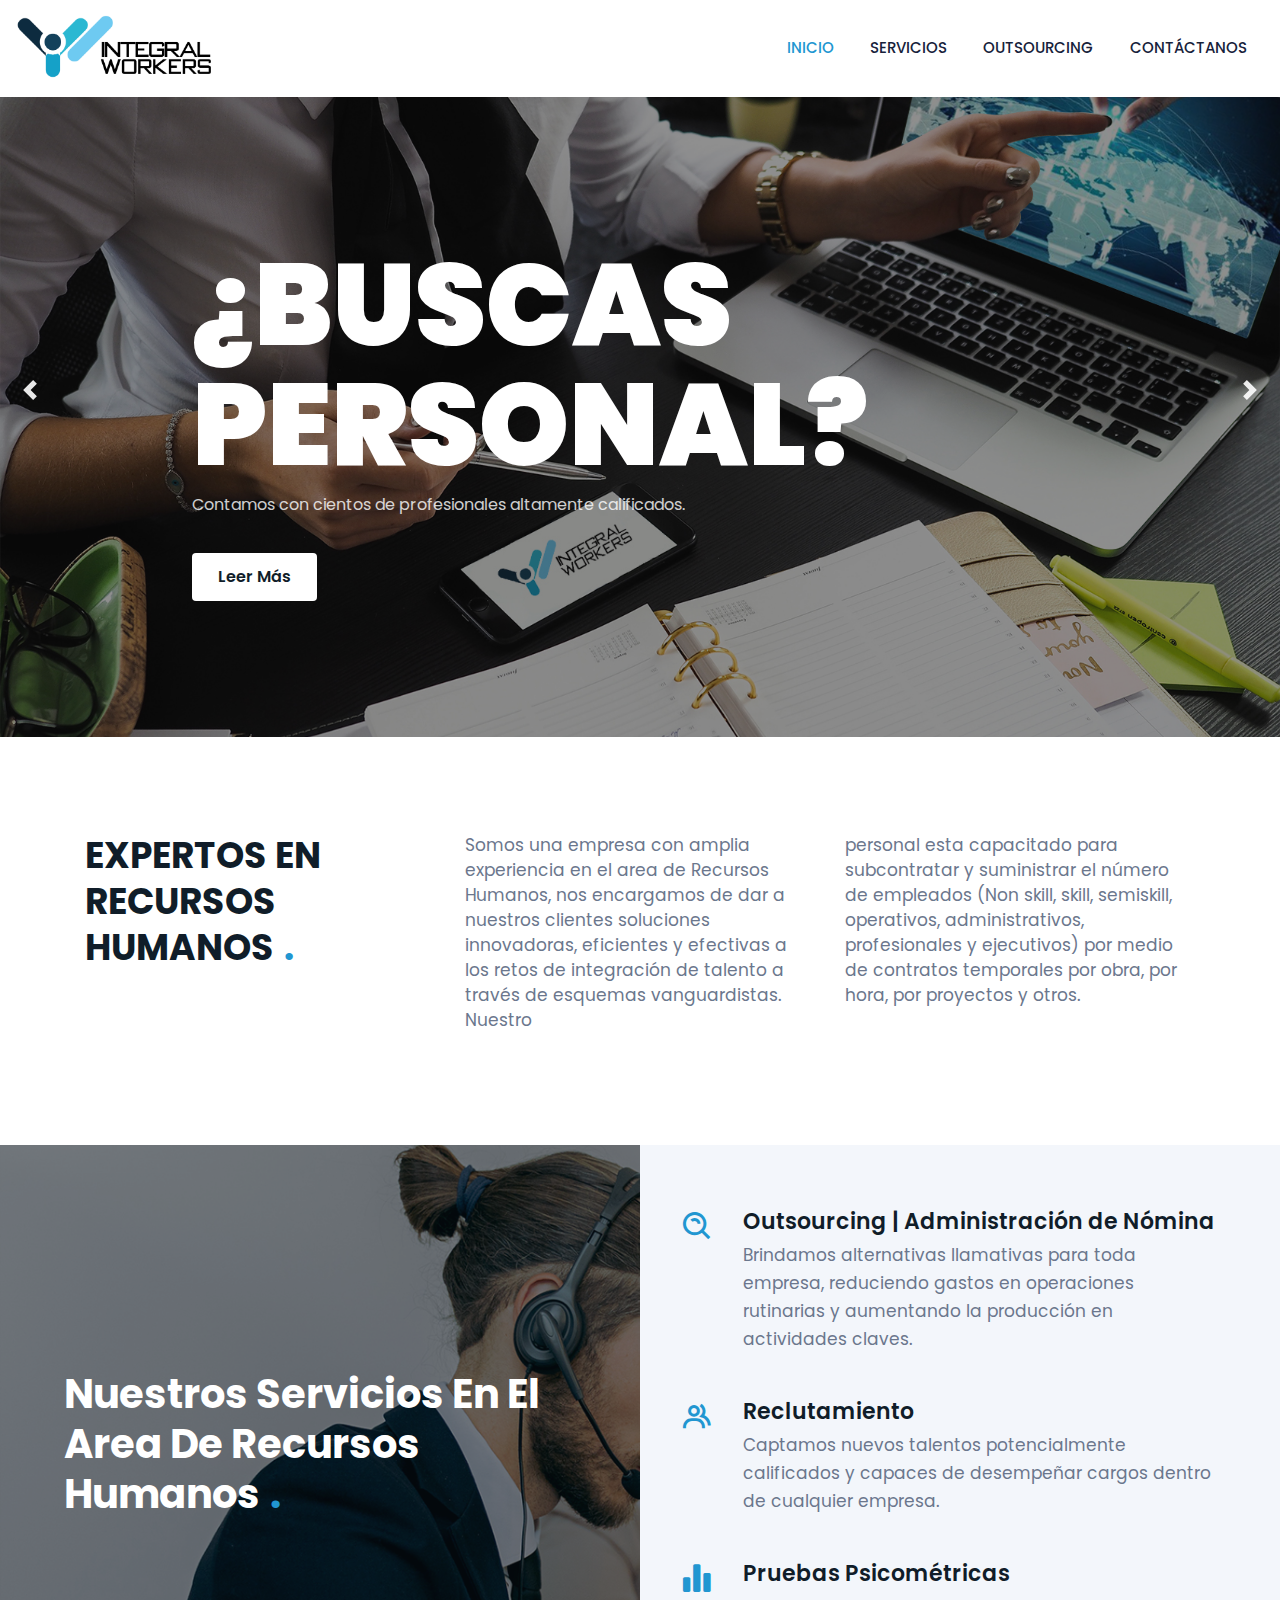
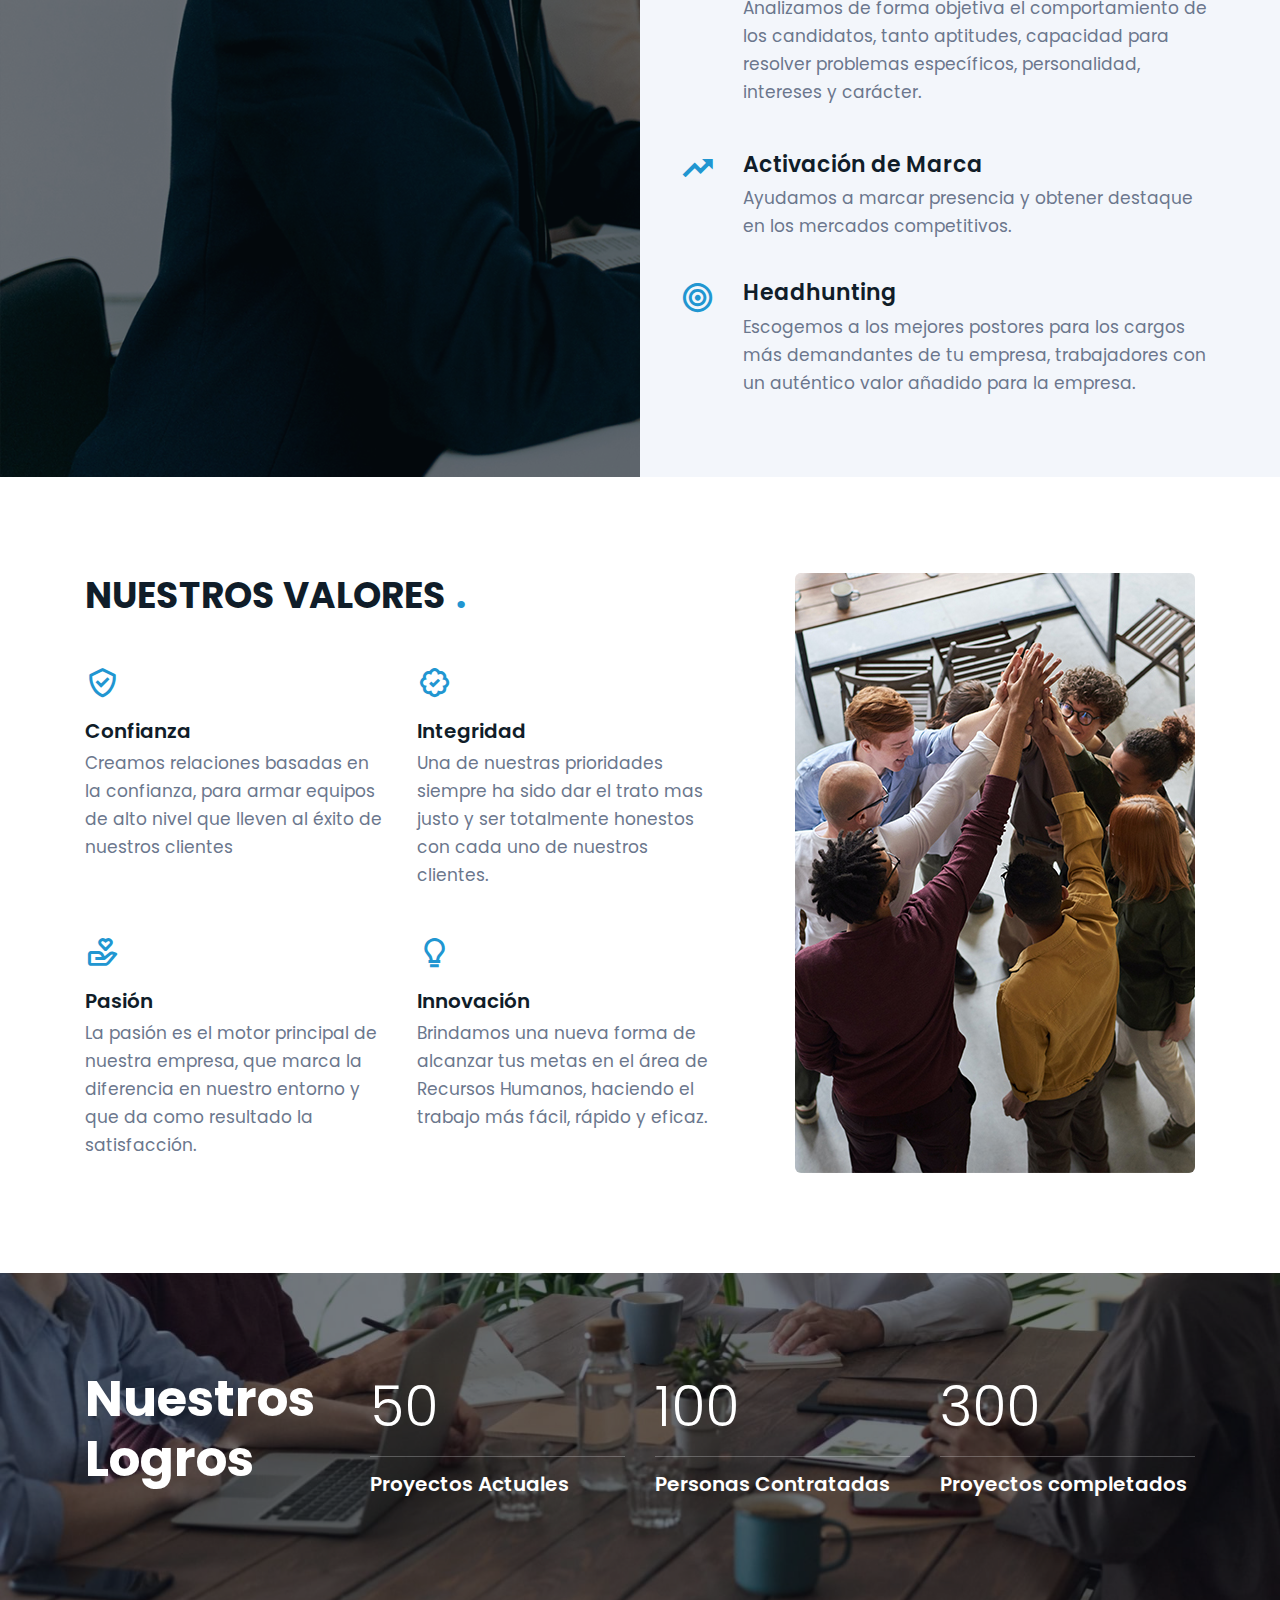
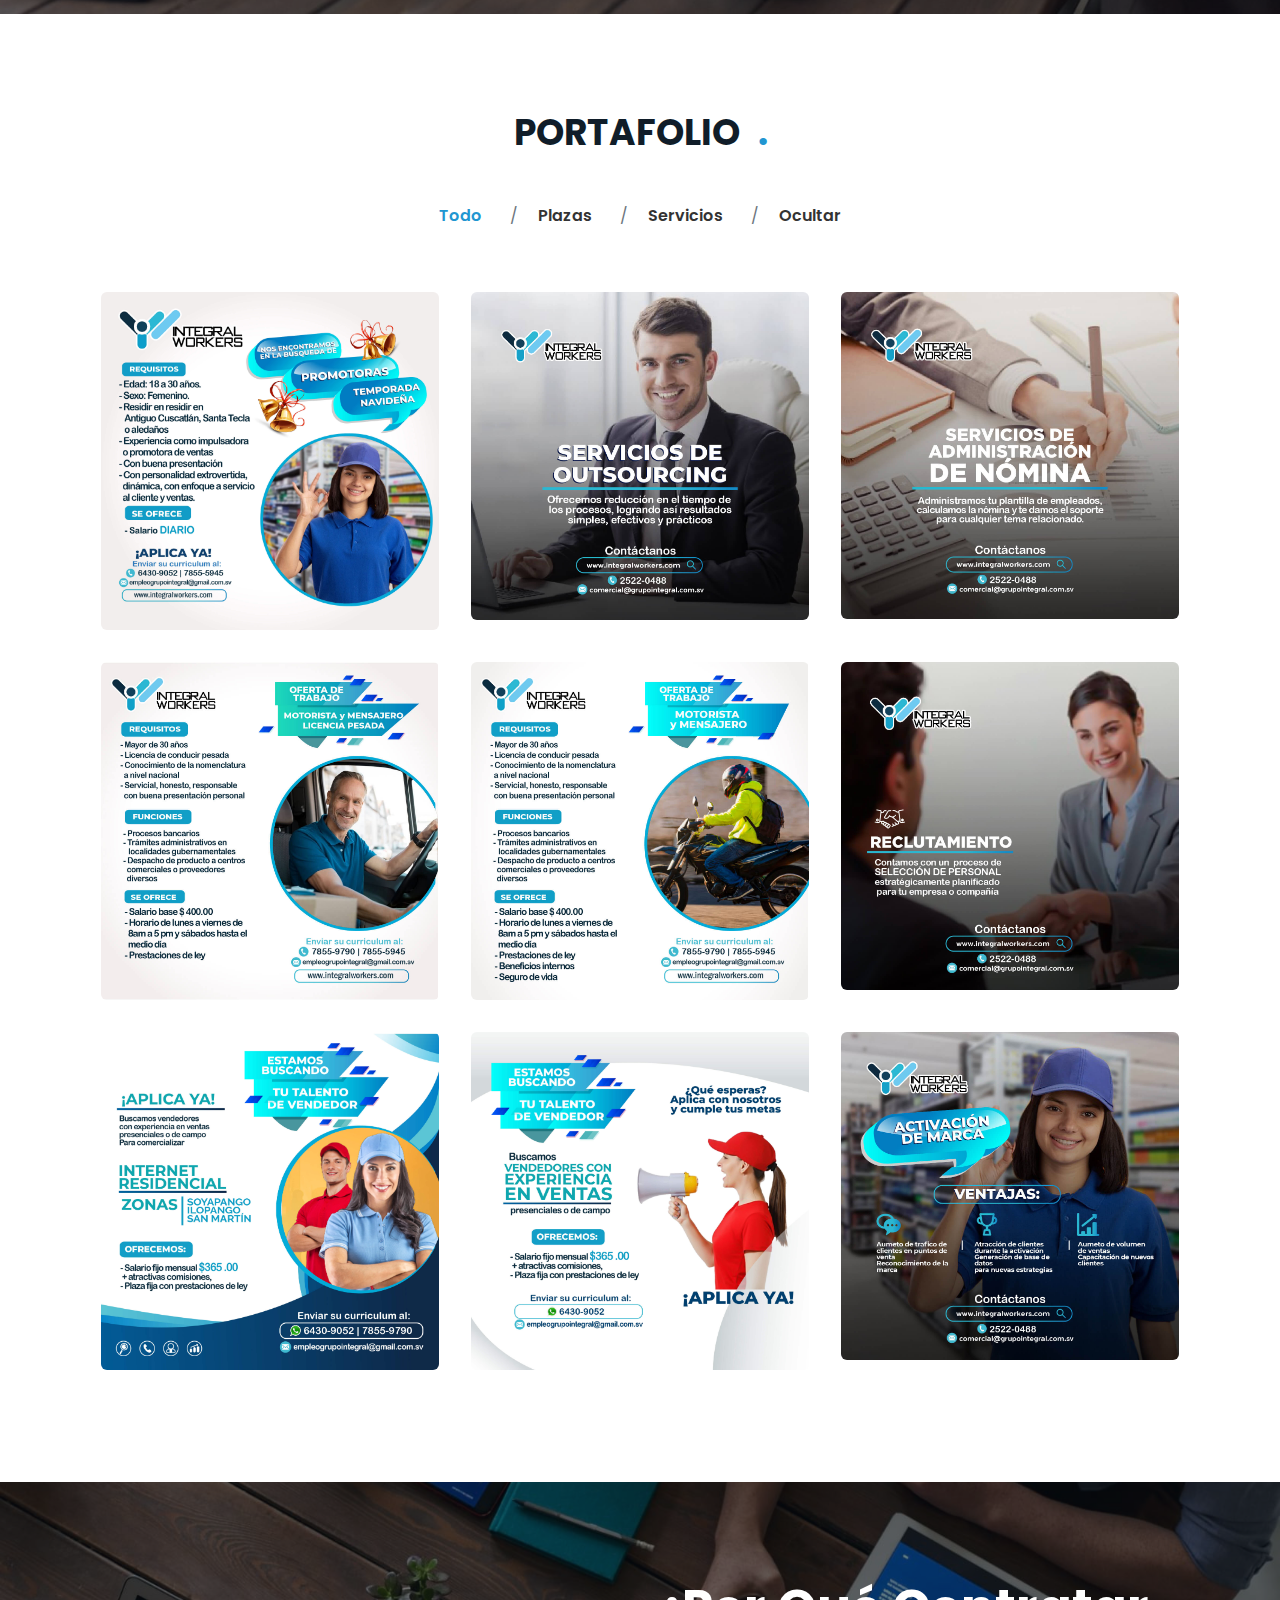
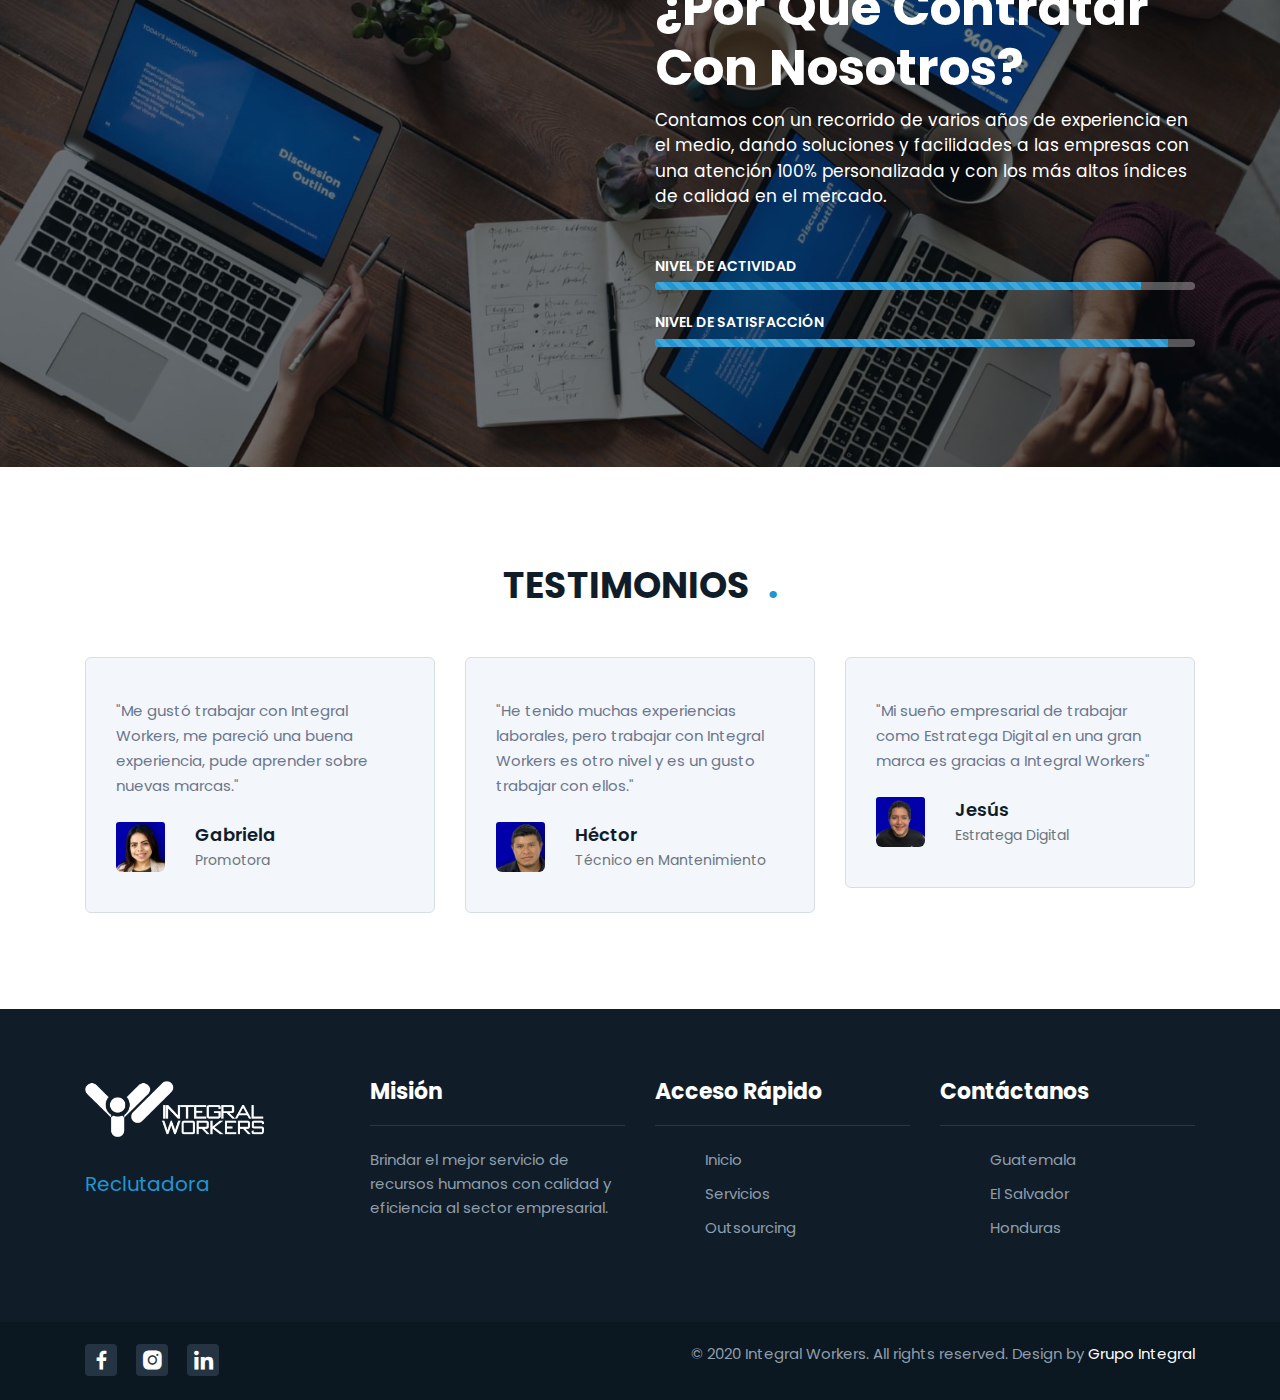
<file: index.html>
<!--
Author: Sara Portillo 
-->
<!doctype html>
<html lang="es">
<head>
  <!-- Required meta tags -->
  <meta charset="utf-8">
  <meta name="viewport" content="width=device-width, initial-scale=1, shrink-to-fit=no">
  <title>Integral Workers</title>
  <link rel="icon" href="assets/images/icon-logo.ico">
  <link rel="stylesheet" href="assets/css/style-starter.css">
  <!-- Template CSS -->
  <link href="//fonts.googleapis.com/css?family=Poppins:100,300,400,500,500i,600,700&display=swap" rel="stylesheet">
  <!--Iconos-->
  <link href='https://unpkg.com/boxicons@2.1.4/css/boxicons.min.css' rel='stylesheet'>
</head>
<body>

<!--/top-header-content-->
<section class="top-header-content">
	<!--/nav-->
	<nav class="navbar navbar-expand-lg navbar-light">
		<div class="container-fluid">
			<a class="navbar-brand" href="index.html"><img class="logo" src="assets/images/logo.png" alt="Integral Workers"></a>
			<!-- if logo is image enable this   
			<a class="navbar-brand" href="#index.html">
				<img src="image-path" alt="Your logo" title="Your logo" style="height:35px;" />
			</a> -->
			<button class="navbar-toggler" type="button" data-toggle="collapse"
				data-target="#navbarSupportedContent" aria-controls="navbarSupportedContent" aria-expanded="false"
				aria-label="Toggle navigation">
				<span class="navbar-toggler-icon"></span>
			</button>

			<div class="collapse navbar-collapse" id="navbarSupportedContent">
				<ul class="navbar-nav ml-auto">
					<li class="nav-item active" >
						<a class="nav-link" href="index.html">Inicio</a>
					</li>
					<li class="nav-item">
						<a class="nav-link" href="services.html">Servicios</a>
					</li>
					<li class="nav-item">
						<a class="nav-link" href="outsourcing.html">Outsourcing</a>
					</li>
					<li class="nav-item active-menu">
						<a class="nav-link sub-menu" href="#">Contáctanos</a>
						<ul class="contact-sub">
							<li class="nav-item">
								<a class="nav-link" href="contact_Gt.html">Guatemala</a>
							</li>
							<li class="nav-item">
								<a class="nav-link" href="contact_Sv.html">El Salvador</a>
							</li>
							<li class="nav-item">
								<a class="nav-link" href="contact_Hnd.html">Honduras</a>
							</li>
						</ul>							
					</li>
				</ul>
			</div>
		</div>
	</nav>
		<!--//nav-->
	</div>

</section>
<!--//top-header-content-->

<!--banner-slider-main-->
<section class="banner-slider-main">
	<div class="bannerhny-content">
		<!--/banner-slider-->
		<div class="content-baner-inf">
			<div id="carouselExampleIndicators" class="carousel slide" data-ride="carousel">
				<ol class="carousel-indicators">
					<li data-target="#carouselExampleIndicators" data-slide-to="0" class="active"></li>
					<li data-target="#carouselExampleIndicators" data-slide-to="1"></li>
					<li data-target="#carouselExampleIndicators" data-slide-to="2"></li>
					<li data-target="#carouselExampleIndicators" data-slide-to="3"></li>
					<li data-target="#carouselExampleIndicators" data-slide-to="4"></li>
				</ol>
				<div class="carousel-inner">
					<div class="carousel-item active">
						<div class="container">
							<div class="carousel-caption">								
								<h3>¿Buscas<span class="b-ck">  </span>Personal?</h3>
								<p>Contamos con cientos de profesionales altamente calificados.</p>
								<a href="services.html" class="banner-btn btn">Leer Más</a>
							</div>
						</div>
					</div>
					<div class="carousel-item item2">
						<div class="container">
							<div class="carousel-caption">
								<h3>Activa <span class="b-ck"> tu Marca</span></h3>
								<p>Te ayudamos a impulsar y dar a conocer tu marca.</p>
								<a href="services.html" class="banner-btn btn">Leer Más</a>
							</div>
						</div>
					</div>
					<div class="carousel-item item3">
						<div class="container">
							<div class="carousel-caption">
								<h3>Agiliza tus <span class="b-ck">Procesos</span></h3>
								<h6>Ayudamos a que te enfoques en el crecimiento de tu negocio.</h6>
								<a href="services.html" class="banner-btn btn">Leer Más</a>
							</div>
						</div>
					</div>
					<div class="carousel-item item4">
						<div class="container">
							<div class="carousel-caption">
								<h3 class="out">Outsourcing<span class="b-ck"></span></h3>
								<p>Contamos con el personal que necesitas para tu empresa.</p>
								<a href="services.html" class="banner-btn btn">Leer Más</a>
							</div>
						</div>
					</div>
					<div class="carousel-item item5">
						<div class="container">
							<div class="carousel-caption">
								<h3>Selección <span class="b-ck">de Personal</span></h3>
								<p></p>
								<a href="services.html" class="banner-btn btn">Leer Más</a>
							</div>
						</div>
					</div>
				</div>
				<a class="carousel-control-prev" href="#carouselExampleIndicators" role="button" data-slide="prev">
					<span class="carousel-control-prev-icon" aria-hidden="true"></span>
					<span class="sr-only">Previous</span>
				</a>
				<a class="carousel-control-next" href="#carouselExampleIndicators" role="button" data-slide="next">
					<span class="carousel-control-next-icon" aria-hidden="true"></span>
					<span class="sr-only">Next</span>
				</a>
			</div>
		</div>
		<!--//banner-slider-->
	</div>
	<!--/featured-grids -->
    <!--//featured-grids -->
</section>
<!-- //banner-slider-main -->



<section class="content-6">
	<!-- /content-6-section -->
	  <div class="content-6-mian py-5">
			 <div class="container py-lg-5">
					 <div class="content-info-in row">
							 <div class="content-gd col-lg-4">
									 <h3 class="hny-title">
										Expertos en Recursos Humanos<span class="dot-1">.</span></h3>
							 </div>
							 <div class="content-gd col-lg-4">
									 <p>Somos una empresa con amplia experiencia  en el area de Recursos Humanos, nos encargamos de dar a nuestros clientes soluciones innovadoras, eficientes y efectivas a los retos de integración de talento a través de esquemas vanguardistas. Nuestro  </p>
							 </div>
							 <div class="content-gd col-lg-4">
									 <p> personal esta capacitado para subcontratar y suministrar el número de empleados (Non skill, skill, semiskill, operativos, administrativos, profesionales y ejecutivos) por medio de contratos temporales por obra, por hora, por proyectos y otros.</p>
							 </div>
							 
					 </div>
				 
				 </div>
			 </div>
	 </section>
   <!-- //content-6-section -->

  
<section class="specification-6">
	<!-- /specification-6-->
	  <div class="specification-6-mian">
			 <div class="container-fluid">
					<div class="align-counter-6-inf-cols row">
						<div class="counter-6-inf-left col-lg-6">
							<h3 class="hny-title two">Nuestros Servicios en el Area de Recursos Humanos<span class="dot-1">.</span></h3>
						
						</div>
						<div class="counter-6-inf-right col-lg-6">
								<div class="specification">
										<div class="specification-icon">
											<i class='bx bx-search-alt'></i>
										</div>
										<div class="specification-info">	
											<h6><a href="#">Outsourcing | Administración de Nómina </a></h6>
											<p class="transparent">Brindamos alternativas llamativas para toda empresa, reduciendo gastos en operaciones rutinarias y aumentando la producción en actividades claves.</p>
										</div>
								
								</div>
								<div class="specification">
										<div class="specification-icon">
											<i class='bx bx-group' ></i>
										</div>
										<div class="specification-info">	
											<h6><a href="#">Reclutamiento</a></h6>
											<p class="transparent">Captamos nuevos talentos potencialmente calificados y capaces de desempeñar cargos dentro de cualquier empresa.</p>
										</div>
								
								</div>
								<div class="specification">
										<div class="specification-icon">
											<i class='bx bxs-bar-chart-alt-2' ></i>
										</div>
										<div class="specification-info">	
											<h6><a href="#">Pruebas Psicométricas</a></h6>
											<p class="transparent">Analizamos de forma objetiva el comportamiento de los candidatos, tanto aptitudes, capacidad para resolver problemas específicos, personalidad, intereses y carácter. </p>
										</div>
								
								</div>
								<div class="specification last-one">
										<div class="specification-icon">
											<i class='bx bx-trending-up'></i>
										</div>
										<div class="specification-info">	
											<h6><a href="#">Activación de Marca</a></h6>
											<p class="transparent">Ayudamos a marcar presencia y obtener destaque en los mercados competitivos. </p><br>
										</div>
								
								</div>
								<div class="specification last-one">
										<div class="specification-icon">
											<i class='bx bx-bullseye' ></i>
										</div>
										<div class="specification-info">	
											<h6><a href="#">Headhunting</a></h6>
											<p class="transparent">Escogemos a los mejores postores para los cargos más demandantes de tu empresa, trabajadores con un auténtico valor añadido para la empresa.</p>
											<div class="read">
									<!--<a href="about.html" class="read-more-btn btn">Read More</a>-->
								</div>	
										</div>
								
								</div>
		
						</div>
					</div>
				 </div>
			 </div>
	 </section>
   <!-- //specification-6-->
  

<section class="content-w-photo-6">
	<!-- /specification-6-->
	  <div class="content-photo-6-mian py-5">
			 <div class="container py-lg-5">
					<div class="align-photo-6-inf-cols row">
						
						<div class="photo-6-inf-right col-lg-7">
								<h3 class="hny-title text-left">Nuestros Valores<span class="dot-1">.</span></h3>

								<div class="row grids-innf">
								
								<div class="specification col-md-6">
										<div class="specification-icon">
											<i class='bx bx-check-shield'></i>
										</div>
										<div class="specification-info">	
											<h6><a href="#">Confianza</a></h6>
											<p>Creamos relaciones basadas en la confianza, para armar equipos de alto nivel que lleven al éxito de nuestros clientes</p>
										</div>
								
								</div>
								<div class="specification col-md-6">
										<div class="specification-icon">
											<i class='bx bx-badge-check' ></i>
										</div>
										<div class="specification-info">	
											<h6><a href="#">Integridad</a></h6>
											<p>Una de nuestras prioridades siempre ha sido dar el trato mas justo y ser totalmente honestos con cada uno de nuestros clientes.</p>
										</div>
								
								</div>
								<div class="specification last-one col-md-6">
										<div class="specification-icon">
											<i class='bx bx-donate-heart' ></i>
										</div>
										<div class="specification-info">	
											<h6><a href="#">Pasión</a></h6>
											<p>La pasión es el motor principal de nuestra empresa, que marca la diferencia en nuestro entorno y que da como resultado la satisfacción.</p>
										</div>
								</div>
								<div class="specification col-md-6">
										<div class="specification-icon">
											<i class='bx bx-bulb bx-flip-horizontal' ></i>
										</div>
										<div class="specification-info">	
											<h6><a href="#">Innovación</a></h6>
											<p>Brindamos una nueva forma de alcanzar tus metas en el área de Recursos Humanos, haciendo el trabajo más fácil, rápido y eficaz.</p>
										</div>								
								</div>
								
								
							</div>
						</div>
						<div class="photo-6-inf-left col-lg-5">
								<img src="assets/images/Valores.jpg" class="img-fluid noHide nohiden" alt="">
						</div>
					</div>
				 </div>
			 </div>
	 </section>
   <!-- //specification-6-->
     

<section class="counter-6" id="logros">
	<!-- /counter-6-->
	<div class="conuter-66-info py-5">
		<div class="container py-lg-5">
			<div class="counter-grids-info row" id="seccion-contador">
				<div class="counter-gd col-lg-3">
					<h4>Nuestros Logros</h4>
				</div>
				<div class="counter-gd col-lg-3">
					<h6 id="contador0">50</h6>
					<p >Proyectos Actuales</p>
				</div>
				<div class="counter-gd col-lg-3">
					<h6 id="contador1">100</h6>
					<p>Personas Contratadas</p>
				</div>
				<div class="counter-gd col-lg-3">
					<h6 id="contador2">300</h6>
					<p>Proyectos completados</p>
				</div>
			</div>
		</div>
	  </div>
</section>
<!-- //counter-6-->

<!-- portfolio -->
<section class="gallery">
	<div class="porfolio-inf py-5">
		<div class="container py-lg-5">
                <h3 class="hny-title text-center">Portafolio <span class="dot-1">.</span></h3>
			<ul class="portfolio-categ filter my-md-5 my-4 p-0 text-center">
				<li class="port-filter all active">
					<a href="#">Todo</a>
				</li>
				<li class="cat-item-1">
					<a href="#" title="Category 1">Plazas</a>
				</li>
				<li class="cat-item-2">
					<a href="#" title="Category 2">Servicios</a>
				</li>
				
				<li class="cat-item-4">
					<a href="#" title="Category 4">Ocultar</a>
				</li>
			</ul>
			<ul class="portfolio-area clearfix p-0 m-0 row">
				<!--Plazas-->
				<li class="portfolio-item2 content" data-id="id-1" data-type="cat-item-1">
					<span class="image-block">
					
						<a class="image-zoom" href="assets/images/plazas/Promotora navideña2_Mesa de trabajo 1 copia 5.jpg" data-gal="prettyPhoto[gallery]">
							<div class="content-overlay"></div>
							<img src="assets/images/plazas/Promotora navideña2_Mesa de trabajo 1 copia 5.jpg" class="img-fluid" alt="portfolio-img">
						
							<div class="content-details fadeIn-bottom">
								<h3 class="content-title">Promotora navideña</h3>
								
							</div>
						</a>
					</span>
				</li>
				<li class="portfolio-item2 content" data-id="id-2" data-type="cat-item-2">
					<span class="image-block">
						<a class="image-zoom" href="assets/images/servicios/servicios outsourcing oct2.jpg" data-gal="prettyPhoto[gallery]">
							<div class="content-overlay"></div>
							<img src="assets/images/servicios/servicios outsourcing oct2.jpg" class="img-fluid" alt="portfolio-img">
							<div class="content-details fadeIn-bottom">
								<h3 class="content-title">outsourcing </h3>
							</div>
						</a>
					</span>
				</li>
				<li class="portfolio-item2 content" data-id="id-3" data-type="cat-item-2">
					<span class="image-block">
						<a class="image-zoom" href="assets/images/servicios/servicios de administracion de nomina.jpg" data-gal="prettyPhoto[gallery]">
							<div class="content-overlay"></div>
							<img src="assets/images/servicios/servicios de administracion de nomina.jpg" class="img-fluid" alt="portfolio-img">
							<div class="content-details fadeIn-bottom">
								<h3 class="content-title">administracion de nomina</h3>
							</div>
						</a>
					</span>
				</li>
				<li class="portfolio-item2 content" data-id="id-4" data-type="cat-item-1">
					<span class="image-block">
					
						<a class="image-zoom" href="assets/images/plazas/MOTORISTA pesada-58.jpg" data-gal="prettyPhoto[gallery]">
							<div class="content-overlay"></div>
							<img src="assets/images/plazas/MOTORISTA pesada-58.jpg" class="img-fluid" alt="portfolio-img">
							<div class="content-details fadeIn-bottom">
								<h3 class="content-title">MOTORISTA</h3>
								
							</div>
						</a>
					</span>
				</li>
				
				<li class="portfolio-item2 content" data-id="id-5" data-type="cat-item-1">
					<span class="image-block">
		
						<a class="image-zoom" href="assets/images/plazas/moto mens-58.jpg" data-gal="prettyPhoto[gallery]">
							<div class="content-overlay"></div>
							<img src="assets/images/plazas/moto mens-58.jpg" class="img-fluid" alt="portfolio-img">
							<div class="content-details fadeIn-bottom">
								<h3 class="content-title">MOTORISTA Y MENSAJERO</h3>
								
							</div>
						</a>
					</span>
				</li>
				<li class="portfolio-item2 content" data-id="id-6" data-type="cat-item-2">
					<span class="image-block">
						<a class="image-zoom" href="assets/images/servicios/Reclutamiento oct.jpg" data-gal="prettyPhoto[gallery]">
							<div class="content-overlay"></div>
							<img src="assets/images/servicios/Reclutamiento oct.jpg" class="img-fluid" alt="portfolio-img">
							<div class="content-details fadeIn-bottom">
								<h3 class="content-title">RECLUTAMIENTO</h3>
							</div>
						</a>
					</span>
				</li>
				<li class="portfolio-item2 content" data-id="id-7" data-type="cat-item-1">
					<span class="image-block">
					
						<a class="image-zoom" href="assets/images/plazas/vendedores_Mesa de trabajo 1 copia 111.jpg" data-gal="prettyPhoto[gallery]">
							<div class="content-overlay"></div>
							<img src="assets/images/plazas/vendedores_Mesa de trabajo 1 copia 111.jpg" class="img-fluid" alt="portfolio-img">
							<div class="content-details fadeIn-bottom">
								<h3 class="content-title">VENDEDORES DE CAMPO</h3>
								
							</div>
						</a>
					</span>
				</li>
				<li class="portfolio-item2 content" data-id="id-8" data-type="cat-item-1">
						<span class="image-block">
							<a class="image-zoom" href="assets/images/plazas/vendedores_Mesa de trabajo 1 copia 111_Mesa de trabajo 1 copia 115.jpg" data-gal="prettyPhoto[gallery]">
								<div class="content-overlay"></div>
								<img src="assets/images/plazas/vendedores_Mesa de trabajo 1 copia 111_Mesa de trabajo 1 copia 115.jpg" class="img-fluid" alt="portfolio-img">
								<div class="content-details fadeIn-bottom">
									<h3 class="content-title">VENDEDORES DE CAMPO</h3>
									
								</div>
							</a>
						</span>
					</li>
				<!--Plazas-->
				
					<li class="portfolio-item2 content" data-id="id-9" data-type="cat-item-2">
						<span class="image-block">
							<a class="image-zoom" href="assets/images/servicios/ventajas activacion de marca.jpg" data-gal="prettyPhoto[gallery]">
								<div class="content-overlay"></div>
								<img src="assets/images/servicios/ventajas activacion de marca.jpg" class="img-fluid" alt="portfolio-img">
								<div class="content-details fadeIn-bottom">
									<h3 class="content-title">activacion de marca</h3>
								</div>
							</a>
						</span>
					</li>
				</li>
			</ul>
			<!--end portfolio-area -->
		</div>
		<!-- //gallery container -->
	</div>
</section>


<!-- //portfolio -->
<section class="progress-6">
	<!-- /counter-6-->
	<div class="progress-66-info py-5">
		<div class="container py-lg-5">			
			<div class="counter-grids-info row">				
				<div class="counter-gd col-lg-6 offset-lg-6">											
						<h4>¿Por qué contratar con nosotros?</h4>
						<p>Contamos con un recorrido de varios años de experiencia en el medio, dando soluciones y facilidades a las empresas con una atención 100% personalizada y con los más altos índices de calidad en el mercado.</p>
					<div class="bars-main-info mt-lg-5 mt-4">
						<div class="progress-info mb-4">
							<h6 class="progress-tittle">Nivel de Actividad</h6>
							<div class="progress">
								<div class="progress-bar progress-bar-striped" role="progressbar" style="width: 90%" aria-valuenow="90" aria-valuemin="0" aria-valuemax="100">
								</div>
							</div>
						</div>
						<div class="progress-info mb-4">
							<h6 class="progress-tittle">Nivel de Satisfacción</h6>
							<div class="progress">
								<div class="progress-bar progress-bar-striped" role="progressbar" style="width: 95%" aria-valuenow="95" aria-valuemin="0" aria-valuemax="100">								
								</div>
							</div>
						</div>
					</div>
				</div>
			</div>
		</div>
	  </div>
</section>
<!-- //counter-6-->

<section class="customers-6">
	<!--/customers -->
	<div class="customers-6-infhny py-5">
		<div class="container py-lg-5">
			<h3 class="hny-title text-center">Testimonios <span class="dot-1">.</span></h3>
			<div class="customer-inner row mt-lg-5 mt-4">
				<div class="customer-gd col-lg-4 col-md-6">
					<div class="card text-left">
						<div class="card-body">
							<p class="card-text mb-4"> "Me gustó trabajar con Integral Workers, me pareció  una buena experiencia, pude aprender sobre nuevas marcas."</p>
							<div class="row tesimonial-content">
								<div class="col-3 client-img"> <img class="card-img-top img-fluid"
										src="assets/images/c1.jpg" alt="">
								</div>
								<div class="col-9 client-info">
									<a href="#link" class="customer-link">
										<h3 class="card-title">
											Gabriela</h3>
									</a>
									<span>Promotora</span>
								</div>
							</div>
						</div>
					</div>
				</div>
				<div class="customer-gd col-lg-4 col-md-6 mb-lg-0 mb-md-4">
					<div class="card text-left">
						<div class="card-body">
							<p class="card-text mb-4">"He tenido muchas experiencias laborales, pero trabajar con Integral Workers es otro nivel y es un gusto trabajar con ellos."</p>
							<div class="row tesimonial-content">
								<div class="col-3 client-img"> <img class="card-img-top img-fluid"
										src="assets/images/c2.jpg" alt="">

								</div>
								<div class="col-9 client-info">
									<a href="#link" class="customer-link">
										<h3 class="card-title">Héctor</h3>
									</a>
									<span>Técnico en Mantenimiento</span>
								</div>
							</div>

						</div>
					</div>
				</div>
				<div class="customer-gd col-lg-4 col-md-6">
					<div class="card text-left">
						<div class="card-body">
							<p class="card-text mb-4">"Mi sueño empresarial de trabajar como Estratega Digital en una gran marca es gracias a Integral Workers"</p>

							<div class="row tesimonial-content">
								<div class="col-3 client-img"> <img class="card-img-top img-fluid"
										src="assets/images/c3.jpg" alt="">

								</div>
								<div class="col-9 client-info">
									<a href="#link" class="customer-link">
										<h3 class="card-title">Jesús</h3>
									</a>
									<span>Estratega Digital</span>
								</div>
							</div>
						</div>
					</div>
				</div>
			</div>
		</div>		
    </div>	
		<!--//customers -->
</section>
<!-- //customers-6-->
<section class="footer-22-main">
    <!-- footer-22 -->
    <div class="footer-hny py-5">
        <div class="container py-lg-4"> 
                    <div class="sub-columns row">
						<div class="sub-container sub-one-left col-lg-4 col-md-6">
							<img src="assets/images/logo-white-footer.png" alt="logo" id="logo-footer">
							<p id="logo-desc">Reclutadora</p>                
                        </div>
						<div class="sub-one-left col-lg-4 col-md-6">
							<h6>Misión</h6>
							<p>Brindar el mejor servicio de recursos humanos con calidad y eficiencia al sector empresarial.</p>
                
                        </div>
                        <div class="sub-two-right col-lg-4 col-md-6">
                            <h6>Acceso Rápido</h6>
                            <div class="footer-hny-ul">
								<ul>
									<li><a href="index.html">Inicio</a></li>
									<li><a href="services.html">Servicios</a></li>
									<li><a href="outsourcing.html">Outsourcing</a></li>
								</ul>
								
							   </div>
                        </div>
                        <div class="sub-two-right col-lg-4 col-md-6 my-md-0 my-5">
                            <h6>Contáctanos</h6>
						   <div class="footer-hny-ul">
							<ul>
								<li><a href="contact_Gt.html">Guatemala</a></li>
								<li><a href="contact_Sv.html">El Salvador</a></li>
								<li><a href="contact_Sv.html">Honduras</a></li>
							</ul>
						</div>
                        </div>

                        
                    </div>
                </div>
         </div>  
        <div class="below-section">
            <div class="container">
                <div class="copyright-footer row">
                <div class="columns col-lg-6">
                    <ul class="social footer">
                        <li><a href="https://es-la.facebook.com/Integralsv/" target="_blank"><i class='bx bxl-facebook' ></i></a></li>
                        <!--<li><a href="#" target="_blank"><span class="fa fa-twitter" aria-hidden="true"></span></a></li>-->
                        <li><a href="https://www.instagram.com/integralworkers_/" target="_blank"><i class='bx bxl-instagram-alt' ></i></a></li>
                        <li><a href="https://www.linkedin.com/company/grupo-integral" target="_blank"><i class='bx bxl-linkedin'></i></a></li>
                    </ul>
                </div>
                <div class="columns copy-right col-lg-6">
                    <p>© 2020 Integral Workers. All rights reserved. Design by <a href="https://www.grupointegral.com.sv/" target="_blank">
                        Grupo Integral</a>
                </p>
                </div>
            </div>
            </div>
        </div>
    <!-- //titels-5 -->
     <!-- move top -->
     <button onclick="topFunction()" id="movetop" title="Go to top">
		<i class='bx bxs-chevron-up bx-tada' ></i>
    </button>
	<script>
			// When the user scrolls down 20px from the top of the document, show the button
			window.onscroll = function () {
				
				scrollFunction()
			};

			function scrollFunction() {
				if (document.body.scrollTop > 20 || document.documentElement.scrollTop > 20) {
					document.getElementById("movetop").style.display = "block";
				} else {
					document.getElementById("movetop").style.display = "none";
				}
			}

			// When the user clicks on the button, scroll to the top of the document
			function topFunction() {
				document.body.scrollTop = 0;
				document.documentElement.scrollTop = 0;
			}
		</script>
        <!-- /move top -->
   
</section>
</body>
</html>
<script src="assets/js/jquery-3.3.1.min.js"></script>
<!-- disable body scroll which navbar is in active -->
<script>
  $(function () {
    $('.navbar-toggler').click(function () {
      $('body').toggleClass('noscroll');
    })
  });
</script>
<!-- disable body scroll which navbar is in active -->
<!-- jQuery-Photo-filter-lightbox-portfolio-plugin -->
<script src="assets/js/jquery-1.7.2.js"></script>
<script src="assets/js/jquery.quicksand.js"></script>
<script src="assets/js/script.js"></script>
<script src="assets/js/jquery.prettyPhoto.js"></script>
<!-- //jQuery-Photo-filter-lightbox-portfolio-plugin -->
<script src="assets/js/bootstrap.min.js"></script>
<script src="assets/js/animaciones.js"></script>
<script src="assets/js/contact-sub.js"></script>
</file>
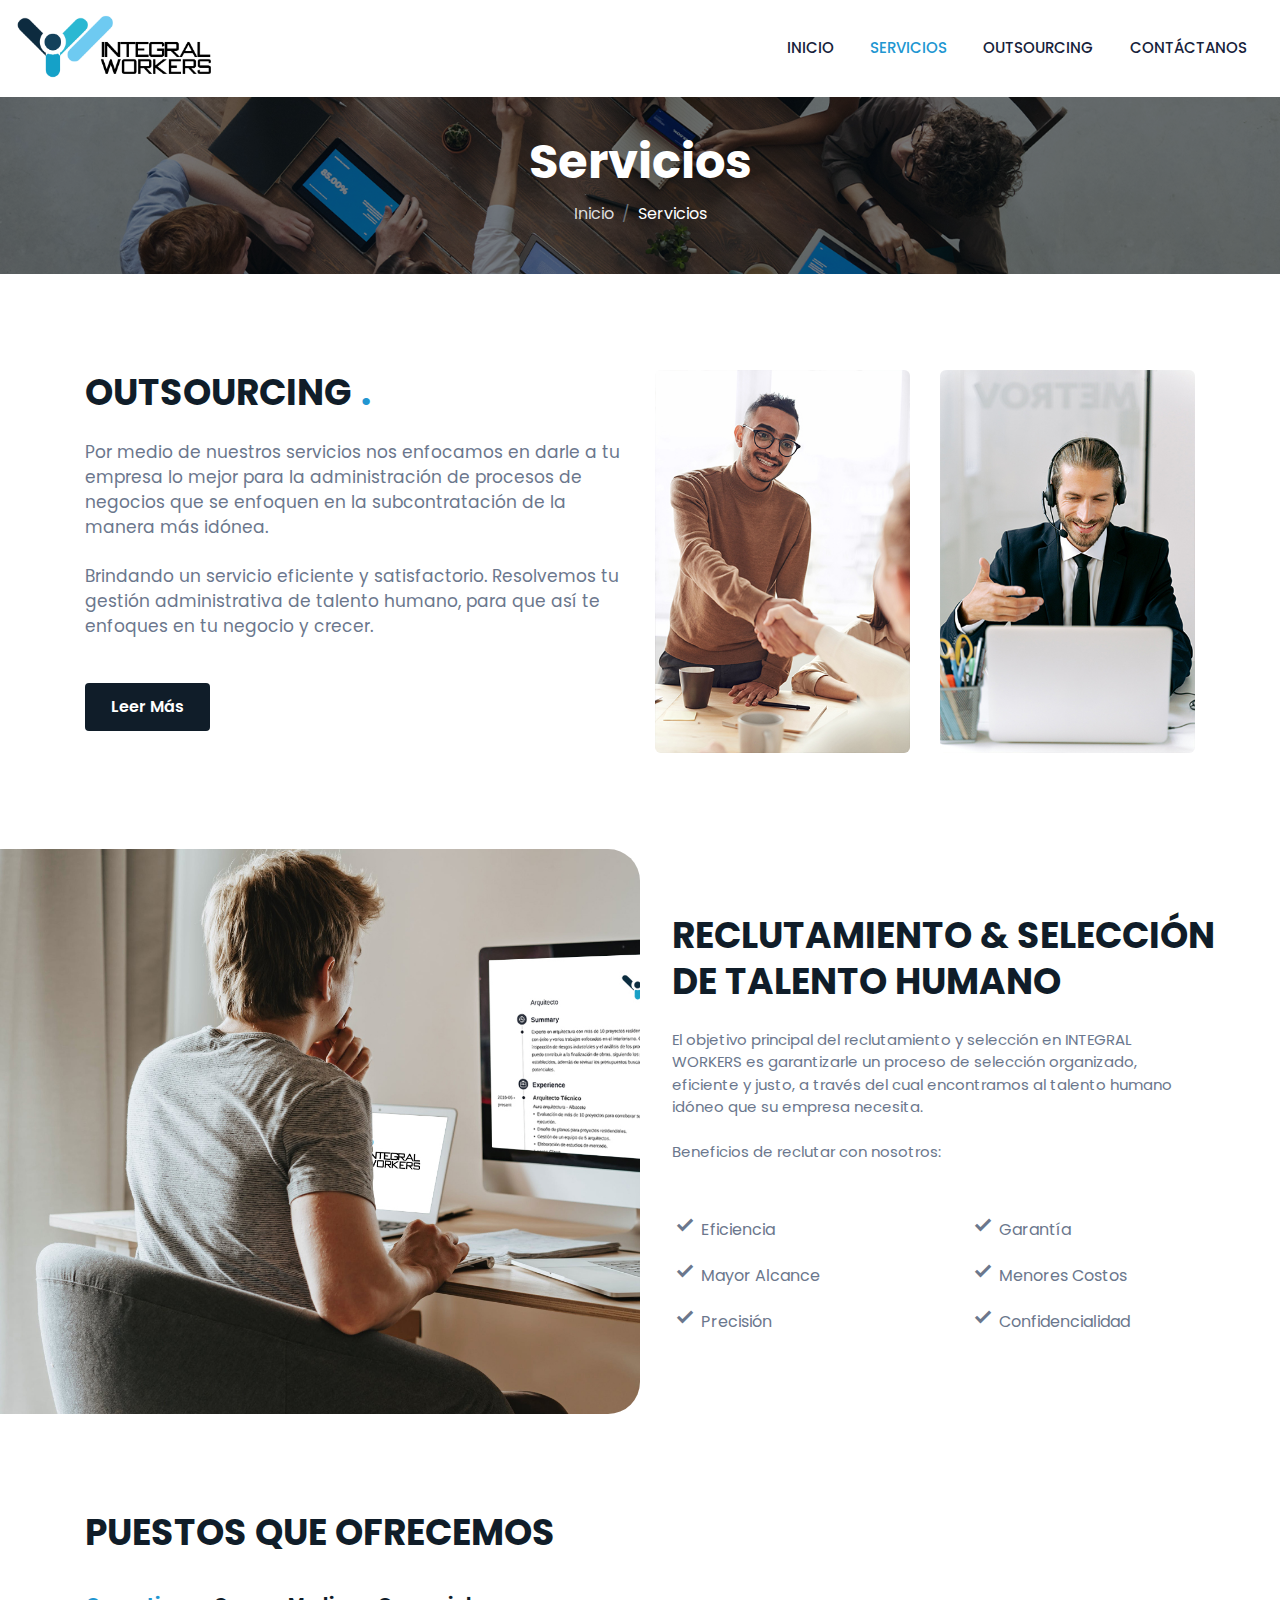
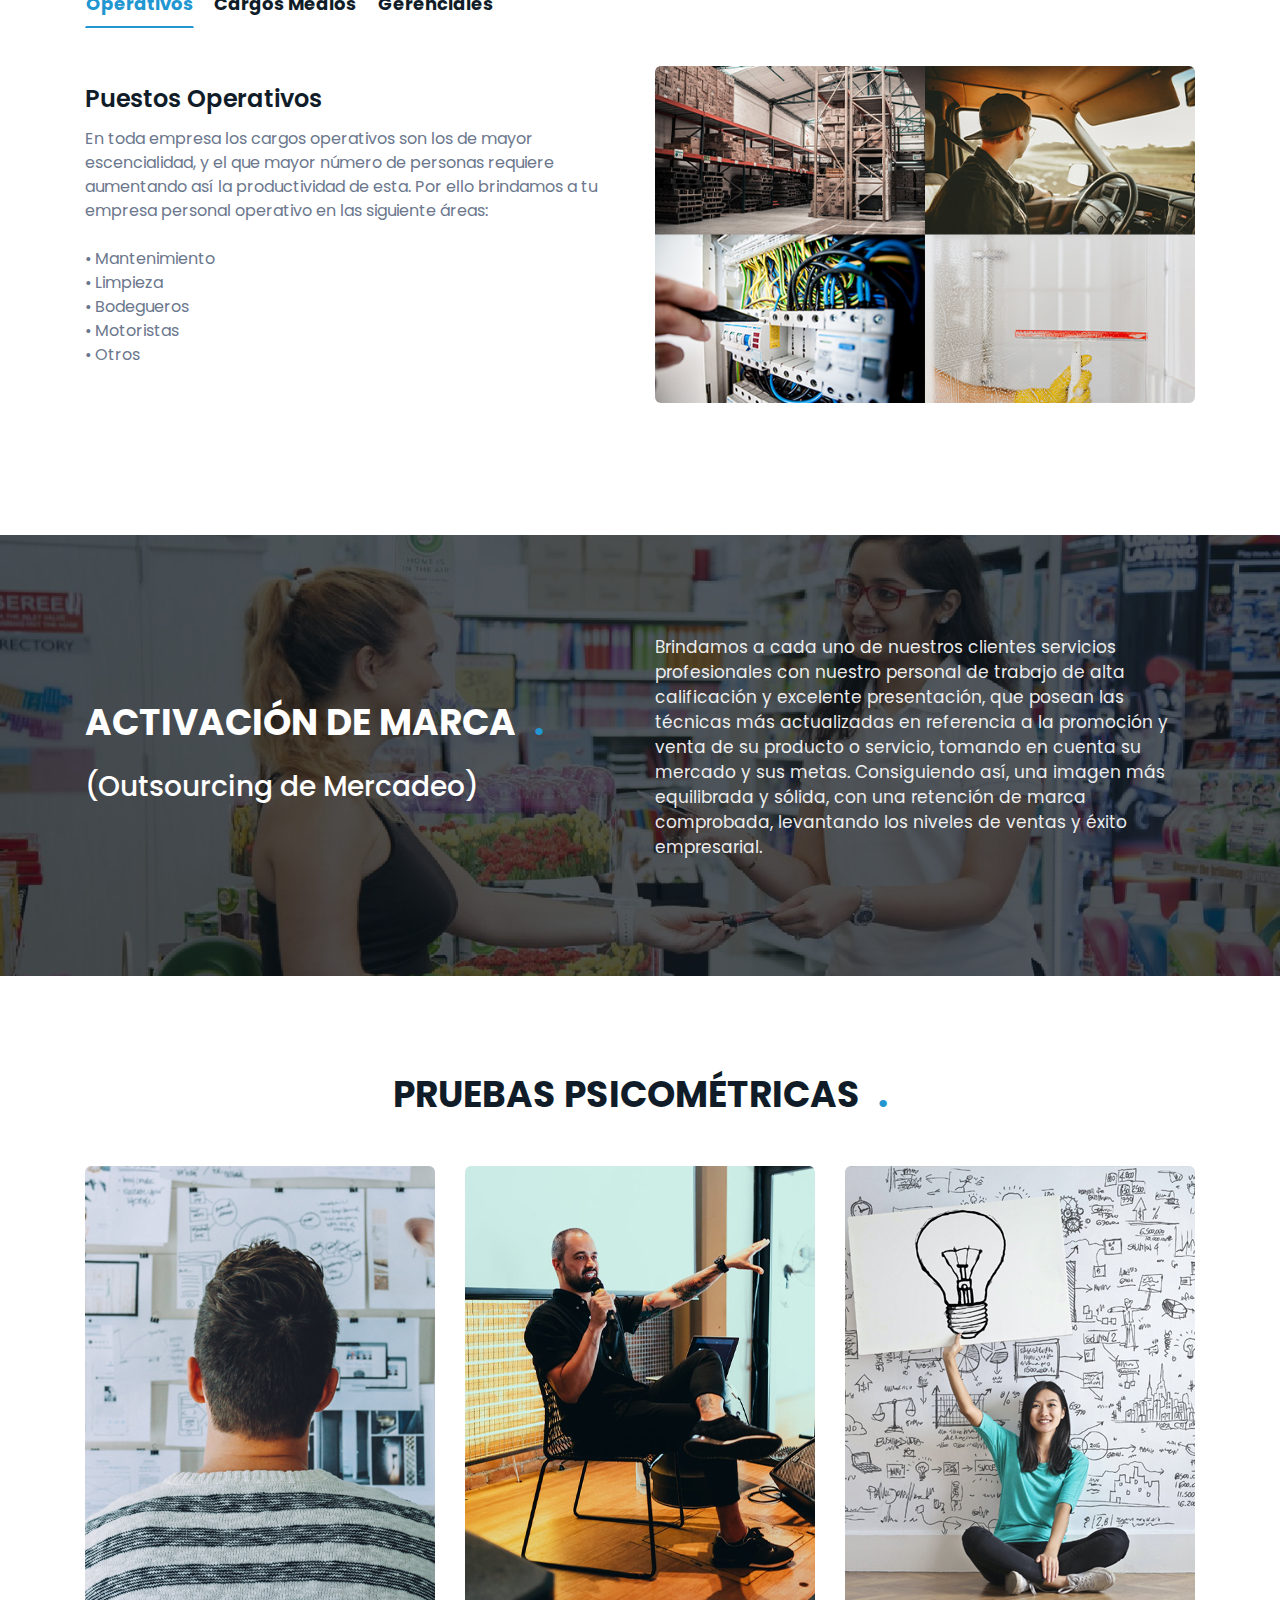
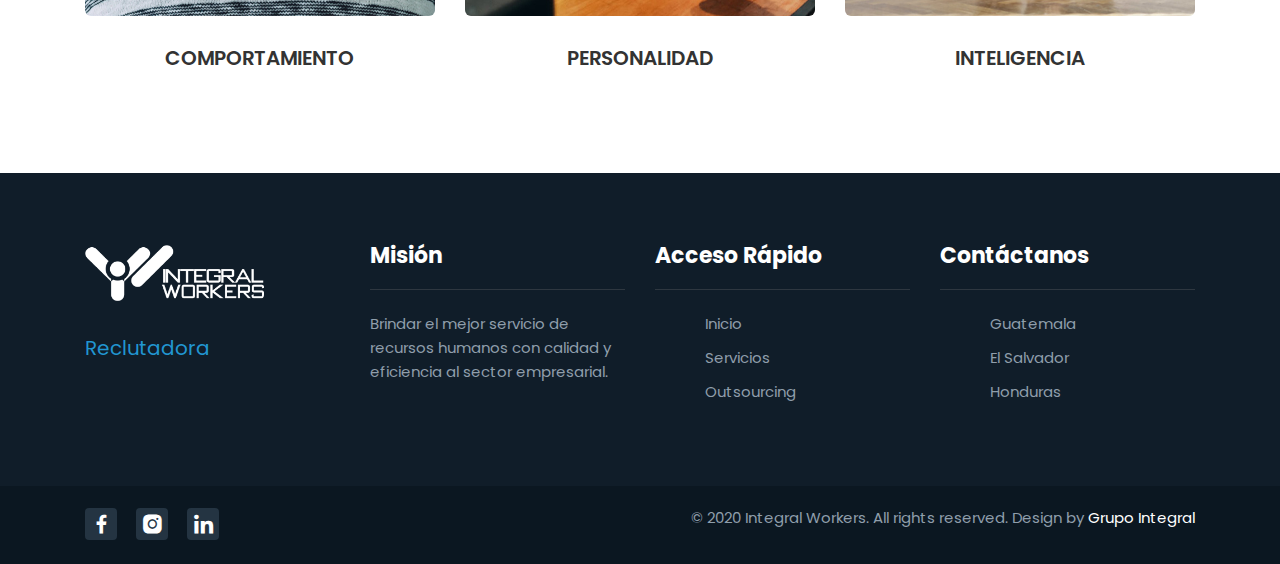
<file: services.html>
<!--
Author: Sara Portillo
-->
<!doctype html>
<html lang="es">

<head>
  <!-- Required meta tags -->
  <meta charset="utf-8">
  <meta name="viewport" content="width=device-width, initial-scale=1, shrink-to-fit=no">
  <title>Services</title>
  <!-- Template CSS -->
  <link rel="icon" href="assets/images/icon-logo.ico">
  <link rel="stylesheet" href="assets/css/style-starter.css">
  <link rel="stylesheet" href="assets/css/styles.css">
  <!-- Template CSS -->
  <link href="//fonts.googleapis.com/css?family=Poppins:100,300,400,500,500i,600,700&display=swap" rel="stylesheet">
  <!--Iconos-->
  <link href='https://unpkg.com/boxicons@2.1.4/css/boxicons.min.css' rel='stylesheet'>

</head>
<body>


<section class="top-header-content">	
		<!--/nav-->
		<nav class="navbar navbar-expand-lg navbar-light">
			<div class="container-fluid">
				<a class="navbar-brand" href="index.html"><img class="logo" src="assets/images/logo.png" alt="Integral Workers"></a>
				<!-- if logo is image enable this   
				<a class="navbar-brand" href="#index.html">
					<img src="image-path" alt="Your logo" title="Your logo" style="height:35px;" />
				</a> -->
				<button class="navbar-toggler" type="button" data-toggle="collapse"
					data-target="#navbarSupportedContent" aria-controls="navbarSupportedContent" aria-expanded="false"
					aria-label="Toggle navigation">
					<span class="navbar-toggler-icon"></span>
				</button>

				<div class="collapse navbar-collapse" id="navbarSupportedContent">
					<ul class="navbar-nav ml-auto">
						<li class="nav-item">
							<a class="nav-link" href="index.html">Inicio</a>
						</li>
						<li class="nav-item active">
							<a class="nav-link" href="services.html">Servicios</a>
						</li>
						<li class="nav-item">
							<a class="nav-link" href="outsourcing.html">Outsourcing</a>
						</li>
						<li class="nav-item active-menu">
							<a class="nav-link sub-menu" href="#">Contáctanos</a>
							<ul class="contact-sub">
								<li class="nav-item">
									<a class="nav-link" href="contact_Gt.html">Guatemala</a>
								</li>
								<li class="nav-item">
									<a class="nav-link" href="contact_Sv.html">El Salvador</a>
								</li>
								<li class="nav-item">
									<a class="nav-link" href="contact_Hnd.html">Honduras</a>
								</li>
							</ul>							
						</li>
					</ul>
				</div>
			</div>
		</nav>
		<!--//nav-->
	</div>

</section>
<!--//top-header-content-->
    <section class="inner-page-main">
      <div class="breadcrumb-infhny">
        <div class="container">
          <nav aria-label="breadcrumb">
            <h2 class="hny-title text-center">Servicios</h2>
            <ol class="breadcrumb mb-0">
              <li class="breadcrumb-item"><a href="index.html">Inicio</a></li>
              <li class="breadcrumb-item active" aria-current="page">Servicios</li>
            </ol>
          </nav>
        </div>
      </div>
    </section>



<section class="wecome-content-6">
	<!-- /content-6-section -->
	  <div class="ab-content-6-mian py-5">
			 <div class="container py-lg-5">
					<div class="welcome-grids row">
							<div class="col-lg-6 mb-lg-0 mb-5">
								<h3 class="hny-title">Outsourcing<span class="dot-1">.</span></h3>
								<p class="my-4">Por medio de nuestros servicios nos enfocamos en darle a tu empresa lo mejor para la administración de procesos de negocios que se enfoquen en la subcontratación de la manera más idónea.  </p>
								<p class="mb-4">Brindando un servicio eficiente y satisfactorio.  
Resolvemos tu gestión administrativa de talento humano, para que así te enfoques en tu negocio y crecer.</p>
								<div class="read">
									<a href="outsourcing.html" class="read-more-btn btn">Leer Más</a>
								</div>	
							</div>
							<div class="col-lg-3 col-md-4 col-6 welcome-image">
								<img src="assets/images/outsouc%201.jpg" class="img-fluid nohiden" alt="" />
							</div>	
							<div class="col-lg-3 col-md-4 col-6 welcome-image">
									<img src="assets/images/outsouc%202.jpg" class="img-fluid nohiden" alt="" />
							</div>
						</div>	
				 
				 </div>
			 </div>
	 </section>
   <!-- //content-6-section -->

  
<section class="specification-6">
	<!-- /specification-6-->
	  <div class="specification-6-mian">
			 <div class="container-fluid">
					<div class="align-counter-6-inf-cols row">
						<div class="counter-6-inf-left2 col-lg-6">
						
						</div>
						<div class="counter-6-inf-right counter-6-inf-right2 col-lg-6">
								<h3 class="hny-title">Reclutamiento & Selección de Talento Humano</h3>
								<p class="pr-lg-5">El objetivo principal del reclutamiento y selección en INTEGRAL WORKERS es garantizarle un proceso de selección organizado, eficiente y justo, a través del cual encontramos al talento humano idóneo que su empresa necesita. <br><br>Beneficios de reclutar con nosotros:</p>
								

								<div class="calltoaction-text-info mt-lg-5 mt-4">
										<div class="column-1 characteristic">
											<a href="#feature"><i class='bx bx-check'></i></span> Eficiencia</a>
											<a href="#feature"><i class='bx bx-check'></i></span> Mayor Alcance</a>
											<a href="#feature"><i class='bx bx-check'></i></span> Precisión</a>
										</div>
										<div class="column-1  characteristic">
											<a href="#feature"><i class='bx bx-check'></i></span> Garantía</a>
											<a href="#feature"><i class='bx bx-check'></i></span> Menores Costos</a>
											<a href="#feature"><i class='bx bx-check'></i> Confidencialidad</a>
									   </div>
									</div>
									<div class="buttons">
											<!--<a href="services.html" class="read-more-btn btn">Read More</a>-->
											
								    </div>
						</div>
					</div>
				 </div>
			 </div>
	 </section>
   <!-- //specification-6-->
  

<section class="content-12-main">
	<!-- /content-6-section -->
	<div class="content-12 text-left py-5">
		<div class="container py-lg-5">
			<div class="content-info-tabs">
			<h3 class="hny-title">PUESTOS QUE OFRECEMOS</h3>
				<input id="tab1" type="radio" name="tabs" checked>
				<label class="tabtle" for="tab1">Operativos</label>
				<input id="tab2" type="radio" name="tabs">
				<label class="tabtle" for="tab2">Cargos Medios</label>
				<input id="tab3" type="radio" name="tabs">
				<label class="tabtle" for="tab3">Gerenciales</label>
				<section id="content1" class="tab-content">
					<div class="row content12 align-items-center">
						<div class="col-lg-6 column">
							<h6 class="content-heading">Puestos operativos</h6>
							<p class="content-para">En toda empresa los cargos operativos son los de mayor escencialidad, y el que mayor número de personas requiere aumentando así la productividad de esta. Por ello brindamos a tu empresa personal operativo en las siguiente áreas:  <br><br>• Mantenimiento <br> • Limpieza <br> • Bodegueros <br> • Motoristas <br> • Otros </p>
						</div>
						<div class="col-lg-6 column">
							<img src="assets/images/tab.jpg" class="img-fluid" alt="">
						</div>

					</div>
				</section>
				<section id="content2" class="tab-content">
					<div class="row content12 align-items-center">
						<div class="col-lg-6 column">
							<h6 class="content-heading">Puestos de Cargos Medios</h6>
							<p class="content-para">Los cargos medios se enfocan en dirigir equipos de trabajo operativo por lo cual es necesario que se cuente con excelentes técnicas y habilidades de dominio de grupo. Para ello contamos con los siguientes puestos:<br><br>• Supervisores <br> • Promotores <br> • Auxiliares Contables <br> • Otros</p>
						</div>
						<div class="col-lg-6 column">
							<img src="assets/images/Untitled-2.jpg" class="img-fluid" alt="">
						</div>
					</div>
				</section>
				<section id="content3" class="tab-content">
					<div class="row content12 align-items-center">
						<div class="col-lg-6 column">
							<h6 class="content-heading">Puestos Gerenciales</h6>
							<p class="content-para">Llegamos a los puestos con más responsbilidad de una empresa, estos deben tener la capacidad para impactar, motivar y orientar a los demás de la forma más ética posible, reconociendo los logros de su equipo de manera equitativa. Por lo cual contemplamos las siguiente plazas: <br><br>• Jefaturas <br> • Gerencias <br> • Personal IT <br> • Contador General <br> • Puestos Claves</p>
						</div>
						<div class="col-lg-6 column">
							<img src="assets/images/Untitled-3.jpg" class="img-fluid" alt="">
						</div>
					</div>
				</section>
			</div>
		</div>
	</div>
</section>
<!-- //content-6-section -->


<section class="content-5">
	<!-- /content-6-section -->
	  <div class="content-5-main">
			 <div class="container">
					 <div class="content-info-in row">
							 <div class="content-gd col-lg-6">
									 <h3 class="hny-title two">
										Activación de Marca <span class="dot-1">.</span></h3>
										<h3 style="color: white" >(Outsourcing de Mercadeo)</h3 >
							 </div>
							 <div class="content-gd col-lg-6">
									<p>Brindamos a cada uno de nuestros clientes servicios profesionales con nuestro personal de trabajo de alta calificación y excelente presentación, que posean las técnicas más actualizadas en referencia a la promoción y venta de su producto o servicio, tomando en cuenta su mercado y sus metas. Consiguiendo así, una imagen más equilibrada y sólida, con una retención de marca comprobada, levantando los niveles de ventas y éxito empresarial.</p>								
							 </div>
							
					 </div>
				 
				 </div>
			 </div>
	 </section>
   <!-- //content-6-section -->

  
	<!--/team-sec-->
	<section class="team-main">
		<div class="team py-5">
			<div class="container py-lg-5">
					<h3 class="hny-title text-center">
							Pruebas Psicométricas <span class="dot-1">.</span></h3>
					<div class="row team-row mt-5">
                        <div class="col-lg-4 col-md-6 team-wrap mt-sm-0 mt-5">
								<div class="team-member text-center">
									<div class="team-img">
										<img src="assets/images/comportamiento.jpg" alt="">
										<div class="overlay-team">
											<div class="team-details text-center">													
												<p>Evalúa pensamientos, actitudes y acciones hacia una determinada situación.</p>									    
											</div>
										</div>
									</div>
									<h6 class="team-title">COMPORTAMIENTO</h6>
								</div>
							</div>
							
							<!-- end team member -->
				
							<div class="col-lg-4 col-md-6 team-wrap mt-sm-0 mt-5">
								<div class="team-member text-center">
									<div class="team-img">
										<img src="assets/images/personalidad.jpg" alt="">
										<div class="overlay-team">
											<div class="team-details text-center">													
												<p>Evalúa pensamientos, actitudes y acciones hacia una determinada situación.</p>									    
											</div>
										</div>
									</div>
									<h6 class="team-title">PERSONALIDAD</h6>
								</div>
							</div>
							<!-- end team member -->
				
							<div class="col-lg-4 col-md-6 team-wrap mt-md-0 mt-5">
								<div class="team-member last text-center">
									<div class="team-img">
										<img src="assets/images/inteligencia.jpg" alt="">
										<div class="overlay-team">
											<div class="team-details text-center">
                                                <p>Indaga su nivel en cuanto a expresión verbal, capacidad lógica, matemático, entre otras.</p>
											</div>
										</div>
									</div>
									<h6 class="team-title">INTELIGENCIA</h6>
								</div>
							</div>
						</div>
					</div>
        		</div>
		</section>
	<!--//team-sec-->
	
	
	
	
	
<section class="footer-22-main">
    <!-- footer-22 -->
	<div class="footer-hny py-5">
        <div class="container py-lg-4"> 
                    <div class="sub-columns row">
						<div class="sub-container sub-one-left col-lg-4 col-md-6">
							<img src="assets/images/logo-white-footer.png" alt="logo" id="logo-footer">
							<p id="logo-desc">Reclutadora</p>                
                        </div>
						<div class="sub-one-left col-lg-4 col-md-6">
							<h6>Misión</h6>
							<p>Brindar el mejor servicio de recursos humanos con calidad y eficiencia al sector empresarial.</p>
                
                        </div>
                        <div class="sub-two-right col-lg-4 col-md-6">
                            <h6>Acceso Rápido</h6>
                            <div class="footer-hny-ul">
								<ul>
									<li><a href="index.html">Inicio</a></li>
									<li><a href="services.html">Servicios</a></li>
									<li><a href="outsourcing.html">Outsourcing</a></li>
								</ul>
								
							   </div>
                        </div>
                        <div class="sub-two-right col-lg-4 col-md-6 my-md-0 my-5">
                            <h6>Contáctanos</h6>
						   <div class="footer-hny-ul">
							<ul>
								<li><a href="contact_Gt.html">Guatemala</a></li>
								<li><a href="contact_Sv.html">El Salvador</a></li>
								<li><a href="contact_Sv.html">Honduras</a></li>
							</ul>
						</div>
                        </div>

                        
                    </div>
                </div>
         </div>  
        <div class="below-section">
            <div class="container">
                <div class="copyright-footer row">
                <div class="columns col-lg-6">
                    <ul class="social footer">
                        <li><a href="https://es-la.facebook.com/Integralsv/" target="_blank"><i class='bx bxl-facebook' ></i></a></li>
                        <!--<li><a href="#" target="_blank"><span class="fa fa-twitter" aria-hidden="true"></span></a></li>-->
                        <li><a href="https://www.instagram.com/integralworkers_/" target="_blank"><i class='bx bxl-instagram-alt' ></i></a></li>
                        <li><a href="https://www.linkedin.com/company/grupo-integral" target="_blank"><i class='bx bxl-linkedin'></i></a></li>
                    </ul>
                </div>
                <div class="columns copy-right col-lg-6">
                    <p>© 2020 Integral Workers. All rights reserved. Design by <a href="https://www.grupointegral.com.sv/" target="_blank">
                        Grupo Integral</a>
                </p>
                </div>
            </div>
            </div>
        </div>
    <!-- //titels-5 -->
     <!-- move top -->
     <button onclick="topFunction()" id="movetop" title="Go to top">
            <span class="fa fa-chevron-up"></span>
    </button>
    <script>
            // When the user scrolls down 20px from the top of the document, show the button
            window.onscroll = function () {
                scrollFunction()
            };
    
            function scrollFunction() {
                if (document.body.scrollTop > 20 || document.documentElement.scrollTop > 20) {
                    document.getElementById("movetop").style.display = "block";
                } else {
                    document.getElementById("movetop").style.display = "none";
                }
            }
    
            // When the user clicks on the button, scroll to the top of the document
            function topFunction() {
                document.body.scrollTop = 0;
                document.documentElement.scrollTop = 0;
            }
        </script>
        <!-- /move top -->
   
</section>
</div>
</body>
</html>


<script src="assets/js/jquery-3.3.1.min.js"></script>
<!-- disable body scroll which navbar is in active -->
<script>
  $(function () {
    $('.navbar-toggler').click(function () {
      $('body').toggleClass('noscroll');
    })
  });
</script>
<!-- disable body scroll which navbar is in active -->
<!-- //jQuery-Photo-filter-lightbox-portfolio-plugin -->
<script src="assets/js/bootstrap.min.js"></script>
<script src="assets/js/contact-sub.js"></script>
</file>
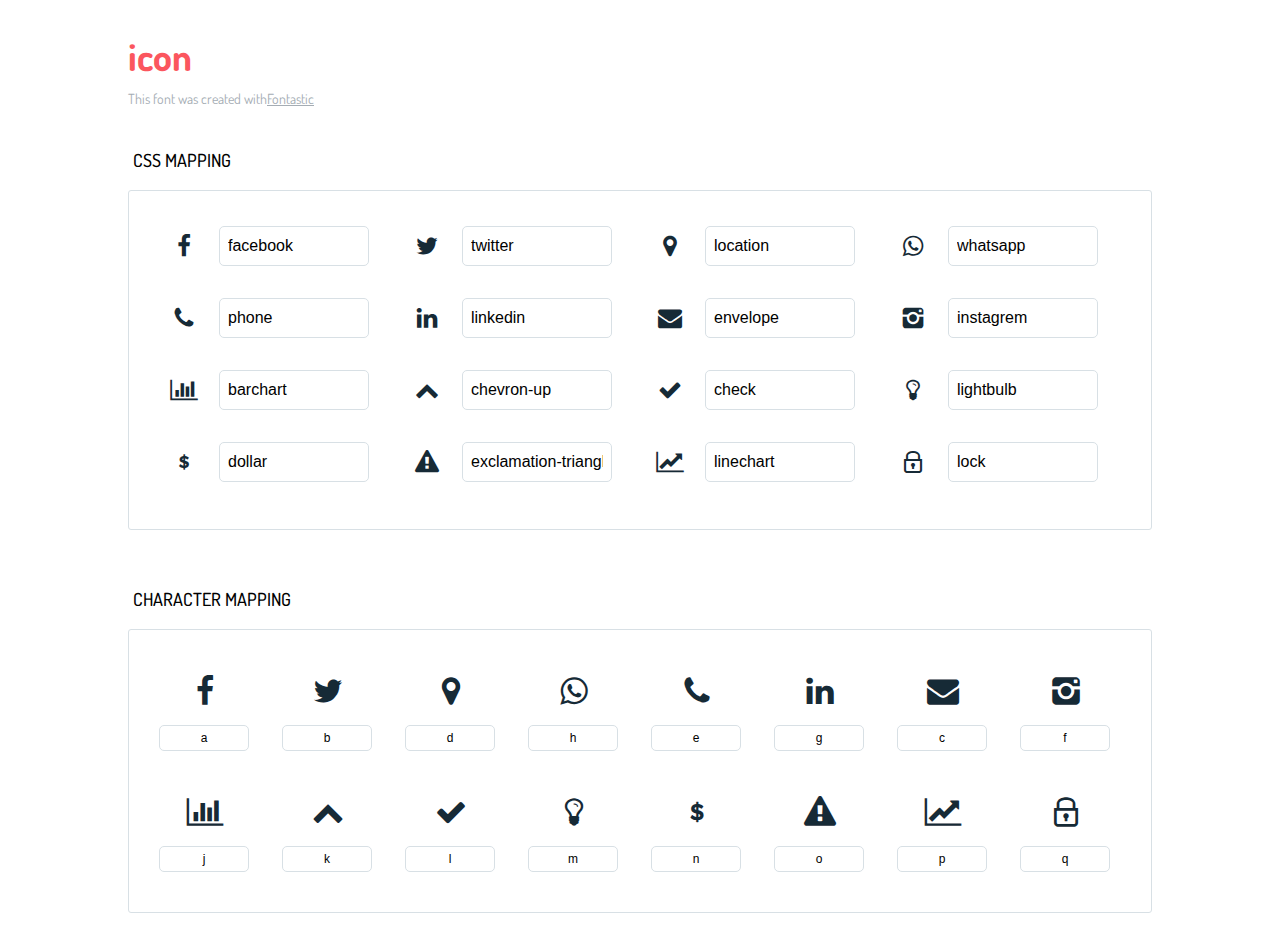
<file: assets/css/icons-reference.html>
<!DOCTYPE html>
<html lang="en">
  <head>
    <meta charset="utf-8">
    <meta http-equiv="X-UA-Compatible" content="IE=edge,chrome=1">
    <meta name="viewport" content="width=device-width,initial-scale=1">
    <title>Font Reference - icon</title>
    <link href="http://fonts.googleapis.com/css?family=Dosis:400,500,700" rel="stylesheet" type="text/css">
    <link rel="stylesheet" href="styles.css">
    <style type="text/css">html,body,div,span,applet,object,iframe,h1,h2,h3,h4,h5,h6,p,blockquote,pre,a,abbr,acronym,address,big,cite,code,del,dfn,em,img,ins,kbd,q,s,samp,small,strike,strong,sub,sup,tt,var,dl,dt,dd,ol,ul,li,fieldset,form,label,legend,table,caption,tbody,tfoot,thead,tr,th,td{margin:0;padding:0;border:0;outline:0;font-weight:inherit;font-style:inherit;font-family:inherit;font-size:100%;vertical-align:baseline}body{line-height:1;color:#000;background:#fff}ol,ul{list-style:none}table{border-collapse:separate;border-spacing:0;vertical-align:middle}caption,th,td{text-align:left;font-weight:normal;vertical-align:middle}a img{border:none}*{-webkit-box-sizing:border-box;-moz-box-sizing:border-box;box-sizing:border-box}body{font-family:'Dosis','Tahoma',sans-serif}.container{margin:15px auto;width:80%}h1{margin:40px 0 20px;font-weight:700;font-size:38px;line-height:32px;color:#fb565e}h2{font-size:18px;padding:0 0 21px 5px;margin:45px 0 0 0;text-transform:uppercase;font-weight:500}.small{font-size:14px;color:#a5adb4;}.small a{color:#a5adb4;}.small a:hover{color:#fb565e}.glyphs.character-mapping{margin:0 0 20px 0;padding:20px 0 20px 30px;color:rgba(0,0,0,0.5);border:1px solid #d8e0e5;border-radius:3px;}.glyphs.character-mapping li{margin:0 30px 20px 0;display:inline-block;width:90px}.glyphs.character-mapping .icon{margin:10px 0 10px 15px;padding:15px;position:relative;width:55px;height:55px;color:#162a36 !important;overflow:hidden;border-radius:3px;font-size:32px;}.glyphs.character-mapping .icon svg{fill:#000}.glyphs.character-mapping input{margin:0;padding:5px 0;line-height:12px;font-size:12px;display:block;width:100%;border:1px solid #d8e0e5;border-radius:5px;text-align:center;outline:0;}.glyphs.character-mapping input:focus{border:1px solid #fbde4a;-webkit-box-shadow:inset 0 0 3px #fbde4a;box-shadow:inset 0 0 3px #fbde4a}.glyphs.character-mapping input:hover{-webkit-box-shadow:inset 0 0 3px #fbde4a;box-shadow:inset 0 0 3px #fbde4a}.glyphs.css-mapping{margin:0 0 60px 0;padding:30px 0 20px 30px;color:rgba(0,0,0,0.5);border:1px solid #d8e0e5;border-radius:3px;}.glyphs.css-mapping li{margin:0 30px 20px 0;padding:0;display:inline-block;overflow:hidden}.glyphs.css-mapping .icon{margin:0;margin-right:10px;padding:13px;height:50px;width:50px;color:#162a36 !important;overflow:hidden;float:left;font-size:24px}.glyphs.css-mapping input{margin:0;margin-top:5px;padding:8px;line-height:16px;font-size:16px;display:block;width:150px;height:40px;border:1px solid #d8e0e5;border-radius:5px;background:#fff;outline:0;float:right;}.glyphs.css-mapping input:focus{border:1px solid #fbde4a;-webkit-box-shadow:inset 0 0 3px #fbde4a;box-shadow:inset 0 0 3px #fbde4a}.glyphs.css-mapping input:hover{-webkit-box-shadow:inset 0 0 3px #fbde4a;box-shadow:inset 0 0 3px #fbde4a}</style>
  </head>
  <body>
    <div class="container">
      <h1>icon</h1>
      <p class="small">This font was created with<a href="http://fontastic.me/">Fontastic</a></p>
      <h2>CSS mapping</h2>
      <ul class="glyphs css-mapping">
        <li>
          <div class="icon fa-facebook"></div>
          <input type="text" readonly="readonly" value="facebook">
        </li>
        <li>
          <div class="icon fa-twitter"></div>
          <input type="text" readonly="readonly" value="twitter">
        </li>
        <li>
          <div class="icon fa-location"></div>
          <input type="text" readonly="readonly" value="location">
        </li>
        <li>
          <div class="icon fa-whatsapp"></div>
          <input type="text" readonly="readonly" value="whatsapp">
        </li>
        <li>
          <div class="icon fa-phone"></div>
          <input type="text" readonly="readonly" value="phone">
        </li>
        <li>
          <div class="icon fa-linkedin"></div>
          <input type="text" readonly="readonly" value="linkedin">
        </li>
        <li>
          <div class="icon fa-envelope"></div>
          <input type="text" readonly="readonly" value="envelope">
        </li>
        <li>
          <div class="icon fa-instagrem"></div>
          <input type="text" readonly="readonly" value="instagrem">
        </li>
        <li>
          <div class="icon fa-barchart"></div>
          <input type="text" readonly="readonly" value="barchart">
        </li>
        <li>
          <div class="icon fa-chevron-up"></div>
          <input type="text" readonly="readonly" value="chevron-up">
        </li>
        <li>
          <div class="icon fa-check"></div>
          <input type="text" readonly="readonly" value="check">
        </li>
        <li>
          <div class="icon fa-lightbulb"></div>
          <input type="text" readonly="readonly" value="lightbulb">
        </li>
        <li>
          <div class="icon fa-dollar"></div>
          <input type="text" readonly="readonly" value="dollar">
        </li>
        <li>
          <div class="icon fa-exclamation-triangle"></div>
          <input type="text" readonly="readonly" value="exclamation-triangle">
        </li>
        <li>
          <div class="icon fa-linechart"></div>
          <input type="text" readonly="readonly" value="linechart">
        </li>
        <li>
          <div class="icon fa-lock"></div>
          <input type="text" readonly="readonly" value="lock">
        </li>
      </ul>
      <h2>Character mapping</h2>
      <ul class="glyphs character-mapping">
        <li>
          <div data-icon="a" class="icon"></div>
          <input type="text" readonly="readonly" value="a">
        </li>
        <li>
          <div data-icon="b" class="icon"></div>
          <input type="text" readonly="readonly" value="b">
        </li>
        <li>
          <div data-icon="d" class="icon"></div>
          <input type="text" readonly="readonly" value="d">
        </li>
        <li>
          <div data-icon="h" class="icon"></div>
          <input type="text" readonly="readonly" value="h">
        </li>
        <li>
          <div data-icon="e" class="icon"></div>
          <input type="text" readonly="readonly" value="e">
        </li>
        <li>
          <div data-icon="g" class="icon"></div>
          <input type="text" readonly="readonly" value="g">
        </li>
        <li>
          <div data-icon="c" class="icon"></div>
          <input type="text" readonly="readonly" value="c">
        </li>
        <li>
          <div data-icon="f" class="icon"></div>
          <input type="text" readonly="readonly" value="f">
        </li>
        <li>
          <div data-icon="j" class="icon"></div>
          <input type="text" readonly="readonly" value="j">
        </li>
        <li>
          <div data-icon="k" class="icon"></div>
          <input type="text" readonly="readonly" value="k">
        </li>
        <li>
          <div data-icon="l" class="icon"></div>
          <input type="text" readonly="readonly" value="l">
        </li>
        <li>
          <div data-icon="m" class="icon"></div>
          <input type="text" readonly="readonly" value="m">
        </li>
        <li>
          <div data-icon="n" class="icon"></div>
          <input type="text" readonly="readonly" value="n">
        </li>
        <li>
          <div data-icon="o" class="icon"></div>
          <input type="text" readonly="readonly" value="o">
        </li>
        <li>
          <div data-icon="p" class="icon"></div>
          <input type="text" readonly="readonly" value="p">
        </li>
        <li>
          <div data-icon="q" class="icon"></div>
          <input type="text" readonly="readonly" value="q">
        </li>
      </ul>
    </div>
    <script>(function() {
  var glyphs, i, len, ref;

  ref = document.getElementsByClassName('glyphs');
  for (i = 0, len = ref.length; i < len; i++) {
    glyphs = ref[i];
    glyphs.addEventListener('click', function(event) {
      if (event.target.tagName === 'INPUT') {
        return event.target.select();
      }
    });
  }

}).call(this);

    </script>
  </body>
</html>
</file>
<file: assets/css/style-starter.css>
@charset "UTF-8";

body {
    margin: auto;
}

html {
  scroll-behavior: smooth;
}

h1,
h2,
h3,
h4,
h5,
h6 {
  font-family: 'Poppins', sans-serif;
}

body,
body a,
body li,
body p,
.btn,
input {
  font-family: 'Poppins', sans-serif;
}

/*.transparent {
    color: #F3F6FB;
}*/

body p {
  line-height: 1.5;
  font-size: 16px;
  color: #6b778d;
}

ol,
ul,
dl {
  margin-top: 0;
  margin-bottom: 0rem;
  font-family: 'Poppins', sans-serif;
  padding: 0;
}

.form-control:focus {
  box-shadow: none !important;
}

body a:hover {
  color: #2196D1;
  transition: 0.3s ease;
}

body input {
  border-radius: 6px;
}

body img {
  border-radius: 6px;
}

.noscroll {
  overflow: hidden;
}

h3.hny-title,
h3.hny-title.two {
  font-size: 40px;
  line-height: 50px;
  color: #101d29;
  margin-bottom: 24px;
  text-transform: uppercase;
  font-weight: 700;
}

h3.hny-title.two {
  color: #fff;
}

h3.hny-title span.dot-1 {
    border-radius: 100%;
  color: #2196D1;
  margin-left: 10px;
}

a.read-more-btn.btn {
  display: inline-block;
  outline: none;
  border: none;
  font-weight: 600;
  padding: 12px 26px;
  font-size: 16px;
  background-color: #101d29;
  margin-top: 20px;
  color: #fff;
}

a.read-more-btn.btn:hover {
  background-color: #2196D1;
}

a.read-more-btn2.btn {
  display: inline-block;
  outline: none;
  border: none;
  font-weight: 600;
  padding: 12px 26px;
  font-size: 16px;
  background-color: transparent;
  margin-top: 20px;
  margin-left: 20px;
  color: #2196D1;
}

a.read-more-btn2.btn:hover {
  color: #fff;
  background-color: #2196D1;
}

@media (max-width: 1280px) {

  h3.hny-title,
  h3.hny-title.two {
    font-size: 36px;
    line-height: 46px;
  }

  body p {
    font-size: 15px;
  }
}

@media (max-width: 667px) {

  h3.hny-title,
  h3.hny-title.two {
    font-size: 30px;
    line-height: 40px;
  }

  a.read-more-btn.btn {
    margin-top: 10px;
  }
}

@media (max-width: 480px) {

  h3.hny-title,
  h3.hny-title.two {
    font-size: 28px;
    line-height: 38px;
  }
}

@media (max-width: 440px) {

  h3.hny-title,
  h3.hny-title.two {
    font-size: 26px;
    line-height: 36px;
  }
    
       
}


.inner-page-main {
    color: black;
    text-align: center;
    
}

/*!
 *  Font Awesome 4.7.0 by @davegandy - http://fontawesome.io - @fontawesome
 *  License - http://fontawesome.io/license (Font: SIL OFL 1.1, CSS: MIT License)
 */
/* FONT PATH
 * -------------------------- */
@font-face {
  font-family: 'FontAwesome';
  src: url("../fonts/fontawesome-webfont.eot?v=4.7.0");
  src: url("../fonts/fontawesome-webfont.eot?#iefix&v=4.7.0") format("embedded-opentype"), url("../fonts/fontawesome-webfont.woff2?v=4.7.0") format("woff2"), url("../fonts/fontawesome-webfont.woff?v=4.7.0") format("woff"), url("../fonts/fontawesome-webfont.ttf?v=4.7.0") format("truetype"), url("../fonts/fontawesome-webfont.svg?v=4.7.0#fontawesomeregular") format("svg");
  font-weight: normal;
  font-style: normal;
}



.fa {
  display: inline-block;
  font: normal normal normal 14px/1 FontAwesome;
  font-size: inherit;
  text-rendering: auto;
  -webkit-font-smoothing: antialiased;
  -moz-osx-font-smoothing: grayscale;
}


.navbar-brand img {
    width: 200px;
}

/* makes the font 33% larger relative to the icon container */
.fa-lg {
  font-size: 1.33333em;
  line-height: 0.75em;
  vertical-align: -15%;
}

.fa-2x {
  font-size: 2em;
}

.fa-3x {
  font-size: 3em;
}

.fa-4x {
  font-size: 4em;
}

.fa-5x {
  font-size: 5em;
}

.fa-fw {
  width: 1.28571em;
  text-align: center;
}

.fa-ul {
  padding-left: 0;
  margin-left: 2.14286em;
  list-style-type: none;
}

.fa-ul>li {
  position: relative;
}

.fa-li {
  position: absolute;
  left: -2.14286em;
  width: 2.14286em;
  top: 0.14286em;
  text-align: center;
}

.fa-li.fa-lg {
  left: -1.85714em;
}

.fa-border {
  padding: .2em .25em .15em;
  border: solid 0.08em #eee;
  border-radius: .1em;
}

.fa-pull-left {
  float: left;
}

.fa-pull-right {
  float: right;
}

.fa.fa-pull-left {
  margin-right: .3em;
}

.fa.fa-pull-right {
  margin-left: .3em;
}

/* Deprecated as of 4.4.0 */
.pull-right {
  float: right;
}

.pull-left {
  float: left;
}

.fa.pull-left {
  margin-right: .3em;
}

.fa.pull-right {
  margin-left: .3em;
}

.fa-spin {
  -webkit-animation: fa-spin 2s infinite linear;
  animation: fa-spin 2s infinite linear;
}

.fa-pulse {
  -webkit-animation: fa-spin 1s infinite steps(8);
  animation: fa-spin 1s infinite steps(8);
}

@-webkit-keyframes fa-spin {
  0% {
    transform: rotate(0deg);
  }

  100% {
    transform: rotate(359deg);
  }
}

@keyframes fa-spin {
  0% {
    transform: rotate(0deg);
  }

  100% {
    transform: rotate(359deg);
  }
}


.sr-only {
  position: absolute;
  width: 1px;
  height: 1px;
  padding: 0;
  margin: -1px;
  overflow: hidden;
  clip: rect(0, 0, 0, 0);
  border: 0;
}

.sr-only-focusable:active,
.sr-only-focusable:focus {
  position: static;
  width: auto;
  height: auto;
  margin: 0;
  overflow: visible;
  clip: auto;
}

.top-header-content .top-hd {
  background: #17223b;
  padding: 12px 0px;
}

.top-header-content .social-top li {
  display: inline-block;
}

.top-header-content .social-top li a {
  font-size: 16px;
  color: #fff;
  margin-right: 10px;
}

.top-header-content .social-top li a:hover {
  color: #2196D1;
}

.top-header-content .social-top {
  text-align: left;
}

.top-header-content .accounts {
  text-align: right;
}

.top-header-content .top-head li {
  font-size: 16px;
  line-height: 24px;
  color: #fff;
  margin: 0px 10px;
  display: inline-block;
}

.top-header-content .accounts li:nth-child(1) {
  margin-left: 0;
}

.top-header-content .top-head li span.fa {
  font-size: 16px;
  color: #fff;
  text-align: center;
  margin-right: 10px;
}

.top-header-content ul li {
  display: inline-block;
}

.top-header-content .accounts li span.fa {
  padding-right: 5px;
}

.top-header-content .accounts li {
  display: inline-block;
  margin: 0 20px;
  font-size: 14px;
  line-height: 24px;
  color: #fff;
}

.top-header-content .accounts li a {
  color: #fff;
}

.top-header-content .accounts li a:hover {
  opacity: 0.9;
}

.top-header-content .accounts li:nth-child(3) {
  margin-right: 0;
}

@media (max-width: 1080px) {
  .top-header-content .accounts li {
    margin: 0 6px;
  }
}

@media (max-width: 767px) {
  .top-header-content li.top_li2 {
    display: none;
  }
}

@media (max-width: 568px) {
  .top-header-content li.top_li1 {
    display: none;
  }

  .top-header-content .top-hd {
    padding: 12px 0px;
  }
}

.top-header-content li {
  list-style-type: none;
}

.top-header-content .navbar-expand-lg .navbar-nav .dropdown-menu {
  transform: translateX(-50px);
}

.top-header-content .navbar-expand-lg .navbar-nav .dropdown-menu:before {
  content: '';
  width: 10px;
  height: 10px;
  background: #ffffff;
  border: 1px #d5d5d5ee solid;
  display: block;
  border-right: none;
  border-bottom: none;
  transform: translateX(-50%) rotateZ(45deg);
  position: absolute;
  top: -6px;
  left: 49%;
  z-index: 1001;
}

.top-header-content .dropdown-toggle::after {
  margin-left: 0.1em;
  border-top: 0.3em solid;
  border-right: 0.2em solid transparent;
  border-left: 0.2em solid transparent;
  vertical-align: middle;
}

.top-header-content .dropdown-item:hover,
.top-header-content .dropdown-item:focus {
  color: #2196D1;
  text-decoration: none;
  background-color: transparent;
}

.top-header-content nav.navbar {
  background-color: transparent;
  padding: 10px 0;
}

.top-header-content a.navbar-brand {
  color: #101d29;
  font-size: 28px;
  padding: 0;
}

.top-header-content a.navbar-brand span.fa {
  color: #2196D1;
}

.top-header-content label.lohny {
  font-weight: 700;
  margin: 0;
}

.top-header-content .navbar-light .navbar-brand:hover,
.top-header-content .navbar-light .navbar-brand:focus {
  opacity: 0.9;
}

.top-header-content .navbar-light .navbar-nav .show>.nav-link,
.top-header-content .navbar-light .navbar-nav .active>.nav-link,
.top-header-content .navbar-light .navbar-nav .nav-link.show,
.top-header-content .navbar-light .navbar-nav .nav-link.active {
  color: #2196D1;
}

.top-header-content .navbar-light .navbar-nav .nav-link:hover,
.top-header-content .navbar-light .navbar-nav .nav-link:focus {
  color: #2196D1;
}

.top-header-content .navbar-light .navbar-nav .nav-link {
  color: #17223b;
  text-transform: uppercase;
  font-weight: 500;
  font-size: 15px;
}

.top-header-content li.nav-item {
  margin: 0px 10px;
}

.active-menu > .contact-sub{
  position: absolute;
  display: none;
  z-index: 10;
}
.active-menu:hover{
  text-decoration: underline;
}
.active-menu:hover > .contact-sub {
  display: block;
  background-color: #ffffff;
}
.active-menu > .contact-sub a{
  font-size: 14px;
}

.-top-header-content li.nav-item:nth-child(6) {
  margin-right: 0px;
}

.top-header-content .navbar-toggler {
  padding: 0.45rem 0.6rem;
  font-size: 1rem;
  background-color: #cfdce8;
  border: none;
}

@media (max-width: 1280px) {
  .top-header-content li.nav-item {
    margin: 0px 10px;
  }
}

@media (max-width: 992px) {
  .top-header-content .navbar-expand-lg .navbar-nav .dropdown-menu {
    transform: translateX(0px);
  }

  .top-header-content .navbar-expand-lg .navbar-nav .dropdown-menu:before {
    top: -5px;
    left: 4%;
  }

  .top-header-content div#navbarSupportedContent {
    background: var(--theme-color);
    padding: 10px;
    border-radius: 4px;
    position: relative;
    border: 1px rgba(0, 0, 0, 0.09) solid;
    max-height: calc(100vh - 120px);
    overflow: auto;
  }

  .top-header-content div#navbarSupportedContent:before {
    content: '';
    width: 10px;
    height: 10px;
    background: var(--theme-color);
    border-left: 1px rgba(0, 0, 0, 0.09) solid;
    border-top: 1px rgba(0, 0, 0, 0.09) solid;
    display: block;
    transform: translateX(-50%) rotateZ(45deg);
    position: absolute;
    top: -5px;
    right: 12px;
    opacity: 0;
  }

  .top-header-content div#navbarSupportedContent {
    overflow: inherit;
  }
}

@media (max-width: 1366px) {
  .top-header-content .accounts li {
    margin: 0 10px;
  }
}

@media (max-width: 1080px) {
  .top-header-content .accounts li {
    margin: 0 6px;
  }
}

@media (max-width: 991px) {
  .top-header-content nav.navbar.navbar-expand-lg.navbar-light {
    padding: 10px 15px;
  }

  .top-header-content .social-top,
  .top-header-content .accounts {
    text-align: center;
  }
}

@media (max-width: 600px) {
  .top-header-content .accounts li {
    font-size: 13px;
  }

  .top-header-content .accounts li {
    margin: 0px 2px;
  }
}

@media (max-width: 440px) {
  .top-header-content .accounts li {
    margin: 0px 0px;
  }

  .top-header-content li.top_li:nth-child(2) {
    margin-left: 2px;
  }
}


.banner-slider-main ol.carousel-indicators {
  margin: 0;
}

.banner-slider-main .carousel-item {
  min-height: 40em;
  position: relative;
  z-index: 1;
}

.banner-slider-main .carousel-item {
  background: url(../images/1.jpg) no-repeat;
  background-size: cover;
  -webkit-background-size: cover;
  -o-background-size: cover;
  -ms-background-size: cover;
  -moz-background-size: cover;
}

.banner-slider-main .carousel-item.item2 {
  background: url(../images/ACTIVA%20TU%20MARCA.jpg) no-repeat;
  background-size: cover;
  -webkit-background-size: cover;
  -o-background-size: cover;
  -ms-background-size: cover;
  -moz-background-size: cover;
}

.banner-slider-main .carousel-item.item3 {
  background: url(../images/3.jpg) no-repeat;
  background-size: cover;
  -webkit-background-size: cover;
  -o-background-size: cover;
  -ms-background-size: cover;
  -moz-background-size: cover;
}

.banner-slider-main .carousel-item.item4 {
  background: url(../images/6.jpg) no-repeat;
  background-size: cover;
  -webkit-background-size: cover;
  -o-background-size: cover;
  -ms-background-size: cover;
  -moz-background-size: cover;
}
.banner-slider-main .carousel-item.item5 {
  background: url(../images/5.jpg) no-repeat;
  background-size: cover;
  -webkit-background-size: cover;
  -o-background-size: cover;
  -ms-background-size: cover;
  -moz-background-size: cover;
}
.banner-slider-main .carousel-item:before {
  content: "";
  background: rgba(16, 16, 16, 0.470588);
  position: absolute;
  top: 0;
  min-height: 100%;
  left: 0;
  right: 0;
  z-index: -1;
}

.banner-slider-main .carousel-caption h3 {
  font-size: 115px;
  text-transform: uppercase;
  font-weight: 900;
  line-height: 120px;
}

.banner-slider-main .carousel-caption p {
  color: #fff;
  font-size: 16px;
  opacity: 0.8;
}

.banner-slider-main a.banner-btn.btn {
  display: inline-block;
  outline: none;
  border: none;
  font-weight: 600;
  padding: 12px 26px;
  font-size: 16px;
  background-color: #fff;
  margin-top: 20px;
  color: #101d29;
}

.banner-slider-main a.banner-btn.btn:hover {
  background: #2196D1;
  color: #fff;
}

.banner-slider-main .b-ck {
  display: block;
}

.banner-slider-main .carousel-indicators {
  bottom: 7%;
  left: 0%;
  cursor: pointer;
  display: none;
}

.banner-slider-main .carousel-caption {
  text-align: left;
  margin: 0 auto;
  position: absolute;
  right: 15%;
  bottom: 18%;
  left: 15%;
  z-index: 10;
}

.banner-slider-main .carousel-item>img {
  position: absolute;
  top: 0;
  left: 0;
  min-width: 100%;
  height: 40em;
}

.banner-slider-main .carousel-control {
  line-height: 40em;
}

.banner-slider-main .carousel-indicators li {
  box-sizing: content-box;
  flex: 0 1 auto;
  width: 30px;
  height: 3px;
  margin-right: 3px;
  margin-left: 3px;
  text-indent: -999px;
  cursor: pointer;
  background-color: #fff;
  background-clip: padding-box;
  border-top: 10px solid transparent;
  border-bottom: 10px solid transparent;
  opacity: 0.5;
  transition: opacity 0.6s ease;
}

.banner-slider-main .carousel-indicators .active {
  background: #03cce6;
  width: 30px;
  height: 3px;
}

.banner-slider-main .carousel-control-prev,
.banner-slider-main .carousel-control-next {
  background: none;
  position: absolute;
  top: 42%;
  bottom: 0;
  z-index: 1;
  display: flex;
  align-items: center;
  justify-content: center;
  color: #fff;
  text-align: center;
  /* opacity: 0.5; */
  transition: opacity 0.15s ease;
  height: 50px;
  width: 60px;
  padding: -10px;
  opacity: 0.9;
}

@media (max-width: 1080px) {
  .banner-slider-main .carousel-caption h3 {
    font-size: 100px;
    line-height: 110px;
  }
}

@media (max-width: 900px) {
  .banner-slider-main .carousel-caption h3 {
    font-size: 90px;
    line-height: 100px;
  }
}

@media (max-width: 767px) {
  .banner-slider-main .carousel-item {
    min-height: 30em;
  }
}

@media (max-width: 667px) {
  .banner-slider-main .carousel-caption h3 {
    font-size: 80px;
    line-height: 90px;
  }

  .banner-slider-main a.banner-btn.btn {
    padding: 12px 26px;
    font-size: 14px;
    margin-top: 10px;
  }
}

@media (max-width: 600px) {
  .banner-slider-main .carousel-caption h3 {
    font-size: 70px;
    line-height: 80px;
  }

  .banner-slider-main .carousel-caption p {
    font-size: 15px;
  }
}

@media (max-width: 569px) {
  .banner-slider-main .carousel-caption h3 {
    font-size: 60px;
    line-height: 70px;
  }
}

@media (max-width: 490px) {
  .banner-slider-main .carousel-caption h3 {
    font-size: 50px;
    line-height: 60px;
  }

  .banner-slider-main .carousel-caption p {
    font-size: 14px;
  }

  .banner-slider-main .carousel-item {
    min-height: 26em;
  }
}

@media (max-width: 440px) {
  .banner-slider-main .carousel-caption h3 {
    font-size: 40px;
    line-height: 50px;
  }

  .banner-slider-main .carousel-item {
    min-height: 22em;
  }

  .banner-slider-main .carousel-caption {
    bottom: 12%;
  }
}

.content-6 {
    top: -100px
}

.content-6 .content-6-mian {
  background: #fff;
}

.content-6 .content-6-mian h4 {
  font-size: 35px;
  line-height: 45px;
  color: #17223b;
}

.content-6 .content-info-in p {
  line-height: 25px;
  font-size: 17px;
}

@media (max-width: 1440px) {
  .content-6 .counter-6-inf-left h4 {
    line-height: 70px;
    font-size: 50px;
    width: 60%;
  }
}

@media (max-width: 668px) {
  .content-6 .content-info-in p {
    line-height: 25px;
    font-size: 15px;
  }

  .content-6 .content-6-mian h4 {
    font-size: 30px;
  }
}

@media (max-width: 568px) {
  .content-6 .content-6-mian h4 {
    font-size: 27px;
    line-height: 38px;
  }
}


.specification-6 .d-grid {
  display: grid;
}

.specification-6 .counter-6-inf-left {
  padding: 14em 4em;
  background: url(../images/Servicios.jpg) no-repeat 0px 0px;
  background-size: cover;
  z-index: 0;
  position: relative;
}

.specification-6 .counter-6-inf-left::before {
  content: "";
  background: rgba(6, 14, 21, 0.55);
  position: absolute;
  top: 0;
  min-height: 100%;
  left: 0;
  right: 0;
  z-index: -1;
}

.specification-6 .specification {
  display: grid;
  grid-template-columns: 1fr 10fr;
  grid-gap: 20px;
  margin-bottom: 30px;
}

.specification-6 .specification.last-one {
  margin-bottom: 0px;
}

.specification-6 .counter-6-inf-left h3 {
  text-align: left;
  text-transform: capitalize;
  line-height: 65px;
  color: #fff;
  font-size: 55px;
  width: 65%;
}

.specification-6 .counter-6-inf-right h6 {
  text-align: left;
  margin-bottom: 0;
  color: #101d29;
  font-size: 22px;
  margin: 0px 0 6px 0;
  font-weight: 600;
}

.specification-6 .counter-6-inf-right h6 a {
  color: #101d29;
}

.specification-6 .counter-6-inf-right h6 a:hover {
  color: #2196D1;
}

.specification-6 .counter-6-inf-left p {
  font-size: 17px;
  line-height: 28px;
  margin-top: 15px;
}

.specification-6 p.specifi-para {
  margin-top: 15px;
}

.specification-6 .counter-6-inf-right {
  padding: 6em 4em;
  background: #f3f6fb;
}

.specification-6 h6.imp {
  font-style: normal;
  font-weight: normal;
  font-size: 17px;
  line-height: 25px;
  color: #101d29;
  margin-bottom: 30px;
}

.specification-6 .specification-icon {
  text-align: center;
}

.specification-6 .specification span.fa {
  font-size: 36px;
  margin-top: 4px;
  color: #2196D1;
}
/*--------------------*/

.features-4 .fa {
  text-align: center;
}

.features-4  span.fa {
  font-size: 36px;
  margin-top: 4px;
  color: #2196D1;
}
.features-4 span.first{
    font-size: 56px;
}

.specification-6 .specification h4 {
  font-size: 40px;
  line-height: 50px;
  color: #101d29;
  margin-top: 10px;
  margin-bottom: 5px;
}

.specification-6 .specification p {
  font-size: 17px;
  line-height: 28px;
  padding-right: 30px;
}

.specification-6 .spec-gap {
  margin-top: 35px;
}

.specification-6 .counter-6-inf-left2 {
  padding: 14em 4em;
  background: url(../images/Reclutamiento22.jpg) no-repeat 0px 0px;
  background-size: cover;
  z-index: 0;
  position: relative;
  border-radius: 0 32px 32px 0px;
}

.specification-6 .counter-6-inf-right2 {
  background: none;
}

.specification-6 .calltoaction-text-info {
  display: grid;
  grid-template-columns: 1fr 1fr;
  grid-gap: 20px;
}

.specification-6 .calltoaction-text-info a span.fa {
  color: #2196D1;
  margin-right: 6px;
}

.specification-6 .calltoaction-text-info a {
  color: #6b778d;
  font-size: 16px;
  display: block;
  margin-bottom: 16px;
  list-style-type: none;
}

@media all and (max-width: 1390px) {
  .specification-6 .counter-6-inf-right {
    padding: 4em 2em;
  }
}

@media all and (max-width: 1280px) {
  .specification-6 .counter-6-inf-left h3 {
    line-height: 50px;
    font-size: 40px;
    width: 100%;
  }
}

@media all and (max-width: 1080px) {
  .specification-6 .counter-6-inf-right h6 {
    font-size: 20px;
    margin: 0px 0 6px 0;
  }

  .specification-6 .specification p {
    font-size: 15px;
  }
}

@media all and (max-width: 992px) {
  .specification-6 .counter-6-inf-left {
    padding: 6em 2em;
  }

  .specification-6 .counter-6-inf-left2 {
    padding: 14em 0em;
    background: url(../images/Reclutamiento22.jpg) no-repeat 0px 0px;
    background-size: cover;
    z-index: 0;
    position: relative;
    border-radius: 0 32px 32px 0px;
  }

  .specification-6 .counter-6-inf-right {
    padding: 6em 2em;
    display: grid;
    grid-template-columns: 1fr 1fr;
    grid-gap: 20px;
  }

  .specification-6 .specification {
    display: grid;
    grid-template-columns: 1fr 8fr;
    grid-gap: 20px;
    margin-bottom: 10px;
  }

  .specification-6 .counter-6-inf-right.counter-6-inf-right2 {
    padding: 4em 4em;
    display: grid;
    grid-template-columns: 1fr;
    grid-gap: 20px;
  }
}

@media all and (max-width: 767px) {
  .specification-6 .counter-6-inf-right {
    padding: 3em 1em;
  }

  .specification-6 .counter-6-inf-right.counter-6-inf-right2 {
    padding: 2em 1em;
    display: grid;
    grid-template-columns: 1fr;
    grid-gap: 20px;
  }
}

@media all and (max-width: 667px) {
  .specification-6 .counter-6-inf-right {
    padding: 3em 1em;
    display: grid;
    grid-template-columns: 1fr;
    grid-gap: 20px;
  }

  .specification-6 .counter-6-inf-left h3 {
    line-height: 42px;
    font-size: 32px;
    width: 100%;
    margin: 0;
  }

  .specification-6 .counter-6-inf-left {
    padding: 3em 1em;
  }

  .specification-6 .calltoaction-text-info {
    display: grid;
    grid-template-columns: 1fr 1fr;
    grid-gap: 10px;
  }

  .specification-6 .calltoaction-text-info a {
    font-size: 14px;
  }
}

.counter-6 .conuter-66-info {
  background: url(../images/bg1.jpg) no-repeat bottom;
  background-size: cover;
  z-index: 0;
  position: relative;
}

.counter-6 .conuter-66-info::before {
  content: "";
  background: rgba(6, 14, 21, 0.55);
  position: absolute;
  top: 0;
  min-height: 100%;
  left: 0;
  right: 0;
  z-index: -1;
}

.counter-6 .counter-grids-info h6 {
  font-size: 55px;
  line-height: 75px;
  color: #fff;
  font-weight: 100;
  border-bottom: 1px solid rgba(243, 246, 251, 0.26);
  padding-bottom: 12px;
}

.counter-6 .counter-grids-info h4 {
  color: #fff;
  font-size: 50px;
  text-transform: capitalize;
  line-height: 60px;
  font-weight: 700;
}

.counter-6 .counter-grids-info p {
  font-size: 20px;
  line-height: 35px;
  color: #fff;
  font-weight: 600;
  margin-top: 10px;
}

.counter-6 .counter-gd label {
  font-size: 1em;
  color: #fff;
  font-weight: 100;
}

@media all and (max-width: 992px) {
  .counter-6 .counter-gd {
    margin-bottom: 1em;
  }

  .counter-6 .counter-grids-info h4 {
    font-size: 40px;
    line-height: 40px;
  }
}

@media all and (max-width: 767px) {
  .counter-6 .counter-grids-info h6 {
    font-size: 46px;
    line-height: 56px;
    padding-bottom: 8px;
  }
}

@media all and (max-width: 667px) {
  .counter-6 .counter-grids-info h6 {
    font-size: 42px;
    line-height: 52px;
  }
}

.content-w-photo-6 .specification {
  margin-bottom: 30px;
  text-align: left;
}

.content-w-photo-6 .specification.last-one {
  margin-bottom: 0px;
}

.content-w-photo-6 .photo-6-inf-right h6 {
  text-align: left;
  margin-bottom: 0;
  color: #101d29;
  font-size: 22px;
  margin: 0px 0 6px 0;
  font-weight: 600;
}

.content-w-photo-6 .photo-6-inf-right h6 a {
  color: #101d29;
}

.content-w-photo-6 .photo-6-inf-right h6 a:hover {
  color: #2196D1;
}

.content-w-photo-6 .photo-6-inf-left p {
  font-size: 15px;
  line-height: 28px;
  margin-top: 15px;
}

.content-w-photo-6 p.specifi-para {
  margin-top: 15px;
}

.content-w-photo-6 h6.imp {
  font-style: normal;
  font-weight: normal;
  font-size: 17px;
  line-height: 25px;
  color: #101d29;
  margin-bottom: 30px;
}

.content-w-photo-6 .photo-6-inf-left {
  text-align: right;
}

.content-w-photo-6 .specification span.fa {
  font-size: 36px;
  color: #2196D1;
}

.content-w-photo-6 .specification-icon {
  margin-bottom: 14px;
}

.content-w-photo-6 .specification h4 {
  font-size: 36px;
  line-height: 46px;
  color: #101d29;
  margin-top: 10px;
  margin-bottom: 5px;
}

.content-w-photo-6 .specification p {
  font-size: 17px;
  line-height: 28px;
  padding-right: 30px;
}

.content-w-photo-6 .spec-gap {
  margin-top: 34px;
}

.content-w-photo-6 .grids-innf {
  margin-top: 46px;
}

@media all and (max-width: 1390px) {
  .content-w-photo-6 .specification p {
    font-size: 17px;
    padding-right: 0px;
  }
}

@media all and (max-width: 1280px) {
  .content-w-photo-6 .content-photo-66-text-info {
    position: absolute;
    bottom: 0px;
    padding: 40px;
    width: 73%;
  }

  .content-w-photo-6 .photo-6-inf-right h6 {
    font-size: 20px;
  }
}

@media all and (max-width: 1080px) {
  .content-w-photo-6 .specification p {
    width: 100%;
    font-size: 15px;
  }

  .content-w-photo-6 .photo-6-inf-right h6 {
    font-size: 18px;
  }
}

@media all and (max-width: 992px) {
  .content-w-photo-6 .photo-6-inf-left {
    text-align: left;
    margin-top: 1em;
  }

  .content-w-photo-6 .photo-6-inf-right h6 {
    font-size: 20px;
  }
}

@media all and (max-width: 667px) {
  .content-w-photo-6 .counter-6-inf-left h3 {
    line-height: 42px;
    font-size: 32px;
    width: 100%;
  }
}

@media all and (max-width: 640px) {
  .content-w-photo-6 .photo-6-inf-left h4 {
    line-height: 40px;
    font-size: 30px;
  }
}

@media all and (max-width: 480px) {
  .content-w-photo-6 .photo-6-inf-left h4 {
    line-height: 40px;
    font-size: 28px;
  }
}

.gallery .content {
  position: relative;
  width: 100%;
  margin: auto;
  overflow: hidden;
}

.gallery .content .content-overlay {
  background: rgba(16, 29, 41, 0.580392);
  position: absolute;
  height: 100%;
  width: 100%;
  left: 0;
  top: 0;
  bottom: 0;
  right: 0;
  opacity: 0;
  transition: all 0.4s ease-in-out 0s;
  border-radius: 6px;
}

.gallery .content:hover .content-overlay {
  opacity: 1;
}

.gallery .content-image {
  width: 100%;
}

.gallery .content-details {
  position: absolute;
  text-align: center;
  padding-left: 1em;
  padding-right: 1em;
  width: 100%;
  top: 50%;
  left: 50%;
  opacity: 0;
  transform: translate(-50%, -50%);
  transition: all 0.3s ease-in-out 0s;
}

.gallery .content:hover .content-details {
  top: 50%;
  left: 50%;
  opacity: 1;
}

.gallery .content-details h3 {
  color: #fff;
  font-weight: 600;
  margin-bottom: 0.5em;
  text-transform: uppercase;
  font-size: 18px;
}

.gallery .content-details p {
  color: #fff;
  font-size: 0.8em;
}

.allery .fadeIn-bottom {
  top: 80%;
}

.gallery .fadeIn-top {
  top: 20%;
}

.gallery .fadeIn-left {
  left: 20%;
}

.gallery .fadeIn-right {
  left: 80%;
}

.gallery ul.portfolio-area li figure {
  margin: 0;
}

.gallery .portfolio-categ li {
  color: #333;
  cursor: pointer;
  display: inline-block;
  padding: 0 8px;
  font-size: 1em;
  text-transform: capitalize;
}

.gallery li.cat-item-1:before,
.gallery li.cat-item-2:before,
.gallery li.cat-item-3:before,
.gallery li.cat-item-4:before {
  display: inline-block;
  padding-right: 1rem;
  padding-left: 0.5rem;
  color: #6c757d;
  content: "/";
}

.gallery .portfolio-categ li a {
  color: #333;
  font-weight: 600;
}

.gallery .image-block {
  display: block;
  position: relative;
}

.gallery .portfolio-area li {
  float: left;
  list-style-type: none;
  overflow: hidden;
  width: 338px;
  margin: 1em;
}

.gallery .home-portfolio-text {
  margin-top: 10px;
}

.gallery .portfolio-categ li a:hover {
  color: #2196D1;
}

.gallery .portfolio-categ li.active a {
  color: #2196D1;
}

.gallery .home-portfolio-text {
  margin-top: 10px;
}

.gallery .portfolio-categ li.active a {
  color: #2196D1;
}

@media (max-width: 1080px) {
  .gallery .portfolio-area li {
    float: left;
    max-width: 274px;
    margin: 1em;
  }
}

@media (max-width: 992px) {
  .gallery .portfolio-area li {
    float: left;
    max-width: 266px;
    margin: 1em;
  }

  .gallery .portfolio-categ li {
    padding: 0 2px;
    font-size: 0.9em;
  }
}

@media (max-width: 769px) {
  .gallery .portfolio-area li {
    float: left;
    max-width: 196px;
    margin: 1em;
  }
}

@media (max-width: 668px) {
  .gallery .portfolio-area li {
    max-width: 216px;
    margin: 0.6em;
  }

  .gallery .content-details h3 {
    font-size: 16px;
  }
}

@media (max-width: 480px) {
  .gallery .portfolio-area li {
    max-width: 156px;
    margin: 0.6em;
  }

  .gallery .content-details h3 {
    font-size: 14px;
  }
}

@media (max-width: 440px) {
  .gallery .portfolio-area li {
    max-width: 146px;
    margin: 0.6em;
  }
}

@media (max-width: 384px) {
  .gallery .portfolio-area li {
    max-width: 140px;
  }

  .gallery .content-details h3 {
    font-size: 12px;
  }
}

@media (max-width: 375px) {
  .gallery .portfolio-area li {
    max-width: 136px;
  }
}

.gallery .block {
  background: #f8f9fa;
}

.gallery div.light_rounded .pp_top .pp_left {
  background: url(../images/sprite.png) -88px -53px no-repeat;
}

.gallery div.light_rounded .pp_top .pp_middle {
  background: #fff;
}

.gallery div.light_rounded .pp_top .pp_right {
  background: url(../images/sprite.png) -110px -53px no-repeat;
}

.gallery div.light_rounded .pp_content .ppt {
  color: #000;
}

.gallery div.light_rounded .pp_content_container .pp_left,
.gallery div.light_rounded .pp_content_container .pp_right {
  background: #fff;
}

.gallery div.light_rounded .pp_content {
  background-color: #fff;
}

.gallery div.light_rounded .pp_next:hover {
  background: url(../images/btnNext.png) center right no-repeat;
  cursor: pointer;
}

.gallery div.light_rounded .pp_previous:hover {
  background: url(../images/btnPrevious.png) center left no-repeat;
  cursor: pointer;
}

.gallery div.light_rounded .pp_expand {
  background: url(../images/sprite.png) -31px -26px no-repeat;
  cursor: pointer;
}

.gallery div.light_rounded .pp_expand:hover {
  background: url(../images/sprite.png) -31px -47px no-repeat;
  cursor: pointer;
}

.gallery div.light_rounded .pp_contract {
  background: url(../images/sprite.png) 0 -26px no-repeat;
  cursor: pointer;
}

.gallery div.light_rounded .pp_contract:hover {
  background: url(../images/sprite.png) 0 -47px no-repeat;
  cursor: pointer;
}

.gallery div.light_rounded .pp_close {
  width: 75px;
  height: 22px;
  background: url(../images/sprite.png) -1px -1px no-repeat;
  cursor: pointer;
}

.gallery div.light_rounded #pp_full_res .pp_inline {
  color: #000;
}

.gallery div.light_rounded .pp_gallery a.pp_arrow_previous,
.gallery div.light_rounded .pp_gallery a.pp_arrow_next {
  margin-top: 12px !important;
}

.gallery div.light_rounded .pp_nav .pp_play {
  background: url(../images/sprite.png) -1px -100px no-repeat;
  height: 15px;
  width: 14px;
}

.gallery div.light_rounded .pp_nav .pp_pause {
  background: url(../images/sprite.png) -24px -100px no-repeat;
  height: 15px;
  width: 14px;
}

.gallery div.light_rounded .pp_arrow_previous {
  background: url(../images/sprite.png) 0 -71px no-repeat;
}

.gallery div.light_rounded .pp_arrow_previous.disabled {
  background-position: 0 -87px;
  cursor: default;
}

.gallery div.light_rounded .pp_arrow_next {
  background: url(../images/sprite.png) -22px -71px no-repeat;
}

.gallery div.light_rounded .pp_arrow_next.disabled {
  background-position: -22px -87px;
  cursor: default;
}

.gallery div.light_rounded .pp_bottom .pp_left {
  background: url(../images/sprite.png) -88px -80px no-repeat;
}

.gallery div.light_rounded .pp_bottom .pp_middle {
  background: #fff;
}

.gallery div.light_rounded .pp_bottom .pp_right {
  background: url(../images/sprite.png) -110px -80px no-repeat;
}

.gallery div.light_rounded .pp_loaderIcon {
  background: url(../images/loader.gif) center center no-repeat;
}

.gallery div.dark_rounded .pp_top .pp_left {
  background: url(../images/prettyPhoto/dark_rounded/sprite.png) -88px -53px no-repeat;
}

.gallery div.dark_rounded .pp_top .pp_middle {
  background: url(../images/prettyPhoto/dark_rounded/contentPattern.png) top left repeat;
}

.gallery div.dark_rounded .pp_top .pp_right {
  background: url(../images/prettyPhoto/dark_rounded/sprite.png) -110px -53px no-repeat;
}

.gallery div.dark_rounded .pp_content_container .pp_left {
  background: url(../images/prettyPhoto/dark_rounded/contentPattern.png) top left repeat-y;
}

.gallery div.dark_rounded .pp_content_container .pp_right {
  background: url(../images/prettyPhoto/dark_rounded/contentPattern.png) top right repeat-y;
}

.gallery div.dark_rounded .pp_content {
  background: url(../images/prettyPhoto/dark_rounded/contentPattern.png) top left repeat;
}

.gallery div.dark_rounded .pp_next:hover {
  background: url(../images/prettyPhoto/dark_rounded/btnNext.png) center right no-repeat;
  cursor: pointer;
}

.gallery div.dark_rounded .pp_previous:hover {
  background: url(../images/prettyPhoto/dark_rounded/btnPrevious.png) center left no-repeat;
  cursor: pointer;
}

.gallery div.dark_rounded .pp_expand {
  background: url(../images/prettyPhoto/dark_rounded/sprite.png) -31px -26px no-repeat;
  cursor: pointer;
}

.gallery div.dark_rounded .pp_expand:hover {
  background: url(../images/prettyPhoto/dark_rounded/sprite.png) -31px -47px no-repeat;
  cursor: pointer;
}

.gallery div.dark_rounded .pp_contract {
  background: url(../images/prettyPhoto/dark_rounded/sprite.png) 0 -26px no-repeat;
  cursor: pointer;
}

.gallery div.dark_rounded .pp_contract:hover {
  background: url(../images/prettyPhoto/dark_rounded/sprite.png) 0 -47px no-repeat;
  cursor: pointer;
}

.gallery div.dark_rounded .pp_close {
  width: 75px;
  height: 22px;
  background: url(../images/prettyPhoto/dark_rounded/sprite.png) -1px -1px no-repeat;
  cursor: pointer;
}

.gallery div.dark_rounded .currentTextHolder {
  color: #c4c4c4;
}

.gallery div.dark_rounded .pp_description {
  color: #fff;
}

.gallery div.dark_rounded #pp_full_res .pp_inline {
  color: #fff;
}

.gallery div.dark_rounded .pp_gallery a.pp_arrow_previous,
.gallery div.dark_rounded .pp_gallery a.pp_arrow_next {
  margin-top: 12px !important;
}

.gallery div.dark_rounded .pp_nav .pp_play {
  background: url(../images/prettyPhoto/dark_rounded/sprite.png) -1px -100px no-repeat;
  height: 15px;
  width: 14px;
}

.gallery div.dark_rounded .pp_nav .pp_pause {
  background: url(../images/prettyPhoto/dark_rounded/sprite.png) -24px -100px no-repeat;
  height: 15px;
  width: 14px;
}

.gallery div.dark_rounded .pp_arrow_previous {
  background: url(../images/prettyPhoto/dark_rounded/sprite.png) 0 -71px no-repeat;
}

.gallery div.dark_rounded .pp_arrow_previous.disabled {
  background-position: 0 -87px;
  cursor: default;
}

.gallery div.dark_rounded .pp_arrow_next {
  background: url(../images/prettyPhoto/dark_rounded/sprite.png) -22px -71px no-repeat;
}

.gallery div.dark_rounded .pp_arrow_next.disabled {
  background-position: -22px -87px;
  cursor: default;
}

.gallery div.dark_rounded .pp_bottom .pp_left {
  background: url(../images/prettyPhoto/dark_rounded/sprite.png) -88px -80px no-repeat;
}

.gallery div.dark_rounded .pp_bottom .pp_middle {
  background: url(../images/prettyPhoto/dark_rounded/contentPattern.png) top left repeat;
}

.gallery div.dark_rounded .pp_bottom .pp_right {
  background: url(../images/prettyPhoto/dark_rounded/sprite.png) -110px -80px no-repeat;
}

.gallery div.dark_rounded .pp_loaderIcon {
  background: url(../images/prettyPhoto/dark_rounded/loader.gif) center center no-repeat;
}

.gallery div.dark_square .pp_left,
.gallery div.dark_square .pp_middle,
.gallery div.dark_square .pp_right,
.gallery div.dark_square .pp_content {
  background: url(../images/prettyPhoto/dark_square/contentPattern.png) top left repeat;
}

.gallery div.dark_square .currentTextHolder {
  color: #c4c4c4;
}

.gallery div.dark_square .pp_description {
  color: #fff;
}

.gallery div.dark_square .pp_loaderIcon {
  background: url(../images/prettyPhoto/dark_rounded/loader.gif) center center no-repeat;
}

.gallery div.dark_square .pp_content_container .pp_left {
  background: url(../images/prettyPhoto/dark_rounded/contentPattern.png) top left repeat-y;
}

.gallery div.dark_square .pp_content_container .pp_right {
  background: url(../images/prettyPhoto/dark_rounded/contentPattern.png) top right repeat-y;
}

.gallery div.dark_square .pp_expand {
  background: url(../images/prettyPhoto/dark_square/sprite.png) -31px -26px no-repeat;
  cursor: pointer;
}

.gallery div.dark_square .pp_expand:hover {
  background: url(../images/prettyPhoto/dark_square/sprite.png) -31px -47px no-repeat;
  cursor: pointer;
}

.gallery div.dark_square .pp_contract {
  background: url(../images/prettyPhoto/dark_square/sprite.png) 0 -26px no-repeat;
  cursor: pointer;
}

.gallery div.dark_square .pp_contract:hover {
  background: url(../images/prettyPhoto/dark_square/sprite.png) 0 -47px no-repeat;
  cursor: pointer;
}

.gallery div.dark_square .pp_close {
  width: 75px;
  height: 22px;
  background: url(../images/prettyPhoto/dark_square/sprite.png) -1px -1px no-repeat;
  cursor: pointer;
}

.gallery div.dark_square #pp_full_res .pp_inline {
  color: #fff;
}

.gallery div.dark_square .pp_gallery a.pp_arrow_previous,
.gallery div.dark_square .pp_gallery a.pp_arrow_next {
  margin-top: 12px !important;
}

.gallery div.dark_square .pp_nav .pp_play {
  background: url(../images/prettyPhoto/dark_square/sprite.png) -1px -100px no-repeat;
  height: 15px;
  width: 14px;
}

.gallery div.dark_square .pp_nav .pp_pause {
  background: url(../images/prettyPhoto/dark_square/sprite.png) -24px -100px no-repeat;
  height: 15px;
  width: 14px;
}

.gallery div.dark_square .pp_arrow_previous {
  background: url(../images/prettyPhoto/dark_square/sprite.png) 0 -71px no-repeat;
}

.gallery div.dark_square .pp_arrow_previous.disabled {
  background-position: 0 -87px;
  cursor: default;
}

.gallery div.dark_square .pp_arrow_next {
  background: url(../images/prettyPhoto/dark_square/sprite.png) -22px -71px no-repeat;
}

.gallery div.dark_square .pp_arrow_next.disabled {
  background-position: -22px -87px;
  cursor: default;
}

.gallery div.dark_square .pp_next:hover {
  background: url(../images/prettyPhoto/dark_square/btnNext.png) center right no-repeat;
  cursor: pointer;
}

.gallery div.dark_square .pp_previous:hover {
  background: url(../images/prettyPhoto/dark_square/btnPrevious.png) center left no-repeat;
  cursor: pointer;
}

.gallery div.light_square .pp_left,
.gallery div.light_square .pp_middle,
.gallery div.light_square .pp_right,
.gallery div.light_square .pp_content {
  background: #fff;
}

.gallery div.light_square .pp_content .ppt {
  color: #000;
}

.gallery div.light_square .pp_expand {
  background: url(../images/prettyPhoto/light_square/sprite.png) -31px -26px no-repeat;
  cursor: pointer;
}

.gallery div.light_square .pp_expand:hover {
  background: url(../images/prettyPhoto/light_square/sprite.png) -31px -47px no-repeat;
  cursor: pointer;
}

.gallery div.light_square .pp_contract {
  background: url(../images/prettyPhoto/light_square/sprite.png) 0 -26px no-repeat;
  cursor: pointer;
}

.gallery div.light_square .pp_contract:hover {
  background: url(../images/prettyPhoto/light_square/sprite.png) 0 -47px no-repeat;
  cursor: pointer;
}

.gallery div.light_square .pp_close {
  width: 75px;
  height: 22px;
  background: url(../images/prettyPhoto/light_square/sprite.png) -1px -1px no-repeat;
  cursor: pointer;
}

.gallery div.light_square #pp_full_res .pp_inline {
  color: #000;
}

.gallery div.light_square .pp_gallery a.pp_arrow_previous,
.gallery div.light_square .pp_gallery a.pp_arrow_next {
  margin-top: 12px !important;
}

.gallery div.light_square .pp_nav .pp_play {
  background: url(../images/prettyPhoto/light_square/sprite.png) -1px -100px no-repeat;
  height: 15px;
  width: 14px;
}

.gallery div.light_square .pp_nav .pp_pause {
  background: url(../images/prettyPhoto/light_square/sprite.png) -24px -100px no-repeat;
  height: 15px;
  width: 14px;
}

.gallery div.light_square .pp_arrow_previous {
  background: url(../images/prettyPhoto/light_square/sprite.png) 0 -71px no-repeat;
}

.gallery div.light_square .pp_arrow_previous.disabled {
  background-position: 0 -87px;
  cursor: default;
}

.gallery div.light_square .pp_arrow_next {
  background: url(../images/prettyPhoto/light_square/sprite.png) -22px -71px no-repeat;
}

.gallery div.light_square .pp_arrow_next.disabled {
  background-position: -22px -87px;
  cursor: default;
}

.gallery div.light_square .pp_next:hover {
  background: url(../images/prettyPhoto/light_square/btnNext.png) center right no-repeat;
  cursor: pointer;
}

.gallery div.light_square .pp_previous:hover {
  background: url(../images/prettyPhoto/light_square/btnPrevious.png) center left no-repeat;
  cursor: pointer;
}

.gallery div.facebook .pp_top .pp_left {
  background: url(../images/prettyPhoto/facebook/sprite.png) -88px -53px no-repeat;
}

.gallery div.facebook .pp_top .pp_middle {
  background: url(../images/prettyPhoto/facebook/contentPatternTop.png) top left repeat-x;
}

.gallery div.facebook .pp_top .pp_right {
  background: url(../images/prettyPhoto/facebook/sprite.png) -110px -53px no-repeat;
}

.gallery div.facebook .pp_content .ppt {
  color: #000;
}

.gallery div.facebook .pp_content_container .pp_left {
  background: url(../images/prettyPhoto/facebook/contentPatternLeft.png) top left repeat-y;
}

.gallery div.facebook .pp_content_container .pp_right {
  background: url(../images/prettyPhoto/facebook/contentPatternRight.png) top right repeat-y;
}

.gallery div.facebook .pp_content {
  background: #fff;
}

.gallery div.facebook .pp_expand {
  background: url(../images/prettyPhoto/facebook/sprite.png) -31px -26px no-repeat;
  cursor: pointer;
}

.gallery div.facebook .pp_expand:hover {
  background: url(../images/prettyPhoto/facebook/sprite.png) -31px -47px no-repeat;
  cursor: pointer;
}

.gallery div.facebook .pp_contract {
  background: url(../images/prettyPhoto/facebook/sprite.png) 0 -26px no-repeat;
  cursor: pointer;
}

.gallery div.facebook .pp_contract:hover {
  background: url(../images/prettyPhoto/facebook/sprite.png) 0 -47px no-repeat;
  cursor: pointer;
}

.gallery div.facebook .pp_close {
  width: 22px;
  height: 22px;
  background: url(../images/prettyPhoto/facebook/sprite.png) -1px -1px no-repeat;
  cursor: pointer;
}

.gallery div.facebook #pp_full_res .pp_inline {
  color: #000;
}

.gallery div.facebook .pp_loaderIcon {
  background: url(../images/prettyPhoto/facebook/loader.gif) center center no-repeat;
}

.gallery div.facebook .pp_arrow_previous {
  background: url(../images/prettyPhoto/facebook/sprite.png) 0 -71px no-repeat;
  height: 22px;
  margin-top: 0;
  width: 22px;
}

.gallery div.facebook .pp_arrow_previous.disabled {
  background-position: 0 -96px;
  cursor: default;
}

.gallery div.facebook .pp_arrow_next {
  background: url(../images/prettyPhoto/facebook/sprite.png) -32px -71px no-repeat;
  height: 22px;
  margin-top: 0;
  width: 22px;
}

.gallery div.facebook .pp_arrow_next.disabled {
  background-position: -32px -96px;
  cursor: default;
}

.gallery div.facebook .pp_nav {
  margin-top: 0;
}

.gallery div.facebook .pp_nav p {
  font-size: 15px;
  padding: 0 3px 0 4px;
}

.gallery div.facebook .pp_nav .pp_play {
  background: url(../images/prettyPhoto/facebook/sprite.png) -1px -123px no-repeat;
  height: 22px;
  width: 22px;
}

.gallery div.facebook .pp_nav .pp_pause {
  background: url(../images/prettyPhoto/facebook/sprite.png) -32px -123px no-repeat;
  height: 22px;
  width: 22px;
}

.gallery div.facebook .pp_next:hover {
  background: url(../images/prettyPhoto/facebook/btnNext.png) center right no-repeat;
  cursor: pointer;
}

.gallery div.facebook .pp_previous:hover {
  background: url(../images/prettyPhoto/facebook/btnPrevious.png) center left no-repeat;
  cursor: pointer;
}

.gallery div.facebook .pp_bottom .pp_left {
  background: url(../images/prettyPhoto/facebook/sprite.png) -88px -80px no-repeat;
}

.gallery div.facebook .pp_bottom .pp_middle {
  background: url(../images/prettyPhoto/facebook/contentPatternBottom.png) top left repeat-x;
}

.gallery div.facebook .pp_bottom .pp_right {
  background: url(../images/prettyPhoto/facebook/sprite.png) -110px -80px no-repeat;
}

.gallery div.pp_pic_holder a:focus {
  outline: none;
}

.gallery div.pp_overlay {
  background: #000;
  display: none;
  left: 0;
  position: absolute;
  top: 0;
  width: 100%;
  z-index: 9500;
}

.gallery div.pp_pic_holder {
  display: none;
  position: absolute;
  width: 100px;
  z-index: 10000;
}

.gallery .pp_top {
  height: 20px;
  position: relative;
}

.gallery * html .pp_top {
  padding: 0 20px;
}

.gallery .pp_top .pp_left {
  height: 20px;
  left: 0;
  position: absolute;
  width: 20px;
}

.gallery .pp_top .pp_middle {
  height: 20px;
  left: 20px;
  position: absolute;
  right: 20px;
}

.gallery * html .pp_top .pp_middle {
  left: 0;
  position: static;
}

.gallery .pp_top .pp_right {
  height: 20px;
  left: auto;
  position: absolute;
  right: 0;
  top: 0;
  width: 20px;
}

.gallery .pp_content {
  height: 40px;
}

.gallery .pp_fade {
  display: none;
}

.gallery .pp_content_container {
  position: relative;
  text-align: left;
  width: 100%;
}

.gallery .pp_content_container .pp_left {
  padding-left: 20px;
}

.gallery .pp_content_container .pp_right {
  padding-right: 20px;
}

.gallery .pp_content_container .pp_details {
  float: left;
  margin: 10px 0 2px 0;
}

.gallery .pp_description {
  display: none;
  margin: 0 0 5px 0;
}

.gallery .pp_nav {
  clear: left;
  float: left;
  margin: 3px 0 0 0;
}

.gallery .pp_nav p {
  float: left;
  margin: 0 4px;
}

.gallery .pp_nav .pp_play,
.gallery .pp_nav .pp_pause {
  float: left;
  margin-right: 4px;
  text-indent: -10000px;
}

.gallery a.pp_arrow_previous,
.gallery a.pp_arrow_next {
  display: block;
  float: left;
  height: 15px;
  margin-top: 3px;
  overflow: hidden;
  text-indent: -10000px;
  width: 14px;
}

.gallery .pp_hoverContainer {
  position: absolute;
  top: 0;
  width: 100%;
  z-index: 2000;
}

.gallery .pp_gallery {
  left: 50%;
  margin-top: -50px;
  position: absolute;
  z-index: 10000;
}

.gallery .pp_gallery ul {
  float: left;
  height: 35px;
  margin: 0 0 0 5px;
  overflow: hidden;
  padding: 0;
  position: relative;
}

.gallery .pp_gallery ul a {
  border: 1px #000 solid;
  border: 1px rgba(0, 0, 0, 0.5) solid;
  display: block;
  float: left;
  height: 33px;
  overflow: hidden;
}

.gallery .pp_gallery ul a:hover,
.gallery .pp_gallery li.selected a {
  border-color: #fff;
}

.gallery .pp_gallery ul a img {
  border: 0;
}

.gallery .pp_gallery li {
  display: block;
  float: left;
  margin: 0 5px 0 0;
}

.gallery .pp_gallery li.default a {
  background: url(../images/prettyPhoto/facebook/default_thumbnail.gif) 0 0 no-repeat;
  display: block;
  height: 33px;
  width: 50px;
}

.gallery .pp_gallery li.default a img {
  display: none;
}

.gallery .pp_gallery .pp_arrow_previous,
.gallery .pp_gallery .pp_arrow_next {
  margin-top: 7px !important;
}

.gallery a.pp_next {
  background: url(../images//btnNext.png) 10000px 10000px no-repeat;
  display: block;
  float: right;
  height: 100%;
  text-indent: -10000px;
  width: 49%;
}

.gallery a.pp_previous {
  background: url(../images//btnNext.png) 10000px 10000px no-repeat;
  display: block;
  float: left;
  height: 100%;
  text-indent: -10000px;
  width: 49%;
}

.gallery a.pp_expand,
.gallery a.pp_contract {
  cursor: pointer;
  display: none;
  height: 20px;
  position: absolute;
  right: 30px;
  text-indent: -10000px;
  top: 10px;
  width: 20px;
  z-index: 20000;
}

.gallery a.pp_close {
  display: block;
  float: right;
  line-height: 22px;
  text-indent: -10000px;
}

.gallery .pp_bottom {
  height: 20px;
  position: relative;
}

.gallery * html .pp_bottom {
  padding: 0 20px;
}

.gallery .pp_bottom .pp_left {
  height: 20px;
  left: 0;
  position: absolute;
  width: 20px;
}

.gallery .pp_bottom .pp_middle {
  height: 20px;
  left: 20px;
  position: absolute;
  right: 20px;
}

.gallery * html .pp_bottom .pp_middle {
  left: 0;
  position: static;
}

.gallery .pp_bottom .pp_right {
  height: 20px;
  left: auto;
  position: absolute;
  right: 0;
  top: 0;
  width: 20px;
}

.gallery .pp_loaderIcon {
  display: block;
  height: 24px;
  left: 50%;
  margin: -12px 0 0 -12px;
  position: absolute;
  top: 50%;
  width: 24px;
}

.gallery #pp_full_res {
  line-height: 1 !important;
}

.gallery #pp_full_res .pp_inline {
  text-align: left;
}

.gallery #pp_full_res .pp_inline p {
  margin: 0 0 15px 0;
}

.gallery div.ppt {
  color: #fff;
  display: none;
  font-size: 17px;
  margin: 0 0 5px 15px;
  z-index: 9999;
}

.gallery .clearfix:after {
  content: ".";
  display: block;
  height: 0;
  clear: both;
  visibility: hidden;
}

.gallery .pp_gallery a {
  background: none !important;
  border: none !important;
  display: none !important;
  height: 146px;
  padding: 2px !important;
  width: 235px;
}

@media screen and (max-width: 375px) {
  .gallery div.light_rounded .pp_close {
    width: 40px;
    background-position: -50px 0px;
  }

  .gallery .pp_nav {
    float: none;
  }
}

.gallery .multi-post {
  background: #f8f9fa;
}

div.light_rounded .pp_top .pp_left {
  background: url(../images/sprite.png) -88px -53px no-repeat;
}

div.light_rounded .pp_top .pp_middle {
  background: #fff;
}

div.light_rounded .pp_top .pp_right {
  background: url(../images/sprite.png) -110px -53px no-repeat;
}

div.light_rounded .pp_content .ppt {
  color: #000;
}

div.light_rounded .pp_content_container .pp_left,
div.light_rounded .pp_content_container .pp_right {
  background: #fff;
}

div.light_rounded .pp_content {
  background-color: #fff;
}

div.light_rounded .pp_next:hover {
  background: url(../images/btnNext.png) center right no-repeat;
  cursor: pointer;
}

div.light_rounded .pp_previous:hover {
  background: url(../images/btnPrevious.png) center left no-repeat;
  cursor: pointer;
}

div.light_rounded .pp_expand {
  background: url(../images/sprite.png) -31px -26px no-repeat;
  cursor: pointer;
}

div.light_rounded .pp_expand:hover {
  background: url(../images/sprite.png) -31px -47px no-repeat;
  cursor: pointer;
}

div.light_rounded .pp_contract {
  background: url(../images/sprite.png) 0 -26px no-repeat;
  cursor: pointer;
}

div.light_rounded .pp_contract:hover {
  background: url(../images/sprite.png) 0 -47px no-repeat;
  cursor: pointer;
}

div.light_rounded .pp_close {
  width: 75px;
  height: 22px;
  background: url(../images/sprite.png) -1px -1px no-repeat;
  cursor: pointer;
}

div.light_rounded #pp_full_res .pp_inline {
  color: #000;
}

div.light_rounded .pp_gallery a.pp_arrow_previous,
div.light_rounded .pp_gallery a.pp_arrow_next {
  margin-top: 12px !important;
}

div.light_rounded .pp_nav .pp_play {
  background: url(../images/sprite.png) -1px -100px no-repeat;
  height: 15px;
  width: 14px;
}

div.light_rounded .pp_nav .pp_pause {
  background: url(../images/sprite.png) -24px -100px no-repeat;
  height: 15px;
  width: 14px;
}

div.light_rounded .pp_arrow_previous {
  background: url(../images/sprite.png) 0 -71px no-repeat;
}

div.light_rounded .pp_arrow_previous.disabled {
  background-position: 0 -87px;
  cursor: default;
}

div.light_rounded .pp_arrow_next {
  background: url(../images/sprite.png) -22px -71px no-repeat;
}

div.light_rounded .pp_arrow_next.disabled {
  background-position: -22px -87px;
  cursor: default;
}

div.light_rounded .pp_bottom .pp_left {
  background: url(../images/sprite.png) -88px -80px no-repeat;
}

div.light_rounded .pp_bottom .pp_middle {
  background: #fff;
}

div.light_rounded .pp_bottom .pp_right {
  background: url(../images/sprite.png) -110px -80px no-repeat;
}

div.light_rounded .pp_loaderIcon {
  background: url(../images/loader.gif) center center no-repeat;
}

div.dark_rounded .pp_top .pp_left {
  background: url(../images/prettyPhoto/dark_rounded/sprite.png) -88px -53px no-repeat;
}

div.dark_rounded .pp_top .pp_middle {
  background: url(../images/prettyPhoto/dark_rounded/contentPattern.png) top left repeat;
}

div.dark_rounded .pp_top .pp_right {
  background: url(../images/prettyPhoto/dark_rounded/sprite.png) -110px -53px no-repeat;
}

div.dark_rounded .pp_content_container .pp_left {
  background: url(../images/prettyPhoto/dark_rounded/contentPattern.png) top left repeat-y;
}

div.dark_rounded .pp_content_container .pp_right {
  background: url(../images/prettyPhoto/dark_rounded/contentPattern.png) top right repeat-y;
}

div.dark_rounded .pp_content {
  background: url(../images/prettyPhoto/dark_rounded/contentPattern.png) top left repeat;
}

div.dark_rounded .pp_next:hover {
  background: url(../images/prettyPhoto/dark_rounded/btnNext.png) center right no-repeat;
  cursor: pointer;
}

div.dark_rounded .pp_previous:hover {
  background: url(../images/prettyPhoto/dark_rounded/btnPrevious.png) center left no-repeat;
  cursor: pointer;
}

div.dark_rounded .pp_expand {
  background: url(../images/prettyPhoto/dark_rounded/sprite.png) -31px -26px no-repeat;
  cursor: pointer;
}

div.dark_rounded .pp_expand:hover {
  background: url(../images/prettyPhoto/dark_rounded/sprite.png) -31px -47px no-repeat;
  cursor: pointer;
}

div.dark_rounded .pp_contract {
  background: url(../images/prettyPhoto/dark_rounded/sprite.png) 0 -26px no-repeat;
  cursor: pointer;
}

div.dark_rounded .pp_contract:hover {
  background: url(../images/prettyPhoto/dark_rounded/sprite.png) 0 -47px no-repeat;
  cursor: pointer;
}

div.dark_rounded .pp_close {
  width: 75px;
  height: 22px;
  background: url(../images/prettyPhoto/dark_rounded/sprite.png) -1px -1px no-repeat;
  cursor: pointer;
}

div.dark_rounded .currentTextHolder {
  color: #c4c4c4;
}

div.dark_rounded .pp_description {
  color: #fff;
}

div.dark_rounded #pp_full_res .pp_inline {
  color: #fff;
}

div.dark_rounded .pp_gallery a.pp_arrow_previous,
div.dark_rounded .pp_gallery a.pp_arrow_next {
  margin-top: 12px !important;
}

div.dark_rounded .pp_nav .pp_play {
  background: url(../images/prettyPhoto/dark_rounded/sprite.png) -1px -100px no-repeat;
  height: 15px;
  width: 14px;
}

div.dark_rounded .pp_nav .pp_pause {
  background: url(../images/prettyPhoto/dark_rounded/sprite.png) -24px -100px no-repeat;
  height: 15px;
  width: 14px;
}

div.dark_rounded .pp_arrow_previous {
  background: url(../images/prettyPhoto/dark_rounded/sprite.png) 0 -71px no-repeat;
}

div.dark_rounded .pp_arrow_previous.disabled {
  background-position: 0 -87px;
  cursor: default;
}

div.dark_rounded .pp_arrow_next {
  background: url(../images/prettyPhoto/dark_rounded/sprite.png) -22px -71px no-repeat;
}

div.dark_rounded .pp_arrow_next.disabled {
  background-position: -22px -87px;
  cursor: default;
}

div.dark_rounded .pp_bottom .pp_left {
  background: url(../images/prettyPhoto/dark_rounded/sprite.png) -88px -80px no-repeat;
}

div.dark_rounded .pp_bottom .pp_middle {
  background: url(../images/prettyPhoto/dark_rounded/contentPattern.png) top left repeat;
}

div.dark_rounded .pp_bottom .pp_right {
  background: url(../images/prettyPhoto/dark_rounded/sprite.png) -110px -80px no-repeat;
}

div.dark_rounded .pp_loaderIcon {
  background: url(../images/prettyPhoto/dark_rounded/loader.gif) center center no-repeat;
}

div.dark_square .pp_left,
div.dark_square .pp_middle,
div.dark_square .pp_right,
div.dark_square .pp_content {
  background: url(../images/prettyPhoto/dark_square/contentPattern.png) top left repeat;
}

div.dark_square .currentTextHolder {
  color: #c4c4c4;
}

div.dark_square .pp_description {
  color: #fff;
}

div.dark_square .pp_loaderIcon {
  background: url(../images/prettyPhoto/dark_rounded/loader.gif) center center no-repeat;
}

div.dark_square .pp_content_container .pp_left {
  background: url(../images/prettyPhoto/dark_rounded/contentPattern.png) top left repeat-y;
}

div.dark_square .pp_content_container .pp_right {
  background: url(../images/prettyPhoto/dark_rounded/contentPattern.png) top right repeat-y;
}

div.dark_square .pp_expand {
  background: url(../images/prettyPhoto/dark_square/sprite.png) -31px -26px no-repeat;
  cursor: pointer;
}

div.dark_square .pp_expand:hover {
  background: url(../images/prettyPhoto/dark_square/sprite.png) -31px -47px no-repeat;
  cursor: pointer;
}

div.dark_square .pp_contract {
  background: url(../images/prettyPhoto/dark_square/sprite.png) 0 -26px no-repeat;
  cursor: pointer;
}

div.dark_square .pp_contract:hover {
  background: url(../images/prettyPhoto/dark_square/sprite.png) 0 -47px no-repeat;
  cursor: pointer;
}

div.dark_square .pp_close {
  width: 75px;
  height: 22px;
  background: url(../images/prettyPhoto/dark_square/sprite.png) -1px -1px no-repeat;
  cursor: pointer;
}

div.dark_square #pp_full_res .pp_inline {
  color: #fff;
}

div.dark_square .pp_gallery a.pp_arrow_previous,
div.dark_square .pp_gallery a.pp_arrow_next {
  margin-top: 12px !important;
}

div.dark_square .pp_nav .pp_play {
  background: url(../images/prettyPhoto/dark_square/sprite.png) -1px -100px no-repeat;
  height: 15px;
  width: 14px;
}

div.dark_square .pp_nav .pp_pause {
  background: url(../images/prettyPhoto/dark_square/sprite.png) -24px -100px no-repeat;
  height: 15px;
  width: 14px;
}

div.dark_square .pp_arrow_previous {
  background: url(../images/prettyPhoto/dark_square/sprite.png) 0 -71px no-repeat;
}

div.dark_square .pp_arrow_previous.disabled {
  background-position: 0 -87px;
  cursor: default;
}

div.dark_square .pp_arrow_next {
  background: url(../images/prettyPhoto/dark_square/sprite.png) -22px -71px no-repeat;
}

div.dark_square .pp_arrow_next.disabled {
  background-position: -22px -87px;
  cursor: default;
}

div.dark_square .pp_next:hover {
  background: url(../images/prettyPhoto/dark_square/btnNext.png) center right no-repeat;
  cursor: pointer;
}

div.dark_square .pp_previous:hover {
  background: url(../images/prettyPhoto/dark_square/btnPrevious.png) center left no-repeat;
  cursor: pointer;
}

div.light_square .pp_left,
div.light_square .pp_middle,
div.light_square .pp_right,
div.light_square .pp_content {
  background: #fff;
}

div.light_square .pp_content .ppt {
  color: #000;
}

div.light_square .pp_expand {
  background: url(../images/prettyPhoto/light_square/sprite.png) -31px -26px no-repeat;
  cursor: pointer;
}

div.light_square .pp_expand:hover {
  background: url(../images/prettyPhoto/light_square/sprite.png) -31px -47px no-repeat;
  cursor: pointer;
}

div.light_square .pp_contract {
  background: url(../images/prettyPhoto/light_square/sprite.png) 0 -26px no-repeat;
  cursor: pointer;
}

div.light_square .pp_contract:hover {
  background: url(../images/prettyPhoto/light_square/sprite.png) 0 -47px no-repeat;
  cursor: pointer;
}

div.light_square .pp_close {
  width: 75px;
  height: 22px;
  background: url(../images/prettyPhoto/light_square/sprite.png) -1px -1px no-repeat;
  cursor: pointer;
}

div.light_square #pp_full_res .pp_inline {
  color: #000;
}

div.light_square .pp_gallery a.pp_arrow_previous,
div.light_square .pp_gallery a.pp_arrow_next {
  margin-top: 12px !important;
}

div.light_square .pp_nav .pp_play {
  background: url(../images/prettyPhoto/light_square/sprite.png) -1px -100px no-repeat;
  height: 15px;
  width: 14px;
}

div.light_square .pp_nav .pp_pause {
  background: url(../images/prettyPhoto/light_square/sprite.png) -24px -100px no-repeat;
  height: 15px;
  width: 14px;
}

div.light_square .pp_arrow_previous {
  background: url(../images/prettyPhoto/light_square/sprite.png) 0 -71px no-repeat;
}

div.light_square .pp_arrow_previous.disabled {
  background-position: 0 -87px;
  cursor: default;
}

div.light_square .pp_arrow_next {
  background: url(../images/prettyPhoto/light_square/sprite.png) -22px -71px no-repeat;
}

div.light_square .pp_arrow_next.disabled {
  background-position: -22px -87px;
  cursor: default;
}

div.light_square .pp_next:hover {
  background: url(../images/prettyPhoto/light_square/btnNext.png) center right no-repeat;
  cursor: pointer;
}

div.light_square .pp_previous:hover {
  background: url(../images/prettyPhoto/light_square/btnPrevious.png) center left no-repeat;
  cursor: pointer;
}

div.facebook .pp_top .pp_left {
  background: url(../images/prettyPhoto/facebook/sprite.png) -88px -53px no-repeat;
}

div.facebook .pp_top .pp_middle {
  background: url(../images/prettyPhoto/facebook/contentPatternTop.png) top left repeat-x;
}

div.facebook .pp_top .pp_right {
  background: url(../images/prettyPhoto/facebook/sprite.png) -110px -53px no-repeat;
}

div.facebook .pp_content .ppt {
  color: #000;
}

div.facebook .pp_content_container .pp_left {
  background: url(../images/prettyPhoto/facebook/contentPatternLeft.png) top left repeat-y;
}

div.facebook .pp_content_container .pp_right {
  background: url(../images/prettyPhoto/facebook/contentPatternRight.png) top right repeat-y;
}

div.facebook .pp_content {
  background: #fff;
}

div.facebook .pp_expand {
  background: url(../images/prettyPhoto/facebook/sprite.png) -31px -26px no-repeat;
  cursor: pointer;
}

div.facebook .pp_expand:hover {
  background: url(../images/prettyPhoto/facebook/sprite.png) -31px -47px no-repeat;
  cursor: pointer;
}

div.facebook .pp_contract {
  background: url(../images/prettyPhoto/facebook/sprite.png) 0 -26px no-repeat;
  cursor: pointer;
}

div.facebook .pp_contract:hover {
  background: url(../images/prettyPhoto/facebook/sprite.png) 0 -47px no-repeat;
  cursor: pointer;
}

div.facebook .pp_close {
  width: 22px;
  height: 22px;
  background: url(../images/prettyPhoto/facebook/sprite.png) -1px -1px no-repeat;
  cursor: pointer;
}

div.facebook #pp_full_res .pp_inline {
  color: #000;
}

div.facebook .pp_loaderIcon {
  background: url(../images/prettyPhoto/facebook/loader.gif) center center no-repeat;
}

div.facebook .pp_arrow_previous {
  background: url(../images/prettyPhoto/facebook/sprite.png) 0 -71px no-repeat;
  height: 22px;
  margin-top: 0;
  width: 22px;
}

div.facebook .pp_arrow_previous.disabled {
  background-position: 0 -96px;
  cursor: default;
}

div.facebook .pp_arrow_next {
  background: url(../images/prettyPhoto/facebook/sprite.png) -32px -71px no-repeat;
  height: 22px;
  margin-top: 0;
  width: 22px;
}

div.facebook .pp_arrow_next.disabled {
  background-position: -32px -96px;
  cursor: default;
}

div.facebook .pp_nav {
  margin-top: 0;
}

div.facebook .pp_nav p {
  font-size: 15px;
  padding: 0 3px 0 4px;
}

div.facebook .pp_nav .pp_play {
  background: url(../images/prettyPhoto/facebook/sprite.png) -1px -123px no-repeat;
  height: 22px;
  width: 22px;
}

div.facebook .pp_nav .pp_pause {
  background: url(../images/prettyPhoto/facebook/sprite.png) -32px -123px no-repeat;
  height: 22px;
  width: 22px;
}

div.facebook .pp_next:hover {
  background: url(../images/prettyPhoto/facebook/btnNext.png) center right no-repeat;
  cursor: pointer;
}

div.facebook .pp_previous:hover {
  background: url(../images/prettyPhoto/facebook/btnPrevious.png) center left no-repeat;
  cursor: pointer;
}

div.facebook .pp_bottom .pp_left {
  background: url(../images/prettyPhoto/facebook/sprite.png) -88px -80px no-repeat;
}

div.facebook .pp_bottom .pp_middle {
  background: url(../images/prettyPhoto/facebook/contentPatternBottom.png) top left repeat-x;
}

div.facebook .pp_bottom .pp_right {
  background: url(../images/prettyPhoto/facebook/sprite.png) -110px -80px no-repeat;
}

div.pp_pic_holder a:focus {
  outline: none;
}

div.pp_overlay {
  background: #000;
  display: none;
  left: 0;
  position: absolute;
  top: 0;
  width: 100%;
  z-index: 9500;
}

div.pp_pic_holder {
  display: none;
  position: absolute;
  width: 100px;
  z-index: 10000;
}

.pp_top {
  height: 20px;
  position: relative;
}

* html .pp_top {
  padding: 0 20px;
}

.pp_top .pp_left {
  height: 20px;
  left: 0;
  position: absolute;
  width: 20px;
}

.pp_top .pp_middle {
  height: 20px;
  left: 20px;
  position: absolute;
  right: 20px;
}

* html .pp_top .pp_middle {
  left: 0;
  position: static;
}

.pp_top .pp_right {
  height: 20px;
  left: auto;
  position: absolute;
  right: 0;
  top: 0;
  width: 20px;
}

.pp_content {
  height: 40px;
}

.pp_fade {
  display: none;
}

.pp_content_container {
  position: relative;
  text-align: left;
  width: 100%;
}

.pp_content_container .pp_left {
  padding-left: 20px;
}

.pp_content_container .pp_right {
  padding-right: 20px;
}

.pp_content_container .pp_details {
  float: left;
  margin: 10px 0 2px 0;
}

.pp_description {
  display: none;
  margin: 0 0 5px 0;
}

.pp_nav {
  clear: left;
  float: left;
  margin: 3px 0 0 0;
}

.pp_nav p {
  float: left;
  margin: 0 4px;
}

.pp_nav .pp_play,
.pp_nav .pp_pause {
  float: left;
  margin-right: 4px;
  text-indent: -10000px;
}

a.pp_arrow_previous,
a.pp_arrow_next {
  display: block;
  float: left;
  height: 15px;
  margin-top: 3px;
  overflow: hidden;
  text-indent: -10000px;
  width: 14px;
}

.pp_hoverContainer {
  position: absolute;
  top: 0;
  width: 100%;
  z-index: 2000;
}

.pp_gallery {
  left: 50%;
  margin-top: -50px;
  position: absolute;
  z-index: 10000;
}

.pp_gallery ul {
  float: left;
  height: 35px;
  margin: 0 0 0 5px;
  overflow: hidden;
  padding: 0;
  position: relative;
}

.pp_gallery ul a {
  border: 1px #000 solid;
  border: 1px rgba(0, 0, 0, 0.5) solid;
  display: block;
  float: left;
  height: 33px;
  overflow: hidden;
}

.pp_gallery ul a:hover,
.pp_gallery li.selected a {
  border-color: #fff;
}

.pp_gallery ul a img {
  border: 0;
}

.pp_gallery li {
  display: block;
  float: left;
  margin: 0 5px 0 0;
}

.pp_gallery li.default a {
  background: url(../images/prettyPhoto/facebook/default_thumbnail.gif) 0 0 no-repeat;
  display: block;
  height: 33px;
  width: 50px;
}

.pp_gallery li.default a img {
  display: none;
}

.pp_gallery .pp_arrow_previous,
.pp_gallery .pp_arrow_next {
  margin-top: 7px !important;
}

a.pp_next {
  background: url(../images//btnNext.png) 10000px 10000px no-repeat;
  display: block;
  float: right;
  height: 100%;
  text-indent: -10000px;
  width: 49%;
}

a.pp_previous {
  background: url(../images//btnNext.png) 10000px 10000px no-repeat;
  display: block;
  float: left;
  height: 100%;
  text-indent: -10000px;
  width: 49%;
}

a.pp_expand,
a.pp_contract {
  cursor: pointer;
  display: none;
  height: 20px;
  position: absolute;
  right: 30px;
  text-indent: -10000px;
  top: 10px;
  width: 20px;
  z-index: 20000;
}

a.pp_close {
  display: block;
  float: right;
  line-height: 22px;
  text-indent: -10000px;
}

.pp_bottom {
  height: 20px;
  position: relative;
}

* html .pp_bottom {
  padding: 0 20px;
}

.pp_bottom .pp_left {
  height: 20px;
  left: 0;
  position: absolute;
  width: 20px;
}

.pp_bottom .pp_middle {
  height: 20px;
  left: 20px;
  position: absolute;
  right: 20px;
}

* html .pp_bottom .pp_middle {
  left: 0;
  position: static;
}

.pp_bottom .pp_right {
  height: 20px;
  left: auto;
  position: absolute;
  right: 0;
  top: 0;
  width: 20px;
}

.pp_loaderIcon {
  display: block;
  height: 24px;
  left: 50%;
  margin: -12px 0 0 -12px;
  position: absolute;
  top: 50%;
  width: 24px;
}

#pp_full_res {
  line-height: 1 !important;
}

#pp_full_res .pp_inline {
  text-align: left;
}

#pp_full_res .pp_inline p {
  margin: 0 0 15px 0;
}

div.ppt {
  color: #fff;
  display: none;
  font-size: 17px;
  margin: 0 0 5px 15px;
  z-index: 9999;
}

.clearfix:after {
  content: ".";
  display: block;
  height: 0;
  clear: both;
  visibility: hidden;
}

.clearfix {
  display: inline-block;
}

* html .clearfix {
  height: 1%;
}

.clearfix {
  display: block;
}

.pp_gallery a {
  background: none !important;
  border: none !important;
  display: none !important;
  height: 146px;
  padding: 2px !important;
  width: 235px;
}

@media screen and (max-width: 375px) {
  div.light_rounded .pp_close {
    width: 40px;
    background-position: -50px 0px;
  }

  .pp_nav {
    float: none;
  }
}

.progress-6 .progress-66-info {
  background: url(../images/bg5.jpg) no-repeat center;
  background-size: cover;
  -webkit-background-size: cover;
  -o-background-size: cover;
  -ms-background-size: cover;
  -moz-background-size: cover;
  z-index: 0;
  position: relative;
}

.progress-6 .progress-66-info::before {
  content: "";
  background: rgba(6, 14, 21, 0.55);
  position: absolute;
  top: 0;
  min-height: 100%;
  left: 0;
  right: 0;
  z-index: -1;
}

.progress-6 .progress-66-info h4 {
  color: #fff;
  font-size: 50px;
  text-transform: capitalize;
  line-height: 60px;
  font-weight: 700;
}

.progress-6 .progress-66-info h6 {
  color: #fff;
  font-size: 14px;
  text-transform: uppercase;
  font-weight: 600;
}

.progress-6 .counter-grids-info p {
  font-size: 17px;
  color: #fff;
  font-weight: normal;
  margin-top: 10px;
}

.progress-6 .progress-66-info label {
  font-size: 12px;
  color: #fff;
  font-weight: 100;
  text-transform: uppercase;
  letter-spacing: 1px;
}

.progress-6 .progress-bar {
  background-color: #2196D1;
}

.progress-6 .progress {
  display: flex;
  height: 0.5rem;
  overflow: hidden;
  font-size: 0.75rem;
  background-color: rgba(248, 249, 250, 0.32);
  border-radius: 0.25rem;
}

@media all and (max-width: 800px) {
  .progress-6 .progress-66-info h4 {
    font-size: 38px;
    line-height: 48px;
  }
}

@media all and (max-width: 667px) {
  .progress-6 .progress-66-info h4 {
    font-size: 36px;
    line-height: 46px;
  }
}

.customers-6 .customers-6-infhny h3.card-title {
  font-size: 18px;
  line-height: 26px;
  color: #101d29;
  font-weight: 600;
  margin: 0;
}

.customers-6 .customers-6-infhny p.card-text {
  font-size: 16px;
  line-height: 25px;
}

.customers-6 .customer-gd .card {
  border: 1px solid #d6dee4;
  padding: 30px 20px;
  position: relative;
  border-radius: 6px;
  -webkit-border-radius: 6px;
  -moz-border-radius: 6px;
  -o-border-radius: 6px;
  -ms-border-radius: 6px;
  background: #f3f6fb;
}

.customers-6 .customer-gd:hover .card {
  background: #101d29;
  transition: .3s;
  -webkit-transition: .3s;
  -moz-transition: .3s;
  -ms-transition: .3s;
  -o-transition: .3s;
}

.customers-6 .customer-gd:hover .card p,
.customers-6 .customer-gd:hover .card span,
.customers-6 .customer-gd:hover h3.card-title {
  color: #fff;
}

.customers-6 .client-info span {
  color: #6c757d;
  font-size: 14px;
  font-family: 'Poppins', sans-serif;
}

@media (max-width: 1280px) {
  .customers-6 .customers-6-infhny p.card-text {
    font-size: 15px;
    line-height: 25px;
  }

  .customers-6 .customer-gd .card {
    padding: 20px 10px;
  }
}

@media (max-width: 769px) {
  .customers-6 .customer-gd:nth-child(2) {
    margin: 1.6em 0;
  }
}

.footer-22-main .footer-hny {
  background: #101d29;
}

.footer-22-main .sub-columns h3 {
  color: #fff;
  font-size: 30px;
  line-height: 30px;
  margin-bottom: 20px;
}

.footer-22-main .footer-hny-ul {
  grid-template-columns: 1fr 1fr;
  display: grid;
  grid-gap: 20px;
}
.footer-hny-ul {
    margin-left: 50px;
}

.footer-22-main .sub-two-right ul li {
  list-style: none;
}
.sub-one-left .sub-two-right ul li {
  list-style: none;
}
.footer-22-main .sub-one-left h6,
.footer-22-main .sub-two-right h6 {
  color: #fff;
  font-size: 22px;
  line-height: 22px;
  text-transform: capitalize;
  margin-bottom: 22px;
  border-bottom: 1px solid #2e3740;
  padding-bottom: 22px;
  font-weight: 700;
}

.footer-22-main .sub-columns p {
  font-style: normal;
  font-weight: normal;
  font-size: 15px;
  line-height: 24px;
  color: #8f9eab;
}

.footer-22-main .copyright-footer {
  margin-top: 12px;
}

.footer-22-main ul.social.footer li,
.footer-22-main ul.jst-link li {
  display: inline-block;
  margin-right: 15px;
}

.footer-22-main ul.social.footer {
  padding: 0;
}

.footer-22-main ul.social.footer li a {
  color: #fff;
}

.footer-22-main ul.social.footer li a {
  color: #fff;
  display: inline-block;
  width: 32px;
  height: 32px;
  background-color: #243442;
  text-align: center;
  border-radius: 4px;
  -webkit-border-radius: 4px;
  -moz-border-radius: 4px;
  -o-border-radius: 4px;
  -ms-border-radius: 4px;
}

.footer-22-main ul.social.footer li a:hover {
  background: #2196D1;
  transition: 0.3s ease;
}

.footer-22-main ul.social.footer li a span {
  color: #fff;
  font-size: 18px;
  line-height: 35px;
}

.footer-22-main .columns.copy-right {
  text-align: right;

}

.footer-22-main .columns p,
.footer-22-main .columns p a {
  font-size: 15px;
  line-height: 20px;
  color: #8f9eab;
}

.footer-22-main .sub-two-right ul li a {
  font-style: normal;
  font-weight: normal;
  font-size: 15px;
  line-height: 24px;
  color: #8f9eab;
  margin: 0 0 10px 0;
  display: block;
}
.sub-one-left  ul li{
  list-style: none;
}
.sub-one-left ul li a {
  font-style: normal;
  font-weight: normal;
  font-size: 15px;
  line-height: 24px;
  color: #8f9eab;
  margin: 0 0 10px 0;
  display: block;
}
.footer-22-main .columns p a {
  color: #fff;
}

.footer-22-main .columns p a:hover,
.footer-22-main .sub-two-right ul li a:hover {
  color: #fff;
}


.sub-one-left ul li a:hover {
  color: #fff;
}


.footer-22-main .right-side h4 {
  font-size: 30px;
  line-height: 40px;
  color: #fff;
}

.footer-22-main .below-section {
  background-color: #0b1721;
  padding: 10px 0;
}

.footer-22-main .column2 span {
  font-size: 18px;
  color: #fff;
  vertical-align: middle;
  margin-right: 10px;
  width: 25px;
  text-align: center;
}

.footer-22-main .column2 a {
  text-decoration: none;
  color: #8f9eab;
  line-height: 25px;
  font-size: 16px;
  font-weight: normal;
  font-style: normal;
}

.footer-22-main .href2 {
  margin-top: 10px;
  padding: 10px 0;
}

.footer-22-main .footer-newsletter input {
  padding: 15px 15px;
  width: 100%;
  width: 100%;
  border: none;
  background: #fff;
  color: #888;
  font-size: 16px;
  margin-bottom: 10px;
  text-align: center;
}

.footer-22-main .footer-newsletter button.btn {
  padding: 12px 40px;
  color: #fff;
  display: block;
  font-size: 18px;
  font-weight: 700;
  display: block;
  background: #2196D1;
  border: 2px solid transparent;
  width: 100%;
  text-transform: capitalize;
}

.footer-22-main .footer-newsletter button.btn:hover {
  opacity: 0.8;
}

.footer-22-main #movetop {
  display: none;
  position: fixed;
  bottom: 12px;
  right: 15px;
  z-index: 99;
  font-size: 16px;
  border: none;
  outline: none;
  cursor: pointer;
  color: #fff;
  width: 38px;
  height: 38px;
  background: #101d29;
  padding: 0;
  line-height: 38px;
  transition: 0.5s ease-out;
  border-radius: 50%;
}

.footer-22-main #movetop:hover {
  background: #2196D1;
}

@media (max-width: 992px) {

  .footer-22-main .sub-one-left h6,
  .footer-22-main .sub-two-right h6 {
    font-size: 20px;
  }
}

@media (max-width: 992px) {
  .footer-22-main .copyright-footer {
    -moz-text-align-last: center;
    text-align-last: center;
  }

  .footer-22-main .copy-right {
    margin-top: 10px;
  }
}

@media (max-width: 600px) {
  .footer-22-main .copyright-footer {
    -moz-text-align-last: center;
    text-align-last: center;
  }
}

.inner-page-main .breadcrumb-infhny {
  background: url(../images/6.jpg) no-repeat center;
  background-size: cover;
  -webkit-background-size: cover;
  -o-background-size: cover;
  -ms-background-size: cover;
  -moz-background-size: cover;
  z-index: 0;
  position: relative;
  padding: 36px 0;
}

.inner-page-main .breadcrumb-infhny::before {
  content: "";
  background: rgba(6, 14, 21, 0.55);
  position: absolute;
  top: 0;
  min-height: 100%;
  left: 0;
  right: 0;
  z-index: -1;
}

.inner-page-main h2.hny-title {
  font-size: 48px;
  color: #fff;
  margin-bottom: 0;
  font-weight: 700;
}

.inner-page-main .breadcrumb {
  display: flex;
  flex-wrap: wrap;
  padding: 0.75rem 1rem;
  margin-bottom: 1rem;
  list-style: none;
  background-color: transparent;
  border-radius: 0.25rem;
  justify-content: center;
}

.inner-page-main li.breadcrumb-item a {
  color: #ddd;
}

.inner-page-main .breadcrumb-item.active {
  color: #fff;
}

@media screen and (max-width: 991px) {
  .inner-page-main h2.hny-title {
    font-size: 36px;
  }

  .inner-page-main .breadcrumb {
    padding: 0;
  }
}

@media screen and (max-width: 667px) {
  .inner-page-main h2.hny-title {
    font-size: 32px;
  }

  .inner-page-main .breadcrumb-infhny {
    padding: 30px 0;
  }
}

@media screen and (max-width: 480px) {
  .inner-page-main h2.hny-title {
    font-size: 28px;
  }
}

@media screen and (max-width: 384px) {
  .inner-page-main h2.hny-title {
    font-size: 26px;
  }
}

.content-5 .content-5-main {
  background: url(../images/ADM2_Mesa%20de%20trabajo%201.jpg) no-repeat center;
  background-size: cover;
  z-index: 0;
  position: relative;
  padding: 100px 0;
}

.content-5 .content-5-main::before {
  content: "";
  background: rgba(6, 14, 21, 0.70);
  position: absolute;
  top: 0;
  min-height: 100%;
  left: 0;
  right: 0;
  z-index: -1;
}

.content-5 .content-5-main h4 {
  font-size: 35px;
  line-height: 45px;
  color: #17223b;
}

.content-5 .content-info-in p {
  line-height: 25px;
  font-size: 17px;
  color: #fff;
  opacity: 0.9;
}

.content-5 .content-info-in {
  align-items: center;
}

@media (max-width: 668px) {
  .content-5 .content-5-main {
    padding: 50px 0;
  }

  .content-5 .content-info-in p {
    line-height: 25px;
    font-size: 15px;
  }

  .content-5 .content-6-mian h4 {
    font-size: 30px;
  }
}

@media (max-width: 568px) {
  .content-5 .content-6-mian h4 {
    font-size: 27px;
    line-height: 38px;
  }
}


.team-main .team {
  position: relative;
}

.team-main .our-team .team-row {
  margin-left: -40px;
  margin-right: -40px;
}

.team-main .our-team .team-wrap {
  padding: 0 40px;
}

.team-main .our-team .container-fluid,
.team-main .our-team .container-sm,
.team-main .our-team .container-md,
.team-main .our-team .container-lg,
.team-main .our-team .container-xl {
  padding: 0 50px;
}

.team-main .team-img img {
  transition: all .2s ease-in-out;
  overflow: hidden;
  width: 100%;
}

.team-main .team-member,
.team-main .team-img {
  position: relative;
  overflow: hidden;
}

.team-main .team-title {
  margin: 30px 0 7px;
  font-size: 20px;
  color: #333;
  font-weight: 600;
}

.team-main .team-member p {
  color: white;
  font-size: 20px;
  font-weight: 400;
  /*text-transform: capitalize;*/
}

.team-main .overlay-team {
  background-color: rgba(20, 20, 20, 0.7);
  position: absolute;
  top: 0;
  width: 100%;
  height: 100%;
  opacity: 0;
  transition: all .2s ease-in-out;
  border-radius: 4px;
  -webkit-border-radius: 4px;
  -o-border-radius: 4px;
  -moz-border-radius: 4px;
}

.team-main .team-details {
  opacity: 0;
  position: absolute;
  top: 50%;
  left: 0;
  padding: 5%;
  overflow: hidden;
  width: 100%;
  z-index: 2;
  transition: all .4s ease-in-out;
}

.team-main .team-img:hover .team-details {
  opacity: 1;
  margin-top: -80px;
}

.team-main .team-img:hover .overlay-team {
  opacity: 1;
}

.team-main .team-member:hover h6 {
  color: #2196D1;
}

.team-main .socials a {
  display: inline-block;
  margin-top: 40px;
  margin-right: 5px;
}

.team-main .socials a span {
  color: #fff;
  font-size: 18px;
  display: block;
  width: 42px;
  height: 42px;
  border-radius: 50%;
  line-height: 44px;
  text-align: center;
  transition: all .3s ease 0s;
  background: rgba(255, 255, 255, 0.5);
}

.team-main .team-details .socials i{
  color: #fff;
}



.team-main .socials a:hover span {
  color: #fff;
  background: #2196D1;
}

.wecome-content-6 .ab-content-6-mian {
  background: #fff;
}

.wecome-content-6 .ab-content-6-mian p {
  line-height: 25px;
  font-size: 17px;
}

.content-12-main {
    top: 100px;
  /*--/content12--*/
  /*-- Products4-block --*/
  /*--//content12--*/
}

.content-12-main .content-12 .content-heading {
  color: #101d29;
  line-height: 25px;
  font-size: 24px;
  text-transform: capitalize;
  font-weight: 600;
  margin-bottom: 16px;
}

.content-12-main .content-12 .content-heading:hover {
  transition: 0.3s ease;
  color: #2196D1;
}

.content-12-main .content-12 .content-para {
  font-size: 16px;
  font-weight: normal;
  font-style: normal;
  margin-top: 10px;
}

.content-12-main .content-12 {
  align-items: center;
}

.content-12-main .column {
  text-align: left;
  margin-bottom: 36px;
}

.content-12-main .content-12 section.tab-content {
  display: none;
  padding: 38px 0 0;
}

.content-12-main .content-12 input {
  display: none;
}

.content-12-main .content-12 label.tabtle {
  display: inline-block;
  padding: 10px 0px;
  font-weight: bold;
  border: 1px solid transparent;
  font-size: 18px;
  line-height: 25px;
  text-align: center;
  color: #101d29;
  margin: 0 15px 0px 0px;
  font-family: 'Poppins', sans-serif;
}

.content-12-main .content-12 label.tabtle:before {
  font-family: fontawesome;
  font-weight: normal;
  margin-right: 10px;
}

.content-12-main label.tabtle:hover {
  opacity: 0.9;
  cursor: pointer;
}

.content-12-main .content-12 input:checked+label.tabtle {
  border-bottom: 2px solid #2196D1;
  text-align: center;
  color: #2196D1;
}

.content-12-main .content-12 #tab1:checked~#content1,
.content-12-main .content-12 #tab2:checked~#content2,
.content-12-main .content-12 #tab3:checked~#content3,
.content-12-main .content-12 #tab4:checked~#content4 {
  display: block;
}

@media all and (max-width: 1024px) {
  .content-12-main .content-12 label.tabtle {
    font-size: 19px;
  }
}

@media screen and (max-width: 992px) {
  .content-12-main .content-12 .content12 {
    grid-template-columns: 1fr;
  }

  .content-12-main .content-12 .text-center {
    text-align: left;
    margin-top: 20px;
  }

  .content-12-main .content-12 .content12 {
    margin-top: 0px;
  }

  .content-12-main .content-12 .content-para {
    max-width: 100%;
  }
}

@media screen and (max-width: 800px) {
  .content-12-main .content-12 label.tabtle:before {
    margin: 0;
    font-size: 18px;
  }

  .content-12-main .content-12 label.tabtle {
    font-size: 18px;
  }

  .content-12-main .content-12 .content-heading {
    line-height: 30px;
    font-size: 20px;
    margin-bottom: 16px;
  }
}

@media screen and (max-width: 600px) {
  .content-12-main .content-12 .grid-col-4 {
    grid-row-gap: 20px;
  }

  .content-12-main .content-12 h3.heading-title {
    font-size: 38px;
    line-height: 42px;
    margin-bottom: 30px;
  }

  .content-12-main .content-12 label.tabtle {
    font-size: 17px;
    margin: 0 5px;
    padding: 5px 5px;
  }
}

@media screen and (max-width: 440px) {
  .content-12-main .content-12 .grid-col-4 {
    grid-row-gap: 10px;
    grid-column-gap: 10px;
  }

  .content-12-main .content-12 label.tabtle {
    font-size: 16px;
    margin: 0 3px;
    padding: 5px 3px;
  }

  .content-12-main .content-12 section.tab-content {
    padding: 28px 0 0;
  }
}

@media screen and (max-width: 414px) {
  .content-12-main .content-12 label.tabtle {
    font-size: 15px;
    margin: 0 0px;
    padding: 4px 18px;
  }
}

@media screen and (max-width: 390px) {
  .content-12-main .content-12 label.tabtle {
    font-size: 14px;
    margin: 0 0px;
    padding: 4px 8px;
  }
}

.services-6 .services-grids-6 {
  background: #101d29;
}

.services-6 .w3-icon-grid1 {
  margin-bottom: 46px;
}

.services-6 .w3-icon-grid1 a h3 {
  color: #fff;
  font-size: 22px;
  line-height: 27px;
  float: left;
  margin-bottom: 15px;
  font-weight: 600;
}

.services-6 .w3-icon-grid1 a:hover h3 {
  color: #2196D1;
  transition: .3s;
  -webkit-transition: .3s;
  -moz-transition: .3s;
  -ms-transition: .3s;
  -o-transition: .3s;
}

.services-6 .w3-icon-grid1 a span.fa {
  font-size: 25px;
  float: left;
  width: 40px;
  color: #2196D1;
}

.services-6 .w3-icon-grid1 p {
  font-size: 17px;
  line-height: 26px;
  padding: 0 0em;
  margin: 0;
  color: #7f91a2;
}

@media (max-width: 1280px) {
  .services-6 .services-second-part h5 {
    font-size: 17px;
  }
}

@media (max-width: 992px) {
  .services-6 .w3-icon-grid1 {
    margin-bottom: 36px;
  }
}

@media (max-width: 668px) {
  .services-6 .w3-icon-grid1 a h3 {
    font-size: 20px;
  }
}

.services-2 .ab-content-6-mian {
  background: #fff;
}

.services-2 .welcome-image {
  margin-bottom: 30px;
}

.services-2 .ab-content-6-mian p {
  line-height: 25px;
  font-size: 15px;
}

.services-2 .welcome-image h4 {
  margin-top: 20px;
}

.services-2 .welcome-image h4 a {
  font-size: 22px;
  line-height: 30px;
  color: #101d29;
  display: block;
  font-weight: 600;
  text-transform: capitalize;
}

.services-2 .welcome-image h4 a:hover {
  color: #2196D1;
    cursor: auto
}

.services-2 h6 {
  text-align: center;
  font-weight: 300;
  text-transform: uppercase;
  color: #2196D1;
}

.services-2 .boxhny13 {
  position: relative;
 /* transition: all .2s ease-out 0s;*/
}

.services-2 .boxhny13 .boxhny-content,
.services-2 .boxhny13:after {
  position: absolute;
  left: 20px;
  right: 20px;
}

.services-2 .boxhny13:after {
  content: "";
  display: block;
  background: rgba(11, 23, 33, 0.52);
  top: 20px;
  bottom: 20px;
  opacity: 0;
 /* transform: rotate3d(-1, 1, 0, 100deg);
  transition: all .4s ease-in-out 0s;*/
  border-radius: 6px;
}

.services-2 .boxhny13::after {
  opacity: 2.0;
 /* transform: rotate3d(0, 0, 0, 0deg);*/
}


.services-2 .boxhny13 img {
  width: 100%;
  height: auto;
}

.services-2 .boxhny13 .boxhny-content {
  top: 45%;
  opacity: 0;
  z-index: 3;
  /*transform: translate(10%, -30%);
  transition: all .2s ease-out 0s;*/
  text-align: center;
}

.services-2 .boxhny13 .boxhny-content {
  opacity: 1;
  /*transform: translate(0, -50%);
  transition-delay: .2s;*/
}

.services-2 .boxhny13 .title {
  display: block;
  font-size: 22px;
  font-weight: 700;
  color: #fff;
  margin: 0;
}

.services-sec-6 .services-second-part h5 {
  color: #101d29;
  font-size: 20px;
  line-height: 27px;
  margin-bottom: 15px;
  font-weight: 600;
  transition: .3s;
  -webkit-transition: .3s;
  -moz-transition: .3s;
  -ms-transition: .3s;
  -o-transition: .3s;
}

.services-sec-6 .services-second-part p {
  font-size: 16px;
  line-height: 26px;
  padding: 0 0em;
  margin: 0;
  color: #7f91a2;
}

.features-4 .features4-grid-inn {
  padding: 60px 30px;
  box-shadow: 0 30px 30px 0 rgba(0, 0, 0, 0.08);
  transition: all 0.3s ease-in-out;
  -o-transition: all 0.3s ease-in-out;
  -webkit-transition: all 0.3s ease-in-out;
  background: #fff;
  border-radius: 6px;
  -webkit-border-radius: 6px;
  -moz-border-radius: 6px;
  -o-border-radius: 6px;
}

.features-4 .features4-grid-inn:hover {
  background: #101d29;
}

.features-4 .features4-grid-inn:hover a {
  color: #fff;
  transition: 0.3s ease;
}

.features-4 .features4-grid-inn:hover p {
  color: #fff;
  opacity: 0.7;
}

.features-4 .features4-block h6 {
  text-align: center;
  font-weight: 300;
  text-transform: uppercase;
  color: #2196D1;
}

.features-4 p.what-para {
  font-size: 20px;
  width: 66%;
  margin: 0 auto;
}

.features-4 .features4-grid h5 a {
  font-size: 22px;
  line-height: 25px;
  color: #101d29;
  display: block;
  text-transform: capitalize;
  margin: 0px 0 16px 0;
  font-weight: 600;
}

.features-4 .features4-grid p {
  font-style: normal;
  font-weight: normal;
  font-size: 16px;
  line-height: 25px;
  margin-top: 10px;
  margin-bottom: 20px;
}

.features-4 span.fa.icon-fea4 {
  font-size: 50px;
  margin-bottom: 16px;
  color: #2196D1;
}

@media all and (max-width: 991px) {
  .features-4 p.what-para {
    font-size: 16px;
    width: 80%;
    margin: 0 auto;
  }

  .features-4 .features4-grid.sec-features4-grid {
    margin-bottom: 2em;
  }
}

@media all and (max-width: 768px) {
  .features-4 .features4-grid.sec-features4-grid {
    margin: 2em 0;
  }
}

@media all and (max-width: 600px) {
  .features-4 p.what-para {
    width: 100%;
    margin: 0 auto;
  }
}

.contact-main .contact-grids h3 {
  font-size: 50px;
  line-height: 40px;
  color: #1E7289;
  margin-bottom: 16px;
  font-weight: 700;
  text-transform: capitalize;
}

.contact-main .contact-grids h4 {
  font-size: 46px;
  line-height: 56px;
  color: #101d29;
  font-weight: 700;
  text-transform: capitalize;
}

.contact-main .contact-grids h6 {
  font-size: 18px;
  line-height: 28px;
  font-weight: 600;
  color: #101d29;
}

.contact-main .contact-grids input,
.contact-main .contact-grids textarea {
  width: 85%;
  color: #555;
  background: #fff;
  font-size: 16px;
  line-height: 25px;
  font-weight: normal;
  font-style: normal;
  border: none;
  font-family: inherit;
  padding: 12px 12px;
  border: 1px solid #adb5bd;
  outline: none;
  margin-bottom: 16px;
}
.contact-main .contact-grids #selectform{
  width: 85%;
  color: #555;
  background: #fff;
  font-size: 16px;
  line-height: 25px;
  font-weight: normal;
  font-style: normal;
  border: none;
  font-family: inherit;
  padding: 12px 12px;
  border: 1px solid #adb5bd;
  outline: none;
  margin-bottom: 16px;
  border-radius: 4px;
}
.contact-main .contact-grids textarea {
  height: 120px;
  border-radius: 4px;
}

.contact-main .form-input label.container p {
  color: #6b778d;
  font-size: 15px;
  line-height: 20px;
  display: block;
}

.contact-main label.container p a {
  color: #2196D1;
}

.contact-main .form-input label.container {
  display: block;
  position: relative;
  padding-left: 35px;
  margin-bottom: 0px;
  cursor: pointer;
  font-size: 22px;
  -webkit-user-select: none;
  -moz-user-select: none;
  -ms-user-select: none;
  user-select: none;
}

.contact-main .form-input label.container input {
  position: absolute;
  opacity: 0;
  cursor: pointer;
  height: 0;
  width: 0;
}

.contact-main .form-input .checkmark {
  position: absolute;
  top: 0px;
  left: 0;
  height: 20px;
  width: 20px;
  background-color: #fff;
  border: 1px solid #c5c5c5;
  border-radius: 4px;
}

.contact-main .form-input label.container:hover input~.checkmark {
  background-color: #fff;
}

.contact-main .form-input label.container input:checked~.checkmark {
  background-color: #2196D1;
  border: none;
}

.contact-main .form-input .checkmark:after {
  content: "";
  position: absolute;
  display: none;
}

.contact-main .form-input label.container input:checked~.checkmark:after {
  display: block;
}

.contact-main .form-input label.container .checkmark:after {
  left: 8px;
  top: 4px;
  width: 5px;
  height: 10px;
  border: solid white;
  border-width: 0 2px 2px 0;
  transform: rotate(45deg);
}

.contact-main .submit {
  border: 2px solid #101d29;
  width: 50%;
  color: #fff;
  background: #101d29;
  font-size: 17px;
  padding: 12px 30px;
  border-radius: 0px;
  font-weight: 700;
  display: block;
  border-radius: 6px;
}

.contact-main .submit:hover {
  border: 2px solid #2196D1;
  background: #2196D1;
}

.contact-main .map-hny iframe {
  border: none;
  width: 100%;
  min-height: 400px;
}

.contact-main .con-gridhny-inf {
  border: 1px solid #c6d6e4;
  padding: 40px;
  border-radius: 4px;
}

.contact-main a.link1 {
  color: #fff;
  font-size: 14px;
  line-height: 25px;
  text-align: center;
  padding: 6px 20px;
  display: inline-block;
  background: #2196D1;
}

@media (max-width: 992px) {
  .contact-main .contact-right {
    border-left: none;
    padding-left: 15px;
    margin-bottom: 2em;
    order: 1;
  }

  .contact-main .contact-left {
    order: 2
  }
}

@media (max-width: 800px) {

  .contact-main .contact-grids h4,
  .contact-main .contact-grids h3 {
    font-size: 44px;
    line-height: 54px;
  }
}

@media (max-width: 600px) {

  .contact-main .contact-grids h4,
  .contact-main .contact-grids h3 {
    font-size: 38px;
    line-height: 48px;
  }

  .contact-main .map-hny iframe {
    min-height: 300px;
  }
}

@media (max-width: 480px) {

  .contact-main .contact-grids h4,
  .contact-main .contact-grids h3  {
    font-size: 32px;
    line-height: 42px;
  }
}

/*!
 * Bootstrap v4.4.1 (https://getbootstrap.com/)
 * Copyright 2011-2019 The Bootstrap Authors
 * Copyright 2011-2019 Twitter, Inc.
 * Licensed under MIT (https://github.com/twbs/bootstrap/blob/master/LICENSE)
 */
:root {
  --blue: #007bff;
  --indigo: #6610f2;
  --purple: #6f42c1;
  --pink: #e83e8c;
  --red: #dc3545;
  --orange: #fd7e14;
  --yellow: #ffc107;
  --green: #28a745;
  --teal: #20c997;
  --cyan: #17a2b8;
  --white: #fff;
  --gray: #6c757d;
  --gray-dark: #343a40;
  --primary: #007bff;
  --secondary: #6c757d;
  --success: #28a745;
  --info: #17a2b8;
  --warning: #ffc107;
  --danger: #dc3545;
  --light: #f8f9fa;
  --dark: #343a40;
  --breakpoint-xs: 0;
  --breakpoint-sm: 576px;
  --breakpoint-md: 768px;
  --breakpoint-lg: 992px;
  --breakpoint-xl: 1200px;
  --font-family-sans-serif: -apple-system, BlinkMacSystemFont, "Segoe UI", Roboto, "Helvetica Neue", Arial, "Noto Sans", sans-serif, "Apple Color Emoji", "Segoe UI Emoji", "Segoe UI Symbol", "Noto Color Emoji";
  --font-family-monospace: SFMono-Regular, Menlo, Monaco, Consolas, "Liberation Mono", "Courier New", monospace;
}

*,
*::before,
*::after {
  box-sizing: border-box;
}

html {
  font-family: sans-serif;
  line-height: 1.15;
  -webkit-text-size-adjust: 100%;
  -webkit-tap-highlight-color: rgba(0, 0, 0, 0);
}

article,
aside,
figcaption,
figure,
footer,
header,
hgroup,
main,
nav,
section {
  display: block;
}

body {
  margin: 0;
  font-family: -apple-system, BlinkMacSystemFont, "Segoe UI", Roboto, "Helvetica Neue", Arial, "Noto Sans", sans-serif, "Apple Color Emoji", "Segoe UI Emoji", "Segoe UI Symbol", "Noto Color Emoji";
  font-size: 1rem;
  font-weight: 400;
  line-height: 1.5;
  color: #212529;
  text-align: left;
  background-color: #fff;
}

[tabindex="-1"]:focus:not(:focus-visible) {
  outline: 0 !important;
}

hr {
  box-sizing: content-box;
  height: 0;
  overflow: visible;
}

h1,
h2,
h3,
h4,
h5,
h6 {
  margin-top: 0;
  margin-bottom: 0.5rem;
}

p {
  margin-top: 0;
  margin-bottom: 1rem;
}

abbr[title],
abbr[data-original-title] {
  text-decoration: underline;
  -webkit-text-decoration: underline dotted;
  text-decoration: underline dotted;
  cursor: help;
  border-bottom: 0;
  -webkit-text-decoration-skip-ink: none;
  text-decoration-skip-ink: none;
}

address {
  margin-bottom: 1rem;
  font-style: normal;
  line-height: inherit;
}

ol,
ul,
dl {
  margin-top: 0;
  margin-bottom: 0rem;
}

ol ol,
ul ul,
ol ul,
ul ol {
  margin-bottom: 0;
}

dt {
  font-weight: 700;
}

dd {
  margin-bottom: .5rem;
  margin-left: 0;
}

blockquote {
  margin: 0 0 1rem;
}

b,
strong {
  font-weight: bolder;
}

small {
  font-size: 80%;
}

sub,
sup {
  position: relative;
  font-size: 75%;
  line-height: 0;
  vertical-align: baseline;
}

sub {
  bottom: -.25em;
}

sup {
  top: -.5em;
}

a {
  color: #232222;
  text-decoration: none;
  background-color: transparent;
}

a:hover {
  text-decoration: none;
  color: #232222;
}

a:not([href]) {
  color: #232222;
  text-decoration: none;
}

a:not([href]):hover {
  color: #232222;
  text-decoration: none;
}

pre,
code,
kbd,
samp {
  font-family: SFMono-Regular, Menlo, Monaco, Consolas, "Liberation Mono", "Courier New", monospace;
  font-size: 1em;
}

pre {
  margin-top: 0;
  margin-bottom: 1rem;
  overflow: auto;
}

figure {
  margin: 0 0 1rem;
}

img {
  vertical-align: middle;
  border-style: none;
}

svg {
  overflow: hidden;
  vertical-align: middle;
}

table {
  border-collapse: collapse;
}

caption {
  padding-top: 0.75rem;
  padding-bottom: 0.75rem;
  color: #6c757d;
  text-align: left;
  caption-side: bottom;
}

th {
  text-align: inherit;
}

label {
  display: inline-block;
  margin-bottom: 0.5rem;
}

button {
  border-radius: 0;
}

button:focus {
  outline: 1px dotted;
  outline: 5px auto -webkit-focus-ring-color;
}

input,
button,
submit,
select,
optgroup,
textarea {
  margin: 0;
  font-family: inherit;
  font-size: inherit;
  line-height: inherit;
}

button,
submit,
input {
  overflow: visible;
}

button,
select {
  text-transform: none;
}

select {
  word-wrap: normal;
}

button,
[type="button"],
[type="reset"],
[type="submit"] {
  -webkit-appearance: button;
}

button:not(:disabled),
[type="button"]:not(:disabled),
[type="reset"]:not(:disabled),
[type="submit"]:not(:disabled) {
  cursor: pointer;
}

button::-moz-focus-inner,
[type="button"]::-moz-focus-inner,
[type="reset"]::-moz-focus-inner,
[type="submit"]::-moz-focus-inner {
  padding: 0;
  border-style: none;
}

input[type="radio"],
input[type="checkbox"] {
  box-sizing: border-box;
  padding: 0;
}

input[type="date"],
input[type="time"],
input[type="datetime-local"],
input[type="month"] {
  -webkit-appearance: listbox;
}

textarea {
  overflow: auto;
  resize: vertical;
}

fieldset {
  min-width: 0;
  padding: 0;
  margin: 0;
  border: 0;
}

legend {
  display: block;
  width: 100%;
  max-width: 100%;
  padding: 0;
  margin-bottom: .5rem;
  font-size: 1.5rem;
  line-height: inherit;
  color: inherit;
  white-space: normal;
}

@media (max-width: 1200px) {
  legend {
    font-size: calc(1.275rem + 0.3vw);
  }
}

progress {
  vertical-align: baseline;
}

[type="number"]::-webkit-inner-spin-button,
[type="number"]::-webkit-outer-spin-button {
  height: auto;
}

[type="search"] {
  outline-offset: -2px;
  -webkit-appearance: none;
}

[type="search"]::-webkit-search-decoration {
  -webkit-appearance: none;
}

::-webkit-file-upload-button {
  font: inherit;
  -webkit-appearance: button;
}

output {
  display: inline-block;
}

summary {
  display: list-item;
  cursor: pointer;
}

template {
  display: none;
}

[hidden] {
  display: none !important;
}

h1,
h2,
h3,
h4,
h5,
h6,
.h1,
.h2,
.h3,
.h4,
.h5,
.h6 {
  margin-bottom: 0.5rem;
  font-weight: 500;
  line-height: 1.2;
}

h1,
.h1 {
  font-size: 2.5rem;
}

@media (max-width: 1200px) {

  h1,
  .h1 {
    font-size: calc(1.375rem + 1.5vw);
  }
}

h2,
.h2 {
  font-size: 2rem;
}

@media (max-width: 1200px) {

  h2,
  .h2 {
    font-size: calc(1.325rem + 0.9vw);
  }
}

h3,
.h3 {
  font-size: 1.75rem;
}

@media (max-width: 1200px) {

  h3,
  .h3 {
    font-size: calc(1.3rem + 0.6vw);
  }
}

h4,
.h4 {
  font-size: 1.5rem;
}

@media (max-width: 1200px) {

  h4,
  .h4 {
    font-size: calc(1.275rem + 0.3vw);
  }
}

h5,
.h5 {
  font-size: 1.25rem;
}

h6,
.h6 {
  font-size: 1rem;
}

.lead {
  font-size: 1.25rem;
  font-weight: 300;
}

.display-1 {
  font-size: 6rem;
  font-weight: 300;
  line-height: 1.2;
}

@media (max-width: 1200px) {
  .display-1 {
    font-size: calc(1.725rem + 5.7vw);
  }
}

.display-2 {
  font-size: 5.5rem;
  font-weight: 300;
  line-height: 1.2;
}

@media (max-width: 1200px) {
  .display-2 {
    font-size: calc(1.675rem + 5.1vw);
  }
}

.display-3 {
  font-size: 4.5rem;
  font-weight: 300;
  line-height: 1.2;
}

@media (max-width: 1200px) {
  .display-3 {
    font-size: calc(1.575rem + 3.9vw);
  }
}

.display-4 {
  font-size: 3.5rem;
  font-weight: 300;
  line-height: 1.2;
}

@media (max-width: 1200px) {
  .display-4 {
    font-size: calc(1.475rem + 2.7vw);
  }
}

hr {
  margin-top: 1rem;
  margin-bottom: 1rem;
  border: 0;
  border-top: 1px solid rgba(0, 0, 0, 0.1);
}

small,
.small {
  font-size: 80%;
  font-weight: 400;
}

mark,
.mark {
  padding: 0.2em;
  background-color: #fcf8e3;
}

.list-unstyled {
  padding-left: 0;
  list-style: none;
}

.list-inline {
  padding-left: 0;
  list-style: none;
}

.list-inline-item {
  display: inline-block;
}

.list-inline-item:not(:last-child) {
  margin-right: 0.5rem;
}

.initialism {
  font-size: 90%;
  text-transform: uppercase;
}

.blockquote {
  margin-bottom: 1rem;
  font-size: 1.25rem;
}

.blockquote-footer {
  display: block;
  font-size: 80%;
  color: #6c757d;
}

.blockquote-footer::before {
  content: "\2014\00A0";
}

.img-fluid {
  max-width: 100%;
  height: auto;
}

.img-thumbnail {
  padding: 0.25rem;
  background-color: #fff;
  border: 1px solid #dee2e6;
  border-radius: 0.25rem;
  max-width: 100%;
  height: auto;
}

.figure {
  display: inline-block;
}

.figure-img {
  margin-bottom: 0.5rem;
  line-height: 1;
}

.figure-caption {
  font-size: 90%;
  color: #6c757d;
}

code {
  font-size: 87.5%;
  color: #e83e8c;
  word-wrap: break-word;
}

a>code {
  color: inherit;
}

kbd {
  padding: 0.2rem 0.4rem;
  font-size: 87.5%;
  color: #fff;
  background-color: #212529;
  border-radius: 0.2rem;
}

kbd kbd {
  padding: 0;
  font-size: 100%;
  font-weight: 700;
}

pre {
  display: block;
  font-size: 87.5%;
  color: #212529;
}

pre code {
  font-size: inherit;
  color: inherit;
  word-break: normal;
}

.pre-scrollable {
  max-height: 340px;
  overflow-y: scroll;
}

.container {
  width: 100%;
  padding-right: 15px;
  padding-left: 15px;
  margin-right: auto;
  margin-left: auto;
}

@media (min-width: 576px) {
  .container {
    max-width: 540px;
  }
}

@media (min-width: 768px) {
  .container {
    max-width: 720px;
  }
}

@media (min-width: 992px) {
  .container {
    max-width: 960px;
  }
}

@media (min-width: 1200px) {
  .container {
    max-width: 1140px;
  }
}

.container-fluid,
.container-sm,
.container-md,
.container-lg,
.container-xl {
  width: 100%;
  padding-right: 15px;
  padding-left: 15px;
  margin-right: auto;
  margin-left: auto;
}

@media (min-width: 576px) {

  .container,
  .container-sm {
    max-width: 540px;
  }
}

@media (min-width: 768px) {

  .container,
  .container-sm,
  .container-md {
    max-width: 720px;
  }

  
}

@media (min-width: 992px) {

  .container,
  .container-sm,
  .container-md,
  .container-lg {
    max-width: 960px;
  }
}

@media (min-width: 1200px) {

  .container,
  .container-sm,
  .container-md,
  .container-lg,
  .container-xl {
    max-width: 1140px;
  }
}

.row {
  display: flex;
  flex-wrap: wrap;
  margin-right: -15px;
  margin-left: -15px;
}

.no-gutters {
  margin-right: 0;
  margin-left: 0;
}

.no-gutters>.col,
.no-gutters>[class*="col-"] {
  padding-right: 0;
  padding-left: 0;
}

.col-1,
.col-2,
.col-3,
.col-4,
.col-5,
.col-6,
.col-7,
.col-8,
.col-9,
.col-10,
.col-11,
.col-12,
.col,
.col-auto,
.col-sm-1,
.col-sm-2,
.col-sm-3,
.col-sm-4,
.col-sm-5,
.col-sm-6,
.col-sm-7,
.col-sm-8,
.col-sm-9,
.col-sm-10,
.col-sm-11,
.col-sm-12,
.col-sm,
.col-sm-auto,
.col-md-1,
.col-md-2,
.col-md-3,
.col-md-4,
.col-md-5,
.col-md-6,
.col-md-7,
.col-md-8,
.col-md-9,
.col-md-10,
.col-md-11,
.col-md-12,
.col-md,
.col-md-auto,
.col-lg-1,
.col-lg-2,
.col-lg-3,
.col-lg-4,
.col-lg-5,
.col-lg-6,
.col-lg-7,
.col-lg-8,
.col-lg-9,
.col-lg-10,
.col-lg-11,
.col-lg-12,
.col-lg,
.col-lg-auto,
.col-xl-1,
.col-xl-2,
.col-xl-3,
.col-xl-4,
.col-xl-5,
.col-xl-6,
.col-xl-7,
.col-xl-8,
.col-xl-9,
.col-xl-10,
.col-xl-11,
.col-xl-12,
.col-xl,
.col-xl-auto {
  position: relative;
  width: 100%;
  padding-right: 15px;
  padding-left: 15px;
}

.col {
  flex-basis: 0;
  flex-grow: 1;
  max-width: 100%;
}

.row-cols-1>* {
  flex: 0 0 100%;
  max-width: 100%;
}

.row-cols-2>* {
  flex: 0 0 50%;
  max-width: 50%;
}

.row-cols-3>* {
  flex: 0 0 33.33333%;
  max-width: 33.33333%;
}

.row-cols-4>* {
  flex: 0 0 25%;
  max-width: 25%;
}

.row-cols-5>* {
  flex: 0 0 20%;
  max-width: 20%;
}

.row-cols-6>* {
  flex: 0 0 16.66667%;
  max-width: 16.66667%;
}

.col-auto {
  flex: 0 0 auto;
  width: auto;
  max-width: 100%;
}

.col-1 {
  flex: 0 0 8.33333%;
  max-width: 8.33333%;
}

.col-2 {
  flex: 0 0 16.66667%;
  max-width: 16.66667%;
}

.col-3 {
  flex: 0 0 25%;
  max-width: 25%;
}

.col-4 {
  flex: 0 0 33.33333%;
  max-width: 33.33333%;
}

.col-5 {
  flex: 0 0 41.66667%;
  max-width: 41.66667%;
}

.col-6 {
  flex: 0 0 50%;
  max-width: 50%;
}

.col-7 {
  flex: 0 0 58.33333%;
  max-width: 58.33333%;
}

.col-8 {
  flex: 0 0 66.66667%;
  max-width: 66.66667%;
}

.col-9 {
  flex: 0 0 75%;
  max-width: 75%;
}

.col-10 {
  flex: 0 0 83.33333%;
  max-width: 83.33333%;
}

.col-11 {
  flex: 0 0 91.66667%;
  max-width: 91.66667%;
}

.col-12 {
  flex: 0 0 100%;
  max-width: 100%;
}

.order-first {
  order: -1;
}

.order-last {
  order: 13;
}

.order-0 {
  order: 0;
}

.order-1 {
  order: 1;
}

.order-2 {
  order: 2;
}

.order-3 {
  order: 3;
}

.order-4 {
  order: 4;
}

.order-5 {
  order: 5;
}

.order-6 {
  order: 6;
}

.order-7 {
  order: 7;
}

.order-8 {
  order: 8;
}

.order-9 {
  order: 9;
}

.order-10 {
  order: 10;
}

.order-11 {
  order: 11;
}

.order-12 {
  order: 12;
}

.offset-1 {
  margin-left: 8.33333%;
}

.offset-2 {
  margin-left: 16.66667%;
}

.offset-3 {
  margin-left: 25%;
}

.offset-4 {
  margin-left: 33.33333%;
}

.offset-5 {
  margin-left: 41.66667%;
}

.offset-6 {
  margin-left: 50%;
}

.offset-7 {
  margin-left: 58.33333%;
}

.offset-8 {
  margin-left: 66.66667%;
}

.offset-9 {
  margin-left: 75%;
}

.offset-10 {
  margin-left: 83.33333%;
}

.offset-11 {
  margin-left: 91.66667%;
}

@media (min-width: 576px) {
  .col-sm {
    flex-basis: 0;
    flex-grow: 1;
    max-width: 100%;
  }

  .row-cols-sm-1>* {
    flex: 0 0 100%;
    max-width: 100%;
  }

  .row-cols-sm-2>* {
    flex: 0 0 50%;
    max-width: 50%;
  }

  .row-cols-sm-3>* {
    flex: 0 0 33.33333%;
    max-width: 33.33333%;
  }

  .row-cols-sm-4>* {
    flex: 0 0 25%;
    max-width: 25%;
  }

  .row-cols-sm-5>* {
    flex: 0 0 20%;
    max-width: 20%;
  }

  .row-cols-sm-6>* {
    flex: 0 0 16.66667%;
    max-width: 16.66667%;
  }

  .col-sm-auto {
    flex: 0 0 auto;
    width: auto;
    max-width: 100%;
  }

  .col-sm-1 {
    flex: 0 0 8.33333%;
    max-width: 8.33333%;
  }

  .col-sm-2 {
    flex: 0 0 16.66667%;
    max-width: 16.66667%;
  }

  .col-sm-3 {
    flex: 0 0 25%;
    max-width: 25%;
  }

  .col-sm-4 {
    flex: 0 0 33.33333%;
    max-width: 33.33333%;
  }

  .col-sm-5 {
    flex: 0 0 41.66667%;
    max-width: 41.66667%;
  }

  .col-sm-6 {
    flex: 0 0 50%;
    max-width: 50%;
  }

  .col-sm-7 {
    flex: 0 0 58.33333%;
    max-width: 58.33333%;
  }

  .col-sm-8 {
    flex: 0 0 66.66667%;
    max-width: 66.66667%;
  }

  .col-sm-9 {
    flex: 0 0 75%;
    max-width: 75%;
  }

  .col-sm-10 {
    flex: 0 0 83.33333%;
    max-width: 83.33333%;
  }

  .col-sm-11 {
    flex: 0 0 91.66667%;
    max-width: 91.66667%;
  }

  .col-sm-12 {
    flex: 0 0 100%;
    max-width: 100%;
  }

  .order-sm-first {
    order: -1;
  }

  .order-sm-last {
    order: 13;
  }

  .order-sm-0 {
    order: 0;
  }

  .order-sm-1 {
    order: 1;
  }

  .order-sm-2 {
    order: 2;
  }

  .order-sm-3 {
    order: 3;
  }

  .order-sm-4 {
    order: 4;
  }

  .order-sm-5 {
    order: 5;
  }

  .order-sm-6 {
    order: 6;
  }

  .order-sm-7 {
    order: 7;
  }

  .order-sm-8 {
    order: 8;
  }

  .order-sm-9 {
    order: 9;
  }

  .order-sm-10 {
    order: 10;
  }

  .order-sm-11 {
    order: 11;
  }

  .order-sm-12 {
    order: 12;
  }

  .offset-sm-0 {
    margin-left: 0;
  }

  .offset-sm-1 {
    margin-left: 8.33333%;
  }

  .offset-sm-2 {
    margin-left: 16.66667%;
  }

  .offset-sm-3 {
    margin-left: 25%;
  }

  .offset-sm-4 {
    margin-left: 33.33333%;
  }

  .offset-sm-5 {
    margin-left: 41.66667%;
  }

  .offset-sm-6 {
    margin-left: 50%;
  }

  .offset-sm-7 {
    margin-left: 58.33333%;
  }

  .offset-sm-8 {
    margin-left: 66.66667%;
  }

  .offset-sm-9 {
    margin-left: 75%;
  }

  .offset-sm-10 {
    margin-left: 83.33333%;
  }

  .offset-sm-11 {
    margin-left: 91.66667%;
  }
}

@media (min-width: 768px) {
  .col-md {
    flex-basis: 0;
    flex-grow: 1;
    max-width: 100%;
  }

  .row-cols-md-1>* {
    flex: 0 0 100%;
    max-width: 100%;
  }

  .row-cols-md-2>* {
    flex: 0 0 50%;
    max-width: 50%;
  }

  .row-cols-md-3>* {
    flex: 0 0 33.33333%;
    max-width: 33.33333%;
  }

  .row-cols-md-4>* {
    flex: 0 0 25%;
    max-width: 25%;
  }

  .row-cols-md-5>* {
    flex: 0 0 20%;
    max-width: 20%;
  }

  .row-cols-md-6>* {
    flex: 0 0 16.66667%;
    max-width: 16.66667%;
  }

  .col-md-auto {
    flex: 0 0 auto;
    width: auto;
    max-width: 100%;
  }

  .col-md-1 {
    flex: 0 0 8.33333%;
    max-width: 8.33333%;
  }

  .col-md-2 {
    flex: 0 0 16.66667%;
    max-width: 16.66667%;
  }

  .col-md-3 {
    flex: 0 0 25%;
    max-width: 25%;
  }

  .col-md-4 {
    flex: 0 0 33.33333%;
    max-width: 33.33333%;
  }

  .col-md-5 {
    flex: 0 0 41.66667%;
    max-width: 41.66667%;
  }

  .col-md-6 {
    flex: 0 0 50%;
    max-width: 50%;
  }
  .col-md-6-1 {
    flex: 0 0 100%;
    max-width: 100%;
    margin-left: 15px  
  }

  .col-md-7 {
    flex: 0 0 58.33333%;
    max-width: 58.33333%;
  }

  .col-md-8 {
    flex: 0 0 66.66667%;
    max-width: 66.66667%;
  }

  .col-md-9 {
    flex: 0 0 75%;
    max-width: 75%;
  }

  .col-md-10 {
    flex: 0 0 83.33333%;
    max-width: 83.33333%;
  }

  .col-md-11 {
    flex: 0 0 91.66667%;
    max-width: 91.66667%;
  }

  .col-md-12 {
    flex: 0 0 100%;
    max-width: 100%;
  }

  .order-md-first {
    order: -1;
  }

  .order-md-last {
    order: 13;
  }

  .order-md-0 {
    order: 0;
  }

  .order-md-1 {
    order: 1;
  }

  .order-md-2 {
    order: 2;
  }

  .order-md-3 {
    order: 3;
  }

  .order-md-4 {
    order: 4;
  }

  .order-md-5 {
    order: 5;
  }

  .order-md-6 {
    order: 6;
  }

  .order-md-7 {
    order: 7;
  }

  .order-md-8 {
    order: 8;
  }

  .order-md-9 {
    order: 9;
  }

  .order-md-10 {
    order: 10;
  }

  .order-md-11 {
    order: 11;
  }

  .order-md-12 {
    order: 12;
  }

  .offset-md-0 {
    margin-left: 0;
  }

  .offset-md-1 {
    margin-left: 8.33333%;
  }

  .offset-md-2 {
    margin-left: 16.66667%;
  }

  .offset-md-3 {
    margin-left: 25%;
  }

  .offset-md-4 {
    margin-left: 33.33333%;
  }

  .offset-md-5 {
    margin-left: 41.66667%;
  }

  .offset-md-6 {
    margin-left: 50%;
  }

  .offset-md-7 {
    margin-left: 58.33333%;
  }

  .offset-md-8 {
    margin-left: 66.66667%;
  }

  .offset-md-9 {
    margin-left: 75%;
  }

  .offset-md-10 {
    margin-left: 83.33333%;
  }

  .offset-md-11 {
    margin-left: 91.66667%;
  }
}

@media (min-width: 992px) {
  .col-lg {
    flex-basis: 0;
    flex-grow: 1;
    max-width: 100%;
  }

  .row-cols-lg-1>* {
    flex: 0 0 100%;
    max-width: 100%;
  }

  .row-cols-lg-2>* {
    flex: 0 0 50%;
    max-width: 50%;
  }

  .row-cols-lg-3>* {
    flex: 0 0 33.33333%;
    max-width: 33.33333%;
  }

  .row-cols-lg-4>* {
    flex: 0 0 25%;
    max-width: 25%;
  }

  .row-cols-lg-5>* {
    flex: 0 0 20%;
    max-width: 20%;
  }

  .row-cols-lg-6>* {
    flex: 0 0 16.66667%;
    max-width: 16.66667%;
  }

  .col-lg-auto {
    flex: 0 0 auto;
    width: auto;
    max-width: 100%;
  }

  .col-lg-1 {
    flex: 0 0 8.33333%;
    max-width: 8.33333%;
  }

  .col-lg-2 {
    flex: 0 0 16.66667%;
    max-width: 16.66667%;
  }

  .col-lg-3 {
    flex: 0 0 25%;
    max-width: 25%;
  }

  .col-lg-4 {
    flex: 0 0 33.33333%;
    max-width: 33.33333%;
  }

  .sub-columns .col-lg-4 {
    flex: 0 0 33.33333%;
    max-width: 25%;
  }

  .col-lg-5 {
    flex: 0 0 41.66667%;
    max-width: 41.66667%;
  }

  .col-lg-6 {
    flex: 0 0 50%;
    max-width: 50%;
  }

  .col-lg-7 {
    flex: 0 0 58.33333%;
    max-width: 58.33333%;
  }

  .col-lg-8 {
    flex: 0 0 66.66667%;
    max-width: 66.66667%;
  }

  .col-lg-9 {
    flex: 0 0 75%;
    max-width: 75%;
  }

  .col-lg-10 {
    flex: 0 0 83.33333%;
    max-width: 83.33333%;
  }

  .col-lg-11 {
    flex: 0 0 91.66667%;
    max-width: 91.66667%;
  }

  .col-lg-12 {
    flex: 0 0 100%;
    max-width: 100%;
  }

  .order-lg-first {
    order: -1;
  }

  .order-lg-last {
    order: 13;
  }

  .order-lg-0 {
    order: 0;
  }

  .order-lg-1 {
    order: 1;
  }

  .order-lg-2 {
    order: 2;
  }

  .order-lg-3 {
    order: 3;
  }

  .order-lg-4 {
    order: 4;
  }

  .order-lg-5 {
    order: 5;
  }

  .order-lg-6 {
    order: 6;
  }

  .order-lg-7 {
    order: 7;
  }

  .order-lg-8 {
    order: 8;
  }

  .order-lg-9 {
    order: 9;
  }

  .order-lg-10 {
    order: 10;
  }

  .order-lg-11 {
    order: 11;
  }

  .order-lg-12 {
    order: 12;
  }

  .offset-lg-0 {
    margin-left: 0;
  }

  .offset-lg-1 {
    margin-left: 8.33333%;
  }

  .offset-lg-2 {
    margin-left: 16.66667%;
  }

  .offset-lg-3 {
    margin-left: 25%;
  }

  .offset-lg-4 {
    margin-left: 33.33333%;
  }

  .offset-lg-5 {
    margin-left: 41.66667%;
  }

  .offset-lg-6 {
    margin-left: 50%;
  }

  .offset-lg-7 {
    margin-left: 58.33333%;
  }

  .offset-lg-8 {
    margin-left: 66.66667%;
  }

  .offset-lg-9 {
    margin-left: 75%;
  }

  .offset-lg-10 {
    margin-left: 83.33333%;
  }

  .offset-lg-11 {
    margin-left: 91.66667%;
  }
}

@media (min-width: 1200px) {
  .col-xl {
    flex-basis: 0;
    flex-grow: 1;
    max-width: 100%;
  }

  .row-cols-xl-1>* {
    flex: 0 0 100%;
    max-width: 100%;
  }

  .row-cols-xl-2>* {
    flex: 0 0 50%;
    max-width: 50%;
  }

  .row-cols-xl-3>* {
    flex: 0 0 33.33333%;
    max-width: 33.33333%;
  }

  .row-cols-xl-4>* {
    flex: 0 0 25%;
    max-width: 25%;
  }

  .row-cols-xl-5>* {
    flex: 0 0 20%;
    max-width: 20%;
  }

  .row-cols-xl-6>* {
    flex: 0 0 16.66667%;
    max-width: 16.66667%;
  }

  .col-xl-auto {
    flex: 0 0 auto;
    width: auto;
    max-width: 100%;
  }

  .col-xl-1 {
    flex: 0 0 8.33333%;
    max-width: 8.33333%;
  }

  .col-xl-2 {
    flex: 0 0 16.66667%;
    max-width: 16.66667%;
  }

  .col-xl-3 {
    flex: 0 0 25%;
    max-width: 25%;
  }

  .col-xl-4 {
    flex: 0 0 33.33333%;
    max-width: 33.33333%;
  }

  .col-xl-5 {
    flex: 0 0 41.66667%;
    max-width: 41.66667%;
  }

  .col-xl-6 {
    flex: 0 0 50%;
    max-width: 50%;
  }

  .col-xl-7 {
    flex: 0 0 58.33333%;
    max-width: 58.33333%;
  }

  .col-xl-8 {
    flex: 0 0 66.66667%;
    max-width: 66.66667%;
  }

  .col-xl-9 {
    flex: 0 0 75%;
    max-width: 75%;
  }

  .col-xl-10 {
    flex: 0 0 83.33333%;
    max-width: 83.33333%;
  }

  .col-xl-11 {
    flex: 0 0 91.66667%;
    max-width: 91.66667%;
  }

  .col-xl-12 {
    flex: 0 0 100%;
    max-width: 100%;
  }

  .order-xl-first {
    order: -1;
  }

  .order-xl-last {
    order: 13;
  }

  .order-xl-0 {
    order: 0;
  }

  .order-xl-1 {
    order: 1;
  }

  .order-xl-2 {
    order: 2;
  }

  .order-xl-3 {
    order: 3;
  }

  .order-xl-4 {
    order: 4;
  }

  .order-xl-5 {
    order: 5;
  }

  .order-xl-6 {
    order: 6;
  }

  .order-xl-7 {
    order: 7;
  }

  .order-xl-8 {
    order: 8;
  }

  .order-xl-9 {
    order: 9;
  }

  .order-xl-10 {
    order: 10;
  }

  .order-xl-11 {
    order: 11;
  }

  .order-xl-12 {
    order: 12;
  }

  .offset-xl-0 {
    margin-left: 0;
  }

  .offset-xl-1 {
    margin-left: 8.33333%;
  }

  .offset-xl-2 {
    margin-left: 16.66667%;
  }

  .offset-xl-3 {
    margin-left: 25%;
  }

  .offset-xl-4 {
    margin-left: 33.33333%;
  }

  .offset-xl-5 {
    margin-left: 41.66667%;
  }

  .offset-xl-6 {
    margin-left: 50%;
  }

  .offset-xl-7 {
    margin-left: 58.33333%;
  }

  .offset-xl-8 {
    margin-left: 66.66667%;
  }

  .offset-xl-9 {
    margin-left: 75%;
  }

  .offset-xl-10 {
    margin-left: 83.33333%;
  }

  .offset-xl-11 {
    margin-left: 91.66667%;
  }
}

.table {
  width: 100%;
  margin-bottom: 1rem;
  color: #212529;
}

.table th,
.table td {
  padding: 0.75rem;
  vertical-align: top;
  border-top: 1px solid #dee2e6;
}

.table thead th {
  vertical-align: bottom;
  border-bottom: 2px solid #dee2e6;
}

.table tbody+tbody {
  border-top: 2px solid #dee2e6;
}

.table-sm th,
.table-sm td {
  padding: 0.3rem;
}

.table-bordered {
  border: 1px solid #dee2e6;
}

.table-bordered th,
.table-bordered td {
  border: 1px solid #dee2e6;
}

.table-bordered thead th,
.table-bordered thead td {
  border-bottom-width: 2px;
}

.table-borderless th,
.table-borderless td,
.table-borderless thead th,
.table-borderless tbody+tbody {
  border: 0;
}

.table-striped tbody tr:nth-of-type(odd) {
  background-color: rgba(0, 0, 0, 0.05);
}

.table-hover tbody tr:hover {
  color: #212529;
  background-color: rgba(0, 0, 0, 0.075);
}

.table-primary,
.table-primary>th,
.table-primary>td {
  background-color: #b8daff;
}

.table-primary th,
.table-primary td,
.table-primary thead th,
.table-primary tbody+tbody {
  border-color: #7abaff;
}

.table-hover .table-primary:hover {
  background-color: #9fcdff;
}

.table-hover .table-primary:hover>td,
.table-hover .table-primary:hover>th {
  background-color: #9fcdff;
}

.table-secondary,
.table-secondary>th,
.table-secondary>td {
  background-color: #d6d8db;
}

.table-secondary th,
.table-secondary td,
.table-secondary thead th,
.table-secondary tbody+tbody {
  border-color: #b3b7bb;
}

.table-hover .table-secondary:hover {
  background-color: #c8cbcf;
}

.table-hover .table-secondary:hover>td,
.table-hover .table-secondary:hover>th {
  background-color: #c8cbcf;
}

.table-success,
.table-success>th,
.table-success>td {
  background-color: #c3e6cb;
}

.table-success th,
.table-success td,
.table-success thead th,
.table-success tbody+tbody {
  border-color: #8fd19e;
}

.table-hover .table-success:hover {
  background-color: #b1dfbb;
}

.table-hover .table-success:hover>td,
.table-hover .table-success:hover>th {
  background-color: #b1dfbb;
}

.table-info,
.table-info>th,
.table-info>td {
  background-color: #bee5eb;
}

.table-info th,
.table-info td,
.table-info thead th,
.table-info tbody+tbody {
  border-color: #86cfda;
}

.table-hover .table-info:hover {
  background-color: #abdde5;
}

.table-hover .table-info:hover>td,
.table-hover .table-info:hover>th {
  background-color: #abdde5;
}

.table-warning,
.table-warning>th,
.table-warning>td {
  background-color: #ffeeba;
}

.table-warning th,
.table-warning td,
.table-warning thead th,
.table-warning tbody+tbody {
  border-color: #ffdf7e;
}

.table-hover .table-warning:hover {
  background-color: #ffe8a1;
}

.table-hover .table-warning:hover>td,
.table-hover .table-warning:hover>th {
  background-color: #ffe8a1;
}

.table-danger,
.table-danger>th,
.table-danger>td {
  background-color: #f5c6cb;
}

.table-danger th,
.table-danger td,
.table-danger thead th,
.table-danger tbody+tbody {
  border-color: #ed969e;
}

.table-hover .table-danger:hover {
  background-color: #f1b0b7;
}

.table-hover .table-danger:hover>td,
.table-hover .table-danger:hover>th {
  background-color: #f1b0b7;
}

.table-light,
.table-light>th,
.table-light>td {
  background-color: #fdfdfe;
}

.table-light th,
.table-light td,
.table-light thead th,
.table-light tbody+tbody {
  border-color: #fbfcfc;
}

.table-hover .table-light:hover {
  background-color: #ececf6;
}

.table-hover .table-light:hover>td,
.table-hover .table-light:hover>th {
  background-color: #ececf6;
}

.table-dark,
.table-dark>th,
.table-dark>td {
  background-color: #c6c8ca;
}

.table-dark th,
.table-dark td,
.table-dark thead th,
.table-dark tbody+tbody {
  border-color: #95999c;
}

.table-hover .table-dark:hover {
  background-color: #b9bbbe;
}

.table-hover .table-dark:hover>td,
.table-hover .table-dark:hover>th {
  background-color: #b9bbbe;
}

.table-active,
.table-active>th,
.table-active>td {
  background-color: rgba(0, 0, 0, 0.075);
}

.table-hover .table-active:hover {
  background-color: rgba(0, 0, 0, 0.075);
}

.table-hover .table-active:hover>td,
.table-hover .table-active:hover>th {
  background-color: rgba(0, 0, 0, 0.075);
}

.table .thead-dark th {
  color: #fff;
  background-color: #343a40;
  border-color: #454d55;
}

.table .thead-light th {
  color: #495057;
  background-color: #e9ecef;
  border-color: #dee2e6;
}

.table-dark {
  color: #fff;
  background-color: #343a40;
}

.table-dark th,
.table-dark td,
.table-dark thead th {
  border-color: #454d55;
}

.table-dark.table-bordered {
  border: 0;
}

.table-dark.table-striped tbody tr:nth-of-type(odd) {
  background-color: rgba(255, 255, 255, 0.05);
}

.table-dark.table-hover tbody tr:hover {
  color: #fff;
  background-color: rgba(255, 255, 255, 0.075);
}

@media (max-width: 575.98px) {
  .table-responsive-sm {
    display: block;
    width: 100%;
    overflow-x: auto;
    -webkit-overflow-scrolling: touch;
  }

  .table-responsive-sm>.table-bordered {
    border: 0;
  }
}

@media (max-width: 767.98px) {
  .table-responsive-md {
    display: block;
    width: 100%;
    overflow-x: auto;
    -webkit-overflow-scrolling: touch;
  }
  
  .table-responsive-md>.table-bordered {
    border: 0;
  }
}

@media (max-width: 991.98px) {
  .table-responsive-lg {
    display: block;
    width: 100%;
    overflow-x: auto;
    -webkit-overflow-scrolling: touch;
  }
  
  .table-responsive-lg>.table-bordered {
    border: 0;
  }
}

@media (max-width: 1199.98px) {
  .table-responsive-xl {
    display: block;
    width: 100%;
    overflow-x: auto;
    -webkit-overflow-scrolling: touch;
  }

  .table-responsive-xl>.table-bordered {
    border: 0;
  }
}

.table-responsive {
  display: block;
  width: 100%;
  overflow-x: auto;
  -webkit-overflow-scrolling: touch;
}

.table-responsive>.table-bordered {
  border: 0;
}

.form-control {
  display: block;
  width: 100%;
  height: calc(1.5em + 0.75rem + 2px);
  padding: 0.375rem 0.75rem;
  font-size: 1rem;
  font-weight: 400;
  line-height: 1.5;
  color: #495057;
  background-color: #fff;
  background-clip: padding-box;
  border: 1px solid #ced4da;
  border-radius: 0.25rem;
  transition: border-color 0.15s ease-in-out, box-shadow 0.15s ease-in-out;
}

@media (prefers-reduced-motion: reduce) {
  .form-control {
    transition: none;
  }
}

.form-control::-ms-expand {
  background-color: transparent;
  border: 0;
}

.form-control:-moz-focusring {
  color: transparent;
  text-shadow: 0 0 0 #495057;
}

.form-control:focus {
  color: #495057;
  background-color: #fff;
  border-color: #80bdff;
  outline: 0;
  box-shadow: 0 0 0 0.2rem rgba(0, 123, 255, 0.25);
}

.form-control::-webkit-input-placeholder {
  color: #6c757d;
  opacity: 1;
}

.form-control::-moz-placeholder {
  color: #6c757d;
  opacity: 1;
}

.form-control:-ms-input-placeholder {
  color: #6c757d;
  opacity: 1;
}

.form-control::-ms-input-placeholder {
  color: #6c757d;
  opacity: 1;
}

.form-control::placeholder {
  color: #6c757d;
  opacity: 1;
}

.form-control:disabled,
.form-control[readonly] {
  background-color: #e9ecef;
  opacity: 1;
}

select.form-control:focus::-ms-value {
  color: #495057;
  background-color: #fff;
}

.form-control-file,
.form-control-range {
  display: block;
  width: 100%;
}

.col-form-label {
  padding-top: calc(0.375rem + 1px);
  padding-bottom: calc(0.375rem + 1px);
  margin-bottom: 0;
  font-size: inherit;
  line-height: 1.5;
}

.col-form-label-lg {
  padding-top: calc(0.5rem + 1px);
  padding-bottom: calc(0.5rem + 1px);
  font-size: 1.25rem;
  line-height: 1.5;
}

.col-form-label-sm {
  padding-top: calc(0.25rem + 1px);
  padding-bottom: calc(0.25rem + 1px);
  font-size: 0.875rem;
  line-height: 1.5;
}

.form-control-plaintext {
  display: block;
  width: 100%;
  padding: 0.375rem 0;
  margin-bottom: 0;
  font-size: 1rem;
  line-height: 1.5;
  color: #212529;
  background-color: transparent;
  border: solid transparent;
  border-width: 1px 0;
}

.form-control-plaintext.form-control-sm,
.form-control-plaintext.form-control-lg {
  padding-right: 0;
  padding-left: 0;
}

.form-control-sm {
  height: calc(1.5em + 0.5rem + 2px);
  padding: 0.25rem 0.5rem;
  font-size: 0.875rem;
  line-height: 1.5;
  border-radius: 0.2rem;
}

.form-control-lg {
  height: calc(1.5em + 1rem + 2px);
  padding: 0.5rem 1rem;
  font-size: 1.25rem;
  line-height: 1.5;
  border-radius: 0.3rem;
}

select.form-control[size],
select.form-control[multiple] {
  height: auto;
}

textarea.form-control {
  height: auto;
}

.form-group {
  margin-bottom: 1rem;
}

.form-text {
  display: block;
  margin-top: 0.25rem;
}

.form-row {
  display: flex;
  flex-wrap: wrap;
  margin-right: -5px;
  margin-left: -5px;
}

.form-row>.col,
.form-row>[class*="col-"] {
  padding-right: 5px;
  padding-left: 5px;
}

.form-check {
  position: relative;
  display: block;
  padding-left: 1.25rem;
}

.form-check-input {
  position: absolute;
  margin-top: 0.3rem;
  margin-left: -1.25rem;
}

.form-check-input[disabled]~.form-check-label,
.form-check-input:disabled~.form-check-label {
  color: #6c757d;
}

.form-check-label {
  margin-bottom: 0;
}

.form-check-inline {
  display: inline-flex;
  align-items: center;
  padding-left: 0;
  margin-right: 0.75rem;
}

.form-check-inline .form-check-input {
  position: static;
  margin-top: 0;
  margin-right: 0.3125rem;
  margin-left: 0;
}

.valid-feedback {
  display: none;
  width: 100%;
  margin-top: 0.25rem;
  font-size: 80%;
  color: #28a745;
}

.valid-tooltip {
  position: absolute;
  top: 100%;
  z-index: 5;
  display: none;
  max-width: 100%;
  padding: 0.25rem 0.5rem;
  margin-top: .1rem;
  font-size: 0.875rem;
  line-height: 1.5;
  color: #fff;
  background-color: rgba(40, 167, 69, 0.9);
  border-radius: 0.25rem;
}

.was-validated :valid~.valid-feedback,
.was-validated :valid~.valid-tooltip,
.is-valid~.valid-feedback,
.is-valid~.valid-tooltip {
  display: block;
}

.was-validated .form-control:valid,
.form-control.is-valid {
  border-color: #28a745;
  padding-right: calc(1.5em + 0.75rem);
  background-image: url("data:image/svg+xml,%3csvg xmlns='http://www.w3.org/2000/svg' width='8' height='8' viewBox='0 0 8 8'%3e%3cpath fill='%2328a745' d='M2.3 6.73L.6 4.53c-.4-1.04.46-1.4 1.1-.8l1.1 1.4 3.4-3.8c.6-.63 1.6-.27 1.2.7l-4 4.6c-.43.5-.8.4-1.1.1z'/%3e%3c/svg%3e");
  background-repeat: no-repeat;
  background-position: right calc(0.375em + 0.1875rem) center;
  background-size: calc(0.75em + 0.375rem) calc(0.75em + 0.375rem);
}

.was-validated .form-control:valid:focus,
.form-control.is-valid:focus {
  border-color: #28a745;
  box-shadow: 0 0 0 0.2rem rgba(40, 167, 69, 0.25);
}

.was-validated textarea.form-control:valid,
textarea.form-control.is-valid {
  padding-right: calc(1.5em + 0.75rem);
  background-position: top calc(0.375em + 0.1875rem) right calc(0.375em + 0.1875rem);
}

.was-validated .custom-select:valid,
.custom-select.is-valid {
  border-color: #28a745;
  padding-right: calc(0.75em + 2.3125rem);
  background: url("data:image/svg+xml,%3csvg xmlns='http://www.w3.org/2000/svg' width='4' height='5' viewBox='0 0 4 5'%3e%3cpath fill='%23343a40' d='M2 0L0 2h4zm0 5L0 3h4z'/%3e%3c/svg%3e") no-repeat right 0.75rem center/8px 10px, url("data:image/svg+xml,%3csvg xmlns='http://www.w3.org/2000/svg' width='8' height='8' viewBox='0 0 8 8'%3e%3cpath fill='%2328a745' d='M2.3 6.73L.6 4.53c-.4-1.04.46-1.4 1.1-.8l1.1 1.4 3.4-3.8c.6-.63 1.6-.27 1.2.7l-4 4.6c-.43.5-.8.4-1.1.1z'/%3e%3c/svg%3e") #fff no-repeat center right 1.75rem/calc(0.75em + 0.375rem) calc(0.75em + 0.375rem);
}

.was-validated .custom-select:valid:focus,
.custom-select.is-valid:focus {
  border-color: #28a745;
  box-shadow: 0 0 0 0.2rem rgba(40, 167, 69, 0.25);
}

.was-validated .form-check-input:valid~.form-check-label,
.form-check-input.is-valid~.form-check-label {
  color: #28a745;
}

.was-validated .form-check-input:valid~.valid-feedback,
.was-validated .form-check-input:valid~.valid-tooltip,
.form-check-input.is-valid~.valid-feedback,
.form-check-input.is-valid~.valid-tooltip {
  display: block;
}

.was-validated .custom-control-input:valid~.custom-control-label,
.custom-control-input.is-valid~.custom-control-label {
  color: #28a745;
}

.was-validated .custom-control-input:valid~.custom-control-label::before,
.custom-control-input.is-valid~.custom-control-label::before {
  border-color: #28a745;
}

.was-validated .custom-control-input:valid:checked~.custom-control-label::before,
.custom-control-input.is-valid:checked~.custom-control-label::before {
  border-color: #34ce57;
  background-color: #34ce57;
}

.was-validated .custom-control-input:valid:focus~.custom-control-label::before,
.custom-control-input.is-valid:focus~.custom-control-label::before {
  box-shadow: 0 0 0 0.2rem rgba(40, 167, 69, 0.25);
}

.was-validated .custom-control-input:valid:focus:not(:checked)~.custom-control-label::before,
.custom-control-input.is-valid:focus:not(:checked)~.custom-control-label::before {
  border-color: #28a745;
}

.was-validated .custom-file-input:valid~.custom-file-label,
.custom-file-input.is-valid~.custom-file-label {
  border-color: #28a745;
}

.was-validated .custom-file-input:valid:focus~.custom-file-label,
.custom-file-input.is-valid:focus~.custom-file-label {
  border-color: #28a745;
  box-shadow: 0 0 0 0.2rem rgba(40, 167, 69, 0.25);
}

.invalid-feedback {
  display: none;
  width: 100%;
  margin-top: 0.25rem;
  font-size: 80%;
  color: #dc3545;
}

.invalid-tooltip {
  position: absolute;
  top: 100%;
  z-index: 5;
  display: none;
  max-width: 100%;
  padding: 0.25rem 0.5rem;
  margin-top: .1rem;
  font-size: 0.875rem;
  line-height: 1.5;
  color: #fff;
  background-color: rgba(220, 53, 69, 0.9);
  border-radius: 0.25rem;
}

.was-validated :invalid~.invalid-feedback,
.was-validated :invalid~.invalid-tooltip,
.is-invalid~.invalid-feedback,
.is-invalid~.invalid-tooltip {
  display: block;
}

.was-validated .form-control:invalid,
.form-control.is-invalid {
  border-color: #dc3545;
  padding-right: calc(1.5em + 0.75rem);
  background-image: url("data:image/svg+xml,%3csvg xmlns='http://www.w3.org/2000/svg' width='12' height='12' fill='none' stroke='%23dc3545' viewBox='0 0 12 12'%3e%3ccircle cx='6' cy='6' r='4.5'/%3e%3cpath stroke-linejoin='round' d='M5.8 3.6h.4L6 6.5z'/%3e%3ccircle cx='6' cy='8.2' r='.6' fill='%23dc3545' stroke='none'/%3e%3c/svg%3e");
  background-repeat: no-repeat;
  background-position: right calc(0.375em + 0.1875rem) center;
  background-size: calc(0.75em + 0.375rem) calc(0.75em + 0.375rem);
}

.was-validated .form-control:invalid:focus,
.form-control.is-invalid:focus {
  border-color: #dc3545;
  box-shadow: 0 0 0 0.2rem rgba(220, 53, 69, 0.25);
}

.was-validated textarea.form-control:invalid,
textarea.form-control.is-invalid {
  padding-right: calc(1.5em + 0.75rem);
  background-position: top calc(0.375em + 0.1875rem) right calc(0.375em + 0.1875rem);
}

.was-validated .custom-select:invalid,
.custom-select.is-invalid {
  border-color: #dc3545;
  padding-right: calc(0.75em + 2.3125rem);
  background: url("data:image/svg+xml,%3csvg xmlns='http://www.w3.org/2000/svg' width='4' height='5' viewBox='0 0 4 5'%3e%3cpath fill='%23343a40' d='M2 0L0 2h4zm0 5L0 3h4z'/%3e%3c/svg%3e") no-repeat right 0.75rem center/8px 10px, url("data:image/svg+xml,%3csvg xmlns='http://www.w3.org/2000/svg' width='12' height='12' fill='none' stroke='%23dc3545' viewBox='0 0 12 12'%3e%3ccircle cx='6' cy='6' r='4.5'/%3e%3cpath stroke-linejoin='round' d='M5.8 3.6h.4L6 6.5z'/%3e%3ccircle cx='6' cy='8.2' r='.6' fill='%23dc3545' stroke='none'/%3e%3c/svg%3e") #fff no-repeat center right 1.75rem/calc(0.75em + 0.375rem) calc(0.75em + 0.375rem);
}

.was-validated .custom-select:invalid:focus,
.custom-select.is-invalid:focus {
  border-color: #dc3545;
  box-shadow: 0 0 0 0.2rem rgba(220, 53, 69, 0.25);
}

.was-validated .form-check-input:invalid~.form-check-label,
.form-check-input.is-invalid~.form-check-label {
  color: #dc3545;
}

.was-validated .form-check-input:invalid~.invalid-feedback,
.was-validated .form-check-input:invalid~.invalid-tooltip,
.form-check-input.is-invalid~.invalid-feedback,
.form-check-input.is-invalid~.invalid-tooltip {
  display: block;
}

.was-validated .custom-control-input:invalid~.custom-control-label,
.custom-control-input.is-invalid~.custom-control-label {
  color: #dc3545;
}

.was-validated .custom-control-input:invalid~.custom-control-label::before,
.custom-control-input.is-invalid~.custom-control-label::before {
  border-color: #dc3545;
}

.was-validated .custom-control-input:invalid:checked~.custom-control-label::before,
.custom-control-input.is-invalid:checked~.custom-control-label::before {
  border-color: #e4606d;
  background-color: #e4606d;
}

.was-validated .custom-control-input:invalid:focus~.custom-control-label::before,
.custom-control-input.is-invalid:focus~.custom-control-label::before {
  box-shadow: 0 0 0 0.2rem rgba(220, 53, 69, 0.25);
}

.was-validated .custom-control-input:invalid:focus:not(:checked)~.custom-control-label::before,
.custom-control-input.is-invalid:focus:not(:checked)~.custom-control-label::before {
  border-color: #dc3545;
}

.was-validated .custom-file-input:invalid~.custom-file-label,
.custom-file-input.is-invalid~.custom-file-label {
  border-color: #dc3545;
}

.was-validated .custom-file-input:invalid:focus~.custom-file-label,
.custom-file-input.is-invalid:focus~.custom-file-label {
  border-color: #dc3545;
  box-shadow: 0 0 0 0.2rem rgba(220, 53, 69, 0.25);
}

.form-inline {
  display: flex;
  flex-flow: row wrap;
  align-items: center;
}

.form-inline .form-check {
  width: 100%;
}

@media (min-width: 576px) {
  .form-inline label {
    display: flex;
    align-items: center;
    justify-content: center;
    margin-bottom: 0;
  }

  .form-inline .form-group {
    display: flex;
    flex: 0 0 auto;
    flex-flow: row wrap;
    align-items: center;
    margin-bottom: 0;
  }

  .form-inline .form-control {
    display: inline-block;
    width: auto;
    vertical-align: middle;
  }

  .form-inline .form-control-plaintext {
    display: inline-block;
  }

  .form-inline .input-group,
  .form-inline .custom-select {
    width: auto;
  }

  .form-inline .form-check {
    display: flex;
    align-items: center;
    justify-content: center;
    width: auto;
    padding-left: 0;
  }

  .form-inline .form-check-input {
    position: relative;
    flex-shrink: 0;
    margin-top: 0;
    margin-right: 0.25rem;
    margin-left: 0;
  }

  .form-inline .custom-control {
    align-items: center;
    justify-content: center;
  }

  .form-inline .custom-control-label {
    margin-bottom: 0;
  }
}

.btn {
  display: inline-block;
  font-weight: 400;
  color: #212529;
  text-align: center;
  vertical-align: middle;
  cursor: pointer;
  -webkit-user-select: none;
  -moz-user-select: none;
  -ms-user-select: none;
  user-select: none;
  background-color: transparent;
  border: 1px solid transparent;
  padding: 0.375rem 0.75rem;
  font-size: 1rem;
  line-height: 1.5;
  border-radius: 0.25rem;
  transition: color 0.15s ease-in-out, background-color 0.15s ease-in-out, border-color 0.15s ease-in-out, box-shadow 0.15s ease-in-out;
}

@media (prefers-reduced-motion: reduce) {
  .btn {
    transition: none;
  }
}

.btn:hover {
  color: #212529;
  text-decoration: none;
}

.btn:focus,
.btn.focus {
  outline: 0;
  box-shadow: 0 0 0 0.2rem rgba(0, 123, 255, 0.25);
}

.btn.disabled,
.btn:disabled {
  opacity: 0.65;
}

a.btn.disabled,
fieldset:disabled a.btn {
  pointer-events: none;
}

.btn-primary {
  color: #fff;
  background-color: #007bff;
  border-color: #007bff;
}

.btn-primary:hover {
  color: #fff;
  background-color: #0069d9;
  border-color: #0062cc;
}

.btn-primary:focus,
.btn-primary.focus {
  color: #fff;
  background-color: #0069d9;
  border-color: #0062cc;
  box-shadow: 0 0 0 0.2rem rgba(38, 143, 255, 0.5);
}

.btn-primary.disabled,
.btn-primary:disabled {
  color: #fff;
  background-color: #007bff;
  border-color: #007bff;
}

.btn-primary:not(:disabled):not(.disabled):active,
.btn-primary:not(:disabled):not(.disabled).active,
.show>.btn-primary.dropdown-toggle {
  color: #fff;
  background-color: #0062cc;
  border-color: #005cbf;
}

.btn-primary:not(:disabled):not(.disabled):active:focus,
.btn-primary:not(:disabled):not(.disabled).active:focus,
.show>.btn-primary.dropdown-toggle:focus {
  box-shadow: 0 0 0 0.2rem rgba(38, 143, 255, 0.5);
}

.btn-secondary {
  color: #fff;
  background-color: #6c757d;
  border-color: #6c757d;
}

.btn-secondary:hover {
  color: #fff;
  background-color: #5a6268;
  border-color: #545b62;
}

.btn-secondary:focus,
.btn-secondary.focus {
  color: #fff;
  background-color: #5a6268;
  border-color: #545b62;
  box-shadow: 0 0 0 0.2rem rgba(130, 138, 145, 0.5);
}

.btn-secondary.disabled,
.btn-secondary:disabled {
  color: #fff;
  background-color: #6c757d;
  border-color: #6c757d;
}

.btn-secondary:not(:disabled):not(.disabled):active,
.btn-secondary:not(:disabled):not(.disabled).active,
.show>.btn-secondary.dropdown-toggle {
  color: #fff;
  background-color: #545b62;
  border-color: #4e555b;
}

.btn-secondary:not(:disabled):not(.disabled):active:focus,
.btn-secondary:not(:disabled):not(.disabled).active:focus,
.show>.btn-secondary.dropdown-toggle:focus {
  box-shadow: 0 0 0 0.2rem rgba(130, 138, 145, 0.5);
}

.btn-success {
  color: #fff;
  background-color: #28a745;
  border-color: #28a745;
}

.btn-success:hover {
  color: #fff;
  background-color: #218838;
  border-color: #1e7e34;
}

.btn-success:focus,
.btn-success.focus {
  color: #fff;
  background-color: #218838;
  border-color: #1e7e34;
  box-shadow: 0 0 0 0.2rem rgba(72, 180, 97, 0.5);
}

.btn-success.disabled,
.btn-success:disabled {
  color: #fff;
  background-color: #28a745;
  border-color: #28a745;
}

.btn-success:not(:disabled):not(.disabled):active,
.btn-success:not(:disabled):not(.disabled).active,
.show>.btn-success.dropdown-toggle {
  color: #fff;
  background-color: #1e7e34;
  border-color: #1c7430;
}

.btn-success:not(:disabled):not(.disabled):active:focus,
.btn-success:not(:disabled):not(.disabled).active:focus,
.show>.btn-success.dropdown-toggle:focus {
  box-shadow: 0 0 0 0.2rem rgba(72, 180, 97, 0.5);
}

.btn-info {
  color: #fff;
  background-color: #17a2b8;
  border-color: #17a2b8;
}

.btn-info:hover {
  color: #fff;
  background-color: #138496;
  border-color: #117a8b;
}

.btn-info:focus,
.btn-info.focus {
  color: #fff;
  background-color: #138496;
  border-color: #117a8b;
  box-shadow: 0 0 0 0.2rem rgba(58, 176, 195, 0.5);
}

.btn-info.disabled,
.btn-info:disabled {
  color: #fff;
  background-color: #17a2b8;
  border-color: #17a2b8;
}

.btn-info:not(:disabled):not(.disabled):active,
.btn-info:not(:disabled):not(.disabled).active,
.show>.btn-info.dropdown-toggle {
  color: #fff;
  background-color: #117a8b;
  border-color: #10707f;
}

.btn-info:not(:disabled):not(.disabled):active:focus,
.btn-info:not(:disabled):not(.disabled).active:focus,
.show>.btn-info.dropdown-toggle:focus {
  box-shadow: 0 0 0 0.2rem rgba(58, 176, 195, 0.5);
}

.btn-warning {
  color: #212529;
  background-color: #ffc107;
  border-color: #ffc107;
}

.btn-warning:hover {
  color: #212529;
  background-color: #e0a800;
  border-color: #d39e00;
}

.btn-warning:focus,
.btn-warning.focus {
  color: #212529;
  background-color: #e0a800;
  border-color: #d39e00;
  box-shadow: 0 0 0 0.2rem rgba(222, 170, 12, 0.5);
}

.btn-warning.disabled,
.btn-warning:disabled {
  color: #212529;
  background-color: #ffc107;
  border-color: #ffc107;
}

.btn-warning:not(:disabled):not(.disabled):active,
.btn-warning:not(:disabled):not(.disabled).active,
.show>.btn-warning.dropdown-toggle {
  color: #212529;
  background-color: #d39e00;
  border-color: #c69500;
}

.btn-warning:not(:disabled):not(.disabled):active:focus,
.btn-warning:not(:disabled):not(.disabled).active:focus,
.show>.btn-warning.dropdown-toggle:focus {
  box-shadow: 0 0 0 0.2rem rgba(222, 170, 12, 0.5);
}

.btn-danger {
  color: #fff;
  background-color: #dc3545;
  border-color: #dc3545;
}

.btn-danger:hover {
  color: #fff;
  background-color: #c82333;
  border-color: #bd2130;
}

.btn-danger:focus,
.btn-danger.focus {
  color: #fff;
  background-color: #c82333;
  border-color: #bd2130;
  box-shadow: 0 0 0 0.2rem rgba(225, 83, 97, 0.5);
}

.btn-danger.disabled,
.btn-danger:disabled {
  color: #fff;
  background-color: #dc3545;
  border-color: #dc3545;
}

.btn-danger:not(:disabled):not(.disabled):active,
.btn-danger:not(:disabled):not(.disabled).active,
.show>.btn-danger.dropdown-toggle {
  color: #fff;
  background-color: #bd2130;
  border-color: #b21f2d;
}

.btn-danger:not(:disabled):not(.disabled):active:focus,
.btn-danger:not(:disabled):not(.disabled).active:focus,
.show>.btn-danger.dropdown-toggle:focus {
  box-shadow: 0 0 0 0.2rem rgba(225, 83, 97, 0.5);
}

.btn-light {
  color: #212529;
  background-color: #f8f9fa;
  border-color: #f8f9fa;
}

.btn-light:hover {
  color: #212529;
  background-color: #e2e6ea;
  border-color: #dae0e5;
}

.btn-light:focus,
.btn-light.focus {
  color: #212529;
  background-color: #e2e6ea;
  border-color: #dae0e5;
  box-shadow: 0 0 0 0.2rem rgba(216, 217, 219, 0.5);
}

.btn-light.disabled,
.btn-light:disabled {
  color: #212529;
  background-color: #f8f9fa;
  border-color: #f8f9fa;
}

.btn-light:not(:disabled):not(.disabled):active,
.btn-light:not(:disabled):not(.disabled).active,
.show>.btn-light.dropdown-toggle {
  color: #212529;
  background-color: #dae0e5;
  border-color: #d3d9df;
}

.btn-light:not(:disabled):not(.disabled):active:focus,
.btn-light:not(:disabled):not(.disabled).active:focus,
.show>.btn-light.dropdown-toggle:focus {
  box-shadow: 0 0 0 0.2rem rgba(216, 217, 219, 0.5);
}

.btn-dark {
  color: #fff;
  background-color: #343a40;
  border-color: #343a40;
}

.btn-dark:hover {
  color: #fff;
  background-color: #23272b;
  border-color: #1d2124;
}

.btn-dark:focus,
.btn-dark.focus {
  color: #fff;
  background-color: #23272b;
  border-color: #1d2124;
  box-shadow: 0 0 0 0.2rem rgba(82, 88, 93, 0.5);
}

.btn-dark.disabled,
.btn-dark:disabled {
  color: #fff;
  background-color: #343a40;
  border-color: #343a40;
}

.btn-dark:not(:disabled):not(.disabled):active,
.btn-dark:not(:disabled):not(.disabled).active,
.show>.btn-dark.dropdown-toggle {
  color: #fff;
  background-color: #1d2124;
  border-color: #171a1d;
}

.btn-dark:not(:disabled):not(.disabled):active:focus,
.btn-dark:not(:disabled):not(.disabled).active:focus,
.show>.btn-dark.dropdown-toggle:focus {
  box-shadow: 0 0 0 0.2rem rgba(82, 88, 93, 0.5);
}

.btn-outline-primary {
  color: #007bff;
  border-color: #007bff;
}

.btn-outline-primary:hover {
  color: #fff;
  background-color: #007bff;
  border-color: #007bff;
}

.btn-outline-primary:focus,
.btn-outline-primary.focus {
  box-shadow: 0 0 0 0.2rem rgba(0, 123, 255, 0.5);
}

.btn-outline-primary.disabled,
.btn-outline-primary:disabled {
  color: #007bff;
  background-color: transparent;
}

.btn-outline-primary:not(:disabled):not(.disabled):active,
.btn-outline-primary:not(:disabled):not(.disabled).active,
.show>.btn-outline-primary.dropdown-toggle {
  color: #fff;
  background-color: #007bff;
  border-color: #007bff;
}

.btn-outline-primary:not(:disabled):not(.disabled):active:focus,
.btn-outline-primary:not(:disabled):not(.disabled).active:focus,
.show>.btn-outline-primary.dropdown-toggle:focus {
  box-shadow: 0 0 0 0.2rem rgba(0, 123, 255, 0.5);
}

.btn-outline-secondary {
  color: #6c757d;
  border-color: #6c757d;
}

.btn-outline-secondary:hover {
  color: #fff;
  background-color: #6c757d;
  border-color: #6c757d;
}

.btn-outline-secondary:focus,
.btn-outline-secondary.focus {
  box-shadow: 0 0 0 0.2rem rgba(108, 117, 125, 0.5);
}

.btn-outline-secondary.disabled,
.btn-outline-secondary:disabled {
  color: #6c757d;
  background-color: transparent;
}

.btn-outline-secondary:not(:disabled):not(.disabled):active,
.btn-outline-secondary:not(:disabled):not(.disabled).active,
.show>.btn-outline-secondary.dropdown-toggle {
  color: #fff;
  background-color: #6c757d;
  border-color: #6c757d;
}

.btn-outline-secondary:not(:disabled):not(.disabled):active:focus,
.btn-outline-secondary:not(:disabled):not(.disabled).active:focus,
.show>.btn-outline-secondary.dropdown-toggle:focus {
  box-shadow: 0 0 0 0.2rem rgba(108, 117, 125, 0.5);
}

.btn-outline-success {
  color: #28a745;
  border-color: #28a745;
}

.btn-outline-success:hover {
  color: #fff;
  background-color: #28a745;
  border-color: #28a745;
}

.btn-outline-success:focus,
.btn-outline-success.focus {
  box-shadow: 0 0 0 0.2rem rgba(40, 167, 69, 0.5);
}

.btn-outline-success.disabled,
.btn-outline-success:disabled {
  color: #28a745;
  background-color: transparent;
}

.btn-outline-success:not(:disabled):not(.disabled):active,
.btn-outline-success:not(:disabled):not(.disabled).active,
.show>.btn-outline-success.dropdown-toggle {
  color: #fff;
  background-color: #28a745;
  border-color: #28a745;
}

.btn-outline-success:not(:disabled):not(.disabled):active:focus,
.btn-outline-success:not(:disabled):not(.disabled).active:focus,
.show>.btn-outline-success.dropdown-toggle:focus {
  box-shadow: 0 0 0 0.2rem rgba(40, 167, 69, 0.5);
}

.btn-outline-info {
  color: #17a2b8;
  border-color: #17a2b8;
}

.btn-outline-info:hover {
  color: #fff;
  background-color: #17a2b8;
  border-color: #17a2b8;
}

.btn-outline-info:focus,
.btn-outline-info.focus {
  box-shadow: 0 0 0 0.2rem rgba(23, 162, 184, 0.5);
}

.btn-outline-info.disabled,
.btn-outline-info:disabled {
  color: #17a2b8;
  background-color: transparent;
}

.btn-outline-info:not(:disabled):not(.disabled):active,
.btn-outline-info:not(:disabled):not(.disabled).active,
.show>.btn-outline-info.dropdown-toggle {
  color: #fff;
  background-color: #17a2b8;
  border-color: #17a2b8;
}

.btn-outline-info:not(:disabled):not(.disabled):active:focus,
.btn-outline-info:not(:disabled):not(.disabled).active:focus,
.show>.btn-outline-info.dropdown-toggle:focus {
  box-shadow: 0 0 0 0.2rem rgba(23, 162, 184, 0.5);
}

.btn-outline-warning {
  color: #ffc107;
  border-color: #ffc107;
}

.btn-outline-warning:hover {
  color: #212529;
  background-color: #ffc107;
  border-color: #ffc107;
}

.btn-outline-warning:focus,
.btn-outline-warning.focus {
  box-shadow: 0 0 0 0.2rem rgba(255, 193, 7, 0.5);
}

.btn-outline-warning.disabled,
.btn-outline-warning:disabled {
  color: #ffc107;
  background-color: transparent;
}

.btn-outline-warning:not(:disabled):not(.disabled):active,
.btn-outline-warning:not(:disabled):not(.disabled).active,
.show>.btn-outline-warning.dropdown-toggle {
  color: #212529;
  background-color: #ffc107;
  border-color: #ffc107;
}

.btn-outline-warning:not(:disabled):not(.disabled):active:focus,
.btn-outline-warning:not(:disabled):not(.disabled).active:focus,
.show>.btn-outline-warning.dropdown-toggle:focus {
  box-shadow: 0 0 0 0.2rem rgba(255, 193, 7, 0.5);
}

.btn-outline-danger {
  color: #dc3545;
  border-color: #dc3545;
}

.btn-outline-danger:hover {
  color: #fff;
  background-color: #dc3545;
  border-color: #dc3545;
}

.btn-outline-danger:focus,
.btn-outline-danger.focus {
  box-shadow: 0 0 0 0.2rem rgba(220, 53, 69, 0.5);
}

.btn-outline-danger.disabled,
.btn-outline-danger:disabled {
  color: #dc3545;
  background-color: transparent;
}

.btn-outline-danger:not(:disabled):not(.disabled):active,
.btn-outline-danger:not(:disabled):not(.disabled).active,
.show>.btn-outline-danger.dropdown-toggle {
  color: #fff;
  background-color: #dc3545;
  border-color: #dc3545;
}

.btn-outline-danger:not(:disabled):not(.disabled):active:focus,
.btn-outline-danger:not(:disabled):not(.disabled).active:focus,
.show>.btn-outline-danger.dropdown-toggle:focus {
  box-shadow: 0 0 0 0.2rem rgba(220, 53, 69, 0.5);
}

.btn-outline-light {
  color: #f8f9fa;
  border-color: #f8f9fa;
}

.btn-outline-light:hover {
  color: #212529;
  background-color: #f8f9fa;
  border-color: #f8f9fa;
}

.btn-outline-light:focus,
.btn-outline-light.focus {
  box-shadow: 0 0 0 0.2rem rgba(248, 249, 250, 0.5);
}

.btn-outline-light.disabled,
.btn-outline-light:disabled {
  color: #f8f9fa;
  background-color: transparent;
}

.btn-outline-light:not(:disabled):not(.disabled):active,
.btn-outline-light:not(:disabled):not(.disabled).active,
.show>.btn-outline-light.dropdown-toggle {
  color: #212529;
  background-color: #f8f9fa;
  border-color: #f8f9fa;
}

.btn-outline-light:not(:disabled):not(.disabled):active:focus,
.btn-outline-light:not(:disabled):not(.disabled).active:focus,
.show>.btn-outline-light.dropdown-toggle:focus {
  box-shadow: 0 0 0 0.2rem rgba(248, 249, 250, 0.5);
}

.btn-outline-dark {
  color: #343a40;
  border-color: #343a40;
}

.btn-outline-dark:hover {
  color: #fff;
  background-color: #343a40;
  border-color: #343a40;
}

.btn-outline-dark:focus,
.btn-outline-dark.focus {
  box-shadow: 0 0 0 0.2rem rgba(52, 58, 64, 0.5);
}

.btn-outline-dark.disabled,
.btn-outline-dark:disabled {
  color: #343a40;
  background-color: transparent;
}

.btn-outline-dark:not(:disabled):not(.disabled):active,
.btn-outline-dark:not(:disabled):not(.disabled).active,
.show>.btn-outline-dark.dropdown-toggle {
  color: #fff;
  background-color: #343a40;
  border-color: #343a40;
}

.btn-outline-dark:not(:disabled):not(.disabled):active:focus,
.btn-outline-dark:not(:disabled):not(.disabled).active:focus,
.show>.btn-outline-dark.dropdown-toggle:focus {
  box-shadow: 0 0 0 0.2rem rgba(52, 58, 64, 0.5);
}

.btn-link {
  font-weight: 400;
  color: #007bff;
  text-decoration: none;
}

.btn-link:hover {
  color: #0056b3;
  text-decoration: underline;
}

.btn-link:focus,
.btn-link.focus {
  text-decoration: underline;
  box-shadow: none;
}

.btn-link:disabled,
.btn-link.disabled {
  color: #6c757d;
  pointer-events: none;
}

.btn-lg,
.btn-group-lg>.btn {
  padding: 0.5rem 1rem;
  font-size: 1.25rem;
  line-height: 1.5;
  border-radius: 0.3rem;
}

.btn-sm,
.btn-group-sm>.btn {
  padding: 0.25rem 0.5rem;
  font-size: 0.875rem;
  line-height: 1.5;
  border-radius: 0.2rem;
}

.btn-block {
  display: block;
  width: 100%;
}

.btn-block+.btn-block {
  margin-top: 0.5rem;
}

input[type="submit"].btn-block,
input[type="reset"].btn-block,
input[type="button"].btn-block {
  width: 100%;
}

.fade {
  transition: opacity 0.15s linear;
}

@media (prefers-reduced-motion: reduce) {
  .fade {
    transition: none;
  }
}

.fade:not(.show) {
  opacity: 0;
}

.collapse:not(.show) {
  display: none;
}

.collapsing {
  position: relative;
  height: 0;
  overflow: hidden;
  transition: height 0.35s ease;
}

@media (prefers-reduced-motion: reduce) {
  .collapsing {
    transition: none;
  }
}

.dropup,
.dropright,
.dropdown,
.dropleft {
  position: relative;
}

.dropdown-toggle {
  white-space: nowrap;
}

.dropdown-toggle::after {
  display: inline-block;
  margin-left: 0.255em;
  vertical-align: 0.255em;
  content: "";
  border-top: 0.3em solid;
  border-right: 0.3em solid transparent;
  border-bottom: 0;
  border-left: 0.3em solid transparent;
}

.dropdown-toggle:empty::after {
  margin-left: 0;
}

.dropdown-menu {
  position: absolute;
  top: 100%;
  left: 0;
  z-index: 1000;
  display: none;
  float: left;
  min-width: 10rem;
  padding: 0.5rem 0;
  margin: 0.125rem 0 0;
  font-size: 1rem;
  color: #212529;
  text-align: left;
  list-style: none;
  background-color: #fff;
  background-clip: padding-box;
  border: 1px solid rgba(0, 0, 0, 0.15);
  border-radius: 0.25rem;
}

.dropdown-menu-left {
  right: auto;
  left: 0;
}

.dropdown-menu-right {
  right: 0;
  left: auto;
}

@media (min-width: 576px) {
  .dropdown-menu-sm-left {
    right: auto;
    left: 0;
  }

  .dropdown-menu-sm-right {
    right: 0;
    left: auto;
  }
}

@media (min-width: 768px) {
  .dropdown-menu-md-left {
    right: auto;
    left: 0;
  }

  .dropdown-menu-md-right {
    right: 0;
    left: auto;
  }
}

@media (min-width: 992px) {
  .dropdown-menu-lg-left {
    right: auto;
    left: 0;
  }

  .dropdown-menu-lg-right {
    right: 0;
    left: auto;
  }
}

@media (min-width: 1200px) {
  .dropdown-menu-xl-left {
    right: auto;
    left: 0;
  }

  .dropdown-menu-xl-right {
    right: 0;
    left: auto;
  }
}

.dropup .dropdown-menu {
  top: auto;
  bottom: 100%;
  margin-top: 0;
  margin-bottom: 0.125rem;
}

.dropup .dropdown-toggle::after {
  display: inline-block;
  margin-left: 0.255em;
  vertical-align: 0.255em;
  content: "";
  border-top: 0;
  border-right: 0.3em solid transparent;
  border-bottom: 0.3em solid;
  border-left: 0.3em solid transparent;
}

.dropup .dropdown-toggle:empty::after {
  margin-left: 0;
}

.dropright .dropdown-menu {
  top: 0;
  right: auto;
  left: 100%;
  margin-top: 0;
  margin-left: 0.125rem;
}

.dropright .dropdown-toggle::after {
  display: inline-block;
  margin-left: 0.255em;
  vertical-align: 0.255em;
  content: "";
  border-top: 0.3em solid transparent;
  border-right: 0;
  border-bottom: 0.3em solid transparent;
  border-left: 0.3em solid;
}

.dropright .dropdown-toggle:empty::after {
  margin-left: 0;
}

.dropright .dropdown-toggle::after {
  vertical-align: 0;
}

.dropleft .dropdown-menu {
  top: 0;
  right: 100%;
  left: auto;
  margin-top: 0;
  margin-right: 0.125rem;
}

.dropleft .dropdown-toggle::after {
  display: inline-block;
  margin-left: 0.255em;
  vertical-align: 0.255em;
  content: "";
}

.dropleft .dropdown-toggle::after {
  display: none;
}

.dropleft .dropdown-toggle::before {
  display: inline-block;
  margin-right: 0.255em;
  vertical-align: 0.255em;
  content: "";
  border-top: 0.3em solid transparent;
  border-right: 0.3em solid;
  border-bottom: 0.3em solid transparent;
}

.dropleft .dropdown-toggle:empty::after {
  margin-left: 0;
}

.dropleft .dropdown-toggle::before {
  vertical-align: 0;
}

.dropdown-menu[x-placement^="top"],
.dropdown-menu[x-placement^="right"],
.dropdown-menu[x-placement^="bottom"],
.dropdown-menu[x-placement^="left"] {
  right: auto;
  bottom: auto;
}

.dropdown-divider {
  height: 0;
  margin: 0.5rem 0;
  overflow: hidden;
  border-top: 1px solid #e9ecef;
}

.dropdown-item {
  display: block;
  width: 100%;
  padding: 0.25rem 1.5rem;
  clear: both;
  font-weight: 400;
  color: #212529;
  text-align: inherit;
  white-space: nowrap;
  background-color: transparent;
  border: 0;
}

.dropdown-item:hover,
.dropdown-item:focus {
  color: #16181b;
  text-decoration: none;
  background-color: #f8f9fa;
}

.dropdown-item.active,
.dropdown-item:active {
  color: #fff;
  text-decoration: none;
  background-color: #007bff;
}

.dropdown-item.disabled,
.dropdown-item:disabled {
  color: #6c757d;
  pointer-events: none;
  background-color: transparent;
}

.dropdown-menu.show {
  display: block;
}

.dropdown-header {
  display: block;
  padding: 0.5rem 1.5rem;
  margin-bottom: 0;
  font-size: 0.875rem;
  color: #6c757d;
  white-space: nowrap;
}

.dropdown-item-text {
  display: block;
  padding: 0.25rem 1.5rem;
  color: #212529;
}

.btn-group,
.btn-group-vertical {
  position: relative;
  display: inline-flex;
  vertical-align: middle;
}

.btn-group>.btn,
.btn-group-vertical>.btn {
  position: relative;
  flex: 1 1 auto;
}

.btn-group>.btn:hover,
.btn-group-vertical>.btn:hover {
  z-index: 1;
}

.btn-group>.btn:focus,
.btn-group>.btn:active,
.btn-group>.btn.active,
.btn-group-vertical>.btn:focus,
.btn-group-vertical>.btn:active,
.btn-group-vertical>.btn.active {
  z-index: 1;
}

.btn-toolbar {
  display: flex;
  flex-wrap: wrap;
  justify-content: flex-start;
}

.btn-toolbar .input-group {
  width: auto;
}

.btn-group>.btn:not(:first-child),
.btn-group>.btn-group:not(:first-child) {
  margin-left: -1px;
}

.btn-group>.btn:not(:last-child):not(.dropdown-toggle),
.btn-group>.btn-group:not(:last-child)>.btn {
  border-top-right-radius: 0;
  border-bottom-right-radius: 0;
}

.btn-group>.btn:not(:first-child),
.btn-group>.btn-group:not(:first-child)>.btn {
  border-top-left-radius: 0;
  border-bottom-left-radius: 0;
}

.dropdown-toggle-split {
  padding-right: 0.5625rem;
  padding-left: 0.5625rem;
}

.dropdown-toggle-split::after,
.dropup .dropdown-toggle-split::after,
.dropright .dropdown-toggle-split::after {
  margin-left: 0;
}

.dropleft .dropdown-toggle-split::before {
  margin-right: 0;
}

.btn-sm+.dropdown-toggle-split,
.btn-group-sm>.btn+.dropdown-toggle-split {
  padding-right: 0.375rem;
  padding-left: 0.375rem;
}

.btn-lg+.dropdown-toggle-split,
.btn-group-lg>.btn+.dropdown-toggle-split {
  padding-right: 0.75rem;
  padding-left: 0.75rem;
}

.btn-group-vertical {
  flex-direction: column;
  align-items: flex-start;
  justify-content: center;
}

.btn-group-vertical>.btn,
.btn-group-vertical>.btn-group {
  width: 100%;
}

.btn-group-vertical>.btn:not(:first-child),
.btn-group-vertical>.btn-group:not(:first-child) {
  margin-top: -1px;
}

.btn-group-vertical>.btn:not(:last-child):not(.dropdown-toggle),
.btn-group-vertical>.btn-group:not(:last-child)>.btn {
  border-bottom-right-radius: 0;
  border-bottom-left-radius: 0;
}

.btn-group-vertical>.btn:not(:first-child),
.btn-group-vertical>.btn-group:not(:first-child)>.btn {
  border-top-left-radius: 0;
  border-top-right-radius: 0;
}

.btn-group-toggle>.btn,
.btn-group-toggle>.btn-group>.btn {
  margin-bottom: 0;
}

.btn-group-toggle>.btn input[type="radio"],
.btn-group-toggle>.btn input[type="checkbox"],
.btn-group-toggle>.btn-group>.btn input[type="radio"],
.btn-group-toggle>.btn-group>.btn input[type="checkbox"] {
  position: absolute;
  clip: rect(0, 0, 0, 0);
  pointer-events: none;
}

.input-group {
  position: relative;
  display: flex;
  flex-wrap: wrap;
  align-items: stretch;
  width: 100%;
}

.input-group>.form-control,
.input-group>.form-control-plaintext,
.input-group>.custom-select,
.input-group>.custom-file {
  position: relative;
  flex: 1 1 0%;
  min-width: 0;
  margin-bottom: 0;
}

.input-group>.form-control+.form-control,
.input-group>.form-control+.custom-select,
.input-group>.form-control+.custom-file,
.input-group>.form-control-plaintext+.form-control,
.input-group>.form-control-plaintext+.custom-select,
.input-group>.form-control-plaintext+.custom-file,
.input-group>.custom-select+.form-control,
.input-group>.custom-select+.custom-select,
.input-group>.custom-select+.custom-file,
.input-group>.custom-file+.form-control,
.input-group>.custom-file+.custom-select,
.input-group>.custom-file+.custom-file {
  margin-left: -1px;
}

.input-group>.form-control:focus,
.input-group>.custom-select:focus,
.input-group>.custom-file .custom-file-input:focus~.custom-file-label {
  z-index: 3;
}

.input-group>.custom-file .custom-file-input:focus {
  z-index: 4;
}

.input-group>.form-control:not(:last-child),
.input-group>.custom-select:not(:last-child) {
  border-top-right-radius: 0;
  border-bottom-right-radius: 0;
}

.input-group>.form-control:not(:first-child),
.input-group>.custom-select:not(:first-child) {
  border-top-left-radius: 0;
  border-bottom-left-radius: 0;
}

.input-group>.custom-file {
  display: flex;
  align-items: center;
}

.input-group>.custom-file:not(:last-child) .custom-file-label,
.input-group>.custom-file:not(:last-child) .custom-file-label::after {
  border-top-right-radius: 0;
  border-bottom-right-radius: 0;
}

.input-group>.custom-file:not(:first-child) .custom-file-label {
  border-top-left-radius: 0;
  border-bottom-left-radius: 0;
}

.input-group-prepend,
.input-group-append {
  display: flex;
}

.input-group-prepend .btn,
.input-group-append .btn {
  position: relative;
  z-index: 2;
}

.input-group-prepend .btn:focus,
.input-group-append .btn:focus {
  z-index: 3;
}

.input-group-prepend .btn+.btn,
.input-group-prepend .btn+.input-group-text,
.input-group-prepend .input-group-text+.input-group-text,
.input-group-prepend .input-group-text+.btn,
.input-group-append .btn+.btn,
.input-group-append .btn+.input-group-text,
.input-group-append .input-group-text+.input-group-text,
.input-group-append .input-group-text+.btn {
  margin-left: -1px;
}

.input-group-prepend {
  margin-right: -1px;
}

.input-group-append {
  margin-left: -1px;
}

.input-group-text {
  display: flex;
  align-items: center;
  padding: 0.375rem 0.75rem;
  margin-bottom: 0;
  font-size: 1rem;
  font-weight: 400;
  line-height: 1.5;
  color: #495057;
  text-align: center;
  white-space: nowrap;
  background-color: #e9ecef;
  border: 1px solid #ced4da;
  border-radius: 0.25rem;
}

.input-group-text input[type="radio"],
.input-group-text input[type="checkbox"] {
  margin-top: 0;
}

.input-group-lg>.form-control:not(textarea),
.input-group-lg>.custom-select {
  height: calc(1.5em + 1rem + 2px);
}

.input-group-lg>.form-control,
.input-group-lg>.custom-select,
.input-group-lg>.input-group-prepend>.input-group-text,
.input-group-lg>.input-group-append>.input-group-text,
.input-group-lg>.input-group-prepend>.btn,
.input-group-lg>.input-group-append>.btn {
  padding: 0.5rem 1rem;
  font-size: 1.25rem;
  line-height: 1.5;
  border-radius: 0.3rem;
}

.input-group-sm>.form-control:not(textarea),
.input-group-sm>.custom-select {
  height: calc(1.5em + 0.5rem + 2px);
}

.input-group-sm>.form-control,
.input-group-sm>.custom-select,
.input-group-sm>.input-group-prepend>.input-group-text,
.input-group-sm>.input-group-append>.input-group-text,
.input-group-sm>.input-group-prepend>.btn,
.input-group-sm>.input-group-append>.btn {
  padding: 0.25rem 0.5rem;
  font-size: 0.875rem;
  line-height: 1.5;
  border-radius: 0.2rem;
}

.input-group-lg>.custom-select,
.input-group-sm>.custom-select {
  padding-right: 1.75rem;
}

.input-group>.input-group-prepend>.btn,
.input-group>.input-group-prepend>.input-group-text,
.input-group>.input-group-append:not(:last-child)>.btn,
.input-group>.input-group-append:not(:last-child)>.input-group-text,
.input-group>.input-group-append:last-child>.btn:not(:last-child):not(.dropdown-toggle),
.input-group>.input-group-append:last-child>.input-group-text:not(:last-child) {
  border-top-right-radius: 0;
  border-bottom-right-radius: 0;
}

.input-group>.input-group-append>.btn,
.input-group>.input-group-append>.input-group-text,
.input-group>.input-group-prepend:not(:first-child)>.btn,
.input-group>.input-group-prepend:not(:first-child)>.input-group-text,
.input-group>.input-group-prepend:first-child>.btn:not(:first-child),
.input-group>.input-group-prepend:first-child>.input-group-text:not(:first-child) {
  border-top-left-radius: 0;
  border-bottom-left-radius: 0;
}

.custom-control {
  position: relative;
  display: block;
  min-height: 1.5rem;
  padding-left: 1.5rem;
}

.custom-control-inline {
  display: inline-flex;
  margin-right: 1rem;
}

.custom-control-input {
  position: absolute;
  left: 0;
  z-index: -1;
  width: 1rem;
  height: 1.25rem;
  opacity: 0;
}

.custom-control-input:checked~.custom-control-label::before {
  color: #fff;
  border-color: #007bff;
  background-color: #007bff;
}

.custom-control-input:focus~.custom-control-label::before {
  box-shadow: 0 0 0 0.2rem rgba(0, 123, 255, 0.25);
}

.custom-control-input:focus:not(:checked)~.custom-control-label::before {
  border-color: #80bdff;
}

.custom-control-input:not(:disabled):active~.custom-control-label::before {
  color: #fff;
  background-color: #b3d7ff;
  border-color: #b3d7ff;
}

.custom-control-input[disabled]~.custom-control-label,
.custom-control-input:disabled~.custom-control-label {
  color: #6c757d;
}

.custom-control-input[disabled]~.custom-control-label::before,
.custom-control-input:disabled~.custom-control-label::before {
  background-color: #e9ecef;
}

.custom-control-label {
  position: relative;
  margin-bottom: 0;
  vertical-align: top;
}

.custom-control-label::before {
  position: absolute;
  top: 0.25rem;
  left: -1.5rem;
  display: block;
  width: 1rem;
  height: 1rem;
  pointer-events: none;
  content: "";
  background-color: #fff;
  border: #adb5bd solid 1px;
}

.custom-control-label::after {
  position: absolute;
  top: 0.25rem;
  left: -1.5rem;
  display: block;
  width: 1rem;
  height: 1rem;
  content: "";
  background: no-repeat 50% / 50% 50%;
}

.custom-checkbox .custom-control-label::before {
  border-radius: 0.25rem;
}

.custom-checkbox .custom-control-input:checked~.custom-control-label::after {
  background-image: url("data:image/svg+xml,%3csvg xmlns='http://www.w3.org/2000/svg' width='8' height='8' viewBox='0 0 8 8'%3e%3cpath fill='%23fff' d='M6.564.75l-3.59 3.612-1.538-1.55L0 4.26l2.974 2.99L8 2.193z'/%3e%3c/svg%3e");
}

.custom-checkbox .custom-control-input:indeterminate~.custom-control-label::before {
  border-color: #007bff;
  background-color: #007bff;
}

.custom-checkbox .custom-control-input:indeterminate~.custom-control-label::after {
  background-image: url("data:image/svg+xml,%3csvg xmlns='http://www.w3.org/2000/svg' width='4' height='4' viewBox='0 0 4 4'%3e%3cpath stroke='%23fff' d='M0 2h4'/%3e%3c/svg%3e");
}

.custom-checkbox .custom-control-input:disabled:checked~.custom-control-label::before {
  background-color: rgba(0, 123, 255, 0.5);
}

.custom-checkbox .custom-control-input:disabled:indeterminate~.custom-control-label::before {
  background-color: rgba(0, 123, 255, 0.5);
}

.custom-radio .custom-control-label::before {
  border-radius: 50%;
}

.custom-radio .custom-control-input:checked~.custom-control-label::after {
  background-image: url("data:image/svg+xml,%3csvg xmlns='http://www.w3.org/2000/svg' width='12' height='12' viewBox='-4 -4 8 8'%3e%3ccircle r='3' fill='%23fff'/%3e%3c/svg%3e");
}

.custom-radio .custom-control-input:disabled:checked~.custom-control-label::before {
  background-color: rgba(0, 123, 255, 0.5);
}

.custom-switch {
  padding-left: 2.25rem;
}

.custom-switch .custom-control-label::before {
  left: -2.25rem;
  width: 1.75rem;
  pointer-events: all;
  border-radius: 0.5rem;
}

.custom-switch .custom-control-label::after {
  top: calc(0.25rem + 2px);
  left: calc(-2.25rem + 2px);
  width: calc(1rem - 4px);
  height: calc(1rem - 4px);
  background-color: #adb5bd;
  border-radius: 0.5rem;
  transition: transform 0.15s ease-in-out, background-color 0.15s ease-in-out, border-color 0.15s ease-in-out, box-shadow 0.15s ease-in-out;
}

@media (prefers-reduced-motion: reduce) {
  .custom-switch .custom-control-label::after {
    transition: none;
  }
}

.custom-switch .custom-control-input:checked~.custom-control-label::after {
  background-color: #fff;
  transform: translateX(0.75rem);
}

.custom-switch .custom-control-input:disabled:checked~.custom-control-label::before {
  background-color: rgba(0, 123, 255, 0.5);
}

.custom-select {
  display: inline-block;
  width: 100%;
  height: calc(1.5em + 0.75rem + 2px);
  padding: 0.375rem 1.75rem 0.375rem 0.75rem;
  font-size: 1rem;
  font-weight: 400;
  line-height: 1.5;
  color: #495057;
  vertical-align: middle;
  background: #fff url("data:image/svg+xml,%3csvg xmlns='http://www.w3.org/2000/svg' width='4' height='5' viewBox='0 0 4 5'%3e%3cpath fill='%23343a40' d='M2 0L0 2h4zm0 5L0 3h4z'/%3e%3c/svg%3e") no-repeat right 0.75rem center/8px 10px;
  border: 1px solid #ced4da;
  border-radius: 0.25rem;
  -webkit-appearance: none;
  -moz-appearance: none;
  appearance: none;
}

.custom-select:focus {
  border-color: #80bdff;
  outline: 0;
  box-shadow: 0 0 0 0.2rem rgba(0, 123, 255, 0.25);
}

.custom-select:focus::-ms-value {
  color: #495057;
  background-color: #fff;
}

.custom-select[multiple],
.custom-select[size]:not([size="1"]) {
  height: auto;
  padding-right: 0.75rem;
  background-image: none;
}

.custom-select:disabled {
  color: #6c757d;
  background-color: #e9ecef;
}

.custom-select::-ms-expand {
  display: none;
}

.custom-select:-moz-focusring {
  color: transparent;
  text-shadow: 0 0 0 #495057;
}

.custom-select-sm {
  height: calc(1.5em + 0.5rem + 2px);
  padding-top: 0.25rem;
  padding-bottom: 0.25rem;
  padding-left: 0.5rem;
  font-size: 0.875rem;
}

.custom-select-lg {
  height: calc(1.5em + 1rem + 2px);
  padding-top: 0.5rem;
  padding-bottom: 0.5rem;
  padding-left: 1rem;
  font-size: 1.25rem;
}

.custom-file {
  position: relative;
  display: inline-block;
  width: 100%;
  height: calc(1.5em + 0.75rem + 2px);
  margin-bottom: 0;
}

.custom-file-input {
  position: relative;
  z-index: 2;
  width: 100%;
  height: calc(1.5em + 0.75rem + 2px);
  margin: 0;
  opacity: 0;
}

.custom-file-input:focus~.custom-file-label {
  border-color: #80bdff;
  box-shadow: 0 0 0 0.2rem rgba(0, 123, 255, 0.25);
}

.custom-file-input[disabled]~.custom-file-label,
.custom-file-input:disabled~.custom-file-label {
  background-color: #e9ecef;
}

.custom-file-input:lang(en)~.custom-file-label::after {
  content: "Browse";
}

.custom-file-input~.custom-file-label[data-browse]::after {
  content: attr(data-browse);
}

.custom-file-label {
  position: absolute;
  top: 0;
  right: 0;
  left: 0;
  z-index: 1;
  height: calc(1.5em + 0.75rem + 2px);
  padding: 0.375rem 0.75rem;
  font-weight: 400;
  line-height: 1.5;
  color: #495057;
  background-color: #fff;
  border: 1px solid #ced4da;
  border-radius: 0.25rem;
}

.custom-file-label::after {
  position: absolute;
  top: 0;
  right: 0;
  bottom: 0;
  z-index: 3;
  display: block;
  height: calc(1.5em + 0.75rem);
  padding: 0.375rem 0.75rem;
  line-height: 1.5;
  color: #495057;
  content: "Browse";
  background-color: #e9ecef;
  border-left: inherit;
  border-radius: 0 0.25rem 0.25rem 0;
}

.custom-range {
  width: 100%;
  height: 1.4rem;
  padding: 0;
  background-color: transparent;
  -webkit-appearance: none;
  -moz-appearance: none;
  appearance: none;
}

.custom-range:focus {
  outline: none;
}

.custom-range:focus::-webkit-slider-thumb {
  box-shadow: 0 0 0 1px #fff, 0 0 0 0.2rem rgba(0, 123, 255, 0.25);
}

.custom-range:focus::-moz-range-thumb {
  box-shadow: 0 0 0 1px #fff, 0 0 0 0.2rem rgba(0, 123, 255, 0.25);
}

.custom-range:focus::-ms-thumb {
  box-shadow: 0 0 0 1px #fff, 0 0 0 0.2rem rgba(0, 123, 255, 0.25);
}

.custom-range::-moz-focus-outer {
  border: 0;
}

.custom-range::-webkit-slider-thumb {
  width: 1rem;
  height: 1rem;
  margin-top: -0.25rem;
  background-color: #007bff;
  border: 0;
  border-radius: 1rem;
  transition: background-color 0.15s ease-in-out, border-color 0.15s ease-in-out, box-shadow 0.15s ease-in-out;
  -webkit-appearance: none;
  appearance: none;
}

@media (prefers-reduced-motion: reduce) {
  .custom-range::-webkit-slider-thumb {
    transition: none;
  }
}

.custom-range::-webkit-slider-thumb:active {
  background-color: #b3d7ff;
}

.custom-range::-webkit-slider-runnable-track {
  width: 100%;
  height: 0.5rem;
  color: transparent;
  cursor: pointer;
  background-color: #dee2e6;
  border-color: transparent;
  border-radius: 1rem;
}

.custom-range::-moz-range-thumb {
  width: 1rem;
  height: 1rem;
  background-color: #007bff;
  border: 0;
  border-radius: 1rem;
  transition: background-color 0.15s ease-in-out, border-color 0.15s ease-in-out, box-shadow 0.15s ease-in-out;
  -moz-appearance: none;
  appearance: none;
}

@media (prefers-reduced-motion: reduce) {
  .custom-range::-moz-range-thumb {
    transition: none;
  }
}

.custom-range::-moz-range-thumb:active {
  background-color: #b3d7ff;
}

.custom-range::-moz-range-track {
  width: 100%;
  height: 0.5rem;
  color: transparent;
  cursor: pointer;
  background-color: #dee2e6;
  border-color: transparent;
  border-radius: 1rem;
}

.custom-range::-ms-thumb {
  width: 1rem;
  height: 1rem;
  margin-top: 0;
  margin-right: 0.2rem;
  margin-left: 0.2rem;
  background-color: #007bff;
  border: 0;
  border-radius: 1rem;
  transition: background-color 0.15s ease-in-out, border-color 0.15s ease-in-out, box-shadow 0.15s ease-in-out;
  appearance: none;
}

@media (prefers-reduced-motion: reduce) {
  .custom-range::-ms-thumb {
    transition: none;
  }
}

.custom-range::-ms-thumb:active {
  background-color: #b3d7ff;
}

.custom-range::-ms-track {
  width: 100%;
  height: 0.5rem;
  color: transparent;
  cursor: pointer;
  background-color: transparent;
  border-color: transparent;
  border-width: 0.5rem;
}

.custom-range::-ms-fill-lower {
  background-color: #dee2e6;
  border-radius: 1rem;
}

.custom-range::-ms-fill-upper {
  margin-right: 15px;
  background-color: #dee2e6;
  border-radius: 1rem;
}

.custom-range:disabled::-webkit-slider-thumb {
  background-color: #adb5bd;
}

.custom-range:disabled::-webkit-slider-runnable-track {
  cursor: default;
}

.custom-range:disabled::-moz-range-thumb {
  background-color: #adb5bd;
}

.custom-range:disabled::-moz-range-track {
  cursor: default;
}

.custom-range:disabled::-ms-thumb {
  background-color: #adb5bd;
}

.custom-control-label::before,
.custom-file-label,
.custom-select {
  transition: background-color 0.15s ease-in-out, border-color 0.15s ease-in-out, box-shadow 0.15s ease-in-out;
}

@media (prefers-reduced-motion: reduce) {

  .custom-control-label::before,
  .custom-file-label,
  .custom-select {
    transition: none;
  }
}

.nav {
  display: flex;
  flex-wrap: wrap;
  padding-left: 0;
  margin-bottom: 0;
  list-style: none;
}

.nav-link {
  display: block;
  padding: 0.5rem 1rem;
}

.nav-link:hover,
.nav-link:focus {
  text-decoration: none;
}

.nav-link.disabled {
  color: #6c757d;
  pointer-events: none;
  cursor: default;
}

.nav-tabs {
  border-bottom: 1px solid #dee2e6;
}

.nav-tabs .nav-item {
  margin-bottom: -1px;
}

.nav-tabs .nav-link {
  border: 1px solid transparent;
  border-top-left-radius: 0.25rem;
  border-top-right-radius: 0.25rem;
}

.nav-tabs .nav-link:hover,
.nav-tabs .nav-link:focus {
  border-color: #e9ecef #e9ecef #dee2e6;
}

.nav-tabs .nav-link.disabled {
  color: #6c757d;
  background-color: transparent;
  border-color: transparent;
}

.nav-tabs .nav-link.active,
.nav-tabs .nav-item.show .nav-link {
  color: #495057;
  background-color: #fff;
  border-color: #dee2e6 #dee2e6 #fff;
}

.nav-tabs .dropdown-menu {
  margin-top: -1px;
  border-top-left-radius: 0;
  border-top-right-radius: 0;
}

.nav-pills .nav-link {
  border-radius: 0.25rem;
}

.nav-pills .nav-link.active,
.nav-pills .show>.nav-link {
  color: #fff;
  background-color: #007bff;
}

.nav-fill .nav-item {
  flex: 1 1 auto;
  text-align: center;
}

.nav-justified .nav-item {
  flex-basis: 0;
  flex-grow: 1;
  text-align: center;
}

.tab-content>.tab-pane {
  display: none;
}

.tab-content>.active {
  display: block;
}

.navbar {
  position: relative;
  display: flex;
  flex-wrap: wrap;
  align-items: center;
  justify-content: space-between;
  padding: 0.5rem 1rem;
}

.navbar .container,
.navbar .container-fluid,
.navbar .container-sm,
.navbar .container-md,
.navbar .container-lg,
.navbar .container-xl {
  display: flex;
  flex-wrap: wrap;
  align-items: center;
  justify-content: space-between;
}

.navbar-brand {
  display: inline-block;
  padding-top: 0.3125rem;
  padding-bottom: 0.3125rem;
  margin-right: 1rem;
  font-size: 1.25rem;
  line-height: inherit;
  white-space: nowrap;
}

.navbar-brand:hover,
.navbar-brand:focus {
  text-decoration: none;
}

.navbar-nav {
  display: flex;
  flex-direction: column;
  padding-left: 0;
  margin-bottom: 0;
  list-style: none;
}

.navbar-nav .nav-link {
  padding-right: 0;
  padding-left: 0;
}

.navbar-nav .dropdown-menu {
  position: static;
  float: none;
}

.navbar-text {
  display: inline-block;
  padding-top: 0.5rem;
  padding-bottom: 0.5rem;
}

.navbar-collapse {
  flex-basis: 100%;
  flex-grow: 1;
  align-items: center;
}

.navbar-toggler {
  padding: 0.25rem 0.75rem;
  font-size: 1.25rem;
  line-height: 1;
  background-color: transparent;
  border: 1px solid transparent;
  border-radius: 0.25rem;
}

.navbar-toggler:hover,
.navbar-toggler:focus {
  text-decoration: none;
}

.navbar-toggler-icon {
  display: inline-block;
  width: 1.5em;
  height: 1.5em;
  vertical-align: middle;
  content: "";
  background: no-repeat center center;
  background-size: 100% 100%;
}

@media (max-width: 575.98px) {

  .navbar-expand-sm>.container,
  .navbar-expand-sm>.container-fluid,
  .navbar-expand-sm>.container-sm,
  .navbar-expand-sm>.container-md,
  .navbar-expand-sm>.container-lg,
  .navbar-expand-sm>.container-xl {
    padding-right: 0;
    padding-left: 0;
  }
}

@media (min-width: 576px) {
  .navbar-expand-sm {
    flex-flow: row nowrap;
    justify-content: flex-start;
  }

  .navbar-expand-sm .navbar-nav {
    flex-direction: row;
  }

  .navbar-expand-sm .navbar-nav .dropdown-menu {
    position: absolute;
  }

  .navbar-expand-sm .navbar-nav .nav-link {
    padding-right: 0.5rem;
    padding-left: 0.5rem;
  }

  .navbar-expand-sm>.container,
  .navbar-expand-sm>.container-fluid,
  .navbar-expand-sm>.container-sm,
  .navbar-expand-sm>.container-md,
  .navbar-expand-sm>.container-lg,
  .navbar-expand-sm>.container-xl {
    flex-wrap: nowrap;
  }

  .navbar-expand-sm .navbar-collapse {
    display: flex !important;
    flex-basis: auto;
  }

  .navbar-expand-sm .navbar-toggler {
    display: none;
  }
}

@media (max-width: 767.98px) {

  .navbar-expand-md>.container,
  .navbar-expand-md>.container-fluid,
  .navbar-expand-md>.container-sm,
  .navbar-expand-md>.container-md,
  .navbar-expand-md>.container-lg,
  .navbar-expand-md>.container-xl {
    padding-right: 0;
    padding-left: 0;
  }
}

@media (min-width: 768px) {
  .navbar-expand-md {
    flex-flow: row nowrap;
    justify-content: flex-start;
  }

  .navbar-expand-md .navbar-nav {
    flex-direction: row;
  }

  .navbar-expand-md .navbar-nav .dropdown-menu {
    position: absolute;
  }

  .navbar-expand-md .navbar-nav .nav-link {
    padding-right: 0.5rem;
    padding-left: 0.5rem;
  }

  .navbar-expand-md>.container,
  .navbar-expand-md>.container-fluid,
  .navbar-expand-md>.container-sm,
  .navbar-expand-md>.container-md,
  .navbar-expand-md>.container-lg,
  .navbar-expand-md>.container-xl {
    flex-wrap: nowrap;
  }

  .navbar-expand-md .navbar-collapse {
    display: flex !important;
    flex-basis: auto;
  }

  .navbar-expand-md .navbar-toggler {
    display: none;
  }
}

@media (max-width: 991.98px) {

  .navbar-expand-lg>.container,
  .navbar-expand-lg>.container-fluid,
  .navbar-expand-lg>.container-sm,
  .navbar-expand-lg>.container-md,
  .navbar-expand-lg>.container-lg,
  .navbar-expand-lg>.container-xl {
    padding-right: 0;
    padding-left: 0;
  }
}

@media (min-width: 992px) {
  .navbar-expand-lg {
    flex-flow: row nowrap;
    justify-content: flex-start;
  }

  .navbar-expand-lg .navbar-nav {
    flex-direction: row;
  }

  .navbar-expand-lg .navbar-nav .dropdown-menu {
    position: absolute;
  }

  .navbar-expand-lg .navbar-nav .nav-link {
    padding-right: 0.5rem;
    padding-left: 0.5rem;
  }

  .navbar-expand-lg>.container,
  .navbar-expand-lg>.container-fluid,
  .navbar-expand-lg>.container-sm,
  .navbar-expand-lg>.container-md,
  .navbar-expand-lg>.container-lg,
  .navbar-expand-lg>.container-xl {
    flex-wrap: nowrap;
  }

  .navbar-expand-lg .navbar-collapse {
    display: flex !important;
    flex-basis: auto;
  }

  .navbar-expand-lg .navbar-toggler {
    display: none;
  }
}

@media (max-width: 1199.98px) {

  .navbar-expand-xl>.container,
  .navbar-expand-xl>.container-fluid,
  .navbar-expand-xl>.container-sm,
  .navbar-expand-xl>.container-md,
  .navbar-expand-xl>.container-lg,
  .navbar-expand-xl>.container-xl {
    padding-right: 0;
    padding-left: 0;
  }
}

@media (min-width: 1200px) {
  .navbar-expand-xl {
    flex-flow: row nowrap;
    justify-content: flex-start;
  }

  .navbar-expand-xl .navbar-nav {
    flex-direction: row;
  }

  .navbar-expand-xl .navbar-nav .dropdown-menu {
    position: absolute;
  }

  .navbar-expand-xl .navbar-nav .nav-link {
    padding-right: 0.5rem;
    padding-left: 0.5rem;
  }

  .navbar-expand-xl>.container,
  .navbar-expand-xl>.container-fluid,
  .navbar-expand-xl>.container-sm,
  .navbar-expand-xl>.container-md,
  .navbar-expand-xl>.container-lg,
  .navbar-expand-xl>.container-xl {
    flex-wrap: nowrap;
  }

  .navbar-expand-xl .navbar-collapse {
    display: flex !important;
    flex-basis: auto;
  }

  .navbar-expand-xl .navbar-toggler {
    display: none;
  }
}

.navbar-expand {
  flex-flow: row nowrap;
  justify-content: flex-start;
}

.navbar-expand>.container,
.navbar-expand>.container-fluid,
.navbar-expand>.container-sm,
.navbar-expand>.container-md,
.navbar-expand>.container-lg,
.navbar-expand>.container-xl {
  padding-right: 0;
  padding-left: 0;
}

.navbar-expand .navbar-nav {
  flex-direction: row;
}

.navbar-expand .navbar-nav .dropdown-menu {
  position: absolute;
}

.navbar-expand .navbar-nav .nav-link {
  padding-right: 0.5rem;
  padding-left: 0.5rem;
}

.navbar-expand>.container,
.navbar-expand>.container-fluid,
.navbar-expand>.container-sm,
.navbar-expand>.container-md,
.navbar-expand>.container-lg,
.navbar-expand>.container-xl {
  flex-wrap: nowrap;
}

.navbar-expand .navbar-collapse {
  display: flex !important;
  flex-basis: auto;
}

.navbar-expand .navbar-toggler {
  display: none;
}

.navbar-light .navbar-brand {
  color: rgba(0, 0, 0, 0.9);
}

.navbar-light .navbar-brand:hover,
.navbar-light .navbar-brand:focus {
  color: rgba(0, 0, 0, 0.9);
}

.navbar-light .navbar-nav .nav-link {
  color: rgba(0, 0, 0, 0.5);
}

.navbar-light .navbar-nav .nav-link:hover,
.navbar-light .navbar-nav .nav-link:focus {
  color: rgba(0, 0, 0, 0.7);
}

.navbar-light .navbar-nav .nav-link.disabled {
  color: rgba(0, 0, 0, 0.3);
}

.navbar-light .navbar-nav .show>.nav-link,
.navbar-light .navbar-nav .active>.nav-link,
.navbar-light .navbar-nav .nav-link.show,
.navbar-light .navbar-nav .nav-link.active {
  color: rgba(0, 0, 0, 0.9);
}

.navbar-light .navbar-toggler {
  color: rgba(0, 0, 0, 0.5);
  border-color: rgba(0, 0, 0, 0.1);
}

.navbar-light .navbar-toggler-icon {
  background-image: url("data:image/svg+xml,%3csvg xmlns='http://www.w3.org/2000/svg' width='30' height='30' viewBox='0 0 30 30'%3e%3cpath stroke='rgba(0, 0, 0, 0.5)' stroke-linecap='round' stroke-miterlimit='10' stroke-width='2' d='M4 7h22M4 15h22M4 23h22'/%3e%3c/svg%3e");
}

.navbar-light .navbar-text {
  color: rgba(0, 0, 0, 0.5);
}

.navbar-light .navbar-text a {
  color: rgba(0, 0, 0, 0.9);
}

.navbar-light .navbar-text a:hover,
.navbar-light .navbar-text a:focus {
  color: rgba(0, 0, 0, 0.9);
}

.navbar-dark .navbar-brand {
  color: #fff;
}

.navbar-dark .navbar-brand:hover,
.navbar-dark .navbar-brand:focus {
  color: #fff;
}

.navbar-dark .navbar-nav .nav-link {
  color: rgba(255, 255, 255, 0.5);
}

.navbar-dark .navbar-nav .nav-link:hover,
.navbar-dark .navbar-nav .nav-link:focus {
  color: rgba(255, 255, 255, 0.75);
}

.navbar-dark .navbar-nav .nav-link.disabled {
  color: rgba(255, 255, 255, 0.25);
}

.navbar-dark .navbar-nav .show>.nav-link,
.navbar-dark .navbar-nav .active>.nav-link,
.navbar-dark .navbar-nav .nav-link.show,
.navbar-dark .navbar-nav .nav-link.active {
  color: #fff;
}

.navbar-dark .navbar-toggler {
  color: rgba(255, 255, 255, 0.5);
  border-color: rgba(255, 255, 255, 0.1);
}

.navbar-dark .navbar-toggler-icon {
  background-image: url("data:image/svg+xml,%3csvg xmlns='http://www.w3.org/2000/svg' width='30' height='30' viewBox='0 0 30 30'%3e%3cpath stroke='rgba(255, 255, 255, 0.5)' stroke-linecap='round' stroke-miterlimit='10' stroke-width='2' d='M4 7h22M4 15h22M4 23h22'/%3e%3c/svg%3e");
}

.navbar-dark .navbar-text {
  color: rgba(255, 255, 255, 0.5);
}

.navbar-dark .navbar-text a {
  color: #fff;
}

.navbar-dark .navbar-text a:hover,
.navbar-dark .navbar-text a:focus {
  color: #fff;
}

.card {
  position: relative;
  display: flex;
  flex-direction: column;
  min-width: 0;
  word-wrap: break-word;
  background-color: #fff;
  background-clip: border-box;
  border: 1px solid rgba(0, 0, 0, 0.125);
  border-radius: 0.25rem;
}

.card>hr {
  margin-right: 0;
  margin-left: 0;
}

.card>.list-group:first-child .list-group-item:first-child {
  border-top-left-radius: 0.25rem;
  border-top-right-radius: 0.25rem;
}

.card>.list-group:last-child .list-group-item:last-child {
  border-bottom-right-radius: 0.25rem;
  border-bottom-left-radius: 0.25rem;
}

.card-body {
  flex: 1 1 auto;
  min-height: 1px;
  padding: 1.25rem;
}

.card-title {
  margin-bottom: 0.75rem;
}

.card-subtitle {
  margin-top: -0.375rem;
  margin-bottom: 0;
}

.card-text:last-child {
  margin-bottom: 0;
}

.card-link:hover {
  text-decoration: none;
}

.card-link+.card-link {
  margin-left: 1.25rem;
}

.card-header {
  padding: 0.75rem 1.25rem;
  margin-bottom: 0;
  background-color: rgba(0, 0, 0, 0.03);
  border-bottom: 1px solid rgba(0, 0, 0, 0.125);
}

.card-header:first-child {
  border-radius: calc(0.25rem - 1px) calc(0.25rem - 1px) 0 0;
}

.card-header+.list-group .list-group-item:first-child {
  border-top: 0;
}

.card-footer {
  padding: 0.75rem 1.25rem;
  background-color: rgba(0, 0, 0, 0.03);
  border-top: 1px solid rgba(0, 0, 0, 0.125);
}

.card-footer:last-child {
  border-radius: 0 0 calc(0.25rem - 1px) calc(0.25rem - 1px);
}

.card-header-tabs {
  margin-right: -0.625rem;
  margin-bottom: -0.75rem;
  margin-left: -0.625rem;
  border-bottom: 0;
}

.card-header-pills {
  margin-right: -0.625rem;
  margin-left: -0.625rem;
}

.card-img-overlay {
  position: absolute;
  top: 0;
  right: 0;
  bottom: 0;
  left: 0;
  padding: 1.25rem;
}

.card-img,
.card-img-top,
.card-img-bottom {
  flex-shrink: 0;
  width: 100%;
}

.card-img,
.card-img-top {
  border-top-left-radius: calc(0.25rem - 1px);
  border-top-right-radius: calc(0.25rem - 1px);
}

.card-img,
.card-img-bottom {
  border-bottom-right-radius: calc(0.25rem - 1px);
  border-bottom-left-radius: calc(0.25rem - 1px);
}

.card-deck .card {
  margin-bottom: 15px;
}

@media (min-width: 576px) {
  .card-deck {
    display: flex;
    flex-flow: row wrap;
    margin-right: -15px;
    margin-left: -15px;
  }

  .card-deck .card {
    flex: 1 0 0%;
    margin-right: 15px;
    margin-bottom: 0;
    margin-left: 15px;
  }
}

.card-group>.card {
  margin-bottom: 15px;
}

@media (min-width: 576px) {
  .card-group {
    display: flex;
    flex-flow: row wrap;
  }

  .card-group>.card {
    flex: 1 0 0%;
    margin-bottom: 0;
  }

  .card-group>.card+.card {
    margin-left: 0;
    border-left: 0;
  }

  .card-group>.card:not(:last-child) {
    border-top-right-radius: 0;
    border-bottom-right-radius: 0;
  }

  .card-group>.card:not(:last-child) .card-img-top,
  .card-group>.card:not(:last-child) .card-header {
    border-top-right-radius: 0;
  }

  .card-group>.card:not(:last-child) .card-img-bottom,
  .card-group>.card:not(:last-child) .card-footer {
    border-bottom-right-radius: 0;
  }

  .card-group>.card:not(:first-child) {
    border-top-left-radius: 0;
    border-bottom-left-radius: 0;
  }

  .card-group>.card:not(:first-child) .card-img-top,
  .card-group>.card:not(:first-child) .card-header {
    border-top-left-radius: 0;
  }

  .card-group>.card:not(:first-child) .card-img-bottom,
  .card-group>.card:not(:first-child) .card-footer {
    border-bottom-left-radius: 0;
  }
}

.card-columns .card {
  margin-bottom: 0.75rem;
}

@media (min-width: 576px) {
  .card-columns {
    -webkit-column-count: 3;
    -moz-column-count: 3;
    column-count: 3;
    -webkit-column-gap: 1.25rem;
    -moz-column-gap: 1.25rem;
    column-gap: 1.25rem;
    orphans: 1;
    widows: 1;
  }

  .card-columns .card {
    display: inline-block;
    width: 100%;
  }
}

.accordion>.card {
  overflow: hidden;
}

.accordion>.card:not(:last-of-type) {
  border-bottom: 0;
  border-bottom-right-radius: 0;
  border-bottom-left-radius: 0;
}

.accordion>.card:not(:first-of-type) {
  border-top-left-radius: 0;
  border-top-right-radius: 0;
}

.accordion>.card>.card-header {
  border-radius: 0;
  margin-bottom: -1px;
}

.breadcrumb {
  display: flex;
  flex-wrap: wrap;
  padding: 0.75rem 1rem;
  margin-bottom: 1rem;
  list-style: none;
  background-color: #e9ecef;
  border-radius: 0.25rem;
}

.breadcrumb-item+.breadcrumb-item {
  padding-left: 0.5rem;
}

.breadcrumb-item+.breadcrumb-item::before {
  display: inline-block;
  padding-right: 0.5rem;
  color: #6c757d;
  content: "/";
}

.breadcrumb-item+.breadcrumb-item:hover::before {
  text-decoration: underline;
}

.breadcrumb-item+.breadcrumb-item:hover::before {
  text-decoration: none;
}

.breadcrumb-item.active {
  color: #6c757d;
}

.pagination {
  display: flex;
  padding-left: 0;
  list-style: none;
  border-radius: 0.25rem;
}


.page-link {
  position: relative;
  display: block;
  padding: 0.5rem 0.75rem;
  margin-left: -1px;
  line-height: 1.25;
  color: #007bff;
  background-color: #fff;
  border: 1px solid #dee2e6;
}

.page-link:hover {
  z-index: 2;
  color: #0056b3;
  text-decoration: none;
  background-color: #e9ecef;
  border-color: #dee2e6;
}

.page-link:focus {
  z-index: 3;
  outline: 0;
  box-shadow: 0 0 0 0.2rem rgba(0, 123, 255, 0.25);
}

.page-item:first-child .page-link {
  margin-left: 0;
  border-top-left-radius: 0.25rem;
  border-bottom-left-radius: 0.25rem;
}

.page-item:last-child .page-link {
  border-top-right-radius: 0.25rem;
  border-bottom-right-radius: 0.25rem;
}

.page-item.active .page-link {
  z-index: 3;
  color: #fff;
  background-color: #007bff;
  border-color: #007bff;
}

.page-item.disabled .page-link {
  color: #6c757d;
  pointer-events: none;
  cursor: auto;
  background-color: #fff;
  border-color: #dee2e6;
}

.pagination-lg .page-link {
  padding: 0.75rem 1.5rem;
  font-size: 1.25rem;
  line-height: 1.5;
}

.pagination-lg .page-item:first-child .page-link {
  border-top-left-radius: 0.3rem;
  border-bottom-left-radius: 0.3rem;
}

.pagination-lg .page-item:last-child .page-link {
  border-top-right-radius: 0.3rem;
  border-bottom-right-radius: 0.3rem;
}

.pagination-sm .page-link {
  padding: 0.25rem 0.5rem;
  font-size: 0.875rem;
  line-height: 1.5;
}

.pagination-sm .page-item:first-child .page-link {
  border-top-left-radius: 0.2rem;
  border-bottom-left-radius: 0.2rem;
}

.pagination-sm .page-item:last-child .page-link {
  border-top-right-radius: 0.2rem;
  border-bottom-right-radius: 0.2rem;
}

.badge {
  display: inline-block;
  padding: 0.25em 0.4em;
  font-size: 75%;
  font-weight: 700;
  line-height: 1;
  text-align: center;
  white-space: nowrap;
  vertical-align: baseline;
  border-radius: 0.25rem;
  transition: color 0.15s ease-in-out, background-color 0.15s ease-in-out, border-color 0.15s ease-in-out, box-shadow 0.15s ease-in-out;
}

@media (prefers-reduced-motion: reduce) {
  .badge {
    transition: none;
  }
}

a.badge:hover,
a.badge:focus {
  text-decoration: none;
}

.badge:empty {
  display: none;
}

.btn .badge {
  position: relative;
  top: -1px;
}

.badge-pill {
  padding-right: 0.6em;
  padding-left: 0.6em;
  border-radius: 10rem;
}

.badge-primary {
  color: #fff;
  background-color: #007bff;
}

a.badge-primary:hover,
a.badge-primary:focus {
  color: #fff;
  background-color: #0062cc;
}

a.badge-primary:focus,
a.badge-primary.focus {
  outline: 0;
  box-shadow: 0 0 0 0.2rem rgba(0, 123, 255, 0.5);
}

.badge-secondary {
  color: #fff;
  background-color: #6c757d;
}

a.badge-secondary:hover,
a.badge-secondary:focus {
  color: #fff;
  background-color: #545b62;
}

a.badge-secondary:focus,
a.badge-secondary.focus {
  outline: 0;
  box-shadow: 0 0 0 0.2rem rgba(108, 117, 125, 0.5);
}

.badge-success {
  color: #fff;
  background-color: #28a745;
}

a.badge-success:hover,
a.badge-success:focus {
  color: #fff;
  background-color: #1e7e34;
}

a.badge-success:focus,
a.badge-success.focus {
  outline: 0;
  box-shadow: 0 0 0 0.2rem rgba(40, 167, 69, 0.5);
}

.badge-info {
  color: #fff;
  background-color: #17a2b8;
}

a.badge-info:hover,
a.badge-info:focus {
  color: #fff;
  background-color: #117a8b;
}

a.badge-info:focus,
a.badge-info.focus {
  outline: 0;
  box-shadow: 0 0 0 0.2rem rgba(23, 162, 184, 0.5);
}

.badge-warning {
  color: #212529;
  background-color: #ffc107;
}

a.badge-warning:hover,
a.badge-warning:focus {
  color: #212529;
  background-color: #d39e00;
}

a.badge-warning:focus,
a.badge-warning.focus {
  outline: 0;
  box-shadow: 0 0 0 0.2rem rgba(255, 193, 7, 0.5);
}

.badge-danger {
  color: #fff;
  background-color: #dc3545;
}

a.badge-danger:hover,
a.badge-danger:focus {
  color: #fff;
  background-color: #bd2130;
}

a.badge-danger:focus,
a.badge-danger.focus {
  outline: 0;
  box-shadow: 0 0 0 0.2rem rgba(220, 53, 69, 0.5);
}

.badge-light {
  color: #212529;
  background-color: #f8f9fa;
}

a.badge-light:hover,
a.badge-light:focus {
  color: #212529;
  background-color: #dae0e5;
}

a.badge-light:focus,
a.badge-light.focus {
  outline: 0;
  box-shadow: 0 0 0 0.2rem rgba(248, 249, 250, 0.5);
}

.badge-dark {
  color: #fff;
  background-color: #343a40;
}

a.badge-dark:hover,
a.badge-dark:focus {
  color: #fff;
  background-color: #1d2124;
}

a.badge-dark:focus,
a.badge-dark.focus {
  outline: 0;
  box-shadow: 0 0 0 0.2rem rgba(52, 58, 64, 0.5);
}

.jumbotron {
  padding: 2rem 1rem;
  margin-bottom: 2rem;
  background-color: #e9ecef;
  border-radius: 0.3rem;
}

@media (min-width: 576px) {
  .jumbotron {
    padding: 4rem 2rem;
  }
}

.jumbotron-fluid {
  padding-right: 0;
  padding-left: 0;
  border-radius: 0;
}

.alert {
  position: relative;
  padding: 0.75rem 1.25rem;
  margin-bottom: 1rem;
  border: 1px solid transparent;
  border-radius: 0.25rem;
}

.alert-heading {
  color: inherit;
}

.alert-link {
  font-weight: 700;
}

.alert-dismissible {
  padding-right: 4rem;
}

.alert-dismissible .close {
  position: absolute;
  top: 0;
  right: 0;
  padding: 0.75rem 1.25rem;
  color: inherit;
}

.alert-primary {
  color: #004085;
  background-color: #cce5ff;
  border-color: #b8daff;
}

.alert-primary hr {
  border-top-color: #9fcdff;
}

.alert-primary .alert-link {
  color: #002752;
}

.alert-secondary {
  color: #383d41;
  background-color: #e2e3e5;
  border-color: #d6d8db;
}

.alert-secondary hr {
  border-top-color: #c8cbcf;
}

.alert-secondary .alert-link {
  color: #202326;
}

.alert-success {
  color: #155724;
  background-color: #d4edda;
  border-color: #c3e6cb;
}

.alert-success hr {
  border-top-color: #b1dfbb;
}

.alert-success .alert-link {
  color: #0b2e13;
}

.alert-info {
  color: #0c5460;
  background-color: #d1ecf1;
  border-color: #bee5eb;
}

.alert-info hr {
  border-top-color: #abdde5;
}

.alert-info .alert-link {
  color: #062c33;
}

.alert-warning {
  color: #856404;
  background-color: #fff3cd;
  border-color: #ffeeba;
}

.alert-warning hr {
  border-top-color: #ffe8a1;
}

.alert-warning .alert-link {
  color: #533f03;
}

.alert-danger {
  color: #721c24;
  background-color: #f8d7da;
  border-color: #f5c6cb;
}

.alert-danger hr {
  border-top-color: #f1b0b7;
}

.alert-danger .alert-link {
  color: #491217;
}

.alert-light {
  color: #818182;
  background-color: #fefefe;
  border-color: #fdfdfe;
}

.alert-light hr {
  border-top-color: #ececf6;
}

.alert-light .alert-link {
  color: #686868;
}

.alert-dark {
  color: #1b1e21;
  background-color: #d6d8d9;
  border-color: #c6c8ca;
}

.alert-dark hr {
  border-top-color: #b9bbbe;
}

.alert-dark .alert-link {
  color: #040505;
}

@-webkit-keyframes progress-bar-stripes {
  from {
    background-position: 1rem 0;
  }

  to {
    background-position: 0 0;
  }
}

@keyframes progress-bar-stripes {
  from {
    background-position: 1rem 0;
  }

  to {
    background-position: 0 0;
  }
}

.progress {
  display: flex;
  height: 1rem;
  overflow: hidden;
  font-size: 0.75rem;
  background-color: #e9ecef;
  border-radius: 0.25rem;
}

.progress-bar {
  display: flex;
  flex-direction: column;
  justify-content: center;
  overflow: hidden;
  color: #fff;
  text-align: center;
  white-space: nowrap;
  background-color: #007bff;
  transition: width 0.6s ease;
}

@media (prefers-reduced-motion: reduce) {
  .progress-bar {
    transition: none;
  }
}

.progress-bar-striped {
  background-image: linear-gradient(45deg, rgba(255, 255, 255, 0.15) 25%, transparent 25%, transparent 50%, rgba(255, 255, 255, 0.15) 50%, rgba(255, 255, 255, 0.15) 75%, transparent 75%, transparent);
  background-size: 1rem 1rem;
}

.progress-bar-animated {
  -webkit-animation: progress-bar-stripes 1s linear infinite;
  animation: progress-bar-stripes 1s linear infinite;
}

@media (prefers-reduced-motion: reduce) {
  .progress-bar-animated {
    -webkit-animation: none;
    animation: none;
  }
}

.media {
  display: flex;
  align-items: flex-start;
}

.media-body {
  flex: 1;
}

.list-group {
  display: flex;
  flex-direction: column;
  padding-left: 0;
  margin-bottom: 0;
}

.list-group-item-action {
  width: 100%;
  color: #495057;
  text-align: inherit;
}

.list-group-item-action:hover,
.list-group-item-action:focus {
  z-index: 1;
  color: #495057;
  text-decoration: none;
  background-color: #f8f9fa;
}

.list-group-item-action:active {
  color: #212529;
  background-color: #e9ecef;
}

.list-group-item {
  position: relative;
  display: block;
  padding: 0.75rem 1.25rem;
  background-color: #fff;
  border: 1px solid rgba(0, 0, 0, 0.125);
}

.list-group-item:first-child {
  border-top-left-radius: 0.25rem;
  border-top-right-radius: 0.25rem;
}

.list-group-item:last-child {
  border-bottom-right-radius: 0.25rem;
  border-bottom-left-radius: 0.25rem;
}

.list-group-item.disabled,
.list-group-item:disabled {
  color: #6c757d;
  pointer-events: none;
  background-color: #fff;
}

.list-group-item.active {
  z-index: 2;
  color: #fff;
  background-color: #007bff;
  border-color: #007bff;
}

.list-group-item+.list-group-item {
  border-top-width: 0;
}

.list-group-item+.list-group-item.active {
  margin-top: -1px;
  border-top-width: 1px;
}

.list-group-horizontal {
  flex-direction: row;
}

.list-group-horizontal .list-group-item:first-child {
  border-bottom-left-radius: 0.25rem;
  border-top-right-radius: 0;
}

.list-group-horizontal .list-group-item:last-child {
  border-top-right-radius: 0.25rem;
  border-bottom-left-radius: 0;
}

.list-group-horizontal .list-group-item.active {
  margin-top: 0;
}

.list-group-horizontal .list-group-item+.list-group-item {
  border-top-width: 1px;
  border-left-width: 0;
}

.list-group-horizontal .list-group-item+.list-group-item.active {
  margin-left: -1px;
  border-left-width: 1px;
}

@media (min-width: 576px) {
  .list-group-horizontal-sm {
    flex-direction: row;
  }

  .list-group-horizontal-sm .list-group-item:first-child {
    border-bottom-left-radius: 0.25rem;
    border-top-right-radius: 0;
  }

  .list-group-horizontal-sm .list-group-item:last-child {
    border-top-right-radius: 0.25rem;
    border-bottom-left-radius: 0;
  }

  .list-group-horizontal-sm .list-group-item.active {
    margin-top: 0;
  }

  .list-group-horizontal-sm .list-group-item+.list-group-item {
    border-top-width: 1px;
    border-left-width: 0;
  }

  .list-group-horizontal-sm .list-group-item+.list-group-item.active {
    margin-left: -1px;
    border-left-width: 1px;
  }
}

@media (min-width: 768px) {
  .list-group-horizontal-md {
    flex-direction: row;
  }

  .list-group-horizontal-md .list-group-item:first-child {
    border-bottom-left-radius: 0.25rem;
    border-top-right-radius: 0;
  }

  .list-group-horizontal-md .list-group-item:last-child {
    border-top-right-radius: 0.25rem;
    border-bottom-left-radius: 0;
  }

  .list-group-horizontal-md .list-group-item.active {
    margin-top: 0;
  }

  .list-group-horizontal-md .list-group-item+.list-group-item {
    border-top-width: 1px;
    border-left-width: 0;
  }

  .list-group-horizontal-md .list-group-item+.list-group-item.active {
    margin-left: -1px;
    border-left-width: 1px;
  }
}

@media (min-width: 992px) {
  .list-group-horizontal-lg {
    flex-direction: row;
  }

  .list-group-horizontal-lg .list-group-item:first-child {
    border-bottom-left-radius: 0.25rem;
    border-top-right-radius: 0;
  }

  .list-group-horizontal-lg .list-group-item:last-child {
    border-top-right-radius: 0.25rem;
    border-bottom-left-radius: 0;
  }

  .list-group-horizontal-lg .list-group-item.active {
    margin-top: 0;
  }

  .list-group-horizontal-lg .list-group-item+.list-group-item {
    border-top-width: 1px;
    border-left-width: 0;
  }

  .list-group-horizontal-lg .list-group-item+.list-group-item.active {
    margin-left: -1px;
    border-left-width: 1px;
  }
}

@media (min-width: 1200px) {
  .list-group-horizontal-xl {
    flex-direction: row;
  }

  .list-group-horizontal-xl .list-group-item:first-child {
    border-bottom-left-radius: 0.25rem;
    border-top-right-radius: 0;
  }

  .list-group-horizontal-xl .list-group-item:last-child {
    border-top-right-radius: 0.25rem;
    border-bottom-left-radius: 0;
  }

  .list-group-horizontal-xl .list-group-item.active {
    margin-top: 0;
  }

  .list-group-horizontal-xl .list-group-item+.list-group-item {
    border-top-width: 1px;
    border-left-width: 0;
  }

  .list-group-horizontal-xl .list-group-item+.list-group-item.active {
    margin-left: -1px;
    border-left-width: 1px;
  }
}

.list-group-flush .list-group-item {
  border-right-width: 0;
  border-left-width: 0;
  border-radius: 0;
}

.list-group-flush .list-group-item:first-child {
  border-top-width: 0;
}

.list-group-flush:last-child .list-group-item:last-child {
  border-bottom-width: 0;
}

.list-group-item-primary {
  color: #004085;
  background-color: #b8daff;
}

.list-group-item-primary.list-group-item-action:hover,
.list-group-item-primary.list-group-item-action:focus {
  color: #004085;
  background-color: #9fcdff;
}

.list-group-item-primary.list-group-item-action.active {
  color: #fff;
  background-color: #004085;
  border-color: #004085;
}

.list-group-item-secondary {
  color: #383d41;
  background-color: #d6d8db;
}

.list-group-item-secondary.list-group-item-action:hover,
.list-group-item-secondary.list-group-item-action:focus {
  color: #383d41;
  background-color: #c8cbcf;
}

.list-group-item-secondary.list-group-item-action.active {
  color: #fff;
  background-color: #383d41;
  border-color: #383d41;
}

.list-group-item-success {
  color: #155724;
  background-color: #c3e6cb;
}

.list-group-item-success.list-group-item-action:hover,
.list-group-item-success.list-group-item-action:focus {
  color: #155724;
  background-color: #b1dfbb;
}

.list-group-item-success.list-group-item-action.active {
  color: #fff;
  background-color: #155724;
  border-color: #155724;
}

.list-group-item-info {
  color: #0c5460;
  background-color: #bee5eb;
}

.list-group-item-info.list-group-item-action:hover,
.list-group-item-info.list-group-item-action:focus {
  color: #0c5460;
  background-color: #abdde5;
}

.list-group-item-info.list-group-item-action.active {
  color: #fff;
  background-color: #0c5460;
  border-color: #0c5460;
}

.list-group-item-warning {
  color: #856404;
  background-color: #ffeeba;
}

.list-group-item-warning.list-group-item-action:hover,
.list-group-item-warning.list-group-item-action:focus {
  color: #856404;
  background-color: #ffe8a1;
}

.list-group-item-warning.list-group-item-action.active {
  color: #fff;
  background-color: #856404;
  border-color: #856404;
}

.list-group-item-danger {
  color: #721c24;
  background-color: #f5c6cb;
}

.list-group-item-danger.list-group-item-action:hover,
.list-group-item-danger.list-group-item-action:focus {
  color: #721c24;
  background-color: #f1b0b7;
}

.list-group-item-danger.list-group-item-action.active {
  color: #fff;
  background-color: #721c24;
  border-color: #721c24;
}

.list-group-item-light {
  color: #818182;
  background-color: #fdfdfe;
}

.list-group-item-light.list-group-item-action:hover,
.list-group-item-light.list-group-item-action:focus {
  color: #818182;
  background-color: #ececf6;
}

.list-group-item-light.list-group-item-action.active {
  color: #fff;
  background-color: #818182;
  border-color: #818182;
}

.list-group-item-dark {
  color: #1b1e21;
  background-color: #c6c8ca;
}

.list-group-item-dark.list-group-item-action:hover,
.list-group-item-dark.list-group-item-action:focus {
  color: #1b1e21;
  background-color: #b9bbbe;
}

.list-group-item-dark.list-group-item-action.active {
  color: #fff;
  background-color: #1b1e21;
  border-color: #1b1e21;
}

.close {
  float: right;
  font-size: 1.5rem;
  font-weight: 700;
  line-height: 1;
  color: #000;
  text-shadow: 0 1px 0 #fff;
  opacity: .5;
}

@media (max-width: 1200px) {
  .close {
    font-size: calc(1.275rem + 0.3vw);
  }
}

.close:hover {
  color: #000;
  text-decoration: none;
}

.close:not(:disabled):not(.disabled):hover,
.close:not(:disabled):not(.disabled):focus {
  opacity: .75;
}

button.close {
  padding: 0;
  background-color: transparent;
  border: 0;
  -webkit-appearance: none;
  -moz-appearance: none;
  appearance: none;
}

a.close.disabled {
  pointer-events: none;
}

.toast {
  max-width: 350px;
  overflow: hidden;
  font-size: 0.875rem;
  background-color: rgba(255, 255, 255, 0.85);
  background-clip: padding-box;
  border: 1px solid rgba(0, 0, 0, 0.1);
  box-shadow: 0 0.25rem 0.75rem rgba(0, 0, 0, 0.1);
  -webkit-backdrop-filter: blur(10px);
  backdrop-filter: blur(10px);
  opacity: 0;
  border-radius: 0.25rem;
}

.toast:not(:last-child) {
  margin-bottom: 0.75rem;
}

.toast.showing {
  opacity: 1;
}

.toast.show {
  display: block;
  opacity: 1;
}

.toast.hide {
  display: none;
}

.toast-header {
  display: flex;
  align-items: center;
  padding: 0.25rem 0.75rem;
  color: #6c757d;
  background-color: rgba(255, 255, 255, 0.85);
  background-clip: padding-box;
  border-bottom: 1px solid rgba(0, 0, 0, 0.05);
}

.toast-body {
  padding: 0.75rem;
}

.modal-open {
  overflow: hidden;
}

.modal-open .modal {
  overflow-x: hidden;
  overflow-y: auto;
}

.modal {
  position: fixed;
  top: 0;
  left: 0;
  z-index: 1050;
  display: none;
  width: 100%;
  height: 100%;
  overflow: hidden;
  outline: 0;
}

.modal-dialog {
  position: relative;
  width: auto;
  margin: 0.5rem;
  pointer-events: none;
}

.modal.fade .modal-dialog {
  transition: transform 0.3s ease-out;
  transform: translate(0, -50px);
}

@media (prefers-reduced-motion: reduce) {
  .modal.fade .modal-dialog {
    transition: none;
  }
}

.modal.show .modal-dialog {
  transform: none;
}

.modal.modal-static .modal-dialog {
  transform: scale(1.02);
}

.modal-dialog-scrollable {
  display: flex;
  max-height: calc(100% - 1rem);
}

.modal-dialog-scrollable .modal-content {
  max-height: calc(100vh - 1rem);
  overflow: hidden;
}

.modal-dialog-scrollable .modal-header,
.modal-dialog-scrollable .modal-footer {
  flex-shrink: 0;
}

.modal-dialog-scrollable .modal-body {
  overflow-y: auto;
}

.modal-dialog-centered {
  display: flex;
  align-items: center;
  min-height: calc(100% - 1rem);
}

.modal-dialog-centered::before {
  display: block;
  height: calc(100vh - 1rem);
  content: "";
}

.modal-dialog-centered.modal-dialog-scrollable {
  flex-direction: column;
  justify-content: center;
  height: 100%;
}

.modal-dialog-centered.modal-dialog-scrollable .modal-content {
  max-height: none;
}

.modal-dialog-centered.modal-dialog-scrollable::before {
  content: none;
}

.modal-content {
  position: relative;
  display: flex;
  flex-direction: column;
  width: 100%;
  pointer-events: auto;
  background-color: #fff;
  background-clip: padding-box;
  border: 1px solid rgba(0, 0, 0, 0.2);
  border-radius: 0.3rem;
  outline: 0;
}

.modal-backdrop {
  position: fixed;
  top: 0;
  left: 0;
  z-index: 1040;
  width: 100vw;
  height: 100vh;
  background-color: #000;
}

.modal-backdrop.fade {
  opacity: 0;
}

.modal-backdrop.show {
  opacity: 0.5;
}

.modal-header {
  display: flex;
  align-items: flex-start;
  justify-content: space-between;
  padding: 1rem 1rem;
  border-bottom: 1px solid #dee2e6;
  border-top-left-radius: calc(0.3rem - 1px);
  border-top-right-radius: calc(0.3rem - 1px);
}

.modal-header .close {
  padding: 1rem 1rem;
  margin: -1rem -1rem -1rem auto;
}

.modal-title {
  margin-bottom: 0;
  line-height: 1.5;
}

.modal-body {
  position: relative;
  flex: 1 1 auto;
  padding: 1rem;
}

.modal-footer {
  display: flex;
  flex-wrap: wrap;
  align-items: center;
  justify-content: flex-end;
  padding: 0.75rem;
  border-top: 1px solid #dee2e6;
  border-bottom-right-radius: calc(0.3rem - 1px);
  border-bottom-left-radius: calc(0.3rem - 1px);
}

.modal-footer>* {
  margin: 0.25rem;
}

.modal-scrollbar-measure {
  position: absolute;
  top: -9999px;
  width: 50px;
  height: 50px;
  overflow: scroll;
}

@media (min-width: 576px) {
  .modal-dialog {
    max-width: 500px;
    margin: 1.75rem auto;
  }

  .modal-dialog-scrollable {
    max-height: calc(100% - 3.5rem);
  }

  .modal-dialog-scrollable .modal-content {
    max-height: calc(100vh - 3.5rem);
  }

  .modal-dialog-centered {
    min-height: calc(100% - 3.5rem);
  }

  .modal-dialog-centered::before {
    height: calc(100vh - 3.5rem);
  }

  .modal-sm {
    max-width: 300px;
  }
}

@media (min-width: 992px) {

  .modal-lg,
  .modal-xl {
    max-width: 800px;
  }
}

@media (min-width: 1200px) {
  .modal-xl {
    max-width: 1140px;
  }
}

.tooltip {
  position: absolute;
  z-index: 1070;
  display: block;
  margin: 0;
  font-family: -apple-system, BlinkMacSystemFont, "Segoe UI", Roboto, "Helvetica Neue", Arial, "Noto Sans", sans-serif, "Apple Color Emoji", "Segoe UI Emoji", "Segoe UI Symbol", "Noto Color Emoji";
  font-style: normal;
  font-weight: 400;
  line-height: 1.5;
  text-align: left;
  text-align: start;
  text-decoration: none;
  text-shadow: none;
  text-transform: none;
  letter-spacing: normal;
  word-break: normal;
  word-spacing: normal;
  white-space: normal;
  line-break: auto;
  font-size: 0.875rem;
  word-wrap: break-word;
  opacity: 0;
}

.tooltip.show {
  opacity: 0.9;
}

.tooltip .arrow {
  position: absolute;
  display: block;
  width: 0.8rem;
  height: 0.4rem;
}

.tooltip .arrow::before {
  position: absolute;
  content: "";
  border-color: transparent;
  border-style: solid;
}

.bs-tooltip-top,
.bs-tooltip-auto[x-placement^="top"] {
  padding: 0.4rem 0;
}

.bs-tooltip-top .arrow,
.bs-tooltip-auto[x-placement^="top"] .arrow {
  bottom: 0;
}

.bs-tooltip-top .arrow::before,
.bs-tooltip-auto[x-placement^="top"] .arrow::before {
  top: 0;
  border-width: 0.4rem 0.4rem 0;
  border-top-color: #000;
}

.bs-tooltip-right,
.bs-tooltip-auto[x-placement^="right"] {
  padding: 0 0.4rem;
}

.bs-tooltip-right .arrow,
.bs-tooltip-auto[x-placement^="right"] .arrow {
  left: 0;
  width: 0.4rem;
  height: 0.8rem;
}

.bs-tooltip-right .arrow::before,
.bs-tooltip-auto[x-placement^="right"] .arrow::before {
  right: 0;
  border-width: 0.4rem 0.4rem 0.4rem 0;
  border-right-color: #000;
}

.bs-tooltip-bottom,
.bs-tooltip-auto[x-placement^="bottom"] {
  padding: 0.4rem 0;
}

.bs-tooltip-bottom .arrow,
.bs-tooltip-auto[x-placement^="bottom"] .arrow {
  top: 0;
}

.bs-tooltip-bottom .arrow::before,
.bs-tooltip-auto[x-placement^="bottom"] .arrow::before {
  bottom: 0;
  border-width: 0 0.4rem 0.4rem;
  border-bottom-color: #000;
}

.bs-tooltip-left,
.bs-tooltip-auto[x-placement^="left"] {
  padding: 0 0.4rem;
}

.bs-tooltip-left .arrow,
.bs-tooltip-auto[x-placement^="left"] .arrow {
  right: 0;
  width: 0.4rem;
  height: 0.8rem;
}

.bs-tooltip-left .arrow::before,
.bs-tooltip-auto[x-placement^="left"] .arrow::before {
  left: 0;
  border-width: 0.4rem 0 0.4rem 0.4rem;
  border-left-color: #000;
}

.tooltip-inner {
  max-width: 200px;
  padding: 0.25rem 0.5rem;
  color: #fff;
  text-align: center;
  background-color: #000;
  border-radius: 0.25rem;
}

.popover {
  position: absolute;
  top: 0;
  left: 0;
  z-index: 1060;
  display: block;
  max-width: 276px;
  font-family: -apple-system, BlinkMacSystemFont, "Segoe UI", Roboto, "Helvetica Neue", Arial, "Noto Sans", sans-serif, "Apple Color Emoji", "Segoe UI Emoji", "Segoe UI Symbol", "Noto Color Emoji";
  font-style: normal;
  font-weight: 400;
  line-height: 1.5;
  text-align: left;
  text-align: start;
  text-decoration: none;
  text-shadow: none;
  text-transform: none;
  letter-spacing: normal;
  word-break: normal;
  word-spacing: normal;
  white-space: normal;
  line-break: auto;
  font-size: 0.875rem;
  word-wrap: break-word;
  background-color: #fff;
  background-clip: padding-box;
  border: 1px solid rgba(0, 0, 0, 0.2);
  border-radius: 0.3rem;
}

.popover .arrow {
  position: absolute;
  display: block;
  width: 1rem;
  height: 0.5rem;
  margin: 0 0.3rem;
}

.popover .arrow::before,
.popover .arrow::after {
  position: absolute;
  display: block;
  content: "";
  border-color: transparent;
  border-style: solid;
}

.bs-popover-top,
.bs-popover-auto[x-placement^="top"] {
  margin-bottom: 0.5rem;
}

.bs-popover-top>.arrow,
.bs-popover-auto[x-placement^="top"]>.arrow {
  bottom: calc(-0.5rem - 1px);
}

.bs-popover-top>.arrow::before,
.bs-popover-auto[x-placement^="top"]>.arrow::before {
  bottom: 0;
  border-width: 0.5rem 0.5rem 0;
  border-top-color: rgba(0, 0, 0, 0.25);
}

.bs-popover-top>.arrow::after,
.bs-popover-auto[x-placement^="top"]>.arrow::after {
  bottom: 1px;
  border-width: 0.5rem 0.5rem 0;
  border-top-color: #fff;
}

.bs-popover-right,
.bs-popover-auto[x-placement^="right"] {
  margin-left: 0.5rem;
}

.bs-popover-right>.arrow,
.bs-popover-auto[x-placement^="right"]>.arrow {
  left: calc(-0.5rem - 1px);
  width: 0.5rem;
  height: 1rem;
  margin: 0.3rem 0;
}

.bs-popover-right>.arrow::before,
.bs-popover-auto[x-placement^="right"]>.arrow::before {
  left: 0;
  border-width: 0.5rem 0.5rem 0.5rem 0;
  border-right-color: rgba(0, 0, 0, 0.25);
}

.bs-popover-right>.arrow::after,
.bs-popover-auto[x-placement^="right"]>.arrow::after {
  left: 1px;
  border-width: 0.5rem 0.5rem 0.5rem 0;
  border-right-color: #fff;
}

.bs-popover-bottom,
.bs-popover-auto[x-placement^="bottom"] {
  margin-top: 0.5rem;
}

.bs-popover-bottom>.arrow,
.bs-popover-auto[x-placement^="bottom"]>.arrow {
  top: calc(-0.5rem - 1px);
}

.bs-popover-bottom>.arrow::before,
.bs-popover-auto[x-placement^="bottom"]>.arrow::before {
  top: 0;
  border-width: 0 0.5rem 0.5rem 0.5rem;
  border-bottom-color: rgba(0, 0, 0, 0.25);
}

.bs-popover-bottom>.arrow::after,
.bs-popover-auto[x-placement^="bottom"]>.arrow::after {
  top: 1px;
  border-width: 0 0.5rem 0.5rem 0.5rem;
  border-bottom-color: #fff;
}

.bs-popover-bottom .popover-header::before,
.bs-popover-auto[x-placement^="bottom"] .popover-header::before {
  position: absolute;
  top: 0;
  left: 50%;
  display: block;
  width: 1rem;
  margin-left: -0.5rem;
  content: "";
  border-bottom: 1px solid #f7f7f7;
}

.bs-popover-left,
.bs-popover-auto[x-placement^="left"] {
  margin-right: 0.5rem;
}

.bs-popover-left>.arrow,
.bs-popover-auto[x-placement^="left"]>.arrow {
  right: calc(-0.5rem - 1px);
  width: 0.5rem;
  height: 1rem;
  margin: 0.3rem 0;
}

.bs-popover-left>.arrow::before,
.bs-popover-auto[x-placement^="left"]>.arrow::before {
  right: 0;
  border-width: 0.5rem 0 0.5rem 0.5rem;
  border-left-color: rgba(0, 0, 0, 0.25);
}

.bs-popover-left>.arrow::after,
.bs-popover-auto[x-placement^="left"]>.arrow::after {
  right: 1px;
  border-width: 0.5rem 0 0.5rem 0.5rem;
  border-left-color: #fff;
}

.popover-header {
  padding: 0.5rem 0.75rem;
  margin-bottom: 0;
  font-size: 1rem;
  background-color: #f7f7f7;
  border-bottom: 1px solid #ebebeb;
  border-top-left-radius: calc(0.3rem - 1px);
  border-top-right-radius: calc(0.3rem - 1px);
}

.popover-header:empty {
  display: none;
}

.popover-body {
  padding: 0.5rem 0.75rem;
  color: #212529;
}

.carousel {
  position: relative;
}

.carousel.pointer-event {
  touch-action: pan-y;
}

.carousel-inner {
  position: relative;
  width: 100%;
  overflow: hidden;
}

.carousel-inner::after {
  display: block;
  clear: both;
  content: "";
}

.carousel-item {
  position: relative;
  display: none;
  float: left;
  width: 100%;
  margin-right: -100%;
  -webkit-backface-visibility: hidden;
  backface-visibility: hidden;
  transition: transform 0.6s ease-in-out;
}

@media (prefers-reduced-motion: reduce) {
  .carousel-item {
    transition: none;
  }
}

.carousel-item.active,
.carousel-item-next,
.carousel-item-prev {
  display: block;
}

.carousel-item-next:not(.carousel-item-left),
.active.carousel-item-right {
  transform: translateX(100%);
}

.carousel-item-prev:not(.carousel-item-right),
.active.carousel-item-left {
  transform: translateX(-100%);
}

.carousel-fade .carousel-item {
  opacity: 0;
  transition-property: opacity;
  transform: none;
}

.carousel-fade .carousel-item.active,
.carousel-fade .carousel-item-next.carousel-item-left,
.carousel-fade .carousel-item-prev.carousel-item-right {
  z-index: 1;
  opacity: 1;
}

.carousel-fade .active.carousel-item-left,
.carousel-fade .active.carousel-item-right {
  z-index: 0;
  opacity: 0;
  transition: opacity 0s 0.6s;
}

@media (prefers-reduced-motion: reduce) {

  .carousel-fade .active.carousel-item-left,
  .carousel-fade .active.carousel-item-right {
    transition: none;
  }
}

.carousel-control-prev,
.carousel-control-next {
  position: absolute;
  top: 0;
  bottom: 0;
  z-index: 1;
  display: flex;
  align-items: center;
  justify-content: center;
  width: 15%;
  color: #fff;
  text-align: center;
  opacity: 0.5;
  transition: opacity 0.15s ease;
}

@media (prefers-reduced-motion: reduce) {

  .carousel-control-prev,
  .carousel-control-next {
    transition: none;
  }
}

.carousel-control-prev:hover,
.carousel-control-prev:focus,
.carousel-control-next:hover,
.carousel-control-next:focus {
  color: #fff;
  text-decoration: none;
  outline: 0;
  opacity: 0.9;
}

.carousel-control-prev {
  left: 0;
}

.carousel-control-next {
  right: 0;
}

.carousel-control-prev-icon,
.carousel-control-next-icon {
  display: inline-block;
  width: 20px;
  height: 20px;
  background: no-repeat 50% / 100% 100%;
}

.carousel-control-prev-icon {
  background-image: url("data:image/svg+xml,%3csvg xmlns='http://www.w3.org/2000/svg' fill='%23fff' width='8' height='8' viewBox='0 0 8 8'%3e%3cpath d='M5.25 0l-4 4 4 4 1.5-1.5L4.25 4l2.5-2.5L5.25 0z'/%3e%3c/svg%3e");
}

.carousel-control-next-icon {
  background-image: url("data:image/svg+xml,%3csvg xmlns='http://www.w3.org/2000/svg' fill='%23fff' width='8' height='8' viewBox='0 0 8 8'%3e%3cpath d='M2.75 0l-1.5 1.5L3.75 4l-2.5 2.5L2.75 8l4-4-4-4z'/%3e%3c/svg%3e");
}

.carousel-indicators {
  position: absolute;
  right: 0;
  bottom: 0;
  left: 0;
  z-index: 15;
  display: flex;
  justify-content: center;
  padding-left: 0;
  margin-right: 15%;
  margin-left: 15%;
  list-style: none;
}

.carousel-indicators li {
  box-sizing: content-box;
  flex: 0 1 auto;
  width: 30px;
  height: 3px;
  margin-right: 3px;
  margin-left: 3px;
  text-indent: -999px;
  cursor: pointer;
  background-color: #fff;
  background-clip: padding-box;
  border-top: 10px solid transparent;
  border-bottom: 10px solid transparent;
  opacity: .5;
  transition: opacity 0.6s ease;
}

@media (prefers-reduced-motion: reduce) {
  .carousel-indicators li {
    transition: none;
  }
}

.carousel-indicators .active {
  opacity: 1;
}

.carousel-caption {
  position: absolute;
  right: 15%;
  bottom: 20px;
  left: 15%;
  z-index: 10;
  padding-top: 20px;
  padding-bottom: 20px;
  color: #fff;
  text-align: center;
}

@-webkit-keyframes spinner-border {
  to {
    transform: rotate(360deg);
  }
}

@keyframes spinner-border {
  to {
    transform: rotate(360deg);
  }
}

.spinner-border {
  display: inline-block;
  width: 2rem;
  height: 2rem;
  vertical-align: text-bottom;
  border: 0.25em solid currentColor;
  border-right-color: transparent;
  border-radius: 50%;
  -webkit-animation: spinner-border .75s linear infinite;
  animation: spinner-border .75s linear infinite;
}

.spinner-border-sm {
  width: 1rem;
  height: 1rem;
  border-width: 0.2em;
}

@-webkit-keyframes spinner-grow {
  0% {
    transform: scale(0);
  }

  50% {
    opacity: 1;
  }
}

@keyframes spinner-grow {
  0% {
    transform: scale(0);
  }

  50% {
    opacity: 1;
  }
}

.spinner-grow {
  display: inline-block;
  width: 2rem;
  height: 2rem;
  vertical-align: text-bottom;
  background-color: currentColor;
  border-radius: 50%;
  opacity: 0;
  -webkit-animation: spinner-grow .75s linear infinite;
  animation: spinner-grow .75s linear infinite;
}

.spinner-grow-sm {
  width: 1rem;
  height: 1rem;
}

.align-baseline {
  vertical-align: baseline !important;
}

.align-top {
  vertical-align: top !important;
}

.align-middle {
  vertical-align: middle !important;
}

.align-bottom {
  vertical-align: bottom !important;
}

.align-text-bottom {
  vertical-align: text-bottom !important;
}

.align-text-top {
  vertical-align: text-top !important;
}

.bg-primary {
  background-color: #007bff !important;
}

a.bg-primary:hover,
a.bg-primary:focus,
button.bg-primary:hover,
button.bg-primary:focus {
  background-color: #0062cc !important;
}

.bg-secondary {
  background-color: #6c757d !important;
}

a.bg-secondary:hover,
a.bg-secondary:focus,
button.bg-secondary:hover,
button.bg-secondary:focus {
  background-color: #545b62 !important;
}

.bg-success {
  background-color: #28a745 !important;
}

a.bg-success:hover,
a.bg-success:focus,
button.bg-success:hover,
button.bg-success:focus {
  background-color: #1e7e34 !important;
}

.bg-info {
  background-color: #17a2b8 !important;
}

a.bg-info:hover,
a.bg-info:focus,
button.bg-info:hover,
button.bg-info:focus {
  background-color: #117a8b !important;
}

.bg-warning {
  background-color: #ffc107 !important;
}

a.bg-warning:hover,
a.bg-warning:focus,
button.bg-warning:hover,
button.bg-warning:focus {
  background-color: #d39e00 !important;
}

.bg-danger {
  background-color: #dc3545 !important;
}

a.bg-danger:hover,
a.bg-danger:focus,
button.bg-danger:hover,
button.bg-danger:focus {
  background-color: #bd2130 !important;
}

.bg-light {
  background-color: #f8f9fa !important;
}

a.bg-light:hover,
a.bg-light:focus,
button.bg-light:hover,
button.bg-light:focus {
  background-color: #dae0e5 !important;
}

.bg-dark {
  background-color: #343a40 !important;
}

a.bg-dark:hover,
a.bg-dark:focus,
button.bg-dark:hover,
button.bg-dark:focus {
  background-color: #1d2124 !important;
}

.bg-white {
  background-color: #fff !important;
}

.bg-transparent {
  background-color: transparent !important;
}

.border {
  border: 1px solid #dee2e6 !important;
}

.border-top {
  border-top: 1px solid #dee2e6 !important;
}

.border-right {
  border-right: 1px solid #dee2e6 !important;
}

.border-bottom {
  border-bottom: 1px solid #dee2e6 !important;
}

.border-left {
  border-left: 1px solid #dee2e6 !important;
}

.border-0 {
  border: 0 !important;
}

.border-top-0 {
  border-top: 0 !important;
}

.border-right-0 {
  border-right: 0 !important;
}

.border-bottom-0 {
  border-bottom: 0 !important;
}

.border-left-0 {
  border-left: 0 !important;
}

.border-primary {
  border-color: #007bff !important;
}

.border-secondary {
  border-color: #6c757d !important;
}

.border-success {
  border-color: #28a745 !important;
}

.border-info {
  border-color: #17a2b8 !important;
}

.border-warning {
  border-color: #ffc107 !important;
}

.border-danger {
  border-color: #dc3545 !important;
}

.border-light {
  border-color: #f8f9fa !important;
}

.border-dark {
  border-color: #343a40 !important;
}

.border-white {
  border-color: #fff !important;
}

.rounded-sm {
  border-radius: 0.2rem !important;
}

.rounded {
  border-radius: 0.25rem !important;
}

.rounded-top {
  border-top-left-radius: 0.25rem !important;
  border-top-right-radius: 0.25rem !important;
}

.rounded-right {
  border-top-right-radius: 0.25rem !important;
  border-bottom-right-radius: 0.25rem !important;
}

.rounded-bottom {
  border-bottom-right-radius: 0.25rem !important;
  border-bottom-left-radius: 0.25rem !important;
}

.rounded-left {
  border-top-left-radius: 0.25rem !important;
  border-bottom-left-radius: 0.25rem !important;
}

.rounded-lg {
  border-radius: 0.3rem !important;
}

.rounded-circle {
  border-radius: 50% !important;
}

.rounded-pill {
  border-radius: 50rem !important;
}

.rounded-0 {
  border-radius: 0 !important;
}

.clearfix::after {
  display: block;
  clear: both;
  content: "";
}

.d-none {
  display: none !important;
}

.d-inline {
  display: inline !important;
}

.d-inline-block {
  display: inline-block !important;
}

.d-block {
  display: block !important;
}

.d-table {
  display: table !important;
}

.d-table-row {
  display: table-row !important;
}

.d-table-cell {
  display: table-cell !important;
}

.d-flex {
  display: flex !important;
}

.d-inline-flex {
  display: inline-flex !important;
}

@media (min-width: 576px) {
  .d-sm-none {
    display: none !important;
  }

  .d-sm-inline {
    display: inline !important;
  }

  .d-sm-inline-block {
    display: inline-block !important;
  }

  .d-sm-block {
    display: block !important;
  }

  .d-sm-table {
    display: table !important;
  }

  .d-sm-table-row {
    display: table-row !important;
  }

  .d-sm-table-cell {
    display: table-cell !important;
  }

  .d-sm-flex {
    display: flex !important;
  }

  .d-sm-inline-flex {
    display: inline-flex !important;
  }
}

@media (min-width: 768px) {
  .d-md-none {
    display: none !important;
  }

  .d-md-inline {
    display: inline !important;
  }

  .d-md-inline-block {
    display: inline-block !important;
  }

  .d-md-block {
    display: block !important;
  }

  .d-md-table {
    display: table !important;
  }

  .d-md-table-row {
    display: table-row !important;
  }

  .d-md-table-cell {
    display: table-cell !important;
  }

  .d-md-flex {
    display: flex !important;
  }

  .d-md-inline-flex {
    display: inline-flex !important;
  }
}

@media (min-width: 992px) {
  .d-lg-none {
    display: none !important;
  }

  .d-lg-inline {
    display: inline !important;
  }

  .d-lg-inline-block {
    display: inline-block !important;
  }

  .d-lg-block {
    display: block !important;
  }

  .d-lg-table {
    display: table !important;
  }

  .d-lg-table-row {
    display: table-row !important;
  }

  .d-lg-table-cell {
    display: table-cell !important;
  }

  .d-lg-flex {
    display: flex !important;
  }

  .d-lg-inline-flex {
    display: inline-flex !important;
  }
}

@media (min-width: 1200px) {
  .d-xl-none {
    display: none !important;
  }

  .d-xl-inline {
    display: inline !important;
  }

  .d-xl-inline-block {
    display: inline-block !important;
  }

  .d-xl-block {
    display: block !important;
  }

  .d-xl-table {
    display: table !important;
  }

  .d-xl-table-row {
    display: table-row !important;
  }

  .d-xl-table-cell {
    display: table-cell !important;
  }

  .d-xl-flex {
    display: flex !important;
  }

  .d-xl-inline-flex {
    display: inline-flex !important;
  }
}

@media print {
  .d-print-none {
    display: none !important;
  }

  .d-print-inline {
    display: inline !important;
  }

  .d-print-inline-block {
    display: inline-block !important;
  }

  .d-print-block {
    display: block !important;
  }

  .d-print-table {
    display: table !important;
  }

  .d-print-table-row {
    display: table-row !important;
  }

  .d-print-table-cell {
    display: table-cell !important;
  }

  .d-print-flex {
    display: flex !important;
  }

  .d-print-inline-flex {
    display: inline-flex !important;
  }
}

.embed-responsive {
  position: relative;
  display: block;
  width: 100%;
  padding: 0;
  overflow: hidden;
}

.embed-responsive::before {
  display: block;
  content: "";
}

.embed-responsive .embed-responsive-item,
.embed-responsive iframe,
.embed-responsive embed,
.embed-responsive object,
.embed-responsive video {
  position: absolute;
  top: 0;
  bottom: 0;
  left: 0;
  width: 100%;
  height: 100%;
  border: 0;
}

.embed-responsive-21by9::before {
  padding-top: 42.85714%;
}

.embed-responsive-16by9::before {
  padding-top: 56.25%;
}

.embed-responsive-4by3::before {
  padding-top: 75%;
}

.embed-responsive-1by1::before {
  padding-top: 100%;
}

.embed-responsive-21by9::before {
  padding-top: 42.85714%;
}

.embed-responsive-16by9::before {
  padding-top: 56.25%;
}

.embed-responsive-4by3::before {
  padding-top: 75%;
}

.embed-responsive-1by1::before {
  padding-top: 100%;
}

.flex-row {
  flex-direction: row !important;
}

.flex-column {
  flex-direction: column !important;
}

.flex-row-reverse {
  flex-direction: row-reverse !important;
}

.flex-column-reverse {
  flex-direction: column-reverse !important;
}

.flex-wrap {
  flex-wrap: wrap !important;
}

.flex-nowrap {
  flex-wrap: nowrap !important;
}

.flex-wrap-reverse {
  flex-wrap: wrap-reverse !important;
}

.flex-fill {
  flex: 1 1 auto !important;
}

.flex-grow-0 {
  flex-grow: 0 !important;
}

.flex-grow-1 {
  flex-grow: 1 !important;
}

.flex-shrink-0 {
  flex-shrink: 0 !important;
}

.flex-shrink-1 {
  flex-shrink: 1 !important;
}

.justify-content-start {
  justify-content: flex-start !important;
}

.justify-content-end {
  justify-content: flex-end !important;
}

.justify-content-center {
  justify-content: center !important;
}

.justify-content-between {
  justify-content: space-between !important;
}

.justify-content-around {
  justify-content: space-around !important;
}

.align-items-start {
  align-items: flex-start !important;
}

.align-items-end {
  align-items: flex-end !important;
}

.align-items-center {
  align-items: center !important;
}

.align-items-baseline {
  align-items: baseline !important;
}

.align-items-stretch {
  align-items: stretch !important;
}

.align-content-start {
  align-content: flex-start !important;
}

.align-content-end {
  align-content: flex-end !important;
}

.align-content-center {
  align-content: center !important;
}

.align-content-between {
  align-content: space-between !important;
}

.align-content-around {
  align-content: space-around !important;
}

.align-content-stretch {
  align-content: stretch !important;
}

.align-self-auto {
  align-self: auto !important;
}

.align-self-start {
  align-self: flex-start !important;
}

.align-self-end {
  align-self: flex-end !important;
}

.align-self-center {
  align-self: center !important;
}

.align-self-baseline {
  align-self: baseline !important;
}

.align-self-stretch {
  align-self: stretch !important;
}

@media (min-width: 576px) {
  .flex-sm-row {
    flex-direction: row !important;
  }

  .flex-sm-column {
    flex-direction: column !important;
  }

  .flex-sm-row-reverse {
    flex-direction: row-reverse !important;
  }

  .flex-sm-column-reverse {
    flex-direction: column-reverse !important;
  }

  .flex-sm-wrap {
    flex-wrap: wrap !important;
  }

  .flex-sm-nowrap {
    flex-wrap: nowrap !important;
  }

  .flex-sm-wrap-reverse {
    flex-wrap: wrap-reverse !important;
  }

  .flex-sm-fill {
    flex: 1 1 auto !important;
  }

  .flex-sm-grow-0 {
    flex-grow: 0 !important;
  }

  .flex-sm-grow-1 {
    flex-grow: 1 !important;
  }

  .flex-sm-shrink-0 {
    flex-shrink: 0 !important;
  }

  .flex-sm-shrink-1 {
    flex-shrink: 1 !important;
  }

  .justify-content-sm-start {
    justify-content: flex-start !important;
  }

  .justify-content-sm-end {
    justify-content: flex-end !important;
  }

  .justify-content-sm-center {
    justify-content: center !important;
  }

  .justify-content-sm-between {
    justify-content: space-between !important;
  }

  .justify-content-sm-around {
    justify-content: space-around !important;
  }

  .align-items-sm-start {
    align-items: flex-start !important;
  }

  .align-items-sm-end {
    align-items: flex-end !important;
  }

  .align-items-sm-center {
    align-items: center !important;
  }

  .align-items-sm-baseline {
    align-items: baseline !important;
  }

  .align-items-sm-stretch {
    align-items: stretch !important;
  }

  .align-content-sm-start {
    align-content: flex-start !important;
  }

  .align-content-sm-end {
    align-content: flex-end !important;
  }

  .align-content-sm-center {
    align-content: center !important;
  }

  .align-content-sm-between {
    align-content: space-between !important;
  }

  .align-content-sm-around {
    align-content: space-around !important;
  }

  .align-content-sm-stretch {
    align-content: stretch !important;
  }

  .align-self-sm-auto {
    align-self: auto !important;
  }

  .align-self-sm-start {
    align-self: flex-start !important;
  }

  .align-self-sm-end {
    align-self: flex-end !important;
  }

  .align-self-sm-center {
    align-self: center !important;
  }

  .align-self-sm-baseline {
    align-self: baseline !important;
  }

  .align-self-sm-stretch {
    align-self: stretch !important;
  }
}

@media (min-width: 768px) {
  .flex-md-row {
    flex-direction: row !important;
  }

  .flex-md-column {
    flex-direction: column !important;
  }

  .flex-md-row-reverse {
    flex-direction: row-reverse !important;
  }

  .flex-md-column-reverse {
    flex-direction: column-reverse !important;
  }

  .flex-md-wrap {
    flex-wrap: wrap !important;
  }

  .flex-md-nowrap {
    flex-wrap: nowrap !important;
  }

  .flex-md-wrap-reverse {
    flex-wrap: wrap-reverse !important;
  }

  .flex-md-fill {
    flex: 1 1 auto !important;
  }

  .flex-md-grow-0 {
    flex-grow: 0 !important;
  }

  .flex-md-grow-1 {
    flex-grow: 1 !important;
  }

  .flex-md-shrink-0 {
    flex-shrink: 0 !important;
  }

  .flex-md-shrink-1 {
    flex-shrink: 1 !important;
  }

  .justify-content-md-start {
    justify-content: flex-start !important;
  }

  .justify-content-md-end {
    justify-content: flex-end !important;
  }

  .justify-content-md-center {
    justify-content: center !important;
  }

  .justify-content-md-between {
    justify-content: space-between !important;
  }

  .justify-content-md-around {
    justify-content: space-around !important;
  }

  .align-items-md-start {
    align-items: flex-start !important;
  }

  .align-items-md-end {
    align-items: flex-end !important;
  }

  .align-items-md-center {
    align-items: center !important;
  }

  .align-items-md-baseline {
    align-items: baseline !important;
  }

  .align-items-md-stretch {
    align-items: stretch !important;
  }

  .align-content-md-start {
    align-content: flex-start !important;
  }

  .align-content-md-end {
    align-content: flex-end !important;
  }

  .align-content-md-center {
    align-content: center !important;
  }

  .align-content-md-between {
    align-content: space-between !important;
  }

  .align-content-md-around {
    align-content: space-around !important;
  }

  .align-content-md-stretch {
    align-content: stretch !important;
  }

  .align-self-md-auto {
    align-self: auto !important;
  }

  .align-self-md-start {
    align-self: flex-start !important;
  }

  .align-self-md-end {
    align-self: flex-end !important;
  }

  .align-self-md-center {
    align-self: center !important;
  }

  .align-self-md-baseline {
    align-self: baseline !important;
  }

  .align-self-md-stretch {
    align-self: stretch !important;
  }
}

@media (min-width: 992px) {
  .flex-lg-row {
    flex-direction: row !important;
  }

  .flex-lg-column {
    flex-direction: column !important;
  }

  .flex-lg-row-reverse {
    flex-direction: row-reverse !important;
  }

  .flex-lg-column-reverse {
    flex-direction: column-reverse !important;
  }

  .flex-lg-wrap {
    flex-wrap: wrap !important;
  }

  .flex-lg-nowrap {
    flex-wrap: nowrap !important;
  }

  .flex-lg-wrap-reverse {
    flex-wrap: wrap-reverse !important;
  }

  .flex-lg-fill {
    flex: 1 1 auto !important;
  }

  .flex-lg-grow-0 {
    flex-grow: 0 !important;
  }

  .flex-lg-grow-1 {
    flex-grow: 1 !important;
  }

  .flex-lg-shrink-0 {
    flex-shrink: 0 !important;
  }

  .flex-lg-shrink-1 {
    flex-shrink: 1 !important;
  }

  .justify-content-lg-start {
    justify-content: flex-start !important;
  }

  .justify-content-lg-end {
    justify-content: flex-end !important;
  }

  .justify-content-lg-center {
    justify-content: center !important;
  }

  .justify-content-lg-between {
    justify-content: space-between !important;
  }

  .justify-content-lg-around {
    justify-content: space-around !important;
  }

  .align-items-lg-start {
    align-items: flex-start !important;
  }

  .align-items-lg-end {
    align-items: flex-end !important;
  }

  .align-items-lg-center {
    align-items: center !important;
  }

  .align-items-lg-baseline {
    align-items: baseline !important;
  }

  .align-items-lg-stretch {
    align-items: stretch !important;
  }

  .align-content-lg-start {
    align-content: flex-start !important;
  }

  .align-content-lg-end {
    align-content: flex-end !important;
  }

  .align-content-lg-center {
    align-content: center !important;
  }

  .align-content-lg-between {
    align-content: space-between !important;
  }

  .align-content-lg-around {
    align-content: space-around !important;
  }

  .align-content-lg-stretch {
    align-content: stretch !important;
  }

  .align-self-lg-auto {
    align-self: auto !important;
  }

  .align-self-lg-start {
    align-self: flex-start !important;
  }

  .align-self-lg-end {
    align-self: flex-end !important;
  }

  .align-self-lg-center {
    align-self: center !important;
  }

  .align-self-lg-baseline {
    align-self: baseline !important;
  }

  .align-self-lg-stretch {
    align-self: stretch !important;
  }
}

@media (min-width: 1200px) {
  .flex-xl-row {
    flex-direction: row !important;
  }

  .flex-xl-column {
    flex-direction: column !important;
  }

  .flex-xl-row-reverse {
    flex-direction: row-reverse !important;
  }

  .flex-xl-column-reverse {
    flex-direction: column-reverse !important;
  }

  .flex-xl-wrap {
    flex-wrap: wrap !important;
  }

  .flex-xl-nowrap {
    flex-wrap: nowrap !important;
  }

  .flex-xl-wrap-reverse {
    flex-wrap: wrap-reverse !important;
  }

  .flex-xl-fill {
    flex: 1 1 auto !important;
  }

  .flex-xl-grow-0 {
    flex-grow: 0 !important;
  }

  .flex-xl-grow-1 {
    flex-grow: 1 !important;
  }

  .flex-xl-shrink-0 {
    flex-shrink: 0 !important;
  }

  .flex-xl-shrink-1 {
    flex-shrink: 1 !important;
  }

  .justify-content-xl-start {
    justify-content: flex-start !important;
  }

  .justify-content-xl-end {
    justify-content: flex-end !important;
  }

  .justify-content-xl-center {
    justify-content: center !important;
  }

  .justify-content-xl-between {
    justify-content: space-between !important;
  }

  .justify-content-xl-around {
    justify-content: space-around !important;
  }

  .align-items-xl-start {
    align-items: flex-start !important;
  }

  .align-items-xl-end {
    align-items: flex-end !important;
  }

  .align-items-xl-center {
    align-items: center !important;
  }

  .align-items-xl-baseline {
    align-items: baseline !important;
  }

  .align-items-xl-stretch {
    align-items: stretch !important;
  }

  .align-content-xl-start {
    align-content: flex-start !important;
  }

  .align-content-xl-end {
    align-content: flex-end !important;
  }

  .align-content-xl-center {
    align-content: center !important;
  }

  .align-content-xl-between {
    align-content: space-between !important;
  }

  .align-content-xl-around {
    align-content: space-around !important;
  }

  .align-content-xl-stretch {
    align-content: stretch !important;
  }

  .align-self-xl-auto {
    align-self: auto !important;
  }

  .align-self-xl-start {
    align-self: flex-start !important;
  }

  .align-self-xl-end {
    align-self: flex-end !important;
  }

  .align-self-xl-center {
    align-self: center !important;
  }

  .align-self-xl-baseline {
    align-self: baseline !important;
  }

  .align-self-xl-stretch {
    align-self: stretch !important;
  }
}

.float-left {
  float: left !important;
}

.float-right {
  float: right !important;
}

.float-none {
  float: none !important;
}

@media (min-width: 576px) {
  .float-sm-left {
    float: left !important;
  }

  .float-sm-right {
    float: right !important;
  }

  .float-sm-none {
    float: none !important;
  }
}

@media (min-width: 768px) {
  .float-md-left {
    float: left !important;
  }

  .float-md-right {
    float: right !important;
  }

  .float-md-none {
    float: none !important;
  }
}

@media (min-width: 992px) {
  .float-lg-left {
    float: left !important;
  }

  .float-lg-right {
    float: right !important;
  }

  .float-lg-none {
    float: none !important;
  }
}

@media (min-width: 1200px) {
  .float-xl-left {
    float: left !important;
  }

  .float-xl-right {
    float: right !important;
  }

  .float-xl-none {
    float: none !important;
  }
}

.overflow-auto {
  overflow: auto !important;
}

.overflow-hidden {
  overflow: hidden !important;
}

.position-static {
  position: static !important;
}

.position-relative {
  position: relative !important;
}

.position-absolute {
  position: absolute !important;
}

.position-fixed {
  position: fixed !important;
}

.position-sticky {
  position: -webkit-sticky !important;
  position: sticky !important;
}

.fixed-top {
  position: fixed;
  top: 0;
  right: 0;
  left: 0;
  z-index: 1030;
}

.fixed-bottom {
  position: fixed;
  right: 0;
  bottom: 0;
  left: 0;
  z-index: 1030;
}

@supports ((position: -webkit-sticky) or (position: sticky)) {
  .sticky-top {
    position: -webkit-sticky;
    position: sticky;
    top: 0;
    z-index: 1020;
  }
}

.sr-only {
  position: absolute;
  width: 1px;
  height: 1px;
  padding: 0;
  margin: -1px;
  overflow: hidden;
  clip: rect(0, 0, 0, 0);
  white-space: nowrap;
  border: 0;
}

.sr-only-focusable:active,
.sr-only-focusable:focus {
  position: static;
  width: auto;
  height: auto;
  overflow: visible;
  clip: auto;
  white-space: normal;
}

.shadow-sm {
  box-shadow: 0 0.125rem 0.25rem rgba(0, 0, 0, 0.075) !important;
}

.shadow {
  box-shadow: 0 0.5rem 1rem rgba(0, 0, 0, 0.15) !important;
}

.shadow-lg {
  box-shadow: 0 1rem 3rem rgba(0, 0, 0, 0.175) !important;
}

.shadow-none {
  box-shadow: none !important;
}

.w-25 {
  width: 25% !important;
}

.w-50 {
  width: 50% !important;
}

.w-75 {
  width: 75% !important;
}

.w-100 {
  width: 100% !important;
}

.w-auto {
  width: auto !important;
}

.h-25 {
  height: 25% !important;
}

.h-50 {
  height: 50% !important;
}

.h-75 {
  height: 75% !important;
}

.h-100 {
  height: 100% !important;
}

.h-auto {
  height: auto !important;
}

.mw-100 {
  max-width: 100% !important;
}

.mh-100 {
  max-height: 100% !important;
}

.min-vw-100 {
  min-width: 100vw !important;
}

.min-vh-100 {
  min-height: 100vh !important;
}

.vw-100 {
  width: 100vw !important;
}

.vh-100 {
  height: 100vh !important;
}

.stretched-link::after {
  position: absolute;
  top: 0;
  right: 0;
  bottom: 0;
  left: 0;
  z-index: 1;
  pointer-events: auto;
  content: "";
  background-color: rgba(0, 0, 0, 0);
}

.m-0 {
  margin: 0 !important;
}

.mt-0,
.my-0 {
  margin-top: 0 !important;
}

.mr-0,
.mx-0 {
  margin-right: 0 !important;
}

.mb-0,
.my-0 {
  margin-bottom: 0 !important;
}

.ml-0,
.mx-0 {
  margin-left: 0 !important;
}

.m-1 {
  margin: 0.25rem !important;
}

.mt-1,
.my-1 {
  margin-top: 0.25rem !important;
}

.mr-1,
.mx-1 {
  margin-right: 0.25rem !important;
}

.mb-1,
.my-1 {
  margin-bottom: 0.25rem !important;
}

.ml-1,
.mx-1 {
  margin-left: 0.25rem !important;
}

.m-2 {
  margin: 0.5rem !important;
}

.mt-2,
.my-2 {
  margin-top: 0.5rem !important;
}

.mr-2,
.mx-2 {
  margin-right: 0.5rem !important;
}

.mb-2,
.my-2 {
  margin-bottom: 0.5rem !important;
}

.ml-2,
.mx-2 {
  margin-left: 0.5rem !important;
}

.m-3 {
  margin: 1rem !important;
}

.mt-3,
.my-3 {
  margin-top: 1rem !important;
}

.mr-3,
.mx-3 {
  margin-right: 1rem !important;
}

.mb-3,
.my-3 {
  margin-bottom: 1rem !important;
}

.ml-3,
.mx-3 {
  margin-left: 1rem !important;
}

.m-4 {
  margin: 1.5rem !important;
}

.mt-4,
.my-4 {
  margin-top: 1.5rem !important;
}

.mr-4,
.mx-4 {
  margin-right: 1.5rem !important;
}

.mb-4,
.my-4 {
  margin-bottom: 1.5rem !important;
}

.ml-4,
.mx-4 {
  margin-left: 1.5rem !important;
}

.m-5 {
  margin: 3rem !important;
}

.mt-5,
.my-5 {
  margin-top: 3rem !important;
}

.mr-5,
.mx-5 {
  margin-right: 3rem !important;
}

.mb-5,
.my-5 {
  margin-bottom: 3rem !important;
}

.ml-5,
.mx-5 {
  margin-left: 3rem !important;
}

.p-0 {
  padding: 0 !important;
}

.pt-0,
.py-0 {
  padding-top: 0 !important;
}

.pr-0,
.px-0 {
  padding-right: 0 !important;
}

.pb-0,
.py-0 {
  padding-bottom: 0 !important;
}

.pl-0,
.px-0 {
  padding-left: 0 !important;
}

.p-1 {
  padding: 0.25rem !important;
}

.pt-1,
.py-1 {
  padding-top: 0.25rem !important;
}

.pr-1,
.px-1 {
  padding-right: 0.25rem !important;
}

.pb-1,
.py-1 {
  padding-bottom: 0.25rem !important;
}

.pl-1,
.px-1 {
  padding-left: 0.25rem !important;
}

.p-2 {
  padding: 0.5rem !important;
}

.pt-2,
.py-2 {
  padding-top: 0.5rem !important;
}

.pr-2,
.px-2 {
  padding-right: 0.5rem !important;
}

.pb-2,
.py-2 {
  padding-bottom: 0.5rem !important;
}

.pl-2,
.px-2 {
  padding-left: 0.5rem !important;
}

.p-3 {
  padding: 1rem !important;
}

.pt-3,
.py-3 {
  padding-top: 1rem !important;
}

.pr-3,
.px-3 {
  padding-right: 1rem !important;
}

.pb-3,
.py-3 {
  padding-bottom: 1rem !important;
}

.pl-3,
.px-3 {
  padding-left: 1rem !important;
}

.p-4 {
  padding: 1.5rem !important;
}

.pt-4,
.py-4 {
  padding-top: 1.5rem !important;
}

.pr-4,
.px-4 {
  padding-right: 1.5rem !important;
}

.pb-4,
.py-4 {
  padding-bottom: 1.5rem !important;
}

.pl-4,
.px-4 {
  padding-left: 1.5rem !important;
}

.p-5 {
  padding: 3rem !important;
}

.pt-5,
.py-5 {
  padding-top: 3rem !important;
}

.pr-5,
.px-5 {
  padding-right: 3rem !important;
}

.pb-5,
.py-5 {
  padding-bottom: 3rem !important;
}

.pl-5,
.px-5 {
  padding-left: 3rem !important;
}

.m-n1 {
  margin: -0.25rem !important;
}

.mt-n1,
.my-n1 {
  margin-top: -0.25rem !important;
}

.mr-n1,
.mx-n1 {
  margin-right: -0.25rem !important;
}

.mb-n1,
.my-n1 {
  margin-bottom: -0.25rem !important;
}

.ml-n1,
.mx-n1 {
  margin-left: -0.25rem !important;
}

.m-n2 {
  margin: -0.5rem !important;
}

.mt-n2,
.my-n2 {
  margin-top: -0.5rem !important;
}

.mr-n2,
.mx-n2 {
  margin-right: -0.5rem !important;
}

.mb-n2,
.my-n2 {
  margin-bottom: -0.5rem !important;
}

.ml-n2,
.mx-n2 {
  margin-left: -0.5rem !important;
}

.m-n3 {
  margin: -1rem !important;
}

.mt-n3,
.my-n3 {
  margin-top: -1rem !important;
}

.mr-n3,
.mx-n3 {
  margin-right: -1rem !important;
}

.mb-n3,
.my-n3 {
  margin-bottom: -1rem !important;
}

.ml-n3,
.mx-n3 {
  margin-left: -1rem !important;
}

.m-n4 {
  margin: -1.5rem !important;
}

.mt-n4,
.my-n4 {
  margin-top: -1.5rem !important;
}

.mr-n4,
.mx-n4 {
  margin-right: -1.5rem !important;
}

.mb-n4,
.my-n4 {
  margin-bottom: -1.5rem !important;
}

.ml-n4,
.mx-n4 {
  margin-left: -1.5rem !important;
}

.m-n5 {
  margin: -3rem !important;
}

.mt-n5,
.my-n5 {
  margin-top: -3rem !important;
}

.mr-n5,
.mx-n5 {
  margin-right: -3rem !important;
}

.mb-n5,
.my-n5 {
  margin-bottom: -3rem !important;
}

.ml-n5,
.mx-n5 {
  margin-left: -3rem !important;
}

.m-auto {
  margin: auto !important;
}

.mt-auto,
.my-auto {
  margin-top: auto !important;
}

.mr-auto,
.mx-auto {
  margin-right: auto !important;
}

.mb-auto,
.my-auto {
  margin-bottom: auto !important;
}

.ml-auto,
.mx-auto {
  margin-left: auto !important;
}

@media (min-width: 576px) {
  .m-sm-0 {
    margin: 0 !important;
  }

  .mt-sm-0,
  .my-sm-0 {
    margin-top: 0 !important;
  }

  .mr-sm-0,
  .mx-sm-0 {
    margin-right: 0 !important;
  }

  .mb-sm-0,
  .my-sm-0 {
    margin-bottom: 0 !important;
  }

  .ml-sm-0,
  .mx-sm-0 {
    margin-left: 0 !important;
  }

  .m-sm-1 {
    margin: 0.25rem !important;
  }

  .mt-sm-1,
  .my-sm-1 {
    margin-top: 0.25rem !important;
  }

  .mr-sm-1,
  .mx-sm-1 {
    margin-right: 0.25rem !important;
  }

  .mb-sm-1,
  .my-sm-1 {
    margin-bottom: 0.25rem !important;
  }

  .ml-sm-1,
  .mx-sm-1 {
    margin-left: 0.25rem !important;
  }

  .m-sm-2 {
    margin: 0.5rem !important;
  }

  .mt-sm-2,
  .my-sm-2 {
    margin-top: 0.5rem !important;
  }

  .mr-sm-2,
  .mx-sm-2 {
    margin-right: 0.5rem !important;
  }

  .mb-sm-2,
  .my-sm-2 {
    margin-bottom: 0.5rem !important;
  }

  .ml-sm-2,
  .mx-sm-2 {
    margin-left: 0.5rem !important;
  }

  .m-sm-3 {
    margin: 1rem !important;
  }

  .mt-sm-3,
  .my-sm-3 {
    margin-top: 1rem !important;
  }

  .mr-sm-3,
  .mx-sm-3 {
    margin-right: 1rem !important;
  }

  .mb-sm-3,
  .my-sm-3 {
    margin-bottom: 1rem !important;
  }

  .ml-sm-3,
  .mx-sm-3 {
    margin-left: 1rem !important;
  }

  .m-sm-4 {
    margin: 1.5rem !important;
  }

  .mt-sm-4,
  .my-sm-4 {
    margin-top: 1.5rem !important;
  }

  .mr-sm-4,
  .mx-sm-4 {
    margin-right: 1.5rem !important;
  }

  .mb-sm-4,
  .my-sm-4 {
    margin-bottom: 1.5rem !important;
  }

  .ml-sm-4,
  .mx-sm-4 {
    margin-left: 1.5rem !important;
  }

  .m-sm-5 {
    margin: 3rem !important;
  }

  .mt-sm-5,
  .my-sm-5 {
    margin-top: 3rem !important;
  }

  .mr-sm-5,
  .mx-sm-5 {
    margin-right: 3rem !important;
  }

  .mb-sm-5,
  .my-sm-5 {
    margin-bottom: 3rem !important;
  }

  .ml-sm-5,
  .mx-sm-5 {
    margin-left: 3rem !important;
  }

  .p-sm-0 {
    padding: 0 !important;
  }

  .pt-sm-0,
  .py-sm-0 {
    padding-top: 0 !important;
  }

  .pr-sm-0,
  .px-sm-0 {
    padding-right: 0 !important;
  }

  .pb-sm-0,
  .py-sm-0 {
    padding-bottom: 0 !important;
  }

  .pl-sm-0,
  .px-sm-0 {
    padding-left: 0 !important;
  }

  .p-sm-1 {
    padding: 0.25rem !important;
  }

  .pt-sm-1,
  .py-sm-1 {
    padding-top: 0.25rem !important;
  }

  .pr-sm-1,
  .px-sm-1 {
    padding-right: 0.25rem !important;
  }

  .pb-sm-1,
  .py-sm-1 {
    padding-bottom: 0.25rem !important;
  }

  .pl-sm-1,
  .px-sm-1 {
    padding-left: 0.25rem !important;
  }

  .p-sm-2 {
    padding: 0.5rem !important;
  }

  .pt-sm-2,
  .py-sm-2 {
    padding-top: 0.5rem !important;
  }

  .pr-sm-2,
  .px-sm-2 {
    padding-right: 0.5rem !important;
  }

  .pb-sm-2,
  .py-sm-2 {
    padding-bottom: 0.5rem !important;
  }

  .pl-sm-2,
  .px-sm-2 {
    padding-left: 0.5rem !important;
  }

  .p-sm-3 {
    padding: 1rem !important;
  }

  .pt-sm-3,
  .py-sm-3 {
    padding-top: 1rem !important;
  }

  .pr-sm-3,
  .px-sm-3 {
    padding-right: 1rem !important;
  }

  .pb-sm-3,
  .py-sm-3 {
    padding-bottom: 1rem !important;
  }

  .pl-sm-3,
  .px-sm-3 {
    padding-left: 1rem !important;
  }

  .p-sm-4 {
    padding: 1.5rem !important;
  }

  .pt-sm-4,
  .py-sm-4 {
    padding-top: 1.5rem !important;
  }

  .pr-sm-4,
  .px-sm-4 {
    padding-right: 1.5rem !important;
  }

  .pb-sm-4,
  .py-sm-4 {
    padding-bottom: 1.5rem !important;
  }

  .pl-sm-4,
  .px-sm-4 {
    padding-left: 1.5rem !important;
  }

  .p-sm-5 {
    padding: 3rem !important;
  }

  .pt-sm-5,
  .py-sm-5 {
    padding-top: 3rem !important;
  }

  .pr-sm-5,
  .px-sm-5 {
    padding-right: 3rem !important;
  }

  .pb-sm-5,
  .py-sm-5 {
    padding-bottom: 3rem !important;
  }

  .pl-sm-5,
  .px-sm-5 {
    padding-left: 3rem !important;
  }

  .m-sm-n1 {
    margin: -0.25rem !important;
  }

  .mt-sm-n1,
  .my-sm-n1 {
    margin-top: -0.25rem !important;
  }

  .mr-sm-n1,
  .mx-sm-n1 {
    margin-right: -0.25rem !important;
  }

  .mb-sm-n1,
  .my-sm-n1 {
    margin-bottom: -0.25rem !important;
  }

  .ml-sm-n1,
  .mx-sm-n1 {
    margin-left: -0.25rem !important;
  }

  .m-sm-n2 {
    margin: -0.5rem !important;
  }

  .mt-sm-n2,
  .my-sm-n2 {
    margin-top: -0.5rem !important;
  }

  .mr-sm-n2,
  .mx-sm-n2 {
    margin-right: -0.5rem !important;
  }

  .mb-sm-n2,
  .my-sm-n2 {
    margin-bottom: -0.5rem !important;
  }

  .ml-sm-n2,
  .mx-sm-n2 {
    margin-left: -0.5rem !important;
  }

  .m-sm-n3 {
    margin: -1rem !important;
  }

  .mt-sm-n3,
  .my-sm-n3 {
    margin-top: -1rem !important;
  }

  .mr-sm-n3,
  .mx-sm-n3 {
    margin-right: -1rem !important;
  }

  .mb-sm-n3,
  .my-sm-n3 {
    margin-bottom: -1rem !important;
  }

  .ml-sm-n3,
  .mx-sm-n3 {
    margin-left: -1rem !important;
  }

  .m-sm-n4 {
    margin: -1.5rem !important;
  }

  .mt-sm-n4,
  .my-sm-n4 {
    margin-top: -1.5rem !important;
  }

  .mr-sm-n4,
  .mx-sm-n4 {
    margin-right: -1.5rem !important;
  }

  .mb-sm-n4,
  .my-sm-n4 {
    margin-bottom: -1.5rem !important;
  }

  .ml-sm-n4,
  .mx-sm-n4 {
    margin-left: -1.5rem !important;
  }

  .m-sm-n5 {
    margin: -3rem !important;
  }

  .mt-sm-n5,
  .my-sm-n5 {
    margin-top: -3rem !important;
  }

  .mr-sm-n5,
  .mx-sm-n5 {
    margin-right: -3rem !important;
  }

  .mb-sm-n5,
  .my-sm-n5 {
    margin-bottom: -3rem !important;
  }

  .ml-sm-n5,
  .mx-sm-n5 {
    margin-left: -3rem !important;
  }

  .m-sm-auto {
    margin: auto !important;
  }

  .mt-sm-auto,
  .my-sm-auto {
    margin-top: auto !important;
  }

  .mr-sm-auto,
  .mx-sm-auto {
    margin-right: auto !important;
  }

  .mb-sm-auto,
  .my-sm-auto {
    margin-bottom: auto !important;
  }

  .ml-sm-auto,
  .mx-sm-auto {
    margin-left: auto !important;
  }
}

@media (min-width: 768px) {
  .m-md-0 {
    margin: 0 !important;
  }

  .mt-md-0,
  .my-md-0 {
    margin-top: 0 !important;
  }

  .mr-md-0,
  .mx-md-0 {
    margin-right: 0 !important;
  }

  .mb-md-0,
  .my-md-0 {
    margin-bottom: 0 !important;
  }

  .ml-md-0,
  .mx-md-0 {
    margin-left: 0 !important;
  }

  .m-md-1 {
    margin: 0.25rem !important;
  }

  .mt-md-1,
  .my-md-1 {
    margin-top: 0.25rem !important;
  }

  .mr-md-1,
  .mx-md-1 {
    margin-right: 0.25rem !important;
  }

  .mb-md-1,
  .my-md-1 {
    margin-bottom: 0.25rem !important;
  }

  .ml-md-1,
  .mx-md-1 {
    margin-left: 0.25rem !important;
  }

  .m-md-2 {
    margin: 0.5rem !important;
  }

  .mt-md-2,
  .my-md-2 {
    margin-top: 0.5rem !important;
  }

  .mr-md-2,
  .mx-md-2 {
    margin-right: 0.5rem !important;
  }

  .mb-md-2,
  .my-md-2 {
    margin-bottom: 0.5rem !important;
  }

  .ml-md-2,
  .mx-md-2 {
    margin-left: 0.5rem !important;
  }

  .m-md-3 {
    margin: 1rem !important;
  }

  .mt-md-3,
  .my-md-3 {
    margin-top: 1rem !important;
  }

  .mr-md-3,
  .mx-md-3 {
    margin-right: 1rem !important;
  }

  .mb-md-3,
  .my-md-3 {
    margin-bottom: 1rem !important;
  }

  .ml-md-3,
  .mx-md-3 {
    margin-left: 1rem !important;
  }

  .m-md-4 {
    margin: 1.5rem !important;
  }

  .mt-md-4,
  .my-md-4 {
    margin-top: 1.5rem !important;
  }

  .mr-md-4,
  .mx-md-4 {
    margin-right: 1.5rem !important;
  }

  .mb-md-4,
  .my-md-4 {
    margin-bottom: 1.5rem !important;
  }

  .ml-md-4,
  .mx-md-4 {
    margin-left: 1.5rem !important;
  }

  .m-md-5 {
    margin: 3rem !important;
  }

  .mt-md-5,
  .my-md-5 {
    margin-top: 3rem !important;
  }

  .mr-md-5,
  .mx-md-5 {
    margin-right: 3rem !important;
  }

  .mb-md-5,
  .my-md-5 {
    margin-bottom: 3rem !important;
  }

  .ml-md-5,
  .mx-md-5 {
    margin-left: 3rem !important;
  }

  .p-md-0 {
    padding: 0 !important;
  }

  .pt-md-0,
  .py-md-0 {
    padding-top: 0 !important;
  }

  .pr-md-0,
  .px-md-0 {
    padding-right: 0 !important;
  }

  .pb-md-0,
  .py-md-0 {
    padding-bottom: 0 !important;
  }

  .pl-md-0,
  .px-md-0 {
    padding-left: 0 !important;
  }

  .p-md-1 {
    padding: 0.25rem !important;
  }

  .pt-md-1,
  .py-md-1 {
    padding-top: 0.25rem !important;
  }

  .pr-md-1,
  .px-md-1 {
    padding-right: 0.25rem !important;
  }

  .pb-md-1,
  .py-md-1 {
    padding-bottom: 0.25rem !important;
  }

  .pl-md-1,
  .px-md-1 {
    padding-left: 0.25rem !important;
  }

  .p-md-2 {
    padding: 0.5rem !important;
  }

  .pt-md-2,
  .py-md-2 {
    padding-top: 0.5rem !important;
  }

  .pr-md-2,
  .px-md-2 {
    padding-right: 0.5rem !important;
  }

  .pb-md-2,
  .py-md-2 {
    padding-bottom: 0.5rem !important;
  }

  .pl-md-2,
  .px-md-2 {
    padding-left: 0.5rem !important;
  }

  .p-md-3 {
    padding: 1rem !important;
  }

  .pt-md-3,
  .py-md-3 {
    padding-top: 1rem !important;
  }

  .pr-md-3,
  .px-md-3 {
    padding-right: 1rem !important;
  }

  .pb-md-3,
  .py-md-3 {
    padding-bottom: 1rem !important;
  }

  .pl-md-3,
  .px-md-3 {
    padding-left: 1rem !important;
  }

  .p-md-4 {
    padding: 1.5rem !important;
  }

  .pt-md-4,
  .py-md-4 {
    padding-top: 1.5rem !important;
  }

  .pr-md-4,
  .px-md-4 {
    padding-right: 1.5rem !important;
  }

  .pb-md-4,
  .py-md-4 {
    padding-bottom: 1.5rem !important;
  }

  .pl-md-4,
  .px-md-4 {
    padding-left: 1.5rem !important;
  }

  .p-md-5 {
    padding: 3rem !important;
  }

  .pt-md-5,
  .py-md-5 {
    padding-top: 3rem !important;
  }

  .pr-md-5,
  .px-md-5 {
    padding-right: 3rem !important;
  }

  .pb-md-5,
  .py-md-5 {
    padding-bottom: 3rem !important;
  }

  .pl-md-5,
  .px-md-5 {
    padding-left: 3rem !important;
  }

  .m-md-n1 {
    margin: -0.25rem !important;
  }

  .mt-md-n1,
  .my-md-n1 {
    margin-top: -0.25rem !important;
  }

  .mr-md-n1,
  .mx-md-n1 {
    margin-right: -0.25rem !important;
  }

  .mb-md-n1,
  .my-md-n1 {
    margin-bottom: -0.25rem !important;
  }

  .ml-md-n1,
  .mx-md-n1 {
    margin-left: -0.25rem !important;
  }

  .m-md-n2 {
    margin: -0.5rem !important;
  }

  .mt-md-n2,
  .my-md-n2 {
    margin-top: -0.5rem !important;
  }

  .mr-md-n2,
  .mx-md-n2 {
    margin-right: -0.5rem !important;
  }

  .mb-md-n2,
  .my-md-n2 {
    margin-bottom: -0.5rem !important;
  }

  .ml-md-n2,
  .mx-md-n2 {
    margin-left: -0.5rem !important;
  }

  .m-md-n3 {
    margin: -1rem !important;
  }

  .mt-md-n3,
  .my-md-n3 {
    margin-top: -1rem !important;
  }

  .mr-md-n3,
  .mx-md-n3 {
    margin-right: -1rem !important;
  }

  .mb-md-n3,
  .my-md-n3 {
    margin-bottom: -1rem !important;
  }

  .ml-md-n3,
  .mx-md-n3 {
    margin-left: -1rem !important;
  }

  .m-md-n4 {
    margin: -1.5rem !important;
  }

  .mt-md-n4,
  .my-md-n4 {
    margin-top: -1.5rem !important;
  }

  .mr-md-n4,
  .mx-md-n4 {
    margin-right: -1.5rem !important;
  }

  .mb-md-n4,
  .my-md-n4 {
    margin-bottom: -1.5rem !important;
  }

  .ml-md-n4,
  .mx-md-n4 {
    margin-left: -1.5rem !important;
  }

  .m-md-n5 {
    margin: -3rem !important;
  }

  .mt-md-n5,
  .my-md-n5 {
    margin-top: -3rem !important;
  }

  .mr-md-n5,
  .mx-md-n5 {
    margin-right: -3rem !important;
  }

  .mb-md-n5,
  .my-md-n5 {
    margin-bottom: -3rem !important;
  }

  .ml-md-n5,
  .mx-md-n5 {
    margin-left: -3rem !important;
  }

  .m-md-auto {
    margin: auto !important;
  }

  .mt-md-auto,
  .my-md-auto {
    margin-top: auto !important;
  }

  .mr-md-auto,
  .mx-md-auto {
    margin-right: auto !important;
  }

  .mb-md-auto,
  .my-md-auto {
    margin-bottom: auto !important;
  }

  .ml-md-auto,
  .mx-md-auto {
    margin-left: auto !important;
  }
}

@media (min-width: 992px) {
  .m-lg-0 {
    margin: 0 !important;
  }

  .mt-lg-0,
  .my-lg-0 {
    margin-top: 0 !important;
  }

  .mr-lg-0,
  .mx-lg-0 {
    margin-right: 0 !important;
  }

  .mb-lg-0,
  .my-lg-0 {
    margin-bottom: 0 !important;
  }

  .ml-lg-0,
  .mx-lg-0 {
    margin-left: 0 !important;
  }

  .m-lg-1 {
    margin: 0.25rem !important;
  }

  .mt-lg-1,
  .my-lg-1 {
    margin-top: 0.25rem !important;
  }

  .mr-lg-1,
  .mx-lg-1 {
    margin-right: 0.25rem !important;
  }

  .mb-lg-1,
  .my-lg-1 {
    margin-bottom: 0.25rem !important;
  }

  .ml-lg-1,
  .mx-lg-1 {
    margin-left: 0.25rem !important;
  }

  .m-lg-2 {
    margin: 0.5rem !important;
  }

  .mt-lg-2,
  .my-lg-2 {
    margin-top: 0.5rem !important;
  }

  .mr-lg-2,
  .mx-lg-2 {
    margin-right: 0.5rem !important;
  }

  .mb-lg-2,
  .my-lg-2 {
    margin-bottom: 0.5rem !important;
  }

  .ml-lg-2,
  .mx-lg-2 {
    margin-left: 0.5rem !important;
  }

  .m-lg-3 {
    margin: 1rem !important;
  }

  .mt-lg-3,
  .my-lg-3 {
    margin-top: 1rem !important;
  }

  .mr-lg-3,
  .mx-lg-3 {
    margin-right: 1rem !important;
  }

  .mb-lg-3,
  .my-lg-3 {
    margin-bottom: 1rem !important;
  }

  .ml-lg-3,
  .mx-lg-3 {
    margin-left: 1rem !important;
  }

  .m-lg-4 {
    margin: 1.5rem !important;
  }

  .mt-lg-4,
  .my-lg-4 {
    margin-top: 1.5rem !important;
  }

  .mr-lg-4,
  .mx-lg-4 {
    margin-right: 1.5rem !important;
  }

  .mb-lg-4,
  .my-lg-4 {
    margin-bottom: 1.5rem !important;
  }

  .ml-lg-4,
  .mx-lg-4 {
    margin-left: 1.5rem !important;
  }

  .m-lg-5 {
    margin: 3rem !important;
  }

  .mt-lg-5,
  .my-lg-5 {
    margin-top: 3rem !important;
  }

  .mt-lg-5 {
     margin-top: 1rem   
  }
    
  .mr-lg-5,
  .mx-lg-5 {
    margin-right: 3rem !important;
  }

  .mb-lg-5,
  .my-lg-5 {
    margin-bottom: 3rem !important;
  }

  .ml-lg-5,
  .mx-lg-5 {
    margin-left: 3rem !important;
  }

  .p-lg-0 {
    padding: 0 !important;
  }

  .pt-lg-0,
  .py-lg-0 {
    padding-top: 0 !important;
  }

  .pr-lg-0,
  .px-lg-0 {
    padding-right: 0 !important;
  }

  .pb-lg-0,
  .py-lg-0 {
    padding-bottom: 0 !important;
  }

  .pl-lg-0,
  .px-lg-0 {
    padding-left: 0 !important;
  }

  .p-lg-1 {
    padding: 0.25rem !important;
  }

  .pt-lg-1,
  .py-lg-1 {
    padding-top: 0.25rem !important;
  }

  .pr-lg-1,
  .px-lg-1 {
    padding-right: 0.25rem !important;
  }

  .pb-lg-1,
  .py-lg-1 {
    padding-bottom: 0.25rem !important;
  }

  .pl-lg-1,
  .px-lg-1 {
    padding-left: 0.25rem !important;
  }

  .p-lg-2 {
    padding: 0.5rem !important;
  }

  .pt-lg-2,
  .py-lg-2 {
    padding-top: 0.5rem !important;
  }

  .pr-lg-2,
  .px-lg-2 {
    padding-right: 0.5rem !important;
  }

  .pb-lg-2,
  .py-lg-2 {
    padding-bottom: 0.5rem !important;
  }

  .pl-lg-2,
  .px-lg-2 {
    padding-left: 0.5rem !important;
  }

  .p-lg-3 {
    padding: 1rem !important;
  }

  .pt-lg-3,
  .py-lg-3 {
    padding-top: 1rem !important;
  }

  .pr-lg-3,
  .px-lg-3 {
    padding-right: 1rem !important;
  }

  .pb-lg-3,
  .py-lg-3 {
    padding-bottom: 1rem !important;
  }

  .pl-lg-3,
  .px-lg-3 {
    padding-left: 1rem !important;
  }

  .p-lg-4 {
    padding: 1.5rem !important;
  }

  .pt-lg-4,
  .py-lg-4 {
    padding-top: 1.5rem !important;
  }

  .pr-lg-4,
  .px-lg-4 {
    padding-right: 1.5rem !important;
  }

  .pb-lg-4,
  .py-lg-4 {
    padding-bottom: 1.5rem !important;
  }

  .pl-lg-4,
  .px-lg-4 {
    padding-left: 1.5rem !important;
  }

  .p-lg-5 {
    padding: 3rem !important;
  }

  .pt-lg-5,
  .py-lg-5 {
    padding-top: 3rem !important;
  }

    .py-lg-5-1 {
    padding-top: -150px;
  }
    
  .pr-lg-5,
  .px-lg-5 {
    padding-right: 3rem !important;
  }

  .pb-lg-5,
  .py-lg-5 {
    padding-bottom: 3rem !important;
  }

  .pl-lg-5,
  .px-lg-5 {
    padding-left: 3rem !important;
  }

  .m-lg-n1 {
    margin: -0.25rem !important;
  }

  .mt-lg-n1,
  .my-lg-n1 {
    margin-top: -0.25rem !important;
  }

  .mr-lg-n1,
  .mx-lg-n1 {
    margin-right: -0.25rem !important;
  }

  .mb-lg-n1,
  .my-lg-n1 {
    margin-bottom: -0.25rem !important;
  }

  .ml-lg-n1,
  .mx-lg-n1 {
    margin-left: -0.25rem !important;
  }

  .m-lg-n2 {
    margin: -0.5rem !important;
  }

  .mt-lg-n2,
  .my-lg-n2 {
    margin-top: -0.5rem !important;
  }

  .mr-lg-n2,
  .mx-lg-n2 {
    margin-right: -0.5rem !important;
  }

  .mb-lg-n2,
  .my-lg-n2 {
    margin-bottom: -0.5rem !important;
  }

  .ml-lg-n2,
  .mx-lg-n2 {
    margin-left: -0.5rem !important;
  }

  .m-lg-n3 {
    margin: -1rem !important;
  }

  .mt-lg-n3,
  .my-lg-n3 {
    margin-top: -1rem !important;
  }

  .mr-lg-n3,
  .mx-lg-n3 {
    margin-right: -1rem !important;
  }

  .mb-lg-n3,
  .my-lg-n3 {
    margin-bottom: -1rem !important;
  }

  .ml-lg-n3,
  .mx-lg-n3 {
    margin-left: -1rem !important;
  }

  .m-lg-n4 {
    margin: -1.5rem !important;
  }

  .mt-lg-n4,
  .my-lg-n4 {
    margin-top: -1.5rem !important;
  }

  .mr-lg-n4,
  .mx-lg-n4 {
    margin-right: -1.5rem !important;
  }

  .mb-lg-n4,
  .my-lg-n4 {
    margin-bottom: -1.5rem !important;
  }

  .ml-lg-n4,
  .mx-lg-n4 {
    margin-left: -1.5rem !important;
  }

  .m-lg-n5 {
    margin: -3rem !important;
  }

  .mt-lg-n5,
  .my-lg-n5 {
    margin-top: -3rem !important;
  }

  .mr-lg-n5,
  .mx-lg-n5 {
    margin-right: -3rem !important;
  }

  .mb-lg-n5,
  .my-lg-n5 {
    margin-bottom: -3rem !important;
  }

  .ml-lg-n5,
  .mx-lg-n5 {
    margin-left: -3rem !important;
  }

  .m-lg-auto {
    margin: auto !important;
  }

  .mt-lg-auto,
  .my-lg-auto {
    margin-top: auto !important;
  }

  .mr-lg-auto,
  .mx-lg-auto {
    margin-right: auto !important;
  }

  .mb-lg-auto,
  .my-lg-auto {
    margin-bottom: auto !important;
  }

  .ml-lg-auto,
  .mx-lg-auto {
    margin-left: auto !important;
  }
}

@media (min-width: 1200px) {
  .m-xl-0 {
    margin: 0 !important;
  }

  .mt-xl-0,
  .my-xl-0 {
    margin-top: 0 !important;
  }

  .mr-xl-0,
  .mx-xl-0 {
    margin-right: 0 !important;
  }

  .mb-xl-0,
  .my-xl-0 {
    margin-bottom: 0 !important;
  }

  .ml-xl-0,
  .mx-xl-0 {
    margin-left: 0 !important;
  }

  .m-xl-1 {
    margin: 0.25rem !important;
  }

  .mt-xl-1,
  .my-xl-1 {
    margin-top: 0.25rem !important;
  }

  .mr-xl-1,
  .mx-xl-1 {
    margin-right: 0.25rem !important;
  }

  .mb-xl-1,
  .my-xl-1 {
    margin-bottom: 0.25rem !important;
  }

  .ml-xl-1,
  .mx-xl-1 {
    margin-left: 0.25rem !important;
  }

  .m-xl-2 {
    margin: 0.5rem !important;
  }

  .mt-xl-2,
  .my-xl-2 {
    margin-top: 0.5rem !important;
  }

  .mr-xl-2,
  .mx-xl-2 {
    margin-right: 0.5rem !important;
  }

  .mb-xl-2,
  .my-xl-2 {
    margin-bottom: 0.5rem !important;
  }

  .ml-xl-2,
  .mx-xl-2 {
    margin-left: 0.5rem !important;
  }

  .m-xl-3 {
    margin: 1rem !important;
  }

  .mt-xl-3,
  .my-xl-3 {
    margin-top: 1rem !important;
  }

  .mr-xl-3,
  .mx-xl-3 {
    margin-right: 1rem !important;
  }

  .mb-xl-3,
  .my-xl-3 {
    margin-bottom: 1rem !important;
  }

  .ml-xl-3,
  .mx-xl-3 {
    margin-left: 1rem !important;
  }

  .m-xl-4 {
    margin: 1.5rem !important;
  }

  .mt-xl-4,
  .my-xl-4 {
    margin-top: 1.5rem !important;
  }

  .mr-xl-4,
  .mx-xl-4 {
    margin-right: 1.5rem !important;
  }

  .mb-xl-4,
  .my-xl-4 {
    margin-bottom: 1.5rem !important;
  }

  .ml-xl-4,
  .mx-xl-4 {
    margin-left: 1.5rem !important;
  }

  .m-xl-5 {
    margin: 3rem !important;
  }

  .mt-xl-5,
  .my-xl-5 {
    margin-top: 3rem !important;
  }

  .mr-xl-5,
  .mx-xl-5 {
    margin-right: 3rem !important;
  }

  .mb-xl-5,
  .my-xl-5 {
    margin-bottom: 3rem !important;
  }

  .ml-xl-5,
  .mx-xl-5 {
    margin-left: 3rem !important;
  }

  .p-xl-0 {
    padding: 0 !important;
  }

  .pt-xl-0,
  .py-xl-0 {
    padding-top: 0 !important;
  }

  .pr-xl-0,
  .px-xl-0 {
    padding-right: 0 !important;
  }

  .pb-xl-0,
  .py-xl-0 {
    padding-bottom: 0 !important;
  }

  .pl-xl-0,
  .px-xl-0 {
    padding-left: 0 !important;
  }

  .p-xl-1 {
    padding: 0.25rem !important;
  }

  .pt-xl-1,
  .py-xl-1 {
    padding-top: 0.25rem !important;
  }

  .pr-xl-1,
  .px-xl-1 {
    padding-right: 0.25rem !important;
  }

  .pb-xl-1,
  .py-xl-1 {
    padding-bottom: 0.25rem !important;
  }

  .pl-xl-1,
  .px-xl-1 {
    padding-left: 0.25rem !important;
  }

  .p-xl-2 {
    padding: 0.5rem !important;
  }

  .pt-xl-2,
  .py-xl-2 {
    padding-top: 0.5rem !important;
  }

  .pr-xl-2,
  .px-xl-2 {
    padding-right: 0.5rem !important;
  }

  .pb-xl-2,
  .py-xl-2 {
    padding-bottom: 0.5rem !important;
  }

  .pl-xl-2,
  .px-xl-2 {
    padding-left: 0.5rem !important;
  }

  .p-xl-3 {
    padding: 1rem !important;
  }

  .pt-xl-3,
  .py-xl-3 {
    padding-top: 1rem !important;
  }

  .pr-xl-3,
  .px-xl-3 {
    padding-right: 1rem !important;
  }

  .pb-xl-3,
  .py-xl-3 {
    padding-bottom: 1rem !important;
  }

  .pl-xl-3,
  .px-xl-3 {
    padding-left: 1rem !important;
  }

  .p-xl-4 {
    padding: 1.5rem !important;
  }

  .pt-xl-4,
  .py-xl-4 {
    padding-top: 1.5rem !important;
  }

  .pr-xl-4,
  .px-xl-4 {
    padding-right: 1.5rem !important;
  }

  .pb-xl-4,
  .py-xl-4 {
    padding-bottom: 1.5rem !important;
  }

  .pl-xl-4,
  .px-xl-4 {
    padding-left: 1.5rem !important;
  }

  .p-xl-5 {
    padding: 3rem !important;
  }

  .pt-xl-5,
  .py-xl-5 {
    padding-top: 3rem !important;
  }

  .pr-xl-5,
  .px-xl-5 {
    padding-right: 3rem !important;
  }

  .pb-xl-5,
  .py-xl-5 {
    padding-bottom: 3rem !important;
  }

  .pl-xl-5,
  .px-xl-5 {
    padding-left: 3rem !important;
  }

  .m-xl-n1 {
    margin: -0.25rem !important;
  }

  .mt-xl-n1,
  .my-xl-n1 {
    margin-top: -0.25rem !important;
  }

  .mr-xl-n1,
  .mx-xl-n1 {
    margin-right: -0.25rem !important;
  }

  .mb-xl-n1,
  .my-xl-n1 {
    margin-bottom: -0.25rem !important;
  }

  .ml-xl-n1,
  .mx-xl-n1 {
    margin-left: -0.25rem !important;
  }

  .m-xl-n2 {
    margin: -0.5rem !important;
  }

  .mt-xl-n2,
  .my-xl-n2 {
    margin-top: -0.5rem !important;
  }

  .mr-xl-n2,
  .mx-xl-n2 {
    margin-right: -0.5rem !important;
  }

  .mb-xl-n2,
  .my-xl-n2 {
    margin-bottom: -0.5rem !important;
  }

  .ml-xl-n2,
  .mx-xl-n2 {
    margin-left: -0.5rem !important;
  }

  .m-xl-n3 {
    margin: -1rem !important;
  }

  .mt-xl-n3,
  .my-xl-n3 {
    margin-top: -1rem !important;
  }

  .mr-xl-n3,
  .mx-xl-n3 {
    margin-right: -1rem !important;
  }

  .mb-xl-n3,
  .my-xl-n3 {
    margin-bottom: -1rem !important;
  }

  .ml-xl-n3,
  .mx-xl-n3 {
    margin-left: -1rem !important;
  }

  .m-xl-n4 {
    margin: -1.5rem !important;
  }

  .mt-xl-n4,
  .my-xl-n4 {
    margin-top: -1.5rem !important;
  }

  .mr-xl-n4,
  .mx-xl-n4 {
    margin-right: -1.5rem !important;
  }

  .mb-xl-n4,
  .my-xl-n4 {
    margin-bottom: -1.5rem !important;
  }

  .ml-xl-n4,
  .mx-xl-n4 {
    margin-left: -1.5rem !important;
  }

  .m-xl-n5 {
    margin: -3rem !important;
  }

  .mt-xl-n5,
  .my-xl-n5 {
    margin-top: -3rem !important;
  }

  .mr-xl-n5,
  .mx-xl-n5 {
    margin-right: -3rem !important;
  }

  .mb-xl-n5,
  .my-xl-n5 {
    margin-bottom: -3rem !important;
  }

  .ml-xl-n5,
  .mx-xl-n5 {
    margin-left: -3rem !important;
  }

  .m-xl-auto {
    margin: auto !important;
  }

  .mt-xl-auto,
  .my-xl-auto {
    margin-top: auto !important;
  }

  .mr-xl-auto,
  .mx-xl-auto {
    margin-right: auto !important;
  }

  .mb-xl-auto,
  .my-xl-auto {
    margin-bottom: auto !important;
  }

  .ml-xl-auto,
  .mx-xl-auto {
    margin-left: auto !important;
  }
}

.text-monospace {
  font-family: SFMono-Regular, Menlo, Monaco, Consolas, "Liberation Mono", "Courier New", monospace !important;
}

.text-justify {
  text-align: justify !important;
}

.text-wrap {
  white-space: normal !important;
}

.text-nowrap {
  white-space: nowrap !important;
}

.text-truncate {
  overflow: hidden;
  text-overflow: ellipsis;
  white-space: nowrap;
}

.text-left {
  text-align: left !important;
}

.text-right {
  text-align: right !important;
}

.text-center {
  text-align: center !important;
}

@media (min-width: 576px) {
  .text-sm-left {
    text-align: left !important;
  }

  .text-sm-right {
    text-align: right !important;
  }

  .text-sm-center {
    text-align: center !important;
  }
}

@media (min-width: 768px) {
  .text-md-left {
    text-align: left !important;
  }

  .text-md-right {
    text-align: right !important;
  }

  .text-md-center {
    text-align: center !important;
  }
}

@media (min-width: 992px) {
  .text-lg-left {
    text-align: left !important;
  }

  .text-lg-right {
    text-align: right !important;
  }

  .text-lg-center {
    text-align: center !important;
  }
}

@media (min-width: 1200px) {
  .text-xl-left {
    text-align: left !important;
  }

  .text-xl-right {
    text-align: right !important;
  }

  .text-xl-center {
    text-align: center !important;
  }
}

.text-lowercase {
  text-transform: lowercase !important;
}

.text-uppercase {
  text-transform: uppercase !important;
}

.text-capitalize {
  text-transform: capitalize !important;
}

.font-weight-light {
  font-weight: 300 !important;
}

.font-weight-lighter {
  font-weight: lighter !important;
}

.font-weight-normal {
  font-weight: 400 !important;
}

.font-weight-bold {
  font-weight: 700 !important;
}

.font-weight-bolder {
  font-weight: bolder !important;
}

.font-italic {
  font-style: italic !important;
}

.text-white {
  color: #fff !important;
}

.text-primary {
  color: #007bff !important;
}

a.text-primary:hover,
a.text-primary:focus {
  color: #0056b3 !important;
}

.text-secondary {
  color: #6c757d !important;
}

a.text-secondary:hover,
a.text-secondary:focus {
  color: #494f54 !important;
}

.text-success {
  color: #28a745 !important;
}

a.text-success:hover,
a.text-success:focus {
  color: #19692c !important;
}

.text-info {
  color: #17a2b8 !important;
}

a.text-info:hover,
a.text-info:focus {
  color: #0f6674 !important;
}

.text-warning {
  color: #ffc107 !important;
}

a.text-warning:hover,
a.text-warning:focus {
  color: #ba8b00 !important;
}

.text-danger {
  color: #dc3545 !important;
}

a.text-danger:hover,
a.text-danger:focus {
  color: #a71d2a !important;
}

.text-light {
  color: #f8f9fa !important;
}

a.text-light:hover,
a.text-light:focus {
  color: #cbd3da !important;
}

.text-dark {
  color: #343a40 !important;
}

a.text-dark:hover,
a.text-dark:focus {
  color: #121416 !important;
}

.text-body {
  color: #212529 !important;
}

.text-muted {
  color: #6c757d !important;
}

.text-black-50 {
  color: rgba(0, 0, 0, 0.5) !important;
}

.text-white-50 {
  color: rgba(255, 255, 255, 0.5) !important;
}

.text-hide {
  font: 0/0 a;
  color: transparent;
  text-shadow: none;
  background-color: transparent;
  border: 0;
}

.text-decoration-none {
  text-decoration: none !important;
}

.text-break {
  word-break: break-word !important;
  overflow-wrap: break-word !important;
}

.text-reset {
  color: inherit !important;
}

.visible {
  visibility: visible !important;
}

.invisible {
  visibility: hidden !important;
}

@media print {

  *,
  *::before,
  *::after {
    text-shadow: none !important;
    box-shadow: none !important;
  }

  a:not(.btn) {
    text-decoration: underline;
  }

  abbr[title]::after {
    content: " ("attr(title) ")";
  }

  pre {
    white-space: pre-wrap !important;
  }

  pre,
  blockquote {
    border: 1px solid #adb5bd;
    page-break-inside: avoid;
  }

  thead {
    display: table-header-group;
  }

  tr,
  img {
    page-break-inside: avoid;
  }

  p,
  h2,
  h3 {
    orphans: 3;
    widows: 3;
  }

  h2,
  h3 {
    page-break-after: avoid;
  }

  @page {
    size: a3;
  }

  body {
    min-width: 992px !important;
  }

  .container {
    min-width: 992px !important;
  }

  .navbar {
    display: none;
  }

  .badge {
    border: 1px solid #000;
  }

  .table {
    border-collapse: collapse !important;
  }

  .table td,
  .table th {
    background-color: #fff !important;
  }

  .table-bordered th,
  .table-bordered td {
    border: 1px solid #dee2e6 !important;
  }

  .table-dark {
    color: inherit;
  }

  .table-dark th,
  .table-dark td,
  .table-dark thead th,
  .table-dark tbody+tbody {
    border-color: #dee2e6;
  }

  .table .thead-dark th {
    color: inherit;
    border-color: #dee2e6;
  }
}

/*Estilos iconos*/
.navbar-toggler >i{
  font-size: 30px;
}

.specification-icon >.bx-trending-up{
  font-weight: 800;
}


.specification-icon >i{
  font-size: 45px;
  color: #2196D1;
}

.features4-block .bx{
  font-size: 55px;
  color: #2196d1;
}
/*iconos servicios*/
.characteristic>a>i{
  font-size: 25px;
  font-weight: 800;
}
    /*footer*/
.social i{
  margin-top: 4px;
  font-size: 25px; vertical-align: 12px;
} 
  /*scroll*/
#movetop i{
  margin-top: 5px;
  font-size: 25px;
}

#logo-footer{
  width: 70%;
  margin: auto;

}
#logo-desc{
  width: 100%;
  font-size: 20px;
  margin-top: 35px;
  margin-top: 35px;
  color:#2196d1;
 padding-bottom: 15 px;
}

@media (max-width: 768px) {

  #logo-footer{
    justify-content: center;
    width: 50%;
    margin: auto;
  }
  .footer-hny h6{
    text-align: center;
  }
  .footer-hny-ul  ul{
    width: 100%;
  }
  .footer-hny-ul{
    margin-left: 0px;
  }
  .footer-22-main .footer-hny-ul{
    grid-template-columns:none;
  }
  .footer-hny-ul  ul li{
    width: 100%;
  }
  .footer-hny a{
    width: 100%;
    text-align: center;
  }
  .sub-container{
    justify-content: center;
    align-items: center;
    text-align: center;
    margin-bottom: 40px;;
  }
  #logo-desc{
    display: none ;
  }
}

@media (min-width: 768px) {
  .specification-icon >i{
    font-size: 35px;
  }
}
/*Img nuestro valores*/


/*Contadores*/
#seccion-contador h6{
  font-weight: 300;
}

/*contact form img*/
.img-contact img{
  width: 100%;
  height: 550px;
  object-fit: cover initial;
}

/*Sub menu desplegable*/
@media (max-width: 992px){
  .active-menu > .contact-sub{
    position: relative;
    display: block;
  }
  .active-menu > .contact-sub li{
    width: 100%;
    padding-left: 15px;
  }
  .active-menu > .contact-sub li:hover{
   background: #CFDCE8;
  }
  .active-menu:hover{
    text-decoration: underline;
  }
  .contact-sub{
    height: 0;
    overflow: hidden;
    transition: all 0.3s;
  }
}
/*Img en mobil*/
@media (max-width: 768px) {
  .nohiden{
    display: none;
  }
}


/*Centrar formulario*/
@media (max-width: 992px){
  .modform{
    justify-content: center;
    text-align: center;
  }
  #form-button{
    width: 85%;
    margin: auto;
  }
  .nohiden-tablet{
    display: none;
  }
}

  /*contact main*/
@media (max-width: 992px){

  .contact-main .contact-grids .contact-gridhny{
    width: 50%;
  }
  }
  @media (max-width: 540px){
    /*contact main*/
    .ccontact{
      justify-content: center;
    }
    .contact-main .contact-grids .contact-gridhny{
      width: 75%;
      align-items: center;
    }
  }

/*Contactos img*/
.inner-page-main .bkgd-contact-guate {
  background: url(../images/c-guate.jpg) no-repeat center;
  background-size: cover;
  -webkit-background-size: cover;
  -o-background-size: cover;
  -ms-background-size: cover;
  -moz-background-size: cover;
  z-index: 0;
  position: relative;
  padding: 36px 0;
}

.inner-page-main .bkgd-contact-guate::before, .inner-page-main .bkgd-contact-sv::before, .inner-page-main .bkgd-contact-hnd::before {
  content: "";
  background: rgba(6, 14, 21, 0.55);
  position: absolute;
  top: 0;
  min-height: 100%;
  left: 0;
  right: 0;
  z-index: -1;
}

.inner-page-main .bkgd-contact-sv {
  background: url(../images/c-sv.jpg) no-repeat center;
  background-size: cover;
  -webkit-background-size: cover;
  -o-background-size: cover;
  -ms-background-size: cover;
  -moz-background-size: cover;
  z-index: 0;
  position: relative;
  padding: 36px 0;
}

.inner-page-main .bkgd-contact-hnd {
  background: url(../images/c-hnd.jpg) no-repeat center;
  background-size: cover;
  -webkit-background-size: cover;
  -o-background-size: cover;
  -ms-background-size: cover;
  -moz-background-size: cover;
  z-index: 0;
  position: relative;
  padding: 36px 0;
}
</file>
<file: assets/css/styles.css>
@charset "UTF-8";

@font-face {
  font-family: "icon";
  src:url("fonts/icon.eot");
  src:url("fonts/icon.eot?#iefix") format("embedded-opentype"),
    url("fonts/icon.woff") format("woff"),
    url("fonts/icon.ttf") format("truetype"),
    url("fonts/icon.svg#icon") format("svg");
  font-weight: normal;
  font-style: normal;

}

[data-icon]:before {
  font-family: "icon" !important;
  content: attr(data-icon);
  font-style: normal !important;
  font-weight: normal !important;
  font-variant: normal !important;
  text-transform: none !important;
  line-height: 1;
  -webkit-font-smoothing: antialiased;
  -moz-osx-font-smoothing: grayscale;
}

[class^="fa-"]:before,
[class*=" fa-"]:before {
  font-family: "icon" !important;
  font-style: normal !important;
  font-weight: normal !important;
  font-variant: normal !important;
  text-transform: none !important;
  line-height: 1;
  -webkit-font-smoothing: antialiased;
  -moz-osx-font-smoothing: grayscale;
}

.fa-facebook:before {
  content: "\61";
}
.fa-twitter:before {
  content: "\62";
}
.fa-location:before {
  content: "\64";
}
.fa-whatsapp:before {
  content: "\68";
}
.fa-phone:before {
  content: "\65";
}
.fa-linkedin:before {
  content: "\67";
}
.fa-envelope:before {
  content: "\63";
}
.fa-instagrem:before {
  content: "\66";
}
.fa-barchart:before {
  content: "\6a";
}
.fa-chevron-up:before {
  content: "\6b";
}
.fa-check:before {
  content: "\6c";
}
.fa-lightbulb:before {
  content: "\6d";
}
.fa-dollar:before {
  content: "\6e";
}
.fa-exclamation-triangle:before {
  content: "\6f";
}
.fa-linechart:before {
  content: "\70";
}
.fa-lock:before {
  content: "\71";
}
</file>
